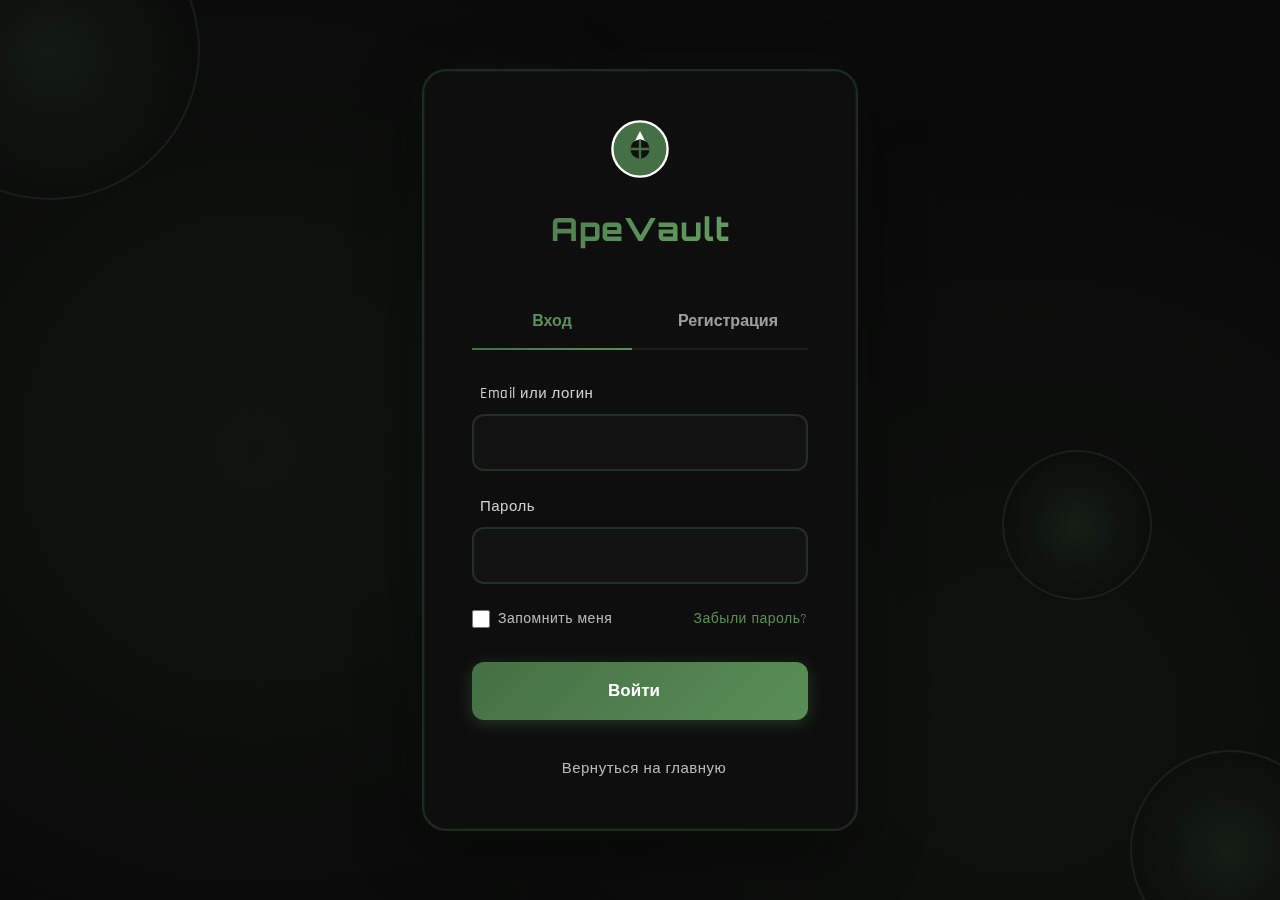
<file: auth.html>
<!DOCTYPE html>
<html lang="ru">
<head>
    <meta charset="UTF-8">
    <meta name="viewport" content="width=device-width, initial-scale=1.0">
    <title>Вход в личный кабинет - ApeVault</title>
    <link rel="stylesheet" href="https://cdnjs.cloudflare.com/ajax/libs/font-awesome/6.4.0/css/all.min.css" integrity="sha512-iecdLmaskl7CVkqkXNQ/ZH/XLlvWZOJyj7Yy7tcenmpD1ypASozpmT/E0iPtmFIB46ZmdtAc9eNBvH0H/ZpiBw==" crossorigin="anonymous" referrerpolicy="no-referrer" />
    <link rel="stylesheet" href="styles.css">
    <link rel="stylesheet" href="lk.css">
</head>
<body class="auth-page">
    <div class="auth-background">
        <div class="auth-decoration-circle circle-1"></div>
        <div class="auth-decoration-circle circle-2"></div>
        <div class="auth-decoration-circle circle-3"></div>
    </div>

    <div class="auth-container">
        <div class="auth-card">
            <div class="auth-logo">
                <svg width="60" height="60" viewBox="0 0 50 50" fill="none" xmlns="http://www.w3.org/2000/svg">
                    <circle cx="25" cy="25" r="23" fill="#456F44" stroke="#FFFFFF" stroke-width="2"/>
                    <path d="M25 10 L30 20 L20 20 Z" fill="#FFFFFF"/>
                    <circle cx="25" cy="25" r="8" fill="#101010"/>
                    <path d="M25 17 L25 33 M17 25 L33 25" stroke="#456F44" stroke-width="2"/>
                </svg>
                <h1 class="auth-brand-name">ApeVault</h1>
            </div>

            <div class="auth-tabs">
                <button class="auth-tab active" data-tab="login">Вход</button>
                <button class="auth-tab" data-tab="register">Регистрация</button>
            </div>

            <!-- Форма входа -->
            <div class="auth-form-wrapper active" id="login-form">
                <form class="auth-form" id="loginForm">
                    <div class="auth-input-group">
                        <label class="auth-label">
                            <i class="fa-solid fa-envelope"></i>
                            <span>Email или логин</span>
                        </label>
                        <input type="text" class="auth-input" name="email" required>
                    </div>

                    <div class="auth-input-group">
                        <label class="auth-label">
                            <i class="fa-solid fa-lock"></i>
                            <span>Пароль</span>
                        </label>
                        <input type="password" class="auth-input" name="password" required>
                        <button type="button" class="auth-toggle-password" aria-label="Показать пароль">
                            <i class="fa-solid fa-eye"></i>
                        </button>
                    </div>

                    <div class="auth-options">
                        <label class="auth-checkbox">
                            <input type="checkbox" name="remember">
                            <span>Запомнить меня</span>
                        </label>
                        <a href="#" class="auth-link">Забыли пароль?</a>
                    </div>

                    <button type="submit" class="auth-submit-btn">
                        <span>Войти</span>
                        <i class="fa-solid fa-arrow-right"></i>
                    </button>
                </form>
            </div>

            <!-- Форма регистрации -->
            <div class="auth-form-wrapper" id="register-form">
                <form class="auth-form" id="registerForm">
                    <div class="auth-input-group">
                        <label class="auth-label">
                            <i class="fa-solid fa-user"></i>
                            <span>Имя</span>
                        </label>
                        <input type="text" class="auth-input" name="name" required>
                    </div>

                    <div class="auth-input-group">
                        <label class="auth-label">
                            <i class="fa-solid fa-at"></i>
                            <span>Логин</span>
                        </label>
                        <input type="text" class="auth-input" name="username" required>
                    </div>

                    <div class="auth-input-group">
                        <label class="auth-label">
                            <i class="fa-solid fa-envelope"></i>
                            <span>Email</span>
                        </label>
                        <input type="email" class="auth-input" name="email" required>
                    </div>

                    <div class="auth-input-group">
                        <label class="auth-label">
                            <i class="fa-solid fa-lock"></i>
                            <span>Пароль</span>
                        </label>
                        <input type="password" class="auth-input" name="password" required minlength="8">
                        <button type="button" class="auth-toggle-password" aria-label="Показать пароль">
                            <i class="fa-solid fa-eye"></i>
                        </button>
                    </div>

                    <div class="auth-input-group">
                        <label class="auth-label">
                            <i class="fa-solid fa-lock"></i>
                            <span>Подтвердите пароль</span>
                        </label>
                        <input type="password" class="auth-input" name="passwordConfirm" required>
                        <button type="button" class="auth-toggle-password" aria-label="Показать пароль">
                            <i class="fa-solid fa-eye"></i>
                        </button>
                    </div>

                    <div class="auth-options">
                        <label class="auth-checkbox">
                            <input type="checkbox" name="terms" required>
                            <span>Я согласен с <a href="#" target="_blank">пользовательским соглашением</a></span>
                        </label>
                    </div>

                    <button type="submit" class="auth-submit-btn">
                        <span>Зарегистрироваться</span>
                        <i class="fa-solid fa-arrow-right"></i>
                    </button>
                </form>
            </div>

            <div class="auth-footer">
                <a href="index.html" class="auth-back-link">
                    <i class="fa-solid fa-arrow-left"></i>
                    <span>Вернуться на главную</span>
                </a>
            </div>
        </div>
    </div>

    <script src="lk.js"></script>
</body>
</html>
</file>
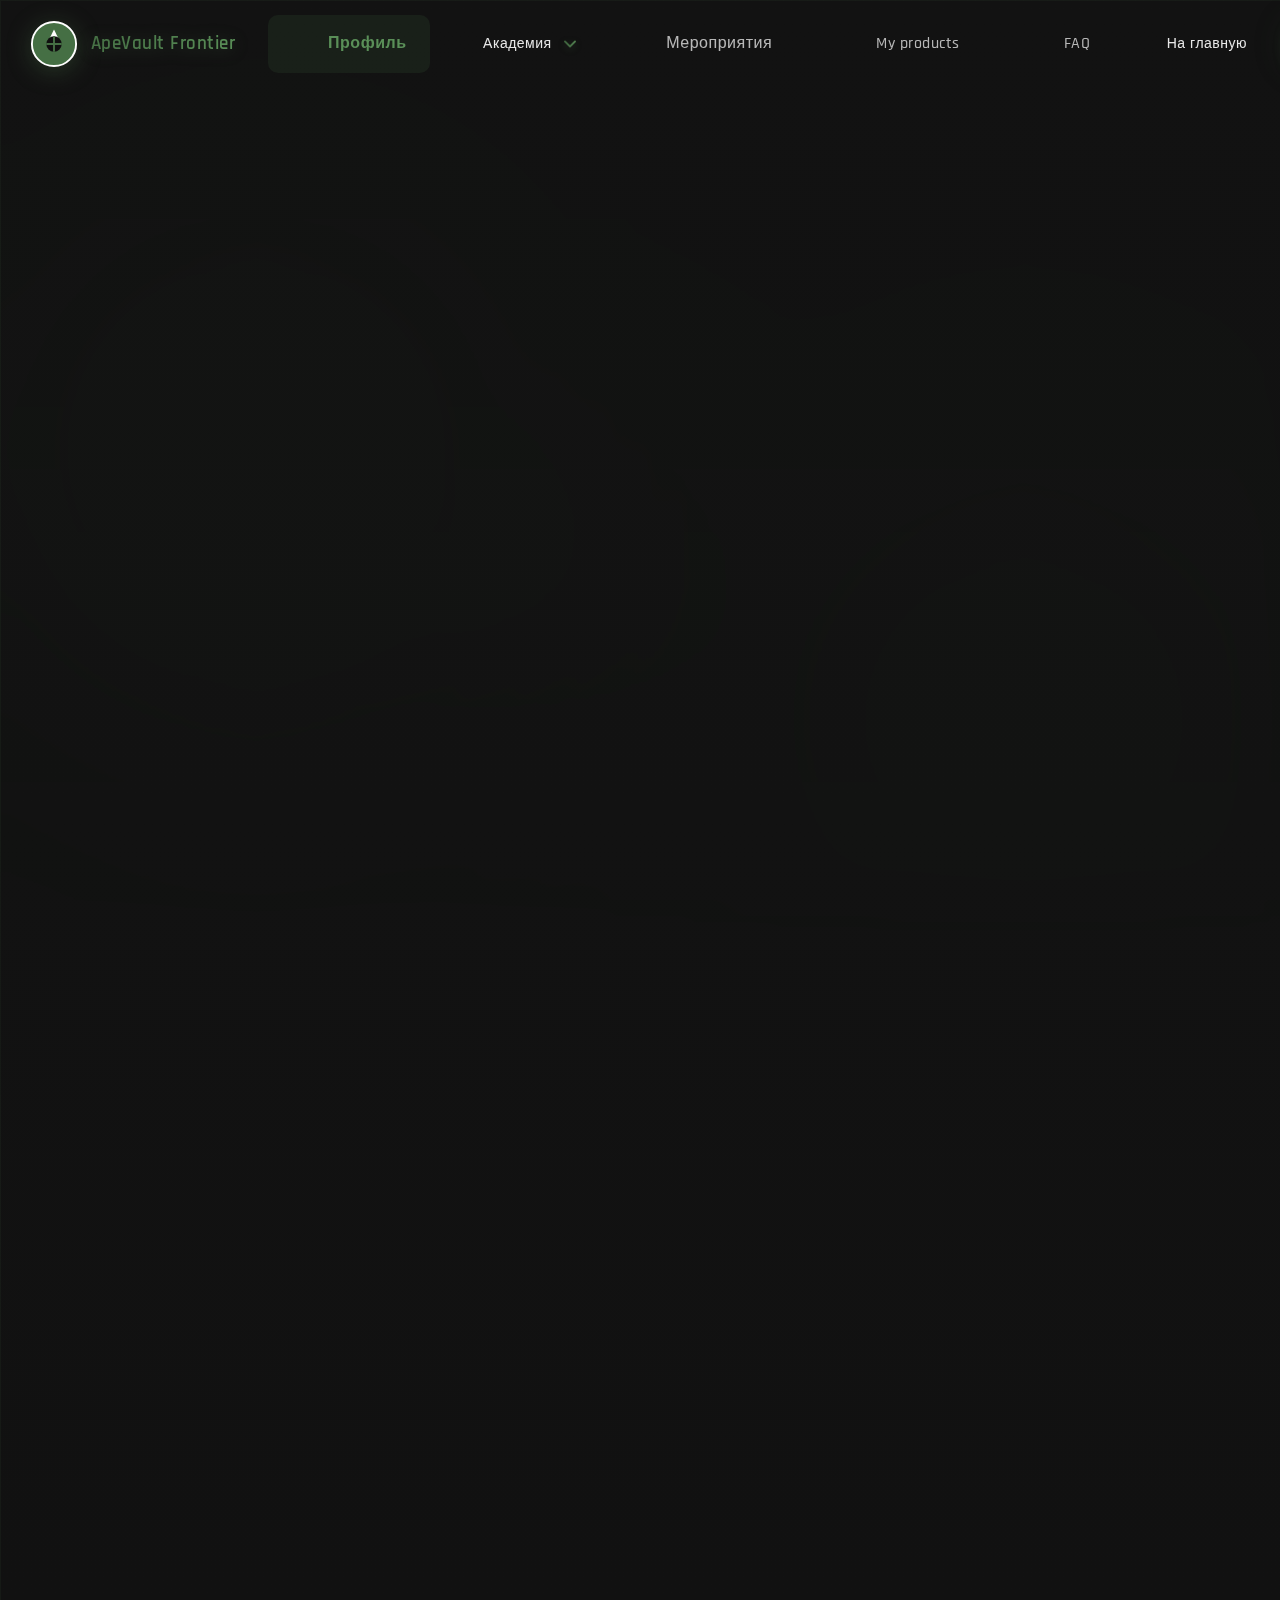
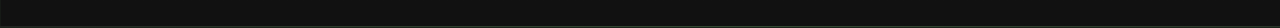
<file: lk.html>
<!DOCTYPE html>
<html lang="ru">

<head>
    <meta charset="UTF-8">
    <meta name="viewport" content="width=device-width, initial-scale=1.0">
    <title>Личный кабинет - ApeVault Frontier</title>
    <link rel="stylesheet" href="https://cdnjs.cloudflare.com/ajax/libs/font-awesome/6.4.0/css/all.min.css"
        integrity="sha512-iecdLmaskl7CVkqkXNQ/ZH/XLlvWZOJyj7Yy7tcenmpD1ypASozpmT/E0iPtmFIB46ZmdtAc9eNBvH0H/ZpiBw=="
        crossorigin="anonymous" referrerpolicy="no-referrer" />
    <link rel="stylesheet" href="styles.css">
    <link rel="stylesheet" href="lk.css">
</head>

<body class="lk-page">
    <!-- Header from index.html -->
    <header class="header">
        <div class="header-container">
            <div class="logo-section">
                <div class="logo" onclick="window.location.href='index.html'">
                    <svg width="50" height="50" viewBox="0 0 50 50" fill="none" xmlns="http://www.w3.org/2000/svg">
                        <circle cx="25" cy="25" r="23" fill="#456F44" stroke="#FFFFFF" stroke-width="2" />
                        <path d="M25 10 L30 20 L20 20 Z" fill="#FFFFFF" />
                        <circle cx="25" cy="25" r="8" fill="#101010" />
                        <path d="M25 17 L25 33 M17 25 L33 25" stroke="#456F44" stroke-width="2" />
                    </svg>
                </div>
                <div class="brand" onclick="window.location.href='index.html'" style="cursor: pointer;">
                    <h1 class="brand-name">ApeVault Frontier</h1>
                </div>
            </div>

            <nav class="main-nav">
                <ul class="nav-list">
                    <!-- Profile -->
                    <li class="nav-item">
                        <a href="#" class="nav-link lk-nav-item active" data-section="profile">
                            <i class="fa-solid fa-user nav-icon"></i>
                            Профиль
                        </a>
                    </li>

                    <!-- Academy Dropdown -->
                    <li class="nav-item dropdown">
                        <a href="#" class="nav-link">
                            <i class="fa-solid fa-graduation-cap nav-icon"></i>
                            Академия <svg class="dropdown-arrow" width="12" height="8" viewBox="0 0 12 8" fill="none"
                                xmlns="http://www.w3.org/2000/svg">
                                <path d="M1 1.5L6 6.5L11 1.5" stroke="url(#arrowGradient)" stroke-width="1.8"
                                    stroke-linecap="round" stroke-linejoin="round" fill="none" />
                                <defs>
                                    <linearGradient id="arrowGradient" x1="1" y1="1.5" x2="11" y2="1.5"
                                        gradientUnits="userSpaceOnUse">
                                        <stop offset="0%" stop-color="#456F44" />
                                        <stop offset="100%" stop-color="#5a8f58" />
                                    </linearGradient>
                                </defs>
                            </svg>
                        </a>
                        <ul class="dropdown-menu">
                            <li><a href="#" class="lk-nav-item" data-section="base-academy">
                                    <i class="fa-solid fa-graduation-cap dropdown-icon"></i>
                                    Base Academy
                                </a></li>
                            <li><a href="#" class="lk-nav-item" data-section="pro-academy">
                                    <i class="fa-solid fa-certificate dropdown-icon"></i>
                                    PRO Academy
                                </a></li>
                        </ul>
                    </li>

                    <!-- Events -->
                    <li class="nav-item">
                        <a href="#" class="nav-link lk-nav-item" data-section="events">
                            <i class="fa-solid fa-calendar-check nav-icon"></i>
                            Мероприятия
                        </a>
                    </li>

                    <!-- Products -->
                    <li class="nav-item">
                        <a href="#" class="nav-link lk-nav-item" data-section="products">
                            <i class="fa-solid fa-cube nav-icon"></i>
                            My products
                        </a>
                    </li>

                    <!-- FAQ -->
                    <li class="nav-item">
                        <a href="#" class="nav-link lk-nav-item" data-section="faq">
                            <i class="fa-solid fa-question-circle nav-icon"></i>
                            FAQ
                        </a>
                    </li>

                    <!-- Home -->
                    <li class="nav-item">
                        <a href="index.html" class="nav-link">
                            <i class="fa-solid fa-home nav-icon"></i>
                            На главную
                        </a>
                    </li>
                </ul>

                <div class="mobile-menu-buttons">
                    <a href="https://t.me/apevault_ecosystem_bot" target="_blank" rel="noopener noreferrer"
                        class="btn btn-primary">Напиши нам</a>
                    <a href="index.html" class="btn btn-secondary">
                        <span>Выход</span>
                    </a>
                </div>
            </nav>

            <div class="header-buttons">
                <a href="https://t.me/apevault_ecosystem_bot" target="_blank" rel="noopener noreferrer"
                    class="btn btn-primary">Напиши нам</a>
                <a href="index.html" class="btn btn-secondary">
                    <span>Выход</span>
                </a>
            </div>

            <button class="mobile-menu-toggle" aria-label="Toggle menu">
                <svg class="menu-icon" width="28" height="28" viewBox="0 0 28 28" fill="none"
                    xmlns="http://www.w3.org/2000/svg">
                    <rect x="4" y="6" width="20" height="2" rx="1" fill="currentColor" />
                    <rect x="4" y="13" width="20" height="2" rx="1" fill="currentColor" />
                    <rect x="4" y="20" width="20" height="2" rx="1" fill="currentColor" />
                </svg>
            </button>
        </div>

        <div class="mobile-menu-overlay"></div>
    </header>

    <!-- Профиль -->
    <section class="lk-section active" id="profile-section">
        <div class="lk-section-header">
            <h1 class="lk-section-title">Профиль</h1>
        </div>

        <div class="lk-profile-grid">
            <!-- Информация о пользователе -->
            <div class="lk-profile-card lk-profile-info">
                <div class="lk-profile-avatar">
                    <div class="lk-avatar-circle">
                        <i class="fa-solid fa-user"></i>
                    </div>
                    <div class="lk-avatar-status"></div>
                </div>

                <div class="lk-profile-data">
                    <div class="lk-data-item">
                        <label>Имя</label>
                        <div class="lk-data-value">Иван Иванов</div>
                    </div>
                    <div class="lk-data-item">
                        <label>Никнейм</label>
                        <div class="lk-data-value copyable" data-copy="crypto_trader_2024">
                            crypto_trader_2024
                            <button class="lk-copy-btn" data-copy="crypto_trader_2024">
                                <i class="fa-solid fa-copy"></i>
                            </button>
                        </div>
                    </div>
                    <div class="lk-data-item">
                        <label>Логин</label>
                        <div class="lk-data-value copyable" data-copy="ivan2024">
                            ivan2024
                            <button class="lk-copy-btn" data-copy="ivan2024">
                                <i class="fa-solid fa-copy"></i>
                            </button>
                        </div>
                    </div>
                    <div class="lk-data-item">
                        <label>Почта</label>
                        <div class="lk-data-value copyable" data-copy="ivan@example.com">
                            ivan@example.com
                            <button class="lk-copy-btn" data-copy="ivan@example.com">
                                <i class="fa-solid fa-copy"></i>
                            </button>
                        </div>
                    </div>
                    <div class="lk-data-item">
                        <label>Пароль</label>
                        <div class="lk-data-value copyable" data-copy="••••••••">
                            ••••••••
                            <button class="lk-copy-btn" data-copy="••••••••">
                                <i class="fa-solid fa-copy"></i>
                            </button>
                        </div>
                    </div>
                    <div class="lk-data-item">
                        <label>Мой антифишинговый ключ</label>
                        <div class="lk-data-value copyable" id="antiphishing-key" data-copy="">
                            <span id="antiphishing-key-value">Загрузка...</span>
                            <button class="lk-copy-btn" id="antiphishing-copy-btn">
                                <i class="fa-solid fa-copy"></i>
                            </button>
                        </div>
                    </div>
                </div>
            </div>

            <!-- Прогресс по академиям -->
            <div class="lk-profile-card lk-profile-progress">
                <h3 class="lk-card-title">Прогресс обучения</h3>

                <div class="lk-progress-item">
                    <div class="lk-progress-header">
                        <span class="lk-progress-label">Base Academy</span>
                        <span class="lk-progress-percent" id="base-progress-percent">0%</span>
                    </div>
                    <div class="lk-progress-bar">
                        <div class="lk-progress-fill" id="base-progress-fill" style="width: 0%"></div>
                    </div>
                    <div class="lk-progress-stats" id="base-progress-stats">
                        <span><i class="fa-solid fa-book"></i> 0/0 уроков пройдено</span>
                    </div>
                </div>

                <div class="lk-progress-item">
                    <div class="lk-progress-header">
                        <span class="lk-progress-label">PRO Academy</span>
                        <span class="lk-progress-percent">35%</span>
                    </div>
                    <div class="lk-progress-bar">
                        <div class="lk-progress-fill" style="width: 35%"></div>
                    </div>
                    <div class="lk-progress-stats">
                        <span><i class="fa-solid fa-book"></i> 6/17 модулей пройдено</span>
                        <span><i class="fa-solid fa-star"></i> Средний балл: 4.2</span>
                    </div>
                </div>
            </div>

            <!-- Быстрые действия -->
            <div class="lk-profile-card lk-profile-actions">
                <h3 class="lk-card-title">Быстрые действия</h3>
                <div class="lk-actions-grid">
                    <a href="#events" class="lk-action-btn">
                        <i class="fa-solid fa-calendar"></i>
                        <span>Ближайшие мероприятия</span>
                    </a>
                    <a href="#products" class="lk-action-btn">
                        <i class="fa-solid fa-shopping-cart"></i>
                        <span>Мои продукты</span>
                    </a>
                </div>
            </div>
        </div>
    </section>

    <!-- Base Academy -->
    <section class="lk-section" id="base-academy-section">
        <div class="lk-section-header">
            <h1 class="lk-section-title">Base Academy</h1>
        </div>

        <div class="lk-academy-modules" id="base-academy-modules">
            <!-- Модули будут добавлены через JavaScript -->
        </div>
    </section>

    <!-- PRO Academy -->
    <section class="lk-section" id="pro-academy-section">
        <div class="lk-section-header">
            <h1 class="lk-section-title">PRO Academy</h1>
            <div class="lk-academy-stats">
                <span class="lk-stat-badge">
                    <i class="fa-solid fa-book"></i>
                    17 модулей
                </span>
                <span class="lk-stat-badge">
                    <i class="fa-solid fa-star"></i>
                    Средний балл: 4.2
                </span>
            </div>
        </div>

        <div class="lk-academy-modules" id="pro-academy-modules">
            <!-- Модули будут добавлены через JavaScript -->
        </div>
    </section>

    <!-- Мероприятия -->
    <section class="lk-section" id="events-section">
        <div class="lk-section-header">
            <h1 class="lk-section-title">Мероприятия</h1>
            <div class="lk-events-filters">
                <button class="lk-filter-btn active" data-filter="all">Все</button>
                <button class="lk-filter-btn" data-filter="upcoming">Предстоящие</button>
                <button class="lk-filter-btn" data-filter="active">Активные</button>
                <button class="lk-filter-btn" data-filter="completed">Завершённые</button>
            </div>
        </div>

        <div class="lk-events-grid" id="events-grid">
            <!-- События будут добавлены через JavaScript -->
        </div>
    </section>

    <!-- My Products -->
    <section class="lk-section" id="products-section">
        <div class="lk-section-header">
            <h1 class="lk-section-title">My Products</h1>
            <a href="index.html#products" class="lk-buy-link" target="_blank">
                <i class="fa-solid fa-plus"></i>
                <span>Купить продукт</span>
            </a>
        </div>

        <div class="lk-products-grid">
            <!-- Продукты будут добавлены через JavaScript -->
        </div>
    </section>

    <!-- FAQ -->
    <section class="lk-section" id="faq-section">
        <div class="lk-section-header">
            <h1 class="lk-section-title">FAQ</h1>
        </div>

        <div class="lk-faq-list">
            <!-- FAQ будет добавлен через JavaScript -->
        </div>
    </section>
    </main>

    <!-- Модальное окно для урока -->
    <div class="lk-modal" id="lesson-modal">
        <div class="lk-modal-content">
            <button class="lk-modal-close">
                <i class="fa-solid fa-times"></i>
            </button>
            <div class="lk-modal-body" id="lesson-modal-body">
                <!-- Содержимое урока -->
            </div>
        </div>
    </div>

    <script src="script.js"></script>
    <script src="lk.js"></script>
</body>

</html>
</file>
<file: styles.css>
@import url('https://fonts.googleapis.com/css2?family=Orbitron:wght@400;500;600;700;800;900&family=Rajdhani:wght@300;400;500;600;700&display=swap');

* {
    margin: 0;
    padding: 0;
    box-sizing: border-box;
}

:root {
    --primary-green: #456F44;
    --primary-green-light: #5a8f58;
    --primary-green-dark: #365435;
    --primary-green-glow: rgba(69, 111, 68, 0.4);
    --white: #FFFFFF;
    --dark: #0a0a0a;
    --dark-light: #141414;
    --dark-lighter: #1a1a1a;
    --glass-bg: rgba(20, 20, 20, 0.7);
    --glass-border: rgba(69, 111, 68, 0.2);
}


html {
    overflow-x: hidden;
    width: 100%;
    max-width: 100vw;
    position: relative;
}

body {
    font-family: 'Rajdhani', 'Orbitron', -apple-system, BlinkMacSystemFont, sans-serif;
    background: var(--dark);
    color: var(--white);
    line-height: 1.6;
    -webkit-font-smoothing: antialiased;
    -moz-osx-font-smoothing: grayscale;
    overflow-x: hidden;
    width: 100%;
    max-width: 100vw;
    position: relative;
    font-weight: 400;
    letter-spacing: 0.5px;
}

h1, h2, h3, h4, h5, h6 {
    font-family: 'Orbitron', 'Rajdhani', sans-serif;
    font-weight: 700;
    letter-spacing: 1px;
}

body::before {
    content: '';
    position: fixed;
    top: 0;
    left: 0;
    width: 100%;
    height: 100%;
    background: 
        radial-gradient(circle at 20% 50%, rgba(69, 111, 68, 0.1) 0%, transparent 50%),
        radial-gradient(circle at 80% 80%, rgba(69, 111, 68, 0.08) 0%, transparent 50%);
    pointer-events: none;
    z-index: 0;
}

/* Header Styles */
.header {
    position: sticky;
    top: 0;
    z-index: 1000;
    background: linear-gradient(180deg, 
        rgba(20, 20, 20, 0.85) 0%, 
        rgba(20, 20, 20, 0.75) 100%);
    backdrop-filter: blur(24px) saturate(180%);
    -webkit-backdrop-filter: blur(24px) saturate(180%);
    border-bottom: 1px solid var(--glass-border);
    box-shadow: 
        0 8px 32px rgba(0, 0, 0, 0.4),
        0 0 0 1px rgba(69, 111, 68, 0.1) inset,
        0 -1px 0 rgba(255, 255, 255, 0.05) inset,
        0 1px 0 rgba(69, 111, 68, 0.1);
    position: relative;
    overflow: visible;
}

.header::after {
    content: '';
    position: absolute;
    bottom: 0;
    left: 0;
    right: 0;
    height: 1px;
    background: linear-gradient(90deg, 
        transparent 0%, 
        rgba(69, 111, 68, 0.3) 20%, 
        rgba(69, 111, 68, 0.5) 50%, 
        rgba(69, 111, 68, 0.3) 80%, 
        transparent 100%);
    pointer-events: none;
}

.header-container {
    max-width: 1920px;
    margin: 0 auto;
    padding: 15px 50px;
    display: flex;
    align-items: center;
    justify-content: space-between;
    gap: 30px;
    position: relative;
    min-width: 0;
    overflow: visible;
}

.logo-section {
    display: flex;
    align-items: center;
    gap: clamp(0.5rem, 1vw, 1.125rem);
    flex: 0 0 auto;
    flex-shrink: 0;
    position: relative;
    margin-right: auto;
    min-width: 0;
    max-width: 25%;
}

.logo {
    display: flex;
    align-items: center;
    justify-content: center;
    width: clamp(32px, 4vw, 48px);
    height: clamp(32px, 4vw, 48px);
    flex-shrink: 0;
    position: relative;
    cursor: pointer;
}

.logo::before {
    content: '';
    position: absolute;
    inset: -4px;
    border-radius: 50%;
    background: conic-gradient(from 0deg, var(--primary-green), var(--primary-green-light), var(--primary-green));
    opacity: 0;
    transition: opacity 0.4s ease;
    z-index: -1;
    animation: rotate 3s linear infinite;
    animation-play-state: paused;
}

.logo:hover::before {
    opacity: 0.3;
    animation-play-state: running;
}

@keyframes rotate {
    to { transform: rotate(360deg); }
}

.logo svg {
    width: 100%;
    height: 100%;
    filter: drop-shadow(0 4px 12px var(--primary-green-glow));
    transition: all 0.4s cubic-bezier(0.34, 1.56, 0.64, 1);
}

.logo:hover svg {
    transform: scale(1.1) rotate(8deg);
    filter: drop-shadow(0 8px 24px var(--primary-green-glow));
}

.logo:active svg {
    transform: scale(1.05) rotate(4deg);
}

.brand {
    display: flex;
    flex-direction: column;
    gap: 0.25rem;
    flex-shrink: 0;
    min-width: fit-content;
}

.brand-name {
    font-family: 'Rajdhani', 'Orbitron', sans-serif;
    font-size: clamp(1rem, 1.5vw, 1.75rem);
    font-weight: 600;
    background: linear-gradient(135deg, var(--primary-green) 0%, var(--primary-green-light) 50%, #6ba869 100%);
    -webkit-background-clip: text;
    -webkit-text-fill-color: transparent;
    background-clip: text;
    letter-spacing: 0.5px;
    margin: 0;
    line-height: 1.1;
    position: relative;
    animation: gradient-shift 3s ease infinite;
    background-size: 200% 200%;
    filter: drop-shadow(0 2px 8px rgba(69, 111, 68, 0.3));
    transition: filter 0.3s ease;
    white-space: nowrap;
    overflow: hidden;
    text-overflow: ellipsis;
    max-width: 100%;
}

.brand-name:hover {
    filter: drop-shadow(0 4px 12px rgba(69, 111, 68, 0.5));
}

@keyframes gradient-shift {
    0%, 100% { background-position: 0% 50%; }
    50% { background-position: 100% 50%; }
}


/* Navigation */
.main-nav {
    display: flex;
    justify-content: center;
    align-items: center;
    flex: 1 1 auto;
    min-width: 0;
    max-width: 100%;
    padding: 0 clamp(0.5rem, 1vw, 1rem);
    overflow: visible;
}

.nav-list {
    display: flex;
    list-style: none;
    gap: clamp(0.5rem, 1.5vw, 30px);
    align-items: center;
    flex-wrap: nowrap;
    justify-content: center;
    width: 100%;
    max-width: 100%;
    margin: 0;
    min-width: 0;
}

.nav-item {
    position: relative;
    flex-shrink: 0;
}

.nav-item.dropdown {
    position: relative;
    z-index: 100;
}

.nav-link {
    font-family: 'Rajdhani', 'Orbitron', sans-serif;
    font-weight: 600;
    letter-spacing: 0.5px;
    display: flex;
    align-items: center;
    gap: clamp(0.25rem, 0.5vw, 0.5rem);
    padding: 0.625rem clamp(0.5rem, 1vw, 1.25rem);
    color: rgba(255, 255, 255, 0.9);
    text-decoration: none;
    font-weight: 500;
    font-size: clamp(0.75rem, 0.9vw, 1.0625rem);
    border-radius: 10px;
    transition: all 0.3s cubic-bezier(0.4, 0, 0.2, 1);
    position: relative;
    white-space: nowrap;
    flex-shrink: 1;
    min-width: 0;
    overflow: hidden;
}

.nav-icon {
    flex-shrink: 0;
    opacity: 0.85;
    transition: all 0.3s ease;
}

.nav-link:hover .nav-icon {
    opacity: 1;
    color: var(--primary-green-light);
    transform: scale(1.1);
}

.nav-link::before {
    content: '';
    position: absolute;
    inset: 0;
    border-radius: 10px;
    background: linear-gradient(135deg, rgba(69, 111, 68, 0.18), rgba(69, 111, 68, 0.08));
    opacity: 0;
    transition: opacity 0.3s cubic-bezier(0.4, 0, 0.2, 1);
    z-index: -1;
}

.nav-link::after {
    content: '';
    position: absolute;
    bottom: 4px;
    left: 50%;
    transform: translateX(-50%);
    width: 0;
    height: 2.5px;
    background: linear-gradient(90deg, 
        transparent, 
        var(--primary-green) 20%, 
        var(--primary-green-light) 50%, 
        var(--primary-green) 80%, 
        transparent);
    border-radius: 2px;
    transition: width 0.4s cubic-bezier(0.4, 0, 0.2, 1);
    box-shadow: 0 0 8px var(--primary-green-glow);
}

.nav-link:hover::before {
    opacity: 1;
}

.nav-link:hover::after {
    width: 75%;
}

.dropdown-arrow {
    width: 12px;
    height: 8px;
    flex-shrink: 0;
    transition: all 0.4s cubic-bezier(0.4, 0, 0.2, 1);
    margin-left: 0.375rem;
    filter: drop-shadow(0 2px 4px var(--primary-green-glow));
    opacity: 0.85;
    position: relative;
}

.dropdown-arrow::before {
    content: '';
    position: absolute;
    inset: -2px;
    background: radial-gradient(circle, var(--primary-green-glow), transparent);
    opacity: 0;
    transition: opacity 0.3s ease;
    border-radius: 50%;
}

.nav-item.dropdown:hover .dropdown-arrow,
.dropdown:hover .dropdown-arrow {
    transform: rotate(180deg) translateY(1px);
    opacity: 1;
    filter: drop-shadow(0 2px 6px var(--primary-green-glow));
}

.nav-item.dropdown:hover .dropdown-arrow::before,
.dropdown:hover .dropdown-arrow::before {
    opacity: 0.3;
}

.nav-link:hover {
    color: var(--primary-green-light);
    transform: translateY(-1px);
    text-shadow: 0 0 8px rgba(69, 111, 68, 0.3);
}

/* Dropdown Menu */
.dropdown-menu {
    position: absolute;
    top: calc(100% + 0.25rem);
    left: 50%;
    transform: translateX(-50%) translateY(0) scale(0.95);
    background: linear-gradient(180deg, 
        rgba(20, 20, 20, 0.95) 0%, 
        rgba(20, 20, 20, 0.9) 100%);
    backdrop-filter: blur(24px) saturate(180%);
    -webkit-backdrop-filter: blur(24px) saturate(180%);
    border: 1px solid var(--glass-border);
    border-radius: 16px;
    list-style: none;
    min-width: 260px;
    opacity: 0;
    visibility: hidden;
    transition: all 0.35s cubic-bezier(0.34, 1.56, 0.64, 1);
    box-shadow: 
        0 20px 60px rgba(0, 0, 0, 0.5),
        0 0 0 1px rgba(69, 111, 68, 0.15) inset,
        0 8px 32px rgba(69, 111, 68, 0.2),
        0 0 0 1px rgba(255, 255, 255, 0.05) inset;
    margin-top: 0;
    padding: 0.75rem;
    padding-top: 1rem;
    z-index: 1001;
    overflow: visible;
    display: block;
    pointer-events: none;
}

/* Невидимая область сверху меню для плавного перехода */
.dropdown-menu::before {
    content: '';
    position: absolute;
    top: -0.25rem;
    left: -100px;
    right: -100px;
    height: 0.25rem;
    background: transparent;
    pointer-events: auto;
    z-index: 1002;
}

.dropdown-menu::before {
    content: '';
    position: absolute;
    top: 0;
    left: 0;
    right: 0;
    height: 1.5px;
    background: linear-gradient(90deg, 
        transparent, 
        rgba(69, 111, 68, 0.3) 20%, 
        var(--primary-green) 50%, 
        rgba(69, 111, 68, 0.3) 80%, 
        transparent);
    opacity: 0.6;
    box-shadow: 0 0 8px var(--primary-green-glow);
}

.nav-item.dropdown:hover .dropdown-menu,
.dropdown:hover .dropdown-menu {
    opacity: 1 !important;
    visibility: visible !important;
    transform: translateX(-50%) translateY(0) scale(1) !important;
    pointer-events: auto !important;
    display: block !important;
}

/* Убеждаемся, что на десктопе меню работает через hover */
@media (min-width: 1025px) {
    .nav-item.dropdown {
        position: relative;
        z-index: 100;
    }
    
    .nav-item.dropdown .dropdown-menu {
        display: block !important;
        pointer-events: none;
        z-index: 1001 !important;
        margin-top: 0;
        top: calc(100% + 0.25rem);
    }
    
    /* Меню открывается при hover на nav-item */
    .nav-item.dropdown:hover .dropdown-menu {
        opacity: 1 !important;
        visibility: visible !important;
        transform: translateX(-50%) translateY(0) scale(1) !important;
        pointer-events: auto !important;
        display: block !important;
        z-index: 1001 !important;
    }
    
    /* Меню остается открытым при hover на само меню */
    .nav-item.dropdown .dropdown-menu:hover {
        opacity: 1 !important;
        visibility: visible !important;
        transform: translateX(-50%) translateY(0) scale(1) !important;
        pointer-events: auto !important;
        display: block !important;
        z-index: 1001 !important;
    }
    
    /* Невидимая область сверху меню для плавного перехода */
    .nav-item.dropdown:hover .dropdown-menu::before {
        pointer-events: auto;
    }
    
    /* Убеждаемся, что header не перекрывает меню */
    .header {
        overflow: visible;
    }
    
    .header-container {
        overflow: visible;
    }
}

/* Поддержка закрытия по клику на планшетах */
@media (min-width: 969px) and (max-width: 1024px) {
    /* Если есть класс active - меню видно */
    .dropdown.active .dropdown-menu {
        opacity: 1 !important;
        visibility: visible !important;
        transform: translateX(-50%) translateY(0) scale(1) !important;
    }
    
    /* Если нет active, но есть hover - меню видно через hover */
    .dropdown:not(.active):hover .dropdown-menu {
        opacity: 1;
        visibility: visible;
        transform: translateX(-50%) translateY(0) scale(1);
    }
    
    /* Если нет active и нет hover - скрываем */
    .dropdown:not(.active):not(:hover) .dropdown-menu {
        opacity: 0 !important;
        visibility: hidden !important;
        transform: translateX(-50%) translateY(-10px) scale(0.95) !important;
    }
    
    .dropdown.active .dropdown-arrow {
        transform: rotate(180deg) translateY(1px);
        opacity: 1;
    }
    
    .dropdown.active:hover .dropdown-arrow {
        transform: rotate(180deg) translateY(1px);
        opacity: 1;
    }
}

.dropdown-menu li {
    margin: 0.125rem 0;
}

.dropdown-menu a {
    display: flex;
    align-items: center;
    gap: 0.75rem;
    padding: 0.75rem 1.375rem;
    color: rgba(255, 255, 255, 0.85);
    text-decoration: none;
    font-size: 0.9375rem;
    font-weight: 400;
    transition: all 0.3s cubic-bezier(0.4, 0, 0.2, 1);
    border-radius: 10px;
    position: relative;
    overflow: hidden;
}

.dropdown-icon {
    flex-shrink: 0;
    opacity: 0.7;
    transition: all 0.3s ease;
}

.dropdown-menu a:hover .dropdown-icon {
    opacity: 1;
    color: var(--primary-green-light);
    transform: scale(1.15) translateX(2px);
}

.dropdown-menu a::before {
    content: '';
    position: absolute;
    left: 0;
    top: 0;
    height: 100%;
    width: 3px;
    background: linear-gradient(180deg, var(--primary-green), var(--primary-green-light));
    transform: scaleY(0);
    transition: transform 0.3s cubic-bezier(0.4, 0, 0.2, 1);
    border-radius: 0 2px 2px 0;
}

.dropdown-menu a::after {
    content: '';
    position: absolute;
    inset: 0;
    background: linear-gradient(90deg, rgba(69, 111, 68, 0.2), transparent);
    opacity: 0;
    transition: opacity 0.3s ease;
    z-index: -1;
    border-radius: 10px;
}

.dropdown-menu a:hover {
    color: var(--primary-green-light);
    padding-left: 1.625rem;
    transform: translateX(4px);
}

.dropdown-menu a:hover::before {
    transform: scaleY(1);
}

.dropdown-menu a:hover::after {
    opacity: 1;
}

/* Header Buttons */
.header-buttons {
    display: flex;
    gap: clamp(0.5rem, 0.8vw, 0.875rem);
    align-items: center;
    flex: 0 0 auto;
    flex-shrink: 0;
    margin-left: auto;
    min-width: 0;
    max-width: 30%;
}

.btn {
    font-family: 'Rajdhani', 'Orbitron', sans-serif;
    font-weight: 600;
    letter-spacing: 0.5px;
    display: inline-flex;
    align-items: center;
    justify-content: center;
    padding: clamp(0.5rem, 0.8vw, 0.75rem) clamp(0.75rem, 1.2vw, 1.5rem);
    text-decoration: none;
    font-weight: 600;
    font-size: clamp(0.6875rem, 0.75vw, 0.875rem);
    border-radius: 12px;
    transition: all 0.4s cubic-bezier(0.4, 0, 0.2, 1);
    white-space: nowrap;
    border: none;
    cursor: pointer;
    position: relative;
    overflow: hidden;
    flex-shrink: 1;
    min-width: 0;
    max-width: 100%;
}

.btn::before {
    content: '';
    position: absolute;
    top: 50%;
    left: 50%;
    width: 0;
    height: 0;
    border-radius: 50%;
    background: radial-gradient(circle, rgba(255, 255, 255, 0.3), transparent);
    transform: translate(-50%, -50%);
    transition: width 0.6s ease, height 0.6s ease;
}

.btn:hover::before {
    width: 400px;
    height: 400px;
}

.btn-primary {
    background: linear-gradient(135deg, var(--primary-green) 0%, var(--primary-green-light) 100%);
    color: var(--white);
    border: 1.5px solid rgba(255, 255, 255, 0.3);
    box-shadow: 
        0 4px 16px rgba(69, 111, 68, 0.4),
        0 0 0 1px rgba(69, 111, 68, 0.2) inset,
        0 0 40px rgba(69, 111, 68, 0.2);
    position: relative;
}

.btn-primary::after {
    content: '';
    position: absolute;
    inset: 0;
    border-radius: 12px;
    padding: 1px;
    background: linear-gradient(135deg, rgba(255, 255, 255, 0.3), transparent);
    -webkit-mask: linear-gradient(#fff 0 0) content-box, linear-gradient(#fff 0 0);
    -webkit-mask-composite: xor;
    mask-composite: exclude;
    opacity: 0;
    transition: opacity 0.3s ease;
}

.btn-primary:hover {
    background: linear-gradient(135deg, var(--primary-green-light) 0%, var(--primary-green) 100%);
    border-color: rgba(255, 255, 255, 0.5);
    box-shadow: 
        0 8px 24px rgba(69, 111, 68, 0.5),
        0 0 0 1px rgba(69, 111, 68, 0.3) inset,
        0 0 60px rgba(69, 111, 68, 0.4);
    transform: translateY(-2px) scale(1.02);
}

.btn-primary:hover::after {
    opacity: 1;
}

.btn-primary:active {
    transform: translateY(0) scale(1);
}

.btn-secondary {
    background: rgba(69, 111, 68, 0.08);
    color: var(--white);
    border: 1.5px solid rgba(69, 111, 68, 0.4);
    backdrop-filter: blur(10px);
    position: relative;
    box-shadow: 
        0 4px 16px rgba(0, 0, 0, 0.2),
        0 0 0 1px rgba(69, 111, 68, 0.1) inset;
}

.btn-secondary::after {
    content: '';
    position: absolute;
    inset: 0;
    background: linear-gradient(135deg, rgba(69, 111, 68, 0.2), rgba(69, 111, 68, 0.05));
    opacity: 0;
    transition: opacity 0.3s ease;
    z-index: -1;
    border-radius: 12px;
}

.btn-secondary:hover {
    background: rgba(69, 111, 68, 0.15);
    border-color: var(--primary-green);
    box-shadow: 
        0 8px 24px rgba(69, 111, 68, 0.3),
        0 0 0 1px rgba(69, 111, 68, 0.2) inset,
        0 0 40px rgba(69, 111, 68, 0.2);
    transform: translateY(-2px) scale(1.02);
}

.btn-secondary:hover::after {
    opacity: 1;
}

.btn-secondary:active {
    transform: translateY(0) scale(1);
}

.btn-disabled {
    position: relative;
    opacity: 0.7;
    cursor: not-allowed !important;
    pointer-events: none;
    background: rgba(60, 60, 60, 0.15) !important;
    border-color: rgba(100, 100, 100, 0.4) !important;
    color: rgba(255, 255, 255, 0.6) !important;
    overflow: hidden;
}

.btn-disabled::before {
    content: '';
    position: absolute;
    top: 0;
    left: -100%;
    width: 100%;
    height: 100%;
    background: linear-gradient(90deg, transparent, rgba(255, 165, 0, 0.1), transparent);
    animation: shimmer 2s infinite;
}

@keyframes shimmer {
    0% {
        left: -100%;
    }
    100% {
        left: 100%;
    }
}

.btn-disabled:hover {
    transform: none !important;
    background: rgba(60, 60, 60, 0.15) !important;
    border-color: rgba(100, 100, 100, 0.4) !important;
    box-shadow: none !important;
}

.btn-disabled .btn-disabled-badge {
    display: inline-block;
    margin-left: 0.5rem;
    padding: 0.1875rem 0.625rem;
    font-size: 0.625rem;
    background: rgba(255, 165, 0, 0.25);
    color: rgba(255, 200, 0, 1);
    border-radius: 10px;
    font-weight: 600;
    border: 1px solid rgba(255, 165, 0, 0.4);
    text-transform: uppercase;
    letter-spacing: 0.5px;
    position: relative;
    z-index: 1;
}

.btn-disabled span:first-child {
    display: inline-block;
    position: relative;
    z-index: 1;
}

/* Mobile Menu Toggle Button */
.mobile-menu-toggle {
    display: none;
    align-items: center;
    justify-content: center;
    width: 44px;
    height: 44px;
    background: rgba(69, 111, 68, 0.1);
    border: 1.5px solid var(--primary-green);
    border-radius: 12px;
    cursor: pointer;
    padding: 0;
    z-index: 1001;
    position: relative;
    transition: all 0.3s cubic-bezier(0.4, 0, 0.2, 1);
    overflow: hidden;
}

.mobile-menu-header,
.mobile-menu-buttons,
.mobile-menu-title {
    display: none;
}

.mobile-menu-overlay {
    display: none;
}

.mobile-menu-toggle::before {
    content: '';
    position: absolute;
    inset: 0;
    background: linear-gradient(135deg, var(--primary-green), var(--primary-green-light));
    opacity: 0;
    transition: opacity 0.3s ease;
    z-index: -1;
}

.mobile-menu-toggle:hover {
    background: rgba(69, 111, 68, 0.2);
    border-color: var(--primary-green-light);
    box-shadow: 0 0 20px var(--primary-green-glow);
    transform: scale(1.05);
}

.mobile-menu-toggle:hover::before {
    opacity: 0.1;
}

.mobile-menu-toggle.active {
    background: rgba(69, 111, 68, 0.2);
    border-color: var(--primary-green-light);
    box-shadow: 0 0 25px var(--primary-green-glow);
}

.menu-icon {
    position: absolute;
    width: 20px;
    height: 20px;
    color: var(--primary-green);
    transition: all 0.4s cubic-bezier(0.4, 0, 0.2, 1);
    filter: drop-shadow(0 0 6px var(--primary-green-glow));
    opacity: 1;
    transform: rotate(0deg) scale(1);
    z-index: 1;
}

.mobile-menu-toggle.active .menu-icon {
    opacity: 0.7;
    transform: rotate(180deg) scale(0.9);
}

.mobile-menu-overlay {
    display: none;
    position: fixed;
    inset: 0;
    background: rgba(0, 0, 0, 0.75);
    backdrop-filter: blur(8px);
    -webkit-backdrop-filter: blur(8px);
    z-index: 999;
    opacity: 0;
    transition: opacity 0.4s cubic-bezier(0.4, 0, 0.2, 1),
                backdrop-filter 0.4s cubic-bezier(0.4, 0, 0.2, 1);
    pointer-events: none;
}

.mobile-menu-overlay.active {
    opacity: 1;
    pointer-events: all;
    cursor: pointer;
}

/* Responsive Design */
@media (min-width: 1600px) {
    .header-container {
        padding: 15px 50px;
    }
    
    .nav-link {
        font-size: clamp(1rem, 1.2vw, 1.125rem);
    }
    
    .brand-name {
        font-size: clamp(1.875rem, 2vw, 2rem);
    }
}

@media (max-width: 1400px) and (min-width: 969px) {
    .header-container {
        padding: 15px 30px;
        gap: 20px;
    }
    
    .nav-list {
        gap: 20px;
    }
    
    .nav-link {
        font-size: clamp(0.875rem, 0.9vw, 0.9375rem);
        padding: 0.5rem clamp(0.625rem, 0.8vw, 0.875rem);
        flex-shrink: 1;
        min-width: 0;
    }
    
    .nav-item {
        flex-shrink: 1;
    }
    
    .nav-icon {
        width: 16px;
        height: 16px;
    }
}

@media (max-width: 1200px) and (min-width: 969px) {
    .header-container {
        padding: 15px 20px;
        gap: 15px;
    }
    
    .logo-section {
        gap: 0.75rem;
        margin-left: 0 !important;
        padding-left: 0 !important;
        flex-shrink: 0;
    }
    
    .logo {
        width: 38px;
        height: 38px;
    }
    
    .brand-name {
        font-size: clamp(1.125rem, 1.5vw, 1.25rem);
    }
    
    .nav-list {
        gap: 12px;
    }
    
    .nav-link {
        padding: 0.5rem clamp(0.5rem, 0.7vw, 0.75rem);
        font-size: clamp(0.8125rem, 0.85vw, 0.875rem);
        flex-shrink: 1;
        min-width: 0;
    }
    
    .nav-item {
        flex-shrink: 1;
    }
    
    .nav-icon {
        width: 14px;
        height: 14px;
    }
    
    .btn {
        padding: 0.5625rem clamp(0.875rem, 1vw, 1.125rem);
        font-size: clamp(0.8125rem, 0.75vw, 0.875rem);
        white-space: nowrap;
    }
    
    .header-buttons {
        flex-shrink: 0;
        gap: 0.625rem;
    }
}

@media (max-width: 1024px) and (min-width: 969px) {
    .header-container {
        padding: 15px 15px;
        gap: 10px;
        justify-content: space-between;
    }
    
    .logo-section {
        margin-right: auto !important;
        margin-left: 0 !important;
        padding-left: 0 !important;
        justify-content: flex-start !important;
        flex-shrink: 0;
    }
    
    .logo {
        width: 36px;
        height: 36px;
    }
    
    .brand-name {
        font-size: clamp(1rem, 1.3vw, 1.125rem);
    }
    
    .nav-list {
        gap: 8px;
    }
    
    .nav-link {
        padding: 0.4375rem clamp(0.5rem, 0.6vw, 0.625rem);
        font-size: clamp(0.75rem, 0.8vw, 0.8125rem);
        flex-shrink: 1;
        min-width: 0;
    }
    
    .nav-item {
        flex-shrink: 1;
    }
    
    .nav-icon {
        width: 13px;
        height: 13px;
    }
    
    .btn {
        padding: 0.5rem clamp(0.75rem, 0.9vw, 1rem);
        font-size: clamp(0.75rem, 0.7vw, 0.8125rem);
        white-space: nowrap;
    }
    
    .header-buttons {
        gap: 0.5rem;
        display: flex !important;
        visibility: visible !important;
        opacity: 1 !important;
        pointer-events: all !important;
        position: static !important;
        left: auto !important;
        flex-shrink: 0;
    }
}

@media (max-width: 968px) {
    .mobile-menu-toggle {
        display: flex;
    }
    
    .mobile-menu-header,
    .mobile-menu-buttons,
    .mobile-menu-title {
        display: block;
    }
    
    .mobile-menu-overlay {
        display: block;
    }
    
    .header-container {
        padding: 1rem 1.25rem;
        gap: 1rem;
        position: relative;
    }
    
    .logo-section {
        margin-right: auto;
    }
    
    .header-buttons {
        display: none !important;
    }
    
    .main-nav {
        position: fixed !important;
        top: 0 !important;
        left: 0 !important;
        right: 0 !important;
        bottom: 0 !important;
        width: 100% !important;
        height: 100dvh !important;
        max-height: 100dvh !important;
        background: linear-gradient(180deg, 
            rgba(10, 10, 10, 0.99) 0%, 
            rgba(16, 16, 16, 0.98) 50%,
            rgba(20, 20, 20, 0.99) 100%);
        backdrop-filter: blur(32px) saturate(180%);
        -webkit-backdrop-filter: blur(32px) saturate(180%);
        z-index: 1000;
        opacity: 0;
        visibility: hidden;
        transform: translateX(100%);
        transition: transform 0.4s cubic-bezier(0.4, 0, 0.2, 1),
                    opacity 0.4s cubic-bezier(0.4, 0, 0.2, 1),
                    visibility 0.4s;
        overflow: hidden;
        padding: 0 !important;
        padding-top: env(safe-area-inset-top, 0) !important;
        display: flex;
        flex-direction: column;
        box-shadow: 
            0 0 0 1px rgba(69, 111, 68, 0.1) inset,
            0 -20px 60px rgba(0, 0, 0, 0.8);
        margin: 0 !important;
        margin-left: 0 !important;
        margin-right: 0 !important;
    }
    
    .main-nav:not(.active) {
        pointer-events: none;
    }
    
    .main-nav.active {
        opacity: 1;
        visibility: visible;
        transform: translateX(0) !important;
        pointer-events: all;
        left: 0 !important;
        right: 0 !important;
        margin-left: 0 !important;
        margin-right: 0 !important;
        padding-left: 0 !important;
        padding-right: 0 !important;
    }
    
    .mobile-menu-header {
        padding: 2rem 1.5rem 1.5rem 0.75rem;
        border-bottom: 1px solid rgba(69, 111, 68, 0.25);
        margin-bottom: 1.5rem;
        background: linear-gradient(180deg, 
            rgba(69, 111, 68, 0.05) 0%, 
            transparent 100%);
        position: relative;
        text-align: left;
    }
    
    .mobile-menu-header::after {
        content: '';
        position: absolute;
        bottom: 0;
        left: 0;
        right: 0;
        height: 1px;
        background: linear-gradient(90deg, 
            transparent, 
            rgba(69, 111, 68, 0.4) 50%, 
            transparent);
    }
    
    .logo-section-mobile {
        display: flex;
        align-items: center;
        gap: 1.125rem;
        justify-content: flex-start !important;
        margin-left: 0 !important;
        padding-left: 0 !important;
        width: 100%;
    }
    
    .logo-mobile {
        width: 48px;
        height: 48px;
        flex-shrink: 0;
        position: relative;
    }
    
    .logo-mobile::before {
        content: '';
        position: absolute;
        inset: -4px;
        border-radius: 50%;
        background: radial-gradient(circle, var(--primary-green-glow), transparent);
        opacity: 0.3;
        animation: pulse-glow 2s ease-in-out infinite;
    }
    
    @keyframes pulse-glow {
        0%, 100% { opacity: 0.3; transform: scale(1); }
        50% { opacity: 0.5; transform: scale(1.1); }
    }
    
    .logo-mobile svg {
        width: 100%;
        height: 100%;
        filter: drop-shadow(0 4px 16px var(--primary-green-glow));
        position: relative;
        z-index: 1;
    }
    
    .brand-mobile {
        display: flex;
        flex-direction: column;
        gap: 0.375rem;
    }
    
    .brand-name-mobile {
        font-size: 1.75rem;
        font-weight: 800;
        background: linear-gradient(135deg, var(--primary-green) 0%, var(--primary-green-light) 100%);
        -webkit-background-clip: text;
        -webkit-text-fill-color: transparent;
        background-clip: text;
        margin: 0;
        line-height: 1.1;
        letter-spacing: -0.5px;
        filter: drop-shadow(0 2px 8px rgba(69, 111, 68, 0.3));
    }
    
    .brand-slogan-mobile {
        font-size: 0.875rem;
        color: rgba(255, 255, 255, 0.75);
        margin: 0;
        line-height: 1.4;
        letter-spacing: 0.2px;
    }
    
    .mobile-menu-title {
        display: block;
        font-size: 1.5rem;
        font-weight: 800;
        background: linear-gradient(135deg, var(--primary-green) 0%, var(--primary-green-light) 100%);
        -webkit-background-clip: text;
        -webkit-text-fill-color: transparent;
        background-clip: text;
        margin: 0;
        padding: 2rem 1.5rem 1rem;
        letter-spacing: -0.5px;
        text-transform: uppercase;
        position: relative;
    }
    
    .mobile-menu-title::after {
        content: '';
        position: absolute;
        bottom: 0;
        left: 1.5rem;
        right: 1.5rem;
        height: 1px;
        background: linear-gradient(90deg, 
            transparent, 
            rgba(69, 111, 68, 0.4) 50%, 
            transparent);
    }
    
    .mobile-menu-buttons {
        margin-top: 0;
        padding: 1.25rem 1.5rem;
        padding-bottom: calc(2rem + env(safe-area-inset-bottom, 0px));
        display: flex !important;
        flex-direction: row;
        gap: 1rem;
        border-top: 1px solid rgba(69, 111, 68, 0.25);
        background: linear-gradient(180deg, 
            transparent 0%, 
            rgba(69, 111, 68, 0.03) 100%);
        position: relative;
        visibility: visible !important;
        opacity: 0;
        transform: translateY(20px);
        transition: opacity 0.5s cubic-bezier(0.4, 0, 0.2, 1) 0.25s,
                    transform 0.5s cubic-bezier(0.4, 0, 0.2, 1) 0.25s;
        z-index: 10;
        flex-shrink: 0;
    }
    
    .main-nav.active .mobile-menu-buttons {
        opacity: 1;
        transform: translateY(0);
    }
    
    .mobile-menu-buttons::before {
        content: '';
        position: absolute;
        top: 0;
        left: 0;
        right: 0;
        height: 1px;
        background: linear-gradient(90deg, 
            transparent, 
            rgba(69, 111, 68, 0.4) 50%, 
            transparent);
    }
    
    .mobile-menu-buttons .btn {
        flex: 1;
        min-width: 0;
        display: flex !important;
        visibility: visible !important;
        opacity: 1 !important;
    }
    
    .header-container .header-buttons {
        display: none !important;
        visibility: hidden !important;
        opacity: 0 !important;
        pointer-events: none !important;
        position: absolute !important;
        left: -9999px !important;
    }
    
    .nav-list {
        flex-direction: column;
        width: 100% !important;
        max-width: 100% !important;
        gap: 0.75rem;
        flex: 1;
        min-height: 0;
        padding: calc(4.5rem + env(safe-area-inset-top, 0px)) 1.5rem 1rem;
        overflow-y: auto;
        overflow-x: hidden;
        -webkit-overflow-scrolling: touch;
        scrollbar-width: thin;
        scrollbar-color: rgba(69, 111, 68, 0.3) transparent;
        scroll-behavior: smooth;
        opacity: 0;
        transform: translateY(20px);
        transition: opacity 0.5s cubic-bezier(0.4, 0, 0.2, 1) 0.15s,
                    transform 0.5s cubic-bezier(0.4, 0, 0.2, 1) 0.15s;
        margin: 0 !important;
        margin-left: 0 !important;
        margin-right: 0 !important;
        position: relative;
        left: 0 !important;
        right: 0 !important;
        box-sizing: border-box;
    }
    
    .main-nav.active .nav-list {
        opacity: 1;
        transform: translateY(0);
    }
    
    .nav-list::-webkit-scrollbar {
        width: 4px;
    }
    
    .nav-list::-webkit-scrollbar-track {
        background: transparent;
    }
    
    .nav-list::-webkit-scrollbar-thumb {
        background: rgba(69, 111, 68, 0.3);
        border-radius: 2px;
    }
    
    .nav-list::-webkit-scrollbar-thumb:hover {
        background: rgba(69, 111, 68, 0.5);
    }
    
    .nav-item {
        width: 100%;
        margin-left: 0 !important;
        margin-right: 0 !important;
        padding-left: 0 !important;
        padding-right: 0 !important;
        box-sizing: border-box;
    }
    
    .nav-link {
        width: 100%;
        padding: 1.125rem 1.375rem;
        border: 1.5px solid rgba(69, 111, 68, 0.3);
        border-radius: 14px;
        background: linear-gradient(135deg, 
            rgba(69, 111, 68, 0.1) 0%, 
            rgba(69, 111, 68, 0.05) 100%);
        justify-content: flex-start;
        align-items: center;
        transition: all 0.35s cubic-bezier(0.4, 0, 0.2, 1);
        gap: 0.875rem;
        position: relative;
        overflow: hidden;
        backdrop-filter: blur(10px);
    }
    
    .nav-link::before {
        content: '';
        position: absolute;
        inset: 0;
        background: linear-gradient(135deg, 
            rgba(69, 111, 68, 0.2) 0%, 
            rgba(69, 111, 68, 0.1) 100%);
        opacity: 0;
        transition: opacity 0.3s ease;
        z-index: 0;
    }
    
    .nav-link:hover {
        background: linear-gradient(135deg, 
            rgba(69, 111, 68, 0.18) 0%, 
            rgba(69, 111, 68, 0.12) 100%);
        border-color: var(--primary-green);
        transform: translateX(4px);
        box-shadow: 
            0 4px 16px rgba(69, 111, 68, 0.2),
            0 0 0 1px rgba(69, 111, 68, 0.2) inset;
    }
    
    .nav-link:hover::before {
        opacity: 1;
    }
    
    .nav-link > * {
        position: relative;
        z-index: 1;
    }
    
    .nav-link::after {
        display: none;
    }
    
    .nav-item.dropdown .nav-link {
        justify-content: space-between;
    }
    
    .nav-item:not(.dropdown) .nav-link {
        justify-content: flex-start;
    }
    
    .nav-item:not(.dropdown) .nav-link .nav-icon {
        margin-right: 0;
    }
    
    .dropdown {
        display: flex;
        flex-direction: column;
        width: 100% !important;
        max-width: 100% !important;
        margin-left: 0 !important;
        margin-right: 0 !important;
        padding-left: 0 !important;
        padding-right: 0 !important;
        box-sizing: border-box;
    }
    
    .nav-item.dropdown .dropdown-menu,
    .dropdown .dropdown-menu {
        position: static !important;
        opacity: 1 !important;
        visibility: visible !important;
        transform: none !important;
        -webkit-transform: none !important;
        -moz-transform: none !important;
        -ms-transform: none !important;
        -o-transform: none !important;
        border: none;
        border-top: 1.5px solid rgba(69, 111, 68, 0.3);
        border-radius: 0 0 14px 14px;
        box-shadow: 
            0 4px 12px rgba(0, 0, 0, 0.2) inset,
            0 -2px 8px rgba(69, 111, 68, 0.1);
        margin-top: 0.75rem;
        margin-left: 0 !important;
        margin-right: 0 !important;
        margin-bottom: 0;
        background: linear-gradient(180deg, 
            rgba(69, 111, 68, 0.15) 0%, 
            rgba(69, 111, 68, 0.08) 100%);
        left: auto !important;
        right: auto !important;
        top: auto !important;
        bottom: auto !important;
        padding: 0;
        min-width: 100% !important;
        width: 100% !important;
        max-width: 100% !important;
        max-height: 0;
        overflow: hidden;
        transition: max-height 0.45s cubic-bezier(0.4, 0, 0.2, 1), padding 0.45s ease, margin 0.45s ease;
        display: block !important;
        backdrop-filter: blur(10px);
        box-sizing: border-box;
    }
    
    .dropdown.active .dropdown-menu,
    .nav-item.dropdown.active .dropdown-menu {
        max-height: 1000px;
        padding: 0.875rem 0.625rem;
        margin-top: 0.75rem;
        margin-bottom: 0.5rem;
        margin-left: 0 !important;
        margin-right: 0 !important;
        left: auto !important;
        right: auto !important;
        top: auto !important;
        bottom: auto !important;
        width: 100% !important;
        max-width: 100% !important;
        min-width: 100% !important;
        transform: none !important;
        -webkit-transform: none !important;
        -moz-transform: none !important;
        -ms-transform: none !important;
        -o-transform: none !important;
        position: static !important;
    }
    
    .dropdown-item {
        scroll-margin-top: 1rem;
    }
    
    /* Предотвращаем уход пунктов за экран */
    .nav-item.dropdown.active {
        scroll-margin-top: 1rem;
        scroll-margin-bottom: 1rem;
    }
    
    .nav-item.dropdown.active .nav-link {
        position: relative;
        z-index: 1;
    }
    
    .dropdown-menu::before {
        display: none !important;
        left: 0 !important;
        right: 0 !important;
    }
    
    /* Переопределяем все возможные стили для dropdown-menu на мобильной версии */
    .nav-item.dropdown .dropdown-menu,
    .dropdown .dropdown-menu,
    .nav-item.dropdown:hover .dropdown-menu,
    .dropdown:hover .dropdown-menu,
    .nav-item.dropdown.active .dropdown-menu,
    .dropdown.active .dropdown-menu {
        position: static !important;
        left: auto !important;
        right: auto !important;
        top: auto !important;
        bottom: auto !important;
        transform: none !important;
        -webkit-transform: none !important;
        -moz-transform: none !important;
        -ms-transform: none !important;
        -o-transform: none !important;
        margin-left: 0 !important;
        margin-right: 0 !important;
        width: 100% !important;
        max-width: 100% !important;
        min-width: 100% !important;
    }
    
    .dropdown-menu li {
        margin: 0.375rem 0;
        margin-left: 0 !important;
        margin-right: 0 !important;
        padding-left: 0 !important;
        padding-right: 0 !important;
        width: 100% !important;
        max-width: 100% !important;
        box-sizing: border-box;
    }
    
    .dropdown-menu li:first-child {
        margin-top: 0.25rem;
    }
    
    .dropdown-menu li:last-child {
        margin-bottom: 0.25rem;
    }
    
    .dropdown-menu {
        text-align: left;
    }
    
    .dropdown-menu a {
        padding: 0.875rem 1rem;
        border-radius: 10px;
        width: 100% !important;
        max-width: 100% !important;
        transition: all 0.3s cubic-bezier(0.4, 0, 0.2, 1);
        justify-content: flex-start;
        text-align: left;
        background: transparent;
        border: 1px solid transparent;
        position: relative;
        gap: 0.75rem;
        margin-left: 0 !important;
        margin-right: 0 !important;
        left: auto !important;
        right: auto !important;
        transform: none !important;
        -webkit-transform: none !important;
        -moz-transform: none !important;
        -ms-transform: none !important;
        -o-transform: none !important;
        box-sizing: border-box;
        display: flex !important;
        align-items: center;
    }
    
    .dropdown-menu a::before {
        content: '';
        position: absolute;
        left: 0;
        top: 0;
        height: 100%;
        width: 3px;
        background: linear-gradient(180deg, var(--primary-green), var(--primary-green-light));
        transform: scaleY(0);
        transition: transform 0.3s cubic-bezier(0.4, 0, 0.2, 1);
        border-radius: 0 2px 2px 0;
    }
    
    .dropdown-menu a .dropdown-icon {
        display: flex;
        flex-shrink: 0;
        opacity: 0.7;
    }
    
    .dropdown-menu a:hover {
        background: rgba(69, 111, 68, 0.2);
        border-color: rgba(69, 111, 68, 0.3);
        padding-left: 1.25rem;
        transform: translateX(4px) !important;
        box-shadow: 0 2px 8px rgba(69, 111, 68, 0.15);
        max-width: calc(100% - 4px) !important;
    }
    
    .dropdown-menu a:hover::before {
        transform: scaleY(1);
    }
    
    .dropdown-menu a:hover .dropdown-icon {
        opacity: 1;
        color: var(--primary-green-light);
        transform: scale(1.1) translateX(2px);
    }
    
    .dropdown-arrow {
        margin-left: auto;
        transition: transform 0.4s cubic-bezier(0.4, 0, 0.2, 1);
    }
    
    .dropdown.active .dropdown-arrow {
        transform: rotate(180deg);
    }
    
    .btn {
        width: 100%;
        text-align: center;
    }
    
    .brand-name {
        font-size: 1.5rem;
    }
    
    .mobile-menu-overlay {
        display: block;
    }
}

@media (max-width: 768px) {
    .header-container {
        padding: 0.875rem 1rem;
        gap: 1rem;
    }
    
    .logo-section {
        gap: 0.75rem;
    }
    
    .logo {
        width: 38px;
        height: 38px;
    }
    
    .brand-name {
        font-size: 1.25rem;
    }
    
    .nav-list {
        gap: 0.5rem;
    }
    
    .nav-link {
        font-size: 0.875rem;
        padding: 0.9375rem 1rem;
    }
    
    .nav-icon {
        width: 16px;
        height: 16px;
    }
    
    .btn {
        font-size: 0.8125rem;
        padding: 0.75rem 1.5rem;
    }
    
    .header-buttons {
        gap: 0.75rem;
    }
    
    .dropdown-menu {
        margin-top: 0.5rem;
    }
    
    .dropdown.active .dropdown-menu {
        margin-top: 0.5rem;
        padding: 0.5rem 0.5rem;
    }
    
    .dropdown-menu li {
        margin: 0.25rem 0;
    }
}

@media (max-width: 480px) {
    .header-container {
        padding: 0.75rem 0.875rem;
        gap: 0.875rem;
    }
    
    .logo-section {
        gap: 0.625rem;
    }
    
    .logo {
        width: 36px;
        height: 36px;
    }
    
    .brand-name {
        font-size: 1.125rem;
    }
    
    .nav-list {
        gap: 0.5rem;
    }
    
    .nav-link {
        font-size: 0.8125rem;
        padding: 0.875rem 0.9375rem;
    }
    
    .nav-icon {
        width: 15px;
        height: 15px;
    }
    
    .dropdown-arrow {
        width: 10px;
        height: 7px;
    }
    
    .btn {
        font-size: 0.75rem;
        padding: 0.6875rem 1.25rem;
        flex: 1;
        min-width: 0;
    }
    
    .header-buttons {
        gap: 0.625rem;
        flex-direction: row;
        width: 100%;
    }
    
    .header-buttons .btn {
        flex: 1;
        width: auto;
    }
    
    .dropdown-menu {
        margin-top: 0.5rem;
    }
    
    .dropdown.active .dropdown-menu {
        margin-top: 0.5rem;
        padding: 0.5rem 0.375rem;
    }
    
    .dropdown-menu a {
        padding: 0.75rem 0.875rem;
        font-size: 0.8125rem;
    }
    
    .dropdown-icon {
        width: 14px;
        height: 14px;
    }
}

/* About Section */
/* Новый раздел "О проекте" */
.project-section {
    position: relative;
    padding: 0 2rem;
    padding-top: 6rem;
    padding-bottom: 5rem;
    background: var(--dark);
    overflow: hidden;
    min-height: auto;
    display: flex;
    align-items: center;
    justify-content: center;
}

/* Декоративные элементы фона - градиенты убраны */
.project-section::before {
    display: none;
}

.project-section::after {
    display: none;
}

@keyframes float-glow {
    0%, 100% { transform: translate(0, 0) scale(1) rotate(0deg); opacity: 0.6; }
    33% { transform: translate(30px, -40px) scale(1.15) rotate(120deg); opacity: 0.9; }
    66% { transform: translate(-20px, 20px) scale(0.95) rotate(240deg); opacity: 0.7; }
}

.project-container {
    max-width: 1400px;
    margin: 0 auto;
    width: 100%;
    position: relative;
    z-index: 2;
    animation: fadeInUp 1s ease-out;
}

@keyframes fadeInUp {
    from {
        opacity: 0;
        transform: translateY(30px);
    }
    to {
        opacity: 1;
        transform: translateY(0);
    }
}

.project-content {
    display: grid;
    grid-template-columns: 1fr 1fr;
    gap: 4rem;
    align-items: center;
    position: relative;
}

.project-image-wrapper {
    position: relative;
    width: 100%;
    height: 100%;
    min-height: 400px;
    aspect-ratio: 16 / 9;
    border-radius: 24px;
    overflow: hidden;
    border: 2px solid rgba(69, 111, 68, 0.3);
    box-shadow: 
        0 20px 60px rgba(0, 0, 0, 0.5),
        0 0 40px rgba(69, 111, 68, 0.2);
    background: 
        radial-gradient(ellipse at center, rgba(69, 111, 68, 0.1) 0%, transparent 70%),
        linear-gradient(135deg, 
            rgba(15, 15, 15, 0.98) 0%, 
            rgba(12, 12, 12, 0.95) 100%);
    display: flex;
    align-items: center;
    justify-content: center;
    transition: all 0.5s cubic-bezier(0.34, 1.56, 0.64, 1);
    animation: slideInRight 0.8s ease-out 0.2s both;
}

@keyframes slideInLeft {
    from {
        opacity: 0;
        transform: translateX(-50px);
    }
    to {
        opacity: 1;
        transform: translateX(0);
    }
}

.project-image-wrapper::after {
    content: '';
    position: absolute;
    inset: -2px;
    border-radius: 24px;
    background: linear-gradient(135deg, 
        rgba(69, 111, 68, 0.4) 0%, 
        rgba(90, 143, 88, 0.3) 50%,
        rgba(69, 111, 68, 0.4) 100%);
    opacity: 0;
    z-index: -1;
    filter: blur(20px);
    transition: opacity 0.5s ease;
    /* Убрана пульсация градиента */
}

.project-image-wrapper:hover {
    transform: translateY(-12px) scale(1.03);
    border-color: rgba(69, 111, 68, 0.7);
    box-shadow: 
        0 40px 100px rgba(0, 0, 0, 0.7),
        0 0 90px rgba(69, 111, 68, 0.5),
        inset 0 0 50px rgba(69, 111, 68, 0.15),
        inset 0 1px 0 rgba(255, 255, 255, 0.1);
}

.project-image-wrapper:hover::after {
    opacity: 0.5;
}

.project-image,
.project-image-placeholder {
    width: 100%;
    height: 100%;
    object-fit: cover;
    object-position: center;
    display: block;
    transition: transform 0.6s cubic-bezier(0.34, 1.56, 0.64, 1),
                filter 0.6s ease;
    filter: brightness(0.95) contrast(1.05);
}

.project-image-placeholder {
    display: flex;
    align-items: center;
    justify-content: center;
    background: linear-gradient(135deg, 
        rgba(69, 111, 68, 0.1) 0%, 
        rgba(90, 143, 88, 0.05) 100%);
}

.project-image-placeholder svg {
    width: 100%;
    height: 100%;
}

.project-image-wrapper:hover .project-image,
.project-image-wrapper:hover .project-image-placeholder {
    transform: scale(1.05);
    filter: brightness(1) contrast(1.1);
}

.project-image-wrapper::before {
    content: '📸';
    position: absolute;
    font-size: 4rem;
    opacity: 0.3;
    z-index: 1;
    display: none;
}

.project-image-wrapper:has(img[src=""])::before,
.project-image-wrapper:not(:has(img))::before {
    display: block;
}

.project-text-wrapper {
    display: flex;
    flex-direction: column;
    gap: 2.5rem;
    animation: slideInLeft 0.8s ease-out 0.4s both;
    position: relative;
    z-index: 2;
}

/* Карточка для заголовка и описания */
.project-intro-card {
    position: relative;
    background: 
        radial-gradient(ellipse at top left, rgba(69, 111, 68, 0.12) 0%, transparent 60%),
        linear-gradient(135deg, 
            rgba(15, 15, 15, 0.95) 0%, 
            rgba(12, 12, 12, 0.92) 50%,
            rgba(10, 10, 10, 0.94) 100%);
    backdrop-filter: blur(20px) saturate(180%);
    -webkit-backdrop-filter: blur(20px) saturate(180%);
    border: 2px solid rgba(69, 111, 68, 0.4);
    border-radius: 28px;
    padding: 3rem;
    box-shadow: 
        0 25px 70px rgba(0, 0, 0, 0.5),
        0 0 50px rgba(69, 111, 68, 0.2),
        inset 0 1px 0 rgba(255, 255, 255, 0.08);
    transition: all 0.5s cubic-bezier(0.34, 1.56, 0.64, 1);
    animation: fadeInScale 0.8s ease-out 0.2s both;
    overflow: hidden;
}

.project-intro-card::before {
    content: '';
    position: absolute;
    top: -50%;
    left: -50%;
    width: 200%;
    height: 200%;
    background: radial-gradient(circle, rgba(69, 111, 68, 0.1) 0%, transparent 70%);
    opacity: 0;
    transition: opacity 0.6s ease;
    pointer-events: none;
}

.project-intro-card:hover {
    transform: translateY(-5px);
    border-color: rgba(69, 111, 68, 0.6);
    box-shadow: 
        0 35px 90px rgba(0, 0, 0, 0.6),
        0 0 70px rgba(69, 111, 68, 0.35),
        inset 0 1px 0 rgba(255, 255, 255, 0.1);
}

.project-intro-card:hover::before {
    opacity: 1;
}

/* Декоративные уголки для карточки */
.project-intro-card::after {
    content: '';
    position: absolute;
    top: 0;
    left: 0;
    right: 0;
    bottom: 0;
    border-radius: 28px;
    padding: 2px;
    background: linear-gradient(135deg, 
        rgba(69, 111, 68, 0.3) 0%, 
        transparent 30%,
        transparent 70%,
        rgba(90, 143, 88, 0.3) 100%);
    -webkit-mask: 
        linear-gradient(#fff 0 0) content-box, 
        linear-gradient(#fff 0 0);
    -webkit-mask-composite: xor;
    mask-composite: exclude;
    opacity: 0;
    transition: opacity 0.5s ease;
    pointer-events: none;
}

.project-intro-card:hover::after {
    opacity: 1;
}

@keyframes slideInRight {
    from {
        opacity: 0;
        transform: translateX(50px);
    }
    to {
        opacity: 1;
        transform: translateX(0);
    }
}

.project-title {
    font-family: 'Orbitron', 'Rajdhani', sans-serif;
    font-size: clamp(2rem, 3.5vw, 2.75rem);
    font-weight: 800;
    background: linear-gradient(135deg, 
        var(--primary-green) 0%, 
        var(--primary-green-light) 30%,
        #6ba869 60%,
        var(--primary-green-light) 100%);
    -webkit-background-clip: text;
    -webkit-text-fill-color: transparent;
    background-clip: text;
    margin: 0 0 1.5rem 0;
    letter-spacing: 1.5px;
    filter: drop-shadow(0 4px 20px rgba(69, 111, 68, 0.4));
    animation: gradient-shift 4s ease infinite;
    background-size: 200% 200%;
    position: relative;
    z-index: 2;
    line-height: 1.2;
}

@keyframes gradient-shift {
    0%, 100% { background-position: 0% 50%; }
    50% { background-position: 100% 50%; }
}

.project-description {
    font-size: clamp(1rem, 1.4vw, 1.25rem);
    color: rgba(255, 255, 255, 0.92);
    line-height: 1.85;
    font-weight: 400;
    margin: 0;
    position: relative;
    padding-left: 2rem;
    z-index: 2;
}

.project-description::before {
    content: '';
    position: absolute;
    left: 0;
    top: 0;
    bottom: 0;
    width: 5px;
    background: linear-gradient(180deg, 
        var(--primary-green) 0%, 
        var(--primary-green) 20%,
        var(--primary-green-light) 40%,
        var(--primary-green-light) 60%,
        var(--primary-green) 80%,
        var(--primary-green) 100%);
    border-radius: 0 3px 3px 0;
    opacity: 1;
    animation: line-grow 1.2s ease-out 0.8s both;
    box-shadow: 
        0 0 15px rgba(69, 111, 68, 0.8),
        0 0 30px rgba(69, 111, 68, 0.4),
        inset -2px 0 10px rgba(69, 111, 68, 0.3);
    border-right: 1px solid rgba(90, 143, 88, 0.6);
}

@keyframes line-grow {
    from {
        height: 0;
        opacity: 0;
        transform: scaleY(0);
    }
    to {
        height: 100%;
        opacity: 1;
        transform: scaleY(1);
    }
}

.project-mission-block {
    position: relative;
    background: 
        radial-gradient(ellipse at top left, rgba(69, 111, 68, 0.18) 0%, transparent 50%),
        radial-gradient(ellipse at bottom right, rgba(90, 143, 88, 0.15) 0%, transparent 50%),
        radial-gradient(ellipse at center, rgba(69, 111, 68, 0.08) 0%, transparent 70%),
        linear-gradient(135deg, 
            rgba(15, 15, 15, 0.98) 0%, 
            rgba(12, 12, 12, 0.95) 25%,
            rgba(10, 10, 10, 0.97) 50%,
            rgba(12, 12, 12, 0.95) 75%,
            rgba(15, 15, 15, 0.98) 100%);
    backdrop-filter: blur(32px) saturate(200%);
    -webkit-backdrop-filter: blur(32px) saturate(200%);
    border: 2px solid rgba(69, 111, 68, 0.5);
    border-radius: 28px;
    padding: 3rem;
    box-shadow: 
        0 25px 80px rgba(0, 0, 0, 0.5),
        0 0 60px rgba(69, 111, 68, 0.2),
        inset 0 1px 0 rgba(255, 255, 255, 0.08),
        inset 0 -1px 0 rgba(69, 111, 68, 0.1);
    transition: all 0.5s cubic-bezier(0.34, 1.56, 0.64, 1);
    animation: fadeInScale 0.8s ease-out 0.6s both;
    overflow: hidden;
}

.project-mission-block::before {
    content: '';
    position: absolute;
    top: -50%;
    right: -50%;
    width: 200%;
    height: 200%;
    background: radial-gradient(circle, rgba(90, 143, 88, 0.15) 0%, transparent 70%);
    opacity: 0;
    transition: opacity 0.6s ease, transform 0.6s ease;
    pointer-events: none;
    transform: rotate(0deg);
}

.project-mission-block:hover::before {
    opacity: 1;
    transform: rotate(180deg);
}

@keyframes fadeInScale {
    from {
        opacity: 0;
        transform: scale(0.95);
    }
    to {
        opacity: 1;
        transform: scale(1);
    }
}

.project-mission-block:hover {
    transform: translateY(-8px);
    border-color: rgba(69, 111, 68, 0.7);
    box-shadow: 
        0 35px 100px rgba(0, 0, 0, 0.6),
        0 0 80px rgba(69, 111, 68, 0.35),
        inset 0 1px 0 rgba(255, 255, 255, 0.12),
        inset 0 -1px 0 rgba(69, 111, 68, 0.15);
}

.project-mission-decoration {
    position: absolute;
    top: 0;
    left: 0;
    right: 0;
    bottom: 0;
    pointer-events: none;
    z-index: 1;
}

.project-mission-corner {
    position: absolute;
    width: 60px;
    height: 60px;
    border: 2px solid var(--primary-green);
    opacity: 0.3;
    z-index: 1;
    transition: all 0.4s cubic-bezier(0.34, 1.56, 0.64, 1);
}

.project-mission-block:hover .project-mission-corner {
    opacity: 0.6;
    border-color: var(--primary-green-light);
    transform: scale(1.1);
}

.project-mission-block:hover .project-mission-corner-tl {
    transform: translate(-5px, -5px) scale(1.1);
}

.project-mission-block:hover .project-mission-corner-tr {
    transform: translate(5px, -5px) scale(1.1);
}

.project-mission-block:hover .project-mission-corner-bl {
    transform: translate(-5px, 5px) scale(1.1);
}

.project-mission-block:hover .project-mission-corner-br {
    transform: translate(5px, 5px) scale(1.1);
}

.project-mission-corner-tl {
    top: 20px;
    left: 20px;
    right: auto;
    bottom: auto;
    border-right: none;
    border-bottom: none;
    border-radius: 16px 0 0 0;
}

.project-mission-corner-tr {
    top: 20px;
    right: 20px;
    left: auto;
    bottom: auto;
    border-left: none;
    border-bottom: none;
    border-radius: 0 16px 0 0;
}

.project-mission-corner-bl {
    bottom: 20px;
    left: 20px;
    top: auto;
    right: auto;
    border-right: none;
    border-top: none;
    border-radius: 0 0 0 16px;
}

.project-mission-corner-br {
    bottom: 20px;
    right: 20px;
    top: auto;
    left: auto;
    border-left: none;
    border-top: none;
    border-radius: 0 0 16px 0;
}

.project-mission-title {
    position: relative;
    z-index: 2;
    font-family: 'Orbitron', 'Rajdhani', sans-serif;
    font-size: clamp(1.5rem, 2.5vw, 2rem);
    font-weight: 800;
    background: linear-gradient(135deg, var(--primary-green) 0%, var(--primary-green-light) 50%, #6ba869 100%);
    -webkit-background-clip: text;
    -webkit-text-fill-color: transparent;
    background-clip: text;
    margin: 0 0 1.5rem 0;
    letter-spacing: 0.5px;
    filter: drop-shadow(0 4px 12px rgba(69, 111, 68, 0.3));
}

.project-mission-lead {
    position: relative;
    z-index: 2;
    font-size: clamp(1.125rem, 1.6vw, 1.375rem);
    color: rgba(255, 255, 255, 0.95);
    line-height: 1.7;
    font-weight: 600;
    margin: 0 0 1.5rem 0;
}

.project-mission-text {
    position: relative;
    z-index: 2;
    font-size: clamp(0.9375rem, 1.3vw, 1.0625rem);
    color: rgba(255, 255, 255, 0.85);
    line-height: 1.8;
    font-weight: 400;
}

.project-mission-text p {
    margin: 0 0 1.25rem 0;
}

.project-mission-text p:last-child {
    margin-bottom: 0;
}

/* Карточки преимуществ проекта */
.project-features-grid {
    display: grid;
    grid-template-columns: repeat(auto-fit, minmax(280px, 1fr));
    gap: 2rem;
    margin-top: 4rem;
    position: relative;
    z-index: 2;
}

.project-feature-card {
    position: relative;
    background: 
        radial-gradient(ellipse at top left, rgba(69, 111, 68, 0.12) 0%, transparent 50%),
        linear-gradient(135deg, 
            rgba(15, 15, 15, 0.95) 0%, 
            rgba(12, 12, 12, 0.92) 50%,
            rgba(10, 10, 10, 0.95) 100%);
    backdrop-filter: blur(20px) saturate(180%);
    -webkit-backdrop-filter: blur(20px) saturate(180%);
    border: 2px solid rgba(69, 111, 68, 0.3);
    border-radius: 20px;
    padding: 2rem;
    transition: all 0.5s cubic-bezier(0.34, 1.56, 0.64, 1);
    overflow: hidden;
    cursor: pointer;
    animation: fadeInUp 0.8s ease-out both;
}

.project-feature-card:nth-child(1) {
    animation-delay: 0.1s;
}

.project-feature-card:nth-child(2) {
    animation-delay: 0.2s;
}

.project-feature-card:nth-child(3) {
    animation-delay: 0.3s;
}

.project-feature-card:nth-child(4) {
    animation-delay: 0.4s;
}

.project-feature-card::before {
    content: '';
    position: absolute;
    top: -50%;
    left: -50%;
    width: 200%;
    height: 200%;
    background: radial-gradient(circle, rgba(69, 111, 68, 0.1) 0%, transparent 70%);
    opacity: 0;
    transition: opacity 0.6s ease;
    pointer-events: none;
}

.project-feature-card:hover {
    transform: translateY(-8px) scale(1.02);
    border-color: rgba(69, 111, 68, 0.6);
    box-shadow: 
        0 25px 60px rgba(0, 0, 0, 0.5),
        0 0 50px rgba(69, 111, 68, 0.3),
        inset 0 1px 0 rgba(255, 255, 255, 0.1);
}

.project-feature-card:hover::before {
    opacity: 1;
}

.project-feature-glow {
    position: absolute;
    top: 50%;
    left: 50%;
    transform: translate(-50%, -50%);
    width: 100%;
    height: 100%;
    background: radial-gradient(ellipse at center, rgba(69, 111, 68, 0.15) 0%, transparent 70%);
    opacity: 0;
    transition: opacity 0.6s ease;
    pointer-events: none;
    border-radius: 20px;
}

.project-feature-card:hover .project-feature-glow {
    opacity: 1;
}

.project-feature-icon-wrapper {
    position: relative;
    width: 64px;
    height: 64px;
    margin-bottom: 1.5rem;
    display: flex;
    align-items: center;
    justify-content: center;
    background: 
        radial-gradient(ellipse at center, rgba(69, 111, 68, 0.2) 0%, transparent 70%),
        linear-gradient(135deg, rgba(69, 111, 68, 0.1) 0%, rgba(90, 143, 88, 0.05) 100%);
    border-radius: 16px;
    border: 1px solid rgba(69, 111, 68, 0.3);
    transition: all 0.5s cubic-bezier(0.34, 1.56, 0.64, 1);
}

.project-feature-card:hover .project-feature-icon-wrapper {
    transform: scale(1.1) rotate(5deg);
    border-color: rgba(69, 111, 68, 0.6);
    box-shadow: 
        0 10px 30px rgba(69, 111, 68, 0.3),
        inset 0 0 20px rgba(69, 111, 68, 0.1);
}

.project-feature-icon {
    color: var(--primary-green);
    transition: all 0.5s ease;
    filter: drop-shadow(0 0 8px rgba(69, 111, 68, 0.4));
}

.project-feature-card:hover .project-feature-icon {
    color: var(--primary-green-light);
    filter: drop-shadow(0 0 12px rgba(90, 143, 88, 0.6));
    transform: scale(1.1);
}

.project-feature-title {
    font-family: 'Orbitron', 'Rajdhani', sans-serif;
    font-size: clamp(1.125rem, 1.5vw, 1.25rem);
    font-weight: 700;
    color: #fff;
    margin: 0 0 0.75rem 0;
    background: linear-gradient(135deg, #fff 0%, rgba(255, 255, 255, 0.9) 100%);
    -webkit-background-clip: text;
    -webkit-text-fill-color: transparent;
    background-clip: text;
    letter-spacing: 0.5px;
    position: relative;
    z-index: 2;
}

.project-feature-description {
    font-size: clamp(0.875rem, 1.2vw, 0.9375rem);
    color: rgba(255, 255, 255, 0.75);
    line-height: 1.7;
    margin: 0;
    position: relative;
    z-index: 2;
    transition: color 0.3s ease;
}

.project-feature-card:hover .project-feature-description {
    color: rgba(255, 255, 255, 0.9);
}

/* Дополнительные декоративные элементы - градиенты убраны */
.project-container::before {
    display: none;
}

.project-container::after {
    display: none;
}

/* Адаптивность для нового раздела "О проекте" */
@media (max-width: 1024px) {
    .project-content {
        grid-template-columns: 1fr;
        gap: 3rem;
    }
    
    .project-image-wrapper {
        min-height: 350px;
        aspect-ratio: 16 / 9;
    }
    
    .project-mission-block {
        padding: 2.5rem;
    }
    
    .project-intro-card {
        padding: 2.5rem;
    }
    
    .project-features-grid {
        grid-template-columns: repeat(auto-fit, minmax(250px, 1fr));
        gap: 1.5rem;
        margin-top: 3rem;
    }
}

/* Планшеты: 2/2 */
@media (min-width: 769px) and (max-width: 1023px) {
    .project-features-grid {
        grid-template-columns: repeat(2, 1fr);
        gap: 1.75rem;
        margin-top: 3rem;
    }
}

@media (max-width: 768px) {
    .project-section {
        padding: 0 1.5rem;
        padding-top: 4rem;
        padding-bottom: 3.75rem;
    }
    
    .project-content {
        gap: 2.5rem;
    }
    
    /* Изменение порядка элементов на мобильных */
    .project-content {
        grid-template-columns: 1fr;
    }
    
    .project-text-wrapper {
        order: 1; /* Текст первым */
        display: flex;
        flex-direction: column;
    }
    
    .project-intro-card {
        order: 1;
        padding: 2rem;
    }
    
    .project-title {
        order: 1;
    }
    
    .project-description {
        order: 2;
    }
    
    .project-image-mobile-order {
        order: 2; /* Картинка после текста "О проекте" */
    }
    
    .project-mission-mobile-order {
        order: 3; /* Миссия после картинки */
    }
    
    .project-image-wrapper {
        min-height: 250px;
        aspect-ratio: 16 / 9;
    }
    
    .project-mission-block {
        padding: 2.5rem 2rem; /* Увеличен padding для большего отступа от уголков */
    }
    
    .project-intro-card {
        padding: 2rem;
    }
    
    .project-mission-corner {
        width: 50px;
        height: 50px;
        border-width: 2px;
        opacity: 0.3;
    }
    
    .project-mission-corner-tl {
        top: 15px;
        left: 15px;
    }
    
    .project-mission-corner-tr {
        top: 15px;
        right: 15px;
    }
    
    .project-mission-corner-bl {
        bottom: 15px;
        left: 15px;
    }
    
    .project-mission-corner-br {
        bottom: 15px;
        right: 15px;
    }
    
    .project-features-grid {
        grid-template-columns: 1fr;
        gap: 1.5rem;
        margin-top: 2.5rem;
    }
    
    .project-feature-card {
        padding: 1.75rem;
    }
    
    .project-feature-icon-wrapper {
        width: 56px;
        height: 56px;
        margin-bottom: 1.25rem;
    }
}

@media (max-width: 480px) {
    .project-section {
        padding: 0 1rem;
        padding-top: 3rem;
        padding-bottom: 3.75rem;
    }
    
    .project-mission-block {
        padding: 2rem 1.5rem; /* Увеличен padding для большего отступа от уголков */
    }
    
    .project-intro-card {
        padding: 1.75rem 1.5rem;
    }
    
    .project-mission-corner {
        width: 45px;
        height: 45px;
        border-width: 2px;
        opacity: 0.3;
    }
    
    .project-mission-corner-tl {
        top: 12px;
        left: 12px;
    }
    
    .project-mission-corner-tr {
        top: 12px;
        right: 12px;
    }
    
    .project-mission-corner-bl {
        bottom: 12px;
        left: 12px;
    }
    
    .project-mission-corner-br {
        bottom: 12px;
        right: 12px;
    }
}

.about-section {
    position: relative;
    padding: 0 2rem;
    padding-top: 0;
    padding-bottom: 3.75rem;
    background: var(--dark);
    overflow: visible;
    min-height: auto;
    display: flex;
    align-items: center;
    justify-content: center;
}

.about-container {
    max-width: 1400px;
    margin: 0 auto;
    width: 100%;
    position: relative;
    z-index: 2;
    padding-bottom: 5rem;
    will-change: transform, opacity;
}

.about-container.animate-in {
    animation: fadeInSimple 1.5s ease-out forwards;
}

.about-container.animate-out {
    animation: fadeOutSimple 1s ease-in forwards;
}

@keyframes fadeInSimple {
    0% {
        opacity: 0;
        transform: translateX(0);
    }
    100% {
        opacity: 1;
        transform: translateX(0);
    }
}

@keyframes fadeOutSimple {
    0% {
        opacity: 1;
        transform: translateX(0);
    }
    100% {
        opacity: 0;
        transform: translateX(0);
    }
}

/* Декоративная линия между блоками "О проекте" и "Мы - это" */
.about-section::after {
    display: none;
}

/* Волнообразная рамка для раздела "Мы - это:" */
.wave-border-section {
    position: relative;
}

.wave-border-section::before {
    content: '';
    position: absolute;
    top: 0;
    left: 0;
    right: 0;
    height: 3px;
    background: linear-gradient(90deg, 
        transparent 0%,
        rgba(69, 111, 68, 0.3) 10%,
        rgba(69, 111, 68, 0.6) 50%,
        rgba(69, 111, 68, 0.3) 90%,
        transparent 100%);
    clip-path: polygon(
        0% 50%,
        1.5% 40%,
        3% 50%,
        4.5% 35%,
        6% 50%,
        7.5% 45%,
        9% 50%,
        10.5% 38%,
        12% 50%,
        13.5% 42%,
        15% 50%,
        16.5% 40%,
        18% 50%,
        19.5% 35%,
        21% 50%,
        22.5% 45%,
        24% 50%,
        25.5% 38%,
        27% 50%,
        28.5% 42%,
        30% 50%,
        31.5% 40%,
        33% 50%,
        34.5% 35%,
        36% 50%,
        37.5% 45%,
        39% 50%,
        40.5% 38%,
        42% 50%,
        43.5% 42%,
        45% 50%,
        46.5% 40%,
        48% 50%,
        49.5% 35%,
        51% 50%,
        52.5% 45%,
        54% 50%,
        55.5% 38%,
        57% 50%,
        58.5% 42%,
        60% 50%,
        61.5% 40%,
        63% 50%,
        64.5% 35%,
        66% 50%,
        67.5% 45%,
        69% 50%,
        70.5% 38%,
        72% 50%,
        73.5% 42%,
        75% 50%,
        76.5% 40%,
        78% 50%,
        79.5% 35%,
        81% 50%,
        82.5% 45%,
        84% 50%,
        85.5% 38%,
        87% 50%,
        88.5% 42%,
        90% 50%,
        91.5% 40%,
        93% 50%,
        94.5% 35%,
        96% 50%,
        97.5% 45%,
        100% 50%
    );
    z-index: 1;
    animation: wave-flow 20s linear infinite;
}

@keyframes wave-flow {
    0% {
        transform: translateX(0);
    }
    100% {
        transform: translateX(-100px);
    }
}

/* Плавный переход между секциями */

/* Стили для .about-container объединены выше */

.about-title {
    font-family: 'Orbitron', 'Rajdhani', sans-serif;
    font-size: clamp(2rem, 3.5vw, 2.75rem);
    font-weight: 800;
    text-align: center;
    background: linear-gradient(135deg, var(--primary-green) 0%, var(--primary-green-light) 50%, #6ba869 100%);
    -webkit-background-clip: text;
    -webkit-text-fill-color: transparent;
    background-clip: text;
    margin-bottom: 1.5rem;
    letter-spacing: 1px;
    filter: drop-shadow(0 4px 12px rgba(69, 111, 68, 0.3));
    animation: gradient-shift 3s ease infinite;
    background-size: 200% 200%;
}

.about-description {
    font-size: clamp(0.9375rem, 1.3vw, 1.125rem);
    text-align: center;
    color: rgba(255, 255, 255, 0.85);
    max-width: 700px;
    margin: 0 auto 3.5rem;
    line-height: 1.7;
    font-weight: 400;
}

.stats-grid {
    display: grid;
    grid-template-columns: repeat(6, 1fr);
    gap: 1.5rem;
    margin-top: 3rem;
}

/* Большие экраны: 6 в ряд */
@media (min-width: 1400px) {
    .stats-grid {
        grid-template-columns: repeat(6, 1fr);
    }
}

/* Средние экраны: 3-3 */
@media (min-width: 1024px) and (max-width: 1399px) {
    .stats-grid {
        grid-template-columns: repeat(3, 1fr);
    }
}

/* Планшеты: 2-2-2 */
@media (min-width: 769px) and (max-width: 1023px) {
    .stats-grid {
        grid-template-columns: repeat(2, 1fr);
    }
}

.stat-card {
    position: relative;
    background: 
        radial-gradient(ellipse at top left, rgba(69, 111, 68, 0.12) 0%, transparent 50%),
        radial-gradient(ellipse at bottom right, rgba(90, 143, 88, 0.1) 0%, transparent 50%),
        linear-gradient(135deg, 
            rgba(15, 15, 15, 0.98) 0%, 
            rgba(12, 12, 12, 0.95) 25%,
            rgba(10, 10, 10, 0.97) 50%,
            rgba(12, 12, 12, 0.95) 75%,
            rgba(15, 15, 15, 0.98) 100%);
    backdrop-filter: blur(28px) saturate(200%);
    -webkit-backdrop-filter: blur(28px) saturate(200%);
    border: 2px solid rgba(69, 111, 68, 0.5);
    border-radius: 24px;
    padding: 2rem 1.5rem;
    text-align: center;
    transition: all 0.8s cubic-bezier(0.34, 1.56, 0.64, 1);
    overflow: hidden;
    box-shadow: 
        0 12px 40px rgba(0, 0, 0, 0.5),
        0 0 0 1px rgba(69, 111, 68, 0.2) inset,
        0 6px 20px rgba(69, 111, 68, 0.15),
        inset 0 1px 0 rgba(255, 255, 255, 0.05);
    opacity: 0;
    transform: translateY(60px) scale(0.85) rotateY(-10deg);
    animation: statCardReveal 1s cubic-bezier(0.34, 1.56, 0.64, 1) forwards;
    isolation: isolate;
}

.stat-card:nth-child(1) { animation-delay: 0.05s; }
.stat-card:nth-child(2) { animation-delay: 0.15s; }
.stat-card:nth-child(3) { animation-delay: 0.25s; }
.stat-card:nth-child(4) { animation-delay: 0.35s; }
.stat-card:nth-child(5) { animation-delay: 0.45s; }
.stat-card:nth-child(6) { animation-delay: 0.55s; }

@keyframes statCardReveal {
    0% {
        opacity: 0;
        transform: translateY(60px) scale(0.85) rotateY(-15deg) rotateX(20deg);
    }
    50% {
        transform: translateY(-15px) scale(1.08) rotateY(5deg) rotateX(-5deg);
    }
    70% {
        transform: translateY(5px) scale(0.98) rotateY(-2deg) rotateX(2deg);
    }
    100% {
        opacity: 1;
        transform: translateY(0) scale(1) rotateY(0deg) rotateX(0deg);
    }
}

/* Мобильная версия - более драматичная анимация */
@media (max-width: 768px) {
    .stat-card {
        transform: translateY(80px) scale(0.8) rotateX(25deg);
        animation: statCardRevealMobile 1.2s cubic-bezier(0.34, 1.56, 0.64, 1) forwards;
    }
    
    .stat-card:nth-child(1) { animation-delay: 0.1s; }
    .stat-card:nth-child(2) { animation-delay: 0.2s; }
    .stat-card:nth-child(3) { animation-delay: 0.3s; }
    .stat-card:nth-child(4) { animation-delay: 0.4s; }
    .stat-card:nth-child(5) { animation-delay: 0.5s; }
    .stat-card:nth-child(6) { animation-delay: 0.6s; }
    
    @keyframes statCardRevealMobile {
        0% {
            opacity: 0;
            transform: translateY(80px) scale(0.7) rotateX(30deg) rotateZ(-5deg);
        }
        40% {
            transform: translateY(-20px) scale(1.15) rotateX(-10deg) rotateZ(3deg);
        }
        60% {
            transform: translateY(8px) scale(0.95) rotateX(5deg) rotateZ(-1deg);
        }
        80% {
            transform: translateY(-3px) scale(1.02) rotateX(-2deg);
        }
        100% {
            opacity: 1;
            transform: translateY(0) scale(1) rotateX(0deg) rotateZ(0deg);
        }
    }
}
    
/* Анимированный градиентный фон */
.stat-card::before {
    content: '';
    position: absolute;
    inset: -3px;
    border-radius: 24px;
    background: linear-gradient(135deg, 
        rgba(69, 111, 68, 0.3) 0%, 
        rgba(90, 143, 88, 0.2) 30%,
        rgba(107, 168, 105, 0.25) 60%,
        rgba(90, 143, 88, 0.2) 100%);
    background-size: 200% 200%;
    opacity: 0;
    transition: opacity 0.6s ease;
    animation: gradientShift 4s ease infinite;
    z-index: -1;
    filter: blur(20px);
}

@keyframes gradientShift {
    0% { background-position: 0% 0%; }
    25% { background-position: 100% 0%; }
    50% { background-position: 100% 100%; }
    75% { background-position: 0% 100%; }
    100% { background-position: 0% 0%; }
}

@keyframes shimmer {
    0%, 100% { opacity: 0; transform: translateX(-100%) scaleX(0.5); }
    50% { opacity: 0.8; transform: translateX(0) scaleX(1); }
}

/* Верхняя светящаяся линия */
.stat-card::after {
    content: '';
    position: absolute;
    top: 0;
    left: 0;
    right: 0;
    height: 3px;
    background: linear-gradient(90deg, 
        transparent 0%, 
        rgba(69, 111, 68, 0.7) 30%,
        rgba(90, 143, 88, 0.9) 50%,
        rgba(69, 111, 68, 0.7) 70%,
        transparent 100%);
    opacity: 0;
    transition: opacity 0.6s ease;
}


.stat-card:hover {
    transform: translateY(-12px) scale(1.03);
    border-color: rgba(90, 143, 88, 0.6);
    box-shadow: 
        0 24px 64px rgba(69, 111, 68, 0.4),
        0 0 0 2px rgba(90, 143, 88, 0.4) inset;
}

.stat-card:hover::before {
    opacity: 0.4;
    animation: gradientShift 3s ease infinite;
}

.stat-card:hover::after {
    opacity: 1;
    height: 4px;
}

.stat-icon {
    width: 56px;
    height: 56px;
    margin: 0 auto 1.5rem;
    color: var(--primary-green);
    filter: drop-shadow(0 4px 16px var(--primary-green-glow));
    transition: all 0.4s ease;
    position: relative;
    z-index: 1;
}

.stat-card:hover .stat-icon {
    transform: scale(1.1) rotate(5deg);
    filter: drop-shadow(0 6px 20px var(--primary-green-glow));
}

.stat-number {
    font-size: clamp(2rem, 3.5vw, 3rem);
    font-weight: 800;
    background: linear-gradient(135deg, 
        #3d7a3b 0%, 
        #4a8f48 20%,
        #5aaf58 40%,
        #6bc869 60%,
        #5aaf58 80%,
        #4a8f48 100%);
    background-size: 200% 200%;
    -webkit-background-clip: text;
    -webkit-text-fill-color: transparent;
    background-clip: text;
    line-height: 1;
    margin-bottom: 0.625rem;
    position: relative;
    display: inline-flex;
    align-items: baseline;
    gap: 0.1em;
    animation: numberGradient 3s ease infinite;
    filter: drop-shadow(0 2px 8px rgba(69, 111, 68, 0.4));
    z-index: 1;
}

.stat-number::after {
    content: '+';
    color: var(--primary-green-light);
    font-size: 0.6em;
    line-height: 1;
    font-weight: 800;
    display: inline-block;
    filter: drop-shadow(0 0 8px rgba(90, 143, 88, 0.8));
    -webkit-text-fill-color: var(--primary-green-light);
    background: none;
    -webkit-background-clip: unset;
    background-clip: unset;
}

@keyframes numberGradient {
    0% { background-position: 0% 50%; }
    50% { background-position: 100% 50%; }
    100% { background-position: 0% 50%; }
}

.stat-card:hover .stat-number {
    animation: numberGradient 2s ease infinite;
    filter: drop-shadow(0 4px 16px rgba(69, 111, 68, 0.6));
}

.stat-label {
    font-family: 'Rajdhani', sans-serif;
    font-size: clamp(0.875rem, 1.2vw, 1rem);
    color: rgba(255, 255, 255, 0.92);
    font-weight: 500;
    line-height: 1.6;
    margin-top: 0.5rem;
    position: relative;
    z-index: 1;
    transition: color 0.4s ease, text-shadow 0.4s ease;
    text-shadow: 0 1px 3px rgba(0, 0, 0, 0.5),
                 0 0 8px rgba(0, 0, 0, 0.3);
    letter-spacing: 0.3px;
}

.stat-card:hover .stat-label {
    color: rgba(255, 255, 255, 1);
    text-shadow: 0 2px 6px rgba(0, 0, 0, 0.6),
                 0 0 12px rgba(69, 111, 68, 0.3);
}

/* Crypto Decoration */
.crypto-decoration {
    position: absolute;
    inset: 0;
    pointer-events: none;
    z-index: 1;
    overflow: hidden;
}

.crypto-coin {
    position: absolute;
    width: 120px;
    height: 120px;
    border-radius: 50%;
    background: radial-gradient(circle, 
        rgba(69, 111, 68, 0.15) 0%, 
        rgba(69, 111, 68, 0.05) 50%, 
        transparent 100%);
    border: 2px solid rgba(69, 111, 68, 0.2);
    animation: float 6s ease-in-out infinite;
    filter: blur(1px);
}

/* Более тонкие декоративные элементы для других разделов */
.project-section .crypto-coin,
.values-section .crypto-coin {
    width: 80px;
    height: 80px;
    background: radial-gradient(circle, 
        rgba(69, 111, 68, 0.08) 0%, 
        rgba(69, 111, 68, 0.03) 50%, 
        transparent 100%);
    border: 1px solid rgba(69, 111, 68, 0.15);
    filter: blur(0.5px);
}

.project-section .crypto-coin::before,
.values-section .crypto-coin::before {
    background: radial-gradient(circle, 
        rgba(69, 111, 68, 0.15) 0%, 
        transparent 70%);
}

.crypto-coin::before {
    content: '';
    position: absolute;
    inset: 20%;
    border-radius: 50%;
    background: radial-gradient(circle, 
        rgba(69, 111, 68, 0.3) 0%, 
        transparent 70%);
    animation: pulse 3s ease-in-out infinite;
}

.coin-1 {
    top: 10%;
    left: 5%;
    animation-delay: 0s;
}

.coin-2 {
    top: 60%;
    right: 8%;
    animation-delay: 2s;
    width: 80px;
    height: 80px;
}

.coin-3 {
    bottom: 15%;
    left: 15%;
    animation-delay: 4s;
    width: 100px;
    height: 100px;
}

/* Позиционирование для project-section */
.project-section .coin-1 {
    top: 15%;
    left: 3%;
}

.project-section .coin-2 {
    top: 70%;
    right: 5%;
    width: 70px;
    height: 70px;
}

/* Позиционирование для values-section */
.values-section .coin-1 {
    top: 20%;
    right: 8%;
}

.values-section .coin-3 {
    bottom: 25%;
    left: 10%;
    width: 90px;
    height: 90px;
}

.crypto-line {
    position: absolute;
    height: 1px;
    background: linear-gradient(90deg, 
        transparent, 
        rgba(69, 111, 68, 0.3) 50%, 
        transparent);
    animation: lineMove 8s linear infinite;
}

.line-1 {
    top: 30%;
    left: 0;
    width: 40%;
    animation-delay: 0s;
}

.line-2 {
    bottom: 25%;
    right: 0;
    width: 35%;
    animation-delay: 4s;
}

@keyframes float {
    0%, 100% {
        transform: translateY(0) rotate(0deg);
    }
    50% {
        transform: translateY(-20px) rotate(180deg);
    }
}
    
@keyframes pulse {
    0%, 100% {
        opacity: 0.5;
        transform: scale(1);
    }
    50% {
        opacity: 1;
        transform: scale(1.2);
    }
}

@keyframes lineMove {
    0% {
        transform: translateX(-100%);
        opacity: 0;
    }
    50% {
        opacity: 1;
    }
    100% {
        transform: translateX(100%);
        opacity: 0;
    }
}

/* ============================================
   VALUES SECTION - НАШИ ЦЕННОСТИ
   ============================================ */

.values-section {
    position: relative;
    padding: 0 2rem;
    padding-top: 0;
    padding-bottom: 3.75rem;
    background: var(--dark);
    overflow: visible;
    min-height: auto;
}

.values-container {
    max-width: 1400px;
    margin: 0 auto;
    width: 100%;
    position: relative;
    z-index: 2;
    will-change: transform, opacity;
}

.values-container.animate-in {
    animation: fadeInSimple 1.5s ease-out forwards;
}

.values-container.animate-out {
    animation: fadeOutSimple 1s ease-in forwards;
}

@keyframes fadeInSimple {
    0% {
        opacity: 0;
        transform: translateX(0);
    }
    100% {
        opacity: 1;
        transform: translateX(0);
    }
}

@keyframes fadeOutSimple {
    0% {
        opacity: 1;
        transform: translateX(0);
    }
    100% {
        opacity: 0;
        transform: translateX(0);
    }
}

.values-title {
    font-family: 'Orbitron', 'Rajdhani', sans-serif;
    font-size: clamp(2rem, 3.5vw, 2.75rem);
    font-weight: 800;
    text-align: center;
    background: linear-gradient(135deg, var(--primary-green) 0%, var(--primary-green-light) 50%, #6ba869 100%);
    -webkit-background-clip: text;
    -webkit-text-fill-color: transparent;
    background-clip: text;
    margin-bottom: 0.75rem;
    letter-spacing: 1px;
}

.values-intro {
    text-align: center;
    margin-bottom: 3rem;
}

.values-lead {
    font-size: clamp(1.1rem, 1.5vw, 1.25rem);
    color: rgba(255, 255, 255, 0.9);
    line-height: 1.8;
    max-width: 900px;
    margin: 0 auto;
    font-weight: 500;
}

.values-features {
    display: grid;
    grid-template-columns: repeat(4, 1fr);
    gap: 2rem;
    margin-bottom: 5rem;
    position: relative;
    z-index: 2;
}

/* Применяем стили project-feature-card к карточкам в values-features */
.values-features .project-feature-card {
    margin: 0;
}

/* Планшеты и ноутбуки: 2/2 для карточек в values-features */
@media (min-width: 769px) and (max-width: 1399px) {
    .values-features {
        grid-template-columns: repeat(2, 1fr);
        gap: 1.75rem;
    }
}

.value-feature-card {
    position: relative;
    background: 
        radial-gradient(ellipse at top left, rgba(69, 111, 68, 0.15) 0%, transparent 50%),
        radial-gradient(ellipse at bottom right, rgba(90, 143, 88, 0.12) 0%, transparent 50%),
        linear-gradient(135deg, 
            rgba(15, 15, 15, 0.98) 0%, 
            rgba(12, 12, 12, 0.95) 25%,
            rgba(10, 10, 10, 0.97) 50%,
            rgba(12, 12, 12, 0.95) 75%,
            rgba(15, 15, 15, 0.98) 100%);
    backdrop-filter: blur(28px) saturate(200%);
    -webkit-backdrop-filter: blur(28px) saturate(200%);
    border: 2px solid rgba(69, 111, 68, 0.5);
    border-radius: 24px;
    padding: 2.5rem 2rem;
    text-align: center;
    transition: all 0.5s cubic-bezier(0.34, 1.56, 0.64, 1);
    overflow: hidden;
    box-shadow: 
        0 12px 40px rgba(0, 0, 0, 0.5),
        0 0 0 1px rgba(69, 111, 68, 0.2) inset,
        0 6px 20px rgba(69, 111, 68, 0.15),
        inset 0 1px 0 rgba(255, 255, 255, 0.05);
}

.value-feature-card:hover {
    transform: translateY(-8px) scale(1.02);
    border-color: rgba(69, 111, 68, 0.8);
    box-shadow: 
        0 24px 64px rgba(0, 0, 0, 0.6),
        0 0 0 2px rgba(90, 143, 88, 0.4) inset,
        0 12px 40px rgba(69, 111, 68, 0.3);
}

.value-feature-icon {
    width: 64px;
    height: 64px;
    margin: 0 auto 1.5rem;
    color: var(--primary-green);
    display: flex;
    align-items: center;
    justify-content: center;
    background: radial-gradient(circle, rgba(69, 111, 68, 0.2) 0%, transparent 70%);
    border-radius: 50%;
    transition: all 0.4s ease;
}

.value-feature-card:hover .value-feature-icon {
    transform: scale(1.15) rotate(5deg);
    color: var(--primary-green-light);
    filter: drop-shadow(0 0 20px rgba(69, 111, 68, 0.6));
}

.value-feature-number {
    position: absolute;
    top: 1.5rem;
    right: 1.5rem;
    width: 40px;
    height: 40px;
    background: linear-gradient(135deg, var(--primary-green) 0%, var(--primary-green-light) 100%);
    border-radius: 50%;
    display: flex;
    align-items: center;
    justify-content: center;
    font-size: 1.25rem;
    font-weight: 800;
    color: #fff;
    box-shadow: 0 4px 15px rgba(69, 111, 68, 0.4);
}

.value-feature-title {
    font-family: 'Orbitron', 'Rajdhani', sans-serif;
    font-size: clamp(1.25rem, 1.8vw, 1.5rem);
    font-weight: 700;
    color: #fff;
    margin-bottom: 1rem;
    line-height: 1.4;
}

.value-feature-description {
    font-size: clamp(0.95rem, 1.2vw, 1.05rem);
    color: rgba(255, 255, 255, 0.75);
    line-height: 1.7;
}

.values-education {
    margin-top: 5rem;
}

.values-education-header {
    text-align: center;
    margin-bottom: 2rem;
}

.values-education-title {
    font-family: 'Orbitron', 'Rajdhani', sans-serif;
    font-size: clamp(1.5rem, 2vw, 1.875rem);
    font-weight: 700;
    text-align: center;
    background: linear-gradient(135deg, var(--primary-green) 0%, var(--primary-green-light) 50%, #6ba869 100%);
    -webkit-background-clip: text;
    -webkit-text-fill-color: transparent;
    background-clip: text;
    margin-bottom: 1rem;
    letter-spacing: 0.5px;
    line-height: 1.4;
    filter: drop-shadow(0 2px 8px rgba(69, 111, 68, 0.3));
}

.values-education-subtitle {
    font-family: 'Rajdhani', sans-serif;
    font-size: clamp(1.125rem, 1.5vw, 1.375rem);
    font-weight: 500;
    text-align: center;
    color: rgba(255, 255, 255, 0.85);
    margin: 0;
    line-height: 1.6;
    letter-spacing: 0.3px;
    max-width: 800px;
    margin-left: auto;
    margin-right: auto;
}

.education-cards {
    display: grid;
    grid-template-columns: repeat(2, 1fr);
    gap: 2.5rem;
    margin-bottom: 3rem;
    align-items: stretch;
}

.education-card {
    position: relative;
    background: 
        radial-gradient(ellipse at top left, rgba(69, 111, 68, 0.12) 0%, transparent 50%),
        radial-gradient(ellipse at bottom right, rgba(90, 143, 88, 0.1) 0%, transparent 50%),
        linear-gradient(135deg, 
            rgba(15, 15, 15, 0.98) 0%, 
            rgba(12, 12, 12, 0.95) 25%,
            rgba(10, 10, 10, 0.97) 50%,
            rgba(12, 12, 12, 0.95) 75%,
            rgba(15, 15, 15, 0.98) 100%);
    backdrop-filter: blur(28px) saturate(200%);
    -webkit-backdrop-filter: blur(28px) saturate(200%);
    border: 2px solid rgba(69, 111, 68, 0.5);
    border-radius: 24px;
    padding: 2.5rem;
    padding-bottom: 3rem;
    transition: all 0.5s cubic-bezier(0.34, 1.56, 0.64, 1);
    overflow: hidden;
    box-shadow: 
        0 12px 40px rgba(0, 0, 0, 0.5),
        0 0 0 1px rgba(69, 111, 68, 0.2) inset,
        0 6px 20px rgba(69, 111, 68, 0.15),
        inset 0 1px 0 rgba(255, 255, 255, 0.05);
    display: flex;
    flex-direction: column;
    min-height: 650px;
}

.education-card-free {
    border-color: rgba(69, 111, 68, 0.5);
}

.education-card-paid {
    border-color: rgba(90, 143, 88, 0.6);
    background: 
        radial-gradient(ellipse at top left, rgba(90, 143, 88, 0.15) 0%, transparent 50%),
        radial-gradient(ellipse at bottom right, rgba(107, 168, 105, 0.12) 0%, transparent 50%),
        linear-gradient(135deg, 
            rgba(15, 15, 15, 0.98) 0%, 
            rgba(12, 12, 12, 0.95) 25%,
            rgba(10, 10, 10, 0.97) 50%,
            rgba(12, 12, 12, 0.95) 75%,
            rgba(15, 15, 15, 0.98) 100%);
}

.education-card:hover {
    transform: translateY(-8px);
    border-color: rgba(69, 111, 68, 0.8);
    box-shadow: 
        0 24px 64px rgba(0, 0, 0, 0.6),
        0 0 0 2px rgba(90, 143, 88, 0.4) inset,
        0 12px 40px rgba(69, 111, 68, 0.3);
}

.education-card-header {
    display: flex;
    align-items: center;
    gap: 1rem;
    margin-bottom: 1.5rem;
}

.education-card-icon {
    width: 48px;
    height: 48px;
    color: var(--primary-green);
    display: flex;
    align-items: center;
    justify-content: center;
    background: radial-gradient(circle, rgba(69, 111, 68, 0.2) 0%, transparent 70%);
    border-radius: 12px;
    flex-shrink: 0;
}

.education-card-paid .education-card-icon {
    color: var(--primary-green-light);
    background: radial-gradient(circle, rgba(90, 143, 88, 0.3) 0%, transparent 70%);
}

.education-card-title {
    font-family: 'Orbitron', 'Rajdhani', sans-serif;
    font-size: clamp(1.35rem, 2vw, 1.65rem);
    font-weight: 700;
    color: #fff;
    margin: 0;
}

.education-card-description {
    font-size: clamp(1rem, 1.3vw, 1.1rem);
    color: rgba(255, 255, 255, 0.8);
    line-height: 1.7;
    margin-bottom: 1.5rem;
}

.education-card-features {
    list-style: none;
    padding: 0;
    margin: 0 0 auto 0;
    padding-bottom: 2.5rem;
    flex-grow: 1;
}

.education-card-features li {
    font-size: clamp(0.95rem, 1.2vw, 1.05rem);
    color: rgba(255, 255, 255, 0.75);
    line-height: 1.8;
    padding: 0.5rem 0;
    padding-left: 0;
    position: relative;
    display: flex;
    align-items: flex-start;
    gap: 0.75rem;
}

.education-card-features li::before {
    display: none;
}

.feature-icon {
    flex-shrink: 0;
    width: 20px;
    height: 20px;
    color: var(--primary-green);
    margin-top: 0.15rem;
    transition: all 0.3s ease;
}

.education-card-paid .feature-icon {
    color: var(--primary-green-light);
}

.education-card-features li:hover .feature-icon {
    transform: scale(1.15);
    color: var(--primary-green-light);
    filter: drop-shadow(0 0 8px rgba(69, 111, 68, 0.5));
}

.education-card-button {
    display: inline-block;
    padding: 1rem 2rem;
    border-radius: 12px;
    font-weight: 600;
    font-size: 1rem;
    text-decoration: none;
    text-align: center;
    transition: all 0.3s ease;
    width: 100%;
    border: 2px solid;
    margin-top: auto;
    flex-shrink: 0;
}

.education-card-button-free {
    background: transparent;
    border-color: var(--primary-green);
    color: var(--primary-green);
}

.education-card-button-free:hover {
    background: rgba(69, 111, 68, 0.15);
    border-color: var(--primary-green-light);
    color: var(--primary-green-light);
    transform: translateY(-2px);
    box-shadow: 0 8px 20px rgba(69, 111, 68, 0.3);
}

.education-card-button-paid {
    background: linear-gradient(135deg, var(--primary-green) 0%, var(--primary-green-light) 100%);
    border-color: var(--primary-green);
    color: #fff;
}

.education-card-button-paid:hover {
    background: linear-gradient(135deg, var(--primary-green-light) 0%, #6ba869 100%);
    transform: translateY(-2px);
    box-shadow: 0 8px 25px rgba(69, 111, 68, 0.5);
}

.values-education-footer {
    text-align: center;
    margin-top: 3rem;
    padding: 2rem;
    background: 
        radial-gradient(ellipse at center, rgba(69, 111, 68, 0.1) 0%, transparent 70%),
        linear-gradient(135deg, 
            rgba(15, 15, 15, 0.95) 0%, 
            rgba(12, 12, 12, 0.9) 100%);
    border: 1px solid rgba(69, 111, 68, 0.3);
    border-radius: 20px;
}

.values-education-footer-text {
    font-size: clamp(1.05rem, 1.4vw, 1.15rem);
    color: rgba(255, 255, 255, 0.85);
    line-height: 1.8;
    margin: 0;
    font-weight: 500;
}

/* Responsive Values Section */
@media (max-width: 768px) {
    .values-section {
        padding: 0 1.5rem;
        padding-top: 0;
        padding-bottom: 3.75rem;
    }
    
    .values-features {
        grid-template-columns: 1fr;
        gap: 2rem;
    }
    
    .education-cards {
        grid-template-columns: 1fr;
        gap: 2rem;
    }
    
    .audience-section {
        padding: 0 1.5rem;
        padding-top: 0;
        padding-bottom: 3.75rem;
    }
    
    .audience-cards {
        grid-template-columns: 1fr;
        gap: 2rem;
        padding: 0;
    }
    
    .audience-card {
        padding: 2rem 1.5rem;
    }
    
    .audience-card-number {
        top: 1.5rem;
        left: 1.5rem;
        right: auto;
    }
    
}

@media (max-width: 768px) {
    .values-section {
        padding: 0 1rem;
        padding-top: 0;
        padding-bottom: 3.75rem;
    }
    
    .value-feature-card {
        padding: 2rem 1.5rem;
    }
    
    .education-card {
        padding: 2rem 1.5rem;
    }
    
    .audience-section {
        padding: 0 1rem;
        padding-top: 0;
        padding-bottom: 3.75rem;
    }
    
    .audience-cards {
        grid-template-columns: 1fr;
        gap: 1.5rem;
        padding: 0;
    }
    
    .audience-card {
        padding: 2rem 1.5rem;
    }
    
    .audience-card-number {
        top: 1.5rem;
        left: 1.5rem;
        right: auto;
    }
    
    .audience-card-title {
        margin-right: 0;
        margin-left: 0;
    }
}

/* Responsive About Section */
@media (max-width: 968px) {
    .about-section {
        padding: 0 1.5rem;
        padding-top: 0;
        padding-bottom: 3.75rem;
    }
    
    .about-description {
        margin-bottom: 2.5rem;
    }
    
    .stat-card {
        padding: 1.75rem 1.25rem;
    }
    
    .stat-icon {
        width: 48px;
        height: 48px;
        margin-bottom: 1rem;
    }
}

/* Мобильные: 1 колонка */
@media (max-width: 768px) {
    .stats-grid {
        grid-template-columns: 1fr;
        gap: 1.25rem;
        margin-top: 2.5rem;
    }
}

@media (max-width: 768px) {
    .about-section {
        padding: 0 1rem;
        padding-top: 0;
        padding-bottom: 3.75rem;
    }
    
    .stats-grid {
        grid-template-columns: 1fr;
        gap: 1.25rem;
    }
    
    .stat-card {
        padding: 1.75rem 1.25rem;
    }
    
    .crypto-coin {
        width: 60px;
        height: 60px;
    }
    
    .coin-2 {
        width: 50px;
        height: 50px;
    }
    
    .coin-3 {
        width: 70px;
        height: 70px;
    }
}

/* Community Section */
/* ===== ТОП-3 АУДИТОРИИ ===== */
.audience-section {
    position: relative;
    padding: 0 2rem;
    padding-top: 0;
    padding-bottom: 3.75rem;
    background: var(--dark);
    overflow: visible;
    min-height: auto;
}

.audience-container {
    max-width: 1400px;
    margin: 0 auto;
    width: 100%;
    position: relative;
    z-index: 2;
}

.audience-title {
    font-family: 'Orbitron', 'Rajdhani', sans-serif;
    font-size: clamp(1.5rem, 2vw, 1.875rem);
    font-weight: 800;
    text-align: center;
    background: linear-gradient(135deg, var(--primary-green) 0%, var(--primary-green-light) 50%, #6ba869 100%);
    -webkit-background-clip: text;
    -webkit-text-fill-color: transparent;
    background-clip: text;
    margin-bottom: 3rem;
    letter-spacing: 1px;
    filter: drop-shadow(0 4px 12px rgba(69, 111, 68, 0.3));
}

.audience-cards {
    display: grid;
    grid-template-columns: repeat(3, 1fr);
    gap: 2rem;
    margin-top: 2rem;
    max-width: 100%;
    box-sizing: border-box;
}

/* На средних экранах: 1-1, и под ними по центру 3-я карточка */
@media (min-width: 769px) and (max-width: 1200px) {
    .audience-cards {
        grid-template-columns: repeat(2, 1fr);
    }
    
    .audience-card:nth-child(3) {
        grid-column: 1 / -1;
        justify-self: center;
        max-width: calc(50% - 1rem);
    }
}

/* На мобильных: вертикально */
@media (max-width: 768px) {
    .audience-cards {
        grid-template-columns: 1fr;
    }
    
    .audience-card:nth-child(3) {
        grid-column: 1;
        max-width: 100%;
    }
}

.audience-card {
    position: relative;
    background: 
        radial-gradient(ellipse at top left, rgba(69, 111, 68, 0.12) 0%, transparent 50%),
        radial-gradient(ellipse at bottom right, rgba(90, 143, 88, 0.1) 0%, transparent 50%),
        linear-gradient(135deg, 
            rgba(15, 15, 15, 0.98) 0%, 
            rgba(12, 12, 12, 0.95) 25%,
            rgba(10, 10, 10, 0.97) 50%,
            rgba(12, 12, 12, 0.95) 75%,
            rgba(15, 15, 15, 0.98) 100%);
    backdrop-filter: blur(28px) saturate(200%);
    -webkit-backdrop-filter: blur(28px) saturate(200%);
    border: 2px solid rgba(69, 111, 68, 0.5);
    border-radius: 24px;
    padding: 2.5rem;
    text-align: center;
    transition: all 0.8s cubic-bezier(0.34, 1.56, 0.64, 1);
    overflow: hidden;
    box-shadow: 
        0 12px 40px rgba(0, 0, 0, 0.5),
        0 0 0 1px rgba(69, 111, 68, 0.2) inset,
        0 6px 20px rgba(69, 111, 68, 0.15),
        inset 0 1px 0 rgba(255, 255, 255, 0.05);
    isolation: isolate;
    display: flex;
    flex-direction: column;
    align-items: center;
    max-width: 100%;
    box-sizing: border-box;
}

/* Анимированный градиентный фон */
.audience-card::before {
    content: '';
    position: absolute;
    inset: -3px;
    border-radius: 24px;
    background: linear-gradient(135deg, 
        rgba(69, 111, 68, 0.3) 0%, 
        rgba(90, 143, 88, 0.2) 30%,
        rgba(107, 168, 105, 0.25) 60%,
        rgba(90, 143, 88, 0.2) 100%);
    background-size: 200% 200%;
    opacity: 0;
    transition: opacity 0.6s ease;
    animation: gradientShift 4s ease infinite;
    z-index: -1;
    filter: blur(20px);
}

/* Верхняя светящаяся линия */
.audience-card::after {
    content: '';
    position: absolute;
    top: 0;
    left: 0;
    right: 0;
    height: 3px;
    background: linear-gradient(90deg, 
        transparent 0%, 
        rgba(69, 111, 68, 0.7) 30%,
        rgba(90, 143, 88, 0.9) 50%,
        rgba(69, 111, 68, 0.7) 70%,
        transparent 100%);
    opacity: 0;
    transition: opacity 0.6s ease;
}

.audience-card:hover {
    transform: translateY(-12px) scale(1.03);
    border-color: rgba(90, 143, 88, 0.6);
    box-shadow: 
        0 24px 64px rgba(69, 111, 68, 0.4),
        0 0 0 2px rgba(90, 143, 88, 0.4) inset;
}

.audience-card:hover::before {
    opacity: 0.4;
    animation: gradientShift 3s ease infinite;
}

.audience-card:hover::after {
    opacity: 1;
    height: 4px;
}

.audience-card-icon {
    width: 64px;
    height: 64px;
    background: linear-gradient(135deg, var(--primary-green) 0%, var(--primary-green-light) 100%);
    border-radius: 16px;
    display: flex;
    align-items: center;
    justify-content: center;
    font-size: 2rem;
    color: var(--white);
    box-shadow: 0 4px 16px rgba(69, 111, 68, 0.4);
    margin-bottom: 1.5rem;
    flex-shrink: 0;
}

.audience-card-title {
    font-family: 'Orbitron', sans-serif;
    font-size: clamp(1.25rem, 2vw, 1.5rem);
    font-weight: 700;
    background: linear-gradient(135deg, 
        var(--primary-green) 0%, 
        var(--primary-green-light) 50%,
        var(--primary-green) 100%);
    background-size: 200% 200%;
    -webkit-background-clip: text;
    -webkit-text-fill-color: transparent;
    background-clip: text;
    margin-bottom: 1rem;
    line-height: 1.3;
    animation: titleGradient 3s ease infinite;
    filter: drop-shadow(0 2px 8px rgba(69, 111, 68, 0.4));
    text-align: center;
}

.audience-card-description {
    font-family: 'Rajdhani', sans-serif;
    font-size: clamp(0.9375rem, 1.2vw, 1.125rem);
    color: rgba(255, 255, 255, 0.9);
    font-weight: 400;
    line-height: 1.75;
    margin-top: 1rem;
    text-shadow: 0 1px 3px rgba(0, 0, 0, 0.5),
                 0 0 8px rgba(0, 0, 0, 0.3);
    text-align: center;
}

.community-section {
    position: relative;
    padding: 0 2rem;
    padding-top: 0;
    padding-bottom: 0;
    background: var(--dark);
    overflow: visible;
    min-height: auto;
    display: flex;
    align-items: center;
    justify-content: center;
    opacity: 1;
    transform: translateY(0);
    transition: opacity 1.2s cubic-bezier(0.4, 0, 0.2, 1),
                transform 1.2s cubic-bezier(0.4, 0, 0.2, 1);
}


.community-section.visible {
    opacity: 1;
    transform: translateY(0);
}

.community-section.visible .community-card {
    animation-play-state: running;
}

.community-container {
    max-width: 1400px;
    margin: 0 auto;
    width: 100%;
    position: relative;
    z-index: 2;
    padding-bottom: 6rem;
}

.community-title {
    font-family: 'Orbitron', 'Rajdhani', sans-serif;
    font-size: clamp(2rem, 3.5vw, 2.75rem);
    font-weight: 800;
    text-align: center;
    background: linear-gradient(135deg, var(--primary-green) 0%, var(--primary-green-light) 50%, #6ba869 100%);
    -webkit-background-clip: text;
    -webkit-text-fill-color: transparent;
    background-clip: text;
    margin-bottom: 2rem;
    letter-spacing: 1px;
    filter: drop-shadow(0 4px 12px rgba(69, 111, 68, 0.3));
    animation: gradient-shift 3s ease infinite;
    background-size: 200% 200%;
}

.community-grid {
    display: grid;
    grid-template-columns: repeat(4, 1fr);
    gap: 2rem;
}

.community-card {
    position: relative;
    background: 
        radial-gradient(ellipse at left center, rgba(69, 111, 68, 0.15) 0%, transparent 60%),
        linear-gradient(135deg, 
            rgba(15, 15, 15, 0.98) 0%, 
            rgba(12, 12, 12, 0.95) 30%,
            rgba(10, 10, 10, 0.97) 60%,
            rgba(12, 12, 12, 0.95) 100%);
    backdrop-filter: blur(28px) saturate(200%);
    -webkit-backdrop-filter: blur(28px) saturate(200%);
    border: 2px solid rgba(69, 111, 68, 0.4);
    border-left: 4px solid rgba(90, 143, 88, 0.7);
    border-radius: 24px;
    padding: 2.5rem 2rem;
    text-align: left;
    transition: all 0.6s cubic-bezier(0.34, 1.56, 0.64, 1);
    overflow: hidden;
    box-shadow: 
        0 12px 40px rgba(0, 0, 0, 0.4),
        0 0 0 1px rgba(69, 111, 68, 0.2) inset,
        0 6px 20px rgba(69, 111, 68, 0.12),
        inset -2px 0 20px rgba(90, 143, 88, 0.1);
    display: flex;
    flex-direction: column;
    gap: 1.5rem;
    opacity: 0;
    transform: translateX(-80px) scale(0.9);
    animation: communityCardReveal 1s cubic-bezier(0.34, 1.56, 0.64, 1) forwards;
    isolation: isolate;
    cursor: pointer;
}

.community-card::before {
    content: '';
    position: absolute;
    top: 0;
    left: 0;
    right: 0;
    bottom: 0;
    background: linear-gradient(135deg, 
        rgba(69, 111, 68, 0.1) 0%, 
        transparent 50%,
        rgba(90, 143, 88, 0.05) 100%);
    opacity: 0;
    transition: opacity 0.6s ease;
    pointer-events: none;
    z-index: 0;
}

.community-card::after {
    content: '';
    position: absolute;
    top: -50%;
    right: -50%;
    width: 200%;
    height: 200%;
    background: radial-gradient(circle, rgba(90, 143, 88, 0.15) 0%, transparent 70%);
    opacity: 0;
    transition: opacity 0.6s ease;
    pointer-events: none;
    z-index: 0;
}

.community-card:hover {
    transform: translateY(-12px) scale(1.02);
    border-color: rgba(90, 143, 88, 0.7);
    border-left-color: rgba(90, 143, 88, 0.9);
    box-shadow: 
        0 20px 60px rgba(0, 0, 0, 0.5),
        0 0 0 1px rgba(90, 143, 88, 0.3) inset,
        0 10px 40px rgba(69, 111, 68, 0.25),
        inset -2px 0 30px rgba(90, 143, 88, 0.2),
        0 0 80px rgba(69, 111, 68, 0.2);
}

.community-card:hover::before {
    opacity: 1;
}

.community-card:hover::after {
    opacity: 1;
}

.community-card:nth-child(1) {
    animation-delay: 0.1s;
}

.community-card:nth-child(2) {
    animation-delay: 0.25s;
    transform: translateX(80px) scale(0.9);
}

.community-card:nth-child(3) {
    animation-delay: 0.4s;
    transform: translateX(-80px) scale(0.9);
}

.community-card:nth-child(4) {
    animation-delay: 0.55s;
    transform: translateX(80px) scale(0.9);
}

@keyframes communityCardReveal {
    0% {
        opacity: 0;
        transform: translateX(var(--reveal-x, -80px)) scale(0.9) rotateY(15deg);
    }
    60% {
        transform: translateX(calc(var(--reveal-x, -80px) * 0.3)) scale(1.05) rotateY(-3deg);
    }
    100% {
        opacity: 1;
        transform: translateX(0) scale(1) rotateY(0deg);
    }
}

/* Мобильная версия - вертикальная анимация */
@media (max-width: 768px) {
    .community-section {
        display: flex;
        align-items: center;
        justify-content: center;
    }
    
    .community-container {
        display: flex;
        flex-direction: column;
        align-items: center;
        justify-content: center;
        width: 100%;
    }
    
    .community-grid {
        display: flex;
        flex-direction: column;
        align-items: center;
        justify-content: center;
        width: 100%;
        gap: 1.5rem;
    }
    
    .community-card {
        transform: translateY(60px) scale(0.9);
        text-align: center;
        align-items: center;
        justify-content: center;
        width: 100%;
        max-width: 100%;
    }
    
    .community-card:nth-child(2),
    .community-card:nth-child(4) {
        transform: translateY(60px) scale(0.9);
    }
    
    .community-card-icon {
        align-self: center;
    }
    
    @keyframes communityCardReveal {
        0% {
            opacity: 0;
            transform: translateY(60px) scale(0.9) rotateX(10deg);
        }
        60% {
            transform: translateY(-10px) scale(1.05) rotateX(-2deg);
        }
        100% {
            opacity: 1;
            transform: translateY(0) scale(1) rotateX(0deg);
        }
    }
}

/* Левая светящаяся полоса */
.community-card::before {
    content: '';
    position: absolute;
    left: 0;
    top: 0;
    bottom: 0;
    width: 3px;
    background: linear-gradient(180deg, 
        rgba(69, 111, 68, 0.5) 0%,
        rgba(90, 143, 88, 0.7) 50%,
        rgba(69, 111, 68, 0.5) 100%);
    opacity: 0.5;
    transition: opacity 0.6s ease;
}

/* Анимированный градиентный фон */
.community-card::after {
    content: '';
    position: absolute;
    inset: -3px;
    border-radius: 24px;
    background: linear-gradient(135deg, 
        rgba(69, 111, 68, 0.25) 0%, 
        rgba(90, 143, 88, 0.15) 50%,
        rgba(69, 111, 68, 0.25) 100%);
    background-size: 200% 200%;
    opacity: 0;
    transition: opacity 0.6s ease;
    animation: communityGradientShift 4s ease infinite;
    z-index: -1;
    filter: blur(20px);
    pointer-events: none;
}

@keyframes communityGradientShift {
    0%, 100% { background-position: 0% 50%; }
    50% { background-position: 100% 50%; }
}

.community-card:hover {
    transform: translateX(5px) translateY(-8px) scale(1.02);
    border-color: rgba(90, 143, 88, 0.6);
    box-shadow: 
        0 20px 50px rgba(69, 111, 68, 0.4),
        0 0 0 2px rgba(90, 143, 88, 0.4) inset;
}

.community-card:hover::before {
    opacity: 0.7;
}

.community-card:hover::after {
    opacity: 0.3;
}

.community-card-icon {
    width: 80px;
    height: 80px;
    color: var(--primary-green);
    filter: drop-shadow(0 4px 16px var(--primary-green-glow));
    transition: all 0.5s cubic-bezier(0.34, 1.56, 0.64, 1);
    position: relative;
    flex-shrink: 0;
    align-self: flex-start;
    z-index: 1;
}

.community-card-icon::before {
    display: none;
}

.community-card-icon::after {
    display: none;
}

.community-card:hover .community-card-icon {
    transform: scale(1.15) rotate(-8deg);
    filter: drop-shadow(0 8px 24px var(--primary-green-glow));
    color: var(--primary-green-light);
}

.community-card:hover .community-card-icon::before {
    display: none;
}

.community-card:hover .community-card-icon::after {
    display: none;
}

.community-card-title {
    font-size: clamp(1.25rem, 2vw, 1.5rem);
    font-weight: 700;
    background: linear-gradient(135deg, 
        var(--primary-green) 0%, 
        var(--primary-green-light) 50%,
        var(--primary-green) 100%);
    background-size: 200% 200%;
    -webkit-background-clip: text;
    -webkit-text-fill-color: transparent;
    background-clip: text;
    margin: 0;
    line-height: 1.3;
    letter-spacing: 0.5px;
    animation: titleGradient 3s ease infinite;
    filter: drop-shadow(0 2px 8px rgba(69, 111, 68, 0.4));
    position: relative;
    z-index: 1;
    transition: filter 0.4s ease;
}

.community-card:hover .community-card-title {
    filter: drop-shadow(0 4px 12px rgba(69, 111, 68, 0.6));
    animation-duration: 2s;
}

@keyframes titleGradient {
    0%, 100% { background-position: 0% 50%; }
    50% { background-position: 100% 50%; }
}

.community-card-text {
    font-family: 'Rajdhani', sans-serif;
    font-size: clamp(0.9375rem, 1.2vw, 1.125rem);
    color: rgba(255, 255, 255, 0.9);
    font-weight: 400;
    line-height: 1.75;
    margin: 0;
    flex: 1;
    transition: color 0.4s ease, text-shadow 0.4s ease;
    text-shadow: 0 1px 3px rgba(0, 0, 0, 0.5),
                 0 0 8px rgba(0, 0, 0, 0.3);
    letter-spacing: 0.2px;
    position: relative;
    z-index: 1;
}

.community-card:hover .community-card-text {
    color: rgba(255, 255, 255, 0.98);
    text-shadow: 0 2px 6px rgba(0, 0, 0, 0.6),
                 0 0 10px rgba(69, 111, 88, 0.2);
}

/* Responsive Community Section */
@media (max-width: 1200px) and (min-width: 769px) {
    .community-grid {
        grid-template-columns: repeat(2, 1fr);
        gap: 1.75rem;
    }
}

@media (max-width: 968px) {
    .community-section {
        padding: 0 1.5rem;
        padding-top: 4rem;
        padding-bottom: 0;
        display: flex;
        align-items: center;
        justify-content: center;
    }
    
    .wallets-section {
        padding-top: 3.75rem;
    }
    
    .community-container {
        display: flex;
        flex-direction: column;
        align-items: center;
        justify-content: center;
        width: 100%;
    }
    
    .community-title {
        margin-bottom: 1.5rem;
        text-align: center;
    }
    
    .community-grid {
        grid-template-columns: 1fr;
        gap: 1.5rem;
        width: 100%;
        max-width: 100%;
        justify-items: center;
    }
    
    .community-card {
        padding: 2rem 1.5rem;
        text-align: center;
        align-items: center;
        justify-content: center;
        max-width: 100%;
    }
    
    .community-card-icon {
        width: 64px;
        align-self: center;
        height: 64px;
    }
}

@media (max-width: 768px) {
    .community-section {
        padding: 0 1rem;
        padding-top: 4rem;
        padding-bottom: 0;
        display: flex;
        align-items: center;
        justify-content: center;
    }
    
    .community-container {
        display: flex;
        flex-direction: column;
        align-items: center;
        justify-content: center;
        width: 100%;
    }
    
    .community-grid {
        display: flex;
        flex-direction: column;
        align-items: center;
        justify-content: center;
        grid-template-columns: 1fr;
        gap: 1.25rem;
    }
    
    .community-card {
        padding: 1.75rem 1.25rem;
    }
    
    .community-card-icon {
        width: 56px;
        height: 56px;
    }
}

/* Mission Section */
.mission-section {
    position: relative;
    padding: 0 2rem;
    padding-top: 6rem;
    padding-bottom: 0;
    background: var(--dark);
    overflow: visible;
    display: flex;
    align-items: center;
    justify-content: center;
}

.mission-container {
    max-width: 1000px;
    margin: 0 auto;
    width: 100%;
    position: relative;
    z-index: 2;
    padding-bottom: 6rem;
}

.mission-block {
    position: relative;
    background: linear-gradient(135deg, 
        rgba(20, 20, 20, 0.95) 0%, 
        rgba(15, 15, 15, 0.9) 100%);
    backdrop-filter: blur(30px) saturate(180%);
    -webkit-backdrop-filter: blur(30px) saturate(180%);
    border: 1px solid rgba(69, 111, 68, 0.3);
    border-radius: 24px;
    padding: 2.5rem 2.5rem;
    box-shadow: 
        0 20px 60px rgba(0, 0, 0, 0.4),
        0 0 0 1px rgba(69, 111, 68, 0.2) inset,
        inset 0 1px 0 rgba(255, 255, 255, 0.05);
    overflow: visible;
    opacity: 1;
    transform: translateY(0);
    max-width: 800px;
    margin: 0 auto;
}

/* Нижние круги позиционируются относительно нижней границы mission-block */
/* Нижние круги позиционируются относительно нижней границы mission-block */
.mission-block .mission-circle-3,
.mission-block .mission-circle-4 {
    position: absolute;
    bottom: 0;
    transform: translateY(50%);
}

/* Подсветка по краям */
.mission-glow {
    position: absolute;
    pointer-events: none;
    z-index: 0;
}

.mission-glow-top {
    top: 0;
    left: 0;
    right: 0;
    height: 2px;
    background: linear-gradient(90deg, 
        transparent 0%,
        var(--primary-green) 20%,
        var(--primary-green-light) 50%,
        var(--primary-green) 80%,
        transparent 100%);
    box-shadow: 
        0 0 20px var(--primary-green-glow),
        0 0 40px rgba(69, 111, 68, 0.5);
    animation: glow-pulse 3s ease-in-out infinite;
}

.mission-glow-bottom {
    bottom: 0;
    left: 0;
    right: 0;
    height: 2px;
    background: linear-gradient(90deg, 
        transparent 0%,
        var(--primary-green) 20%,
        var(--primary-green-light) 50%,
        var(--primary-green) 80%,
        transparent 100%);
    box-shadow: 
        0 0 20px var(--primary-green-glow),
        0 0 40px rgba(69, 111, 68, 0.5);
    animation: glow-pulse 3s ease-in-out infinite 1.5s;
}

.mission-glow-left {
    left: 0;
    top: 0;
    bottom: 0;
    width: 2px;
    background: linear-gradient(180deg, 
        transparent 0%,
        var(--primary-green) 20%,
        var(--primary-green-light) 50%,
        var(--primary-green) 80%,
        transparent 100%);
    box-shadow: 
        0 0 20px var(--primary-green-glow),
        0 0 40px rgba(69, 111, 68, 0.5);
    animation: glow-pulse 3s ease-in-out infinite 0.75s;
}

.mission-glow-right {
    right: 0;
    top: 0;
    bottom: 0;
    width: 2px;
    background: linear-gradient(180deg, 
        transparent 0%,
        var(--primary-green) 20%,
        var(--primary-green-light) 50%,
        var(--primary-green) 80%,
        transparent 100%);
    box-shadow: 
        0 0 20px var(--primary-green-glow),
        0 0 40px rgba(69, 111, 68, 0.5);
    animation: glow-pulse 3s ease-in-out infinite 2.25s;
}

@keyframes glow-pulse {
    0%, 100% {
        opacity: 0.6;
        filter: brightness(1);
    }
    50% {
        opacity: 1;
        filter: brightness(1.3);
    }
}

/* Угловые декоративные элементы */
.mission-corner {
    position: absolute;
    width: 60px;
    height: 60px;
    border: 2px solid var(--primary-green);
    opacity: 0.3;
    z-index: 1;
    transition: opacity 0.3s ease;
}

.mission-corner-tl {
    top: 20px;
    left: 20px;
    right: auto;
    bottom: auto;
    border-right: none;
    border-bottom: none;
    border-radius: 16px 0 0 0;
}

.mission-corner-tr {
    top: 20px;
    right: 20px;
    left: auto;
    bottom: auto;
    border-left: none;
    border-bottom: none;
    border-radius: 0 16px 0 0;
}

.mission-corner-bl {
    bottom: 20px;
    left: 20px;
    top: auto;
    right: auto;
    border-right: none;
    border-top: none;
    border-radius: 0 0 0 16px;
}

.mission-corner-br {
    bottom: 20px;
    right: 20px;
    top: auto;
    left: auto;
    border-left: none;
    border-top: none;
    border-radius: 0 0 16px 0;
}

/* Декоративные круги по контуру */
.mission-circle {
    position: absolute;
    border-radius: 50%;
    pointer-events: none;
    z-index: 1;
    border: 3px solid rgba(69, 111, 68, 0.5);
    opacity: 1;
    transition: opacity 0.3s ease;
    box-shadow: 
        0 0 20px rgba(69, 111, 68, 0.4),
        0 0 40px rgba(69, 111, 68, 0.2),
        inset 0 0 20px rgba(69, 111, 68, 0.1);
    background: radial-gradient(circle, rgba(69, 111, 68, 0.1) 0%, transparent 70%);
}

/* Верхние круги позиционируются относительно mission-container */
.mission-circle-1,
.mission-circle-2 {
    position: absolute;
}

/* Нижние круги позиционируются относительно mission-block */
.mission-circle-3,
.mission-circle-4 {
    position: absolute;
}

.mission-circle-1 {
    width: clamp(80px, 8vw, 120px);
    height: clamp(80px, 8vw, 120px);
    top: clamp(-60px, -5vw, -40px);
    left: 10%;
    animation: circle-rotate clamp(12s, 15vw, 18s) linear infinite;
}

.mission-circle-2 {
    width: clamp(60px, 6vw, 80px);
    height: clamp(60px, 6vw, 80px);
    top: 20%;
    right: 5%;
    animation: circle-rotate-reverse clamp(10s, 12vw, 15s) linear infinite;
}

.mission-circle-3 {
    width: clamp(70px, 7vw, 100px);
    height: clamp(70px, 7vw, 100px);
    left: 15%;
}

.mission-block .mission-circle-3 {
    animation: circle-rotate-bottom clamp(15s, 18vw, 22s) linear infinite;
}

.mission-circle-4 {
    width: clamp(65px, 6.5vw, 90px);
    height: clamp(65px, 6.5vw, 90px);
    right: 10%;
}

.mission-block .mission-circle-4 {
    animation: circle-rotate-bottom-reverse clamp(12s, 14vw, 17s) linear infinite;
}

@keyframes circle-rotate {
    from {
        transform: rotate(0deg);
    }
    to {
        transform: rotate(360deg);
    }
}

@keyframes circle-rotate-reverse {
    from {
        transform: rotate(0deg);
    }
    to {
        transform: rotate(-360deg);
    }
}

/* Анимация для нижних кругов с учетом translateY */
@keyframes circle-rotate-bottom {
    from {
        transform: translateY(50%) rotate(0deg);
    }
    to {
        transform: translateY(50%) rotate(360deg);
    }
}

@keyframes circle-rotate-bottom-reverse {
    from {
        transform: translateY(50%) rotate(0deg);
    }
    to {
        transform: translateY(50%) rotate(-360deg);
    }
}

.mission-title {
    font-family: 'Orbitron', 'Rajdhani', sans-serif;
    font-size: clamp(1.75rem, 3vw, 2.25rem);
    font-weight: 900;
    text-align: center;
    background: linear-gradient(135deg, 
        var(--primary-green) 0%, 
        var(--primary-green-light) 50%,
        var(--primary-green) 100%);
    -webkit-background-clip: text;
    -webkit-text-fill-color: transparent;
    background-clip: text;
    margin: 0 0 1.5rem 0;
    letter-spacing: 1px;
    filter: drop-shadow(0 4px 16px rgba(69, 111, 68, 0.4));
    position: relative;
    z-index: 10;
}

.mission-content {
    position: relative;
    z-index: 10;
}

.mission-lead {
    font-size: clamp(1.125rem, 1.8vw, 1.375rem);
    font-weight: 700;
    color: var(--primary-green-light);
    text-align: center;
    margin: 0 0 1.5rem 0;
    line-height: 1.5;
    letter-spacing: -0.3px;
    text-shadow: 0 2px 8px rgba(69, 111, 68, 0.3);
    position: relative;
    z-index: 10;
}

.mission-text {
    font-size: clamp(0.9375rem, 1.2vw, 1.0625rem);
    color: rgba(255, 255, 255, 0.85);
    line-height: 1.75;
    text-align: center;
    position: relative;
    z-index: 10;
}

.mission-text p {
    margin: 0 0 1rem 0;
}

.mission-text p:last-child {
    margin-bottom: 0;
}

/* Responsive Mission Section */
@media (max-width: 968px) {
    .mission-section {
        padding: 0 1.5rem;
        padding-top: 4rem;
        padding-bottom: 0;
    }
    
    .mission-block {
        padding: 2rem 2rem;
        border-radius: 20px;
    }
    
    /* Улучшенные размеры и позиции кругов для планшетов */
    .mission-circle-1 {
        width: clamp(60px, 6vw, 90px);
        height: clamp(60px, 6vw, 90px);
        top: clamp(-40px, -4vw, -30px);
        left: 5%;
        opacity: 0.7;
    }
    
    .mission-circle-2 {
        width: clamp(50px, 5vw, 70px);
        height: clamp(50px, 5vw, 70px);
        top: 15%;
        right: 3%;
        opacity: 0.7;
    }
    
    .mission-circle-3 {
        width: clamp(55px, 5.5vw, 75px);
        height: clamp(55px, 5.5vw, 75px);
        left: 8%;
    }
    
    .mission-block .mission-circle-3 {
        bottom: 0;
        transform: translateY(50%);
        opacity: 0.7;
    }
    
    .mission-circle-4 {
        width: clamp(50px, 5vw, 70px);
        height: clamp(50px, 5vw, 70px);
        right: 8%;
    }
    
    .mission-block .mission-circle-4 {
        bottom: 0;
        transform: translateY(50%);
        opacity: 0.7;
    }
    
    /* Убеждаемся, что контент поверх кругов */
    .mission-title,
    .mission-content {
        position: relative;
        z-index: 10;
    }
    
    /* Полная копия ПК версии - уголки */
    .mission-corner {
        width: 60px;
        height: 60px;
        border-width: 2px;
        opacity: 0.3;
    }
    
    .mission-corner-tl {
        top: 20px;
        left: 20px;
        right: auto;
        bottom: auto;
    }
    
    .mission-corner-tr {
        top: 20px;
        right: 20px;
        left: auto;
        bottom: auto;
    }
    
    .mission-corner-bl {
        bottom: 20px;
        left: 20px;
        top: auto;
        right: auto;
    }
    
    .mission-corner-br {
        bottom: 20px;
        right: 20px;
        top: auto;
        left: auto;
    }
}

@media (max-width: 768px) {
    .mission-section {
        padding: 0 1rem;
        padding-top: 4rem;
        padding-bottom: 0;
    }
    
    .mission-block {
        padding: 2rem 1.5rem;
        border-radius: 20px;
    }
    
    .mission-title {
        margin-bottom: 1.5rem;
        position: relative;
        z-index: 10;
    }
    
    .mission-lead {
        margin-bottom: 1.5rem;
        font-size: clamp(1.125rem, 1.8vw, 1.375rem);
        position: relative;
        z-index: 10;
    }
    
    .mission-text {
        font-size: clamp(0.9375rem, 1.2vw, 1.0625rem);
        line-height: 1.75;
        position: relative;
        z-index: 10;
    }
    
    /* Улучшенные размеры и позиции кругов для мобильных */
    .mission-circle-1 {
        width: clamp(50px, 5vw, 70px);
        height: clamp(50px, 5vw, 70px);
        top: clamp(-30px, -3vw, -25px);
        left: 3%;
        opacity: 0.6;
    }
    
    .mission-circle-2 {
        width: clamp(40px, 4vw, 60px);
        height: clamp(40px, 4vw, 60px);
        top: 12%;
        right: 2%;
        opacity: 0.6;
    }
    
    .mission-circle-3 {
        width: clamp(45px, 4.5vw, 65px);
        height: clamp(45px, 4.5vw, 65px);
        left: 5%;
    }
    
    .mission-block .mission-circle-3 {
        bottom: 0;
        transform: translateY(50%);
        opacity: 0.6;
    }
    
    .mission-circle-4 {
        width: clamp(40px, 4vw, 60px);
        height: clamp(40px, 4vw, 60px);
        right: 5%;
    }
    
    .mission-block .mission-circle-4 {
        bottom: 0;
        transform: translateY(50%);
        opacity: 0.6;
    }
    
    /* Полная копия ПК версии - уголки */
    .mission-corner {
        width: 60px;
        height: 60px;
        border-width: 2px;
        opacity: 0.3;
    }
    
    .mission-corner-tl {
        top: 20px;
        left: 20px;
        right: auto;
        bottom: auto;
    }
    
    .mission-corner-tr {
        top: 20px;
        right: 20px;
        left: auto;
        bottom: auto;
    }
    
    .mission-corner-bl {
        bottom: 20px;
        left: 20px;
        top: auto;
        right: auto;
    }
    
    .mission-corner-br {
        bottom: 20px;
        right: 20px;
        top: auto;
        left: auto;
    }
}

@media (max-width: 480px) {
    .mission-section {
        padding: 0 1rem;
        padding-top: 3rem;
        padding-bottom: 0;
    }
    
    .mission-block {
        padding: 1.5rem 1rem;
    }
    
    .mission-title {
        position: relative;
        z-index: 10;
    }
    
    .mission-lead {
        position: relative;
        z-index: 10;
    }
    
    .mission-text {
        position: relative;
        z-index: 10;
    }
    
    /* Улучшенные размеры и позиции кругов для очень маленьких экранов */
    .mission-circle-1 {
        width: clamp(45px, 4.5vw, 60px);
        height: clamp(45px, 4.5vw, 60px);
        top: clamp(-25px, -2.5vw, -20px);
        left: 2%;
        opacity: 0.5;
    }
    
    .mission-circle-2 {
        width: clamp(35px, 3.5vw, 50px);
        height: clamp(35px, 3.5vw, 50px);
        top: 10%;
        right: 1%;
        opacity: 0.5;
    }
    
    .mission-circle-3 {
        width: clamp(40px, 4vw, 55px);
        height: clamp(40px, 4vw, 55px);
        left: 3%;
    }
    
    .mission-block .mission-circle-3 {
        bottom: 0;
        transform: translateY(50%);
        opacity: 0.5;
    }
    
    .mission-circle-4 {
        width: clamp(35px, 3.5vw, 50px);
        height: clamp(35px, 3.5vw, 50px);
        right: 3%;
    }
    
    .mission-block .mission-circle-4 {
        bottom: 0;
        transform: translateY(50%);
        opacity: 0.5;
    }
    
    /* Полная копия ПК версии - уголки */
    .mission-corner {
        width: 60px;
        height: 60px;
        border-width: 2px;
        opacity: 0.3;
    }
    
    .mission-corner-tl {
        top: 20px;
        left: 20px;
        right: auto;
        bottom: auto;
    }
    
    .mission-corner-tr {
        top: 20px;
        right: 20px;
        left: auto;
        bottom: auto;
    }
    
    .mission-corner-bl {
        bottom: 20px;
        left: 20px;
        top: auto;
        right: auto;
    }
    
    .mission-corner-br {
        bottom: 20px;
        right: 20px;
        top: auto;
        left: auto;
    }
}

/* Team Section */
.team-section {
    position: relative;
    padding: 0 2rem;
    padding-top: 5rem;
    padding-bottom: 0;
    background: var(--dark);
    overflow: visible;
    display: flex;
    align-items: center;
    justify-content: center;
}

.team-container {
    max-width: 1400px;
    margin: 0 auto;
    width: 100%;
    position: relative;
    z-index: 2;
    padding-bottom: 5rem;
}

.team-title {
    font-family: 'Orbitron', 'Rajdhani', sans-serif;
    font-size: clamp(2rem, 3.5vw, 2.75rem);
    font-weight: 800;
    text-align: center;
    background: linear-gradient(135deg, var(--primary-green) 0%, var(--primary-green-light) 50%, #6ba869 100%);
    -webkit-background-clip: text;
    -webkit-text-fill-color: transparent;
    background-clip: text;
    margin: 0 0 1rem 0;
    letter-spacing: 1px;
    filter: drop-shadow(0 4px 12px rgba(69, 111, 68, 0.3));
    animation: gradient-shift 3s ease infinite;
    background-size: 200% 200%;
}

.team-subtitle {
    font-size: clamp(1rem, 1.5vw, 1.25rem);
    color: rgba(255, 255, 255, 0.7);
    text-align: center;
    margin: 0 0 4rem 0;
    font-weight: 400;
}

.team-grid {
    display: grid;
    grid-template-columns: repeat(3, 1fr);
    gap: 3rem;
    max-width: 1400px;
    margin: 0 auto;
    position: relative;
    align-items: stretch;
}

/* Декоративные элементы для сетки */
.team-grid::before {
    content: '';
    position: absolute;
    top: -2rem;
    left: 50%;
    transform: translateX(-50%);
    width: 200px;
    height: 2px;
    background: linear-gradient(90deg, 
        transparent 0%,
        rgba(69, 111, 68, 0.3) 20%,
        rgba(69, 111, 68, 0.5) 50%,
        rgba(69, 111, 68, 0.3) 80%,
        transparent 100%);
    opacity: 0.5;
}

.team-card {
    position: relative;
    background: 
        radial-gradient(ellipse at left center, rgba(69, 111, 68, 0.15) 0%, transparent 60%),
        linear-gradient(135deg, 
            rgba(15, 15, 15, 0.98) 0%, 
            rgba(12, 12, 12, 0.95) 30%,
            rgba(10, 10, 10, 0.97) 60%,
            rgba(12, 12, 12, 0.95) 100%);
    backdrop-filter: blur(28px) saturate(200%);
    -webkit-backdrop-filter: blur(28px) saturate(200%);
    border: 2px solid rgba(69, 111, 68, 0.6);
    border-radius: 24px;
    padding: 3rem 2.5rem;
    text-align: left;
    transition: all 0.8s cubic-bezier(0.34, 1.56, 0.64, 1);
    overflow: visible;
    box-shadow: 
        0 12px 40px rgba(0, 0, 0, 0.4),
        0 6px 20px rgba(69, 111, 68, 0.12);
    display: flex;
    flex-direction: column;
    align-items: flex-start;
    gap: 2rem;
    height: 100%;
    opacity: 0;
    transform: translateY(80px) scale(0.9);
    animation: teamFloatIn 1s cubic-bezier(0.34, 1.56, 0.64, 1) forwards;
    isolation: isolate;
    z-index: 0;
}

/* Белое внутреннее обрамление через псевдоэлемент */
.team-card::after {
    content: '';
    position: absolute;
    top: 9px;
    left: 9px;
    right: 9px;
    bottom: 9px;
    border: 2px solid rgba(255, 255, 255, 0.4);
    border-radius: 18px;
    pointer-events: none;
    z-index: 1;
    transition: border-color 0.8s cubic-bezier(0.34, 1.56, 0.64, 1);
}




@keyframes teamFloatIn {
    0% {
        opacity: 0;
        transform: translateY(80px) scale(0.9) rotateX(15deg);
    }
    60% {
        transform: translateY(-15px) scale(1.05) rotateX(-3deg);
    }
    100% {
        opacity: 1;
        transform: translateY(0) scale(1) rotateX(0deg);
    }
}

.team-card:nth-child(1) {
    animation-delay: 0.1s;
}

.team-card:nth-child(2) {
    animation-delay: 0.3s;
}

.team-card:nth-child(3) {
    animation-delay: 0.5s;
}

/* Все карточки используют единый стиль с фоном как у карточек комьюнити */

.team-card:hover {
    transform: translateY(-12px) scale(1.02);
    border-color: rgba(69, 111, 68, 0.6);
    box-shadow: 
        0 20px 60px rgba(0, 0, 0, 0.5),
        0 10px 40px rgba(69, 111, 68, 0.25),
        0 0 80px rgba(69, 111, 68, 0.2);
}

.team-card:hover::after {
    border-color: rgba(255, 255, 255, 0.6);
}

/* Старые стили ::before и ::after удалены - теперь используются для двойного обрамления */

/* Пульсация рамки */
.team-card-yellow {
    animation: teamFloatIn 1s cubic-bezier(0.34, 1.56, 0.64, 1) forwards;
}

.team-card-green {
    animation: teamFloatIn 1s cubic-bezier(0.34, 1.56, 0.64, 1) forwards;
}

.team-card-purple {
    animation: teamFloatIn 1s cubic-bezier(0.34, 1.56, 0.64, 1) forwards;
}

@keyframes borderPulseYellow {
    0%, 100% { 
        border-color: rgba(255, 215, 0, 0.2);
        box-shadow: 
            0 20px 60px rgba(0, 0, 0, 0.5),
            0 0 0 1px rgba(255, 215, 0, 0.1) inset,
            inset 0 1px 0 rgba(255, 255, 255, 0.05),
            0 0 0 0 rgba(255, 215, 0, 0.4);
    }
    50% { 
        border-color: rgba(255, 215, 0, 0.5);
        box-shadow: 
            0 20px 60px rgba(0, 0, 0, 0.5),
            0 0 0 1px rgba(255, 215, 0, 0.2) inset,
            inset 0 1px 0 rgba(255, 255, 255, 0.05),
            0 0 20px rgba(255, 215, 0, 0.6);
    }
}

@keyframes borderPulseGreen {
    0%, 100% { 
        border-color: rgba(69, 111, 68, 0.2);
        box-shadow: 
            0 20px 60px rgba(0, 0, 0, 0.5),
            0 0 0 1px rgba(69, 111, 68, 0.1) inset,
            inset 0 1px 0 rgba(255, 255, 255, 0.05),
            0 0 0 0 rgba(69, 111, 68, 0.4);
    }
    50% { 
        border-color: rgba(69, 111, 68, 0.5);
        box-shadow: 
            0 20px 60px rgba(0, 0, 0, 0.5),
            0 0 0 1px rgba(69, 111, 68, 0.2) inset,
            inset 0 1px 0 rgba(255, 255, 255, 0.05),
            0 0 20px rgba(69, 111, 68, 0.6);
    }
}

@keyframes borderPulsePurple {
    0%, 100% { 
        border-color: rgba(138, 43, 226, 0.2);
        box-shadow: 
            0 20px 60px rgba(0, 0, 0, 0.5),
            0 0 0 1px rgba(138, 43, 226, 0.1) inset,
            inset 0 1px 0 rgba(255, 255, 255, 0.05),
            0 0 0 0 rgba(138, 43, 226, 0.4);
    }
    50% { 
        border-color: rgba(138, 43, 226, 0.5);
        box-shadow: 
            0 20px 60px rgba(0, 0, 0, 0.5),
            0 0 0 1px rgba(138, 43, 226, 0.2) inset,
            inset 0 1px 0 rgba(255, 255, 255, 0.05),
            0 0 20px rgba(138, 43, 226, 0.6);
    }
}

.team-avatar {
    position: relative;
    width: 180px;
    height: 180px;
    margin: 0;
    display: flex;
    align-items: center;
    justify-content: center;
    z-index: 2;
}

.team-avatar::before {
    content: '';
    position: absolute;
    inset: -8px;
    border-radius: 50%;
    background: conic-gradient(from 0deg, currentColor, transparent, currentColor);
    opacity: 0;
    transition: all 0.8s ease;
    animation: rotate 3s linear infinite;
    animation-play-state: paused;
}

.team-card:hover .team-avatar::before {
    opacity: 0.4;
    animation-play-state: running;
}

.team-avatar > div {
    width: 100%;
    height: 100%;
    border-radius: 50%;
    display: flex;
    align-items: center;
    justify-content: center;
    position: relative;
    border: 4px solid;
    border-color: rgba(69, 111, 68, 0.4);
    transition: all 0.8s cubic-bezier(0.34, 1.56, 0.64, 1);
    box-shadow: 
        0 10px 40px rgba(0, 0, 0, 0.4),
        inset 0 0 30px rgba(69, 111, 68, 0.1);
    overflow: hidden;
}

/* Единый стиль для всех аватаров - зеленый */
.team-card:hover .team-avatar > div {
    transform: scale(1.1);
    border-width: 5px;
    border-color: rgba(90, 143, 88, 0.8);
    box-shadow: 
        0 20px 60px rgba(0, 0, 0, 0.6),
        0 0 40px rgba(69, 111, 68, 0.5),
        inset 0 0 50px rgba(69, 111, 68, 0.2);
}

.avatar-placeholder {
    width: 100%;
    height: 100%;
    border-radius: 50%;
    background: linear-gradient(135deg, 
        rgba(20, 20, 20, 0.95) 0%, 
        rgba(15, 15, 15, 0.9) 100%);
    display: flex;
    align-items: center;
    justify-content: center;
    color: rgba(255, 255, 255, 0.5);
    position: relative;
    z-index: 1;
    transition: all 0.6s ease;
}

.team-card:hover .avatar-placeholder {
    background: linear-gradient(135deg, 
        rgba(30, 30, 30, 0.95) 0%, 
        rgba(25, 25, 25, 0.9) 100%);
    color: rgba(255, 255, 255, 0.7);
}

.avatar-image {
    width: 100%;
    height: 100%;
    object-fit: cover;
    border-radius: 50%;
    position: relative;
    z-index: 1;
}

.team-card-content {
    display: flex;
    flex-direction: column;
    align-items: flex-start;
    gap: 1.5rem;
    width: 100%;
    position: relative;
}


.team-name {
    font-family: 'Orbitron', 'Rajdhani', sans-serif;
    font-size: clamp(1.875rem, 2.5vw, 2.5rem);
    font-weight: 800;
    margin: 0;
    line-height: 1.3;
    letter-spacing: 0.3px;
    position: relative;
    display: block;
    word-spacing: normal;
    text-align: left;
}

/* Единый стиль для всех имен - белый */
.team-name {
    color: rgba(255, 255, 255, 0.75);
}


.team-description {
    font-family: 'Rajdhani', sans-serif;
    font-size: clamp(1rem, 1.3vw, 1.1875rem);
    color: rgba(255, 255, 255, 0.9);
    font-weight: 400;
    line-height: 1.85;
    margin: 0;
    letter-spacing: 0.4px;
    max-width: 100%;
    position: relative;
    padding: 0;
    display: flex;
    flex-direction: column;
    gap: 0.5rem;
}


.team-role-item {
    display: flex;
    align-items: center;
    gap: 0.875rem;
    font-size: clamp(0.9375rem, 1.2vw, 1.125rem);
    line-height: 1.7;
    color: rgba(255, 255, 255, 0.9);
    padding: 0.25rem 0;
    position: relative;
}

.role-icon {
    flex-shrink: 0;
    width: 18px;
    height: 18px;
    opacity: 0.9;
}

/* Единый стиль для всех иконок - зеленый */
.role-icon {
    color: var(--primary-green);
}

.team-role-item span {
    flex: 1;
}

.team-role-item:first-child {
    padding-top: 0;
}

.team-role-item:last-child {
    padding-bottom: 0;
}

/* Responsive Team Section */
@media (max-width: 1200px) {
    .team-grid {
        grid-template-columns: 1fr;
        gap: 2.5rem;
        align-items: stretch;
    }
}

@media (max-width: 968px) {
    .team-section {
        padding: 0 1.5rem;
        padding-top: 4rem;
        padding-bottom: 0;
    }
    
    .team-grid {
        grid-template-columns: 1fr;
        gap: 2.5rem;
        align-items: stretch;
    }
    
    .team-card {
        padding: 2.5rem 2rem;
    }
    
    .team-avatar {
        width: 160px;
        height: 160px;
    }
}

@media (max-width: 768px) {
    .team-section {
        padding: 0 1rem;
        padding-top: 4rem;
        padding-bottom: 0;
    }
    
    .team-grid {
        gap: 2rem;
        align-items: stretch;
    }
    
    .team-card {
        padding: 2rem 1.5rem;
        gap: 1.5rem;
    }
    
    .team-avatar {
        width: 140px;
        height: 140px;
    }
    
    .team-card:hover {
        transform: translateY(-15px) scale(1.03);
    }
}

/* Wallets Section */
.wallets-section {
    position: relative;
    padding: 0 2rem;
    padding-top: 3.75rem;
    padding-bottom: 0;
    background: var(--dark);
    overflow: visible;
    display: flex;
    align-items: center;
    justify-content: center;
}

.wallets-section .crypto-decoration {
    position: absolute;
    inset: 0;
    pointer-events: none;
    z-index: 1;
    overflow: hidden;
}

.wallets-section .crypto-coin {
    width: 80px;
    height: 80px;
    background: radial-gradient(circle, 
        rgba(69, 111, 68, 0.08) 0%, 
        rgba(69, 111, 68, 0.03) 50%, 
        transparent 100%);
    border: 1px solid rgba(69, 111, 68, 0.15);
    filter: blur(0.5px);
}

.wallets-section .coin-1 {
    top: 10%;
    left: 5%;
    width: 85px;
    height: 85px;
}

.wallets-section .coin-2 {
    top: 60%;
    right: 8%;
    width: 95px;
    height: 95px;
}

.wallets-section .coin-3 {
    bottom: 15%;
    left: 12%;
    width: 75px;
    height: 75px;
}

.wallets-container {
    max-width: 1200px;
    margin: 0 auto;
    width: 100%;
    position: relative;
    z-index: 2;
    padding-bottom: 5rem;
}

.wallets-title {
    font-family: 'Orbitron', 'Rajdhani', sans-serif;
    font-size: clamp(2rem, 3.5vw, 2.75rem);
    font-weight: 800;
    text-align: center;
    background: linear-gradient(135deg, var(--primary-green) 0%, var(--primary-green-light) 50%, #6ba869 100%);
    -webkit-background-clip: text;
    -webkit-text-fill-color: transparent;
    background-clip: text;
    margin: 0 0 1rem 0;
    letter-spacing: 1px;
    filter: drop-shadow(0 4px 12px rgba(69, 111, 68, 0.3));
    animation: gradient-shift 3s ease infinite;
    background-size: 200% 200%;
}

.wallets-subtitle {
    font-size: clamp(1.125rem, 1.6vw, 1.375rem);
    color: rgba(255, 255, 255, 0.75);
    text-align: center;
    margin: 0 0 2.5rem 0;
    font-weight: 400;
    line-height: 1.6;
    letter-spacing: -0.2px;
}

.wallets-categories-grid {
    display: grid;
    grid-template-columns: repeat(2, 1fr);
    gap: 2rem;
    margin-top: 3rem;
}

.wallet-category-card {
    position: relative;
    background: 
        radial-gradient(ellipse at top left, rgba(69, 111, 68, 0.12) 0%, transparent 50%),
        radial-gradient(ellipse at bottom right, rgba(90, 143, 88, 0.1) 0%, transparent 50%),
        linear-gradient(135deg, 
            rgba(15, 15, 15, 0.98) 0%, 
            rgba(12, 12, 12, 0.95) 25%,
            rgba(10, 10, 10, 0.97) 50%,
            rgba(12, 12, 12, 0.95) 75%,
            rgba(15, 15, 15, 0.98) 100%);
    backdrop-filter: blur(28px) saturate(200%);
    -webkit-backdrop-filter: blur(28px) saturate(200%);
    border: 2px solid rgba(69, 111, 68, 0.5);
    border-radius: 24px;
    padding: 2rem;
    transition: all 0.8s cubic-bezier(0.34, 1.56, 0.64, 1);
    box-shadow: 
        0 12px 40px rgba(0, 0, 0, 0.5),
        0 0 0 1px rgba(69, 111, 68, 0.2) inset;
    overflow: hidden;
}

.wallet-category-card::before {
    content: '';
    position: absolute;
    inset: -3px;
    border-radius: 24px;
    background: linear-gradient(135deg, 
        rgba(69, 111, 68, 0.3) 0%, 
        rgba(90, 143, 88, 0.2) 30%,
        rgba(107, 168, 105, 0.25) 60%,
        rgba(90, 143, 88, 0.2) 100%);
    background-size: 200% 200%;
    opacity: 0;
    transition: opacity 0.6s ease;
    animation: gradientShift 4s ease infinite;
    z-index: 0;
    filter: blur(20px);
    pointer-events: none;
}

@keyframes gradientShift {
    0% { background-position: 0% 0%; }
    25% { background-position: 100% 0%; }
    50% { background-position: 100% 100%; }
    75% { background-position: 0% 100%; }
    100% { background-position: 0% 0%; }
}

.wallet-category-card::after {
    content: '';
    position: absolute;
    top: 0;
    left: 0;
    right: 0;
    height: 3px;
    background: linear-gradient(90deg, 
        transparent 0%, 
        rgba(69, 111, 68, 0.7) 30%,
        rgba(90, 143, 88, 0.9) 50%,
        rgba(69, 111, 68, 0.7) 70%,
        transparent 100%);
    opacity: 0;
    transition: opacity 0.6s ease;
    z-index: 1;
}

.wallet-category-card > * {
    position: relative;
    z-index: 1;
}

.wallet-category-card:hover {
    transform: translateY(-12px) scale(1.03);
    border-color: rgba(90, 143, 88, 0.6);
    box-shadow: 
        0 24px 64px rgba(69, 111, 68, 0.4),
        0 0 0 2px rgba(90, 143, 88, 0.4) inset,
        0 0 60px rgba(69, 111, 68, 0.3);
}

.wallet-category-card:hover::before {
    opacity: 0.4;
    animation: gradientShift 3s ease infinite;
}

.wallet-category-card:hover::after {
    opacity: 1;
    height: 4px;
}

.wallet-category-title {
    font-family: 'Orbitron', 'Rajdhani', sans-serif;
    font-size: clamp(1.25rem, 1.8vw, 1.5rem);
    font-weight: 700;
    color: var(--primary-green);
    margin: 0 0 1.5rem 0;
    text-align: center;
    letter-spacing: 0.5px;
}

.wallet-category-card .wallets-grid {
    display: grid;
    grid-template-columns: 1fr;
    gap: 1.25rem;
    margin-bottom: 0;
    max-width: 100%;
    margin-left: 0;
    margin-right: 0;
}

.wallet-category-card .wallets-grid:empty::after {
    content: 'Аккаунты будут добавлены позже';
    display: block;
    text-align: center;
    color: rgba(255, 255, 255, 0.4);
    font-size: 0.9375rem;
    padding: 2rem 1rem;
    font-style: italic;
}

.wallets-grid {
    display: grid;
    grid-template-columns: repeat(2, 1fr);
    gap: 1.75rem;
    margin-bottom: 2rem;
    max-width: 800px;
    margin-left: auto;
    margin-right: auto;
}

.wallet-item {
    position: relative;
    background: 
        radial-gradient(ellipse at top left, rgba(69, 111, 68, 0.1) 0%, transparent 50%),
        radial-gradient(ellipse at bottom right, rgba(90, 143, 88, 0.08) 0%, transparent 50%),
        linear-gradient(135deg, 
            rgba(15, 15, 15, 0.98) 0%, 
            rgba(12, 12, 12, 0.95) 25%,
            rgba(10, 10, 10, 0.97) 50%,
            rgba(12, 12, 12, 0.95) 75%,
            rgba(15, 15, 15, 0.98) 100%);
    backdrop-filter: blur(24px) saturate(200%);
    -webkit-backdrop-filter: blur(24px) saturate(200%);
    border: 2px solid rgba(69, 111, 68, 0.5);
    border-radius: 20px;
    padding: 1.75rem 1.5rem;
    display: flex;
    align-items: center;
    gap: 1.25rem;
    cursor: pointer;
    transition: all 0.6s cubic-bezier(0.34, 1.56, 0.64, 1);
    overflow: hidden;
    box-shadow: 
        0 8px 32px rgba(0, 0, 0, 0.4),
        0 0 0 1px rgba(69, 111, 68, 0.2) inset;
    min-width: 0;
}

.wallet-item::after {
    content: '';
    position: absolute;
    inset: -2px;
    border-radius: 20px;
    background: linear-gradient(135deg, 
        rgba(69, 111, 68, 0.25) 0%, 
        rgba(90, 143, 88, 0.15) 30%,
        rgba(107, 168, 105, 0.2) 60%,
        rgba(90, 143, 88, 0.15) 100%);
    background-size: 200% 200%;
    opacity: 0;
    transition: opacity 0.6s ease;
    animation: gradientShift 4s ease infinite;
    z-index: 0;
    filter: blur(15px);
    pointer-events: none;
}

.wallet-item > * {
    position: relative;
    z-index: 1;
}

.wallet-item::before {
    content: '';
    position: absolute;
    inset: 0;
    border-radius: 16px;
    padding: 1.5px;
    background: linear-gradient(135deg, 
        rgba(69, 111, 68, 0.3) 0%, 
        rgba(69, 111, 68, 0.1) 50%,
        transparent 100%);
    -webkit-mask: linear-gradient(#fff 0 0) content-box, linear-gradient(#fff 0 0);
    -webkit-mask-composite: xor;
    mask-composite: exclude;
    opacity: 0;
    transition: opacity 0.4s ease;
}

.wallet-item:hover {
    transform: translateY(-8px) scale(1.03);
    border-color: rgba(90, 143, 88, 0.6);
    box-shadow: 
        0 20px 56px rgba(69, 111, 68, 0.4),
        0 0 0 2px rgba(90, 143, 88, 0.4) inset,
        0 0 50px rgba(69, 111, 68, 0.3);
}

.wallet-item:hover::after {
    opacity: 0.35;
    animation: gradientShift 3s ease infinite;
}

.wallet-item:hover::before {
    opacity: 1;
}

.wallet-item.copied {
    border-color: var(--primary-green-light);
    box-shadow: 
        0 0 30px rgba(69, 111, 68, 0.6),
        0 0 60px rgba(69, 111, 68, 0.3);
}

.wallet-item.flash {
    animation: wallet-flash 0.5s ease;
}

@keyframes wallet-flash {
    0%, 100% {
        box-shadow: 
            0 16px 48px rgba(69, 111, 68, 0.3),
            0 0 0 1px rgba(69, 111, 68, 0.3) inset,
            0 0 40px rgba(69, 111, 68, 0.2);
    }
    50% {
        box-shadow: 
            0 0 40px rgba(69, 111, 68, 0.8),
            0 0 80px rgba(69, 111, 68, 0.5),
            0 0 0 1px rgba(69, 111, 68, 0.5) inset;
    }
}

.wallet-icon {
    width: 56px;
    height: 56px;
    display: flex;
    align-items: center;
    justify-content: center;
    background: linear-gradient(135deg, 
        rgba(69, 111, 68, 0.15) 0%, 
        rgba(69, 111, 68, 0.08) 100%);
    border-radius: 14px;
    color: var(--primary-green);
    flex-shrink: 0;
    transition: all 0.4s ease;
    border: 1px solid rgba(69, 111, 68, 0.2);
}

.wallet-item:hover .wallet-icon {
    background: rgba(69, 111, 68, 0.2);
    transform: scale(1.1);
    box-shadow: 0 0 20px rgba(69, 111, 68, 0.3);
}

.wallet-text {
    flex-grow: 1;
    text-align: left;
    display: flex;
    flex-direction: column;
    gap: 0.5rem;
    min-width: 0;
}

.wallet-text strong {
    display: block;
    color: #ffffff;
    font-size: clamp(1.125rem, 1.3vw, 1.25rem);
    font-weight: 700;
    letter-spacing: -0.3px;
    line-height: 1.3;
}

.wallet-address {
    font-family: 'Rajdhani', 'Orbitron', monospace;
    color: rgba(255, 255, 255, 0.65);
    font-size: clamp(0.875rem, 1vw, 0.9375rem);
    letter-spacing: 0.3px;
    line-height: 1.5;
    word-break: break-all;
    overflow-wrap: break-word;
}

.wallet-item:hover .wallet-address {
    color: rgba(255, 255, 255, 0.8);
}

.wallet-info-btn {
    background: linear-gradient(135deg, 
        rgba(69, 111, 68, 0.12) 0%, 
        rgba(69, 111, 68, 0.06) 100%);
    border: 1.5px solid rgba(69, 111, 68, 0.3);
    border-radius: 12px;
    color: var(--primary-green);
    cursor: pointer;
    width: 44px;
    height: 44px;
    display: flex;
    align-items: center;
    justify-content: center;
    transition: all 0.3s cubic-bezier(0.4, 0, 0.2, 1);
    flex-shrink: 0;
    padding: 0;
    margin-right: 0.5rem;
}

.wallet-info-btn:hover {
    background: rgba(69, 111, 68, 0.2);
    border-color: var(--primary-green);
    color: var(--primary-green-light);
    transform: scale(1.1);
    box-shadow: 0 0 15px rgba(69, 111, 68, 0.4);
}

.copy-btn {
    background: linear-gradient(135deg, 
        rgba(69, 111, 68, 0.12) 0%, 
        rgba(69, 111, 68, 0.06) 100%);
    border: 1.5px solid rgba(69, 111, 68, 0.3);
    border-radius: 12px;
    color: rgba(255, 255, 255, 0.7);
    cursor: pointer;
    width: 44px;
    height: 44px;
    display: flex;
    align-items: center;
    justify-content: center;
    transition: all 0.3s cubic-bezier(0.4, 0, 0.2, 1);
    flex-shrink: 0;
    padding: 0;
}

.copy-btn:hover {
    background: rgba(69, 111, 68, 0.2);
    border-color: var(--primary-green);
    color: var(--primary-green-light);
    transform: scale(1.1);
    box-shadow: 0 0 15px rgba(69, 111, 68, 0.4);
}

.copy-popup {
    position: absolute;
    bottom: -35px;
    left: 50%;
    transform: translateX(-50%) translateY(10px);
    font-size: 0.8125rem;
    color: var(--primary-green-light);
    opacity: 0;
    transition: all 0.3s cubic-bezier(0.4, 0, 0.2, 1);
    pointer-events: none;
    background: rgba(20, 20, 20, 0.95);
    padding: 0.5rem 1rem;
    border-radius: 8px;
    border: 1px solid rgba(69, 111, 68, 0.3);
    white-space: nowrap;
    box-shadow: 0 4px 16px rgba(0, 0, 0, 0.4);
    z-index: 10;
}

.wallet-item.copied .copy-popup {
    opacity: 1;
    transform: translateX(-50%) translateY(0);
}

.wallets-info {
    max-width: 900px;
    margin: 3rem auto 0;
    font-size: clamp(1rem, 1.3vw, 1.125rem);
    color: rgba(255, 255, 255, 0.85);
    line-height: 1.85;
    text-align: left;
    padding: 2.5rem 3rem;
    background: linear-gradient(135deg, 
        rgba(20, 20, 20, 0.85) 0%, 
        rgba(15, 15, 15, 0.75) 100%);
    backdrop-filter: blur(24px) saturate(180%);
    -webkit-backdrop-filter: blur(24px) saturate(180%);
    border: 1px solid rgba(69, 111, 68, 0.25);
    border-radius: 24px;
    box-shadow: 
        0 12px 40px rgba(0, 0, 0, 0.4),
        0 0 0 1px rgba(69, 111, 68, 0.15) inset,
        inset 0 1px 0 rgba(255, 255, 255, 0.05);
    display: flex;
    align-items: flex-start;
    gap: 1.5rem;
    transition: all 0.3s ease;
}

/* Wallets Modal - Premium Design */
.wallets-modal {
    z-index: 10001;
}

.wallets-modal .modal-backdrop {
    position: absolute;
    inset: 0;
    background: radial-gradient(circle at center, 
        rgba(69, 111, 68, 0.15) 0%, 
        rgba(0, 0, 0, 0.95) 70%);
    backdrop-filter: blur(20px);
    -webkit-backdrop-filter: blur(20px);
}

.wallets-modal-content {
    position: relative;
    max-width: 650px;
    width: 100%;
    background: linear-gradient(135deg, 
        rgba(18, 20, 18, 0.98) 0%, 
        rgba(12, 15, 12, 0.96) 50%,
        rgba(18, 20, 18, 0.98) 100%);
    backdrop-filter: blur(40px) saturate(180%);
    -webkit-backdrop-filter: blur(40px) saturate(180%);
    border: 2px solid rgba(69, 111, 68, 0.35);
    box-shadow: 
        0 30px 80px rgba(0, 0, 0, 0.8),
        0 0 0 1px rgba(69, 111, 68, 0.25) inset,
        inset 0 1px 0 rgba(255, 255, 255, 0.08),
        0 0 60px rgba(69, 111, 68, 0.15);
    padding: 0;
    overflow: hidden;
    animation: walletsModalAppear 0.6s cubic-bezier(0.34, 1.56, 0.64, 1);
}

.wallets-modal-content::before {
    content: '';
    position: absolute;
    inset: 0;
    border-radius: 24px;
    padding: 2px;
    background: linear-gradient(135deg, 
        rgba(69, 111, 68, 0.3) 0%, 
        transparent 25%,
        transparent 75%,
        rgba(69, 111, 68, 0.3) 100%);
    -webkit-mask: linear-gradient(#fff 0 0) content-box, linear-gradient(#fff 0 0);
    -webkit-mask-composite: xor;
    mask-composite: exclude;
    pointer-events: none;
    z-index: 0;
}

.wallets-modal-content::after {
    content: '';
    position: absolute;
    inset: 0;
    background: 
        radial-gradient(circle at top left, rgba(69, 111, 68, 0.08) 0%, transparent 40%),
        radial-gradient(circle at bottom right, rgba(69, 111, 68, 0.06) 0%, transparent 40%),
        linear-gradient(to right, rgba(69, 111, 68, 0.04) 0%, transparent 20%),
        linear-gradient(to left, rgba(69, 111, 68, 0.04) 0%, transparent 20%);
    pointer-events: none;
    z-index: 1;
}

.wallets-modal-decoration {
    position: absolute;
    inset: 0;
    pointer-events: none;
    z-index: 1;
    overflow: hidden;
}

.wallets-modal-coin {
    position: absolute;
    width: 60px;
    height: 60px;
    background: radial-gradient(circle, 
        rgba(69, 111, 68, 0.1) 0%, 
        rgba(69, 111, 68, 0.04) 50%, 
        transparent 100%);
    border: 1px solid rgba(69, 111, 68, 0.2);
    border-radius: 50%;
    filter: blur(1px);
    animation: float 6s ease-in-out infinite;
}

.wallets-modal-coin.coin-1 {
    top: 10%;
    right: 8%;
    animation-delay: 0s;
}

.wallets-modal-coin.coin-2 {
    bottom: 12%;
    left: 6%;
    width: 50px;
    height: 50px;
    animation-delay: 3s;
}

@keyframes float {
    0%, 100% {
        transform: translateY(0) translateX(0);
        opacity: 0.6;
    }
    50% {
        transform: translateY(-15px) translateX(10px);
        opacity: 0.9;
    }
}

@keyframes walletsModalAppear {
    0% {
        opacity: 0;
        transform: scale(0.8) translateY(30px);
        filter: blur(10px);
    }
    60% {
        opacity: 0.9;
        transform: scale(1.02) translateY(-5px);
        filter: blur(2px);
    }
    100% {
        opacity: 1;
        transform: scale(1) translateY(0);
        filter: blur(0);
    }
}


.wallets-modal-body {
    position: relative;
    z-index: 2;
    display: flex;
    flex-direction: column;
    gap: 0;
    padding: 2.5rem;
}

.wallets-modal-icon-wrapper {
    display: flex;
    justify-content: center;
    margin-bottom: 2rem;
}

.wallets-modal-icon {
    width: 64px;
    height: 64px;
    display: flex;
    align-items: center;
    justify-content: center;
    background: linear-gradient(135deg, 
        rgba(69, 111, 68, 0.2) 0%, 
        rgba(69, 111, 68, 0.12) 100%);
    border-radius: 18px;
    color: var(--primary-green-light);
    border: 1.5px solid rgba(69, 111, 68, 0.4);
    box-shadow: 
        0 8px 24px rgba(69, 111, 68, 0.25),
        0 0 0 1px rgba(69, 111, 68, 0.2) inset,
        inset 0 1px 0 rgba(255, 255, 255, 0.1),
        0 0 30px rgba(69, 111, 68, 0.2);
    position: relative;
    overflow: hidden;
}

.wallets-modal-icon::before {
    content: '';
    position: absolute;
    inset: 0;
    background: radial-gradient(circle at center, 
        rgba(69, 111, 68, 0.2) 0%, 
        transparent 70%);
    opacity: 0;
    transition: opacity 0.4s ease;
}

.wallets-modal-content:hover .wallets-modal-icon::before {
    opacity: 1;
}

.wallets-modal-content-wrapper {
    display: flex;
    flex-direction: column;
    gap: 1.5rem;
}

.wallets-modal-text {
    font-size: clamp(1rem, 1.2vw, 1.125rem);
    color: rgba(255, 255, 255, 0.9);
    line-height: 1.85;
    margin: 0;
    letter-spacing: 0.2px;
    position: relative;
    padding-left: 1.5rem;
    border-left: 2px solid rgba(69, 111, 68, 0.3);
    transition: all 0.3s ease;
}

.wallets-modal-text:hover {
    border-left-color: rgba(69, 111, 68, 0.5);
    padding-left: 1.75rem;
}

.wallets-modal-text strong {
    color: var(--primary-green-light);
    font-weight: 600;
}

.wallets-modal-text a {
    color: var(--primary-green);
    text-decoration: none;
    border-bottom: 1px solid rgba(69, 111, 68, 0.4);
    transition: all 0.3s ease;
    padding-bottom: 2px;
}

.wallets-modal-text a:hover {
    color: var(--primary-green-light);
    border-bottom-color: var(--primary-green-light);
    text-shadow: 0 0 8px rgba(69, 111, 68, 0.4);
}

.modal-close {
    position: absolute;
    top: 1.5rem;
    right: 1.5rem;
    width: 44px;
    height: 44px;
    display: flex;
    align-items: center;
    justify-content: center;
    background: linear-gradient(135deg, 
        rgba(69, 111, 68, 0.15) 0%, 
        rgba(69, 111, 68, 0.08) 100%);
    border: 1.5px solid rgba(69, 111, 68, 0.3);
    border-radius: 12px;
    color: rgba(255, 255, 255, 0.7);
    cursor: pointer;
    transition: all 0.3s cubic-bezier(0.4, 0, 0.2, 1);
    z-index: 10;
    padding: 0;
}

.modal-close:hover {
    background: rgba(69, 111, 68, 0.25);
    border-color: var(--primary-green);
    color: var(--primary-green-light);
    transform: scale(1.1) rotate(90deg);
    box-shadow: 0 0 20px rgba(69, 111, 68, 0.4);
}


/* Responsive Wallets Modal */
@media (max-width: 768px) {
    .wallets-modal-content {
        max-width: 95%;
    }
    
    .wallets-modal-body {
        padding: 2rem 1.5rem;
    }
    
    .wallets-modal-icon-wrapper {
        margin-bottom: 1.5rem;
    }
    
    .wallets-modal-icon {
        width: 56px;
        height: 56px;
    }
    
    .wallets-modal-content-wrapper {
        gap: 1.25rem;
    }
    
    .wallets-modal-text {
        padding-left: 1.25rem;
        font-size: 0.9375rem;
    }
    
    .wallets-modal-text:hover {
        padding-left: 1.5rem;
    }
    
    .wallets-modal-coin {
        width: 40px;
        height: 40px;
    }
    
    .wallets-modal-coin.coin-2 {
        width: 35px;
        height: 35px;
    }
    
    .modal-close {
        top: 1rem;
        right: 1rem;
        width: 40px;
        height: 40px;
    }
}

.wallets-info:hover {
    border-color: rgba(69, 111, 68, 0.4);
    box-shadow: 
        0 16px 48px rgba(0, 0, 0, 0.5),
        0 0 0 1px rgba(69, 111, 68, 0.2) inset,
        inset 0 1px 0 rgba(255, 255, 255, 0.08);
}

.info-content {
    flex: 1;
    display: flex;
    flex-direction: column;
    gap: 1.25rem;
}

.info-content p {
    margin: 0;
    text-align: left;
}

.wallets-info strong {
    color: var(--primary-green-light);
    font-weight: 600;
    letter-spacing: -0.2px;
}

.wallets-info a {
    color: var(--primary-green);
    text-decoration: none;
    transition: all 0.3s ease;
    border-bottom: 1px solid rgba(69, 111, 68, 0.4);
    padding-bottom: 2px;
    font-weight: 500;
    word-break: break-all;
}

.wallets-info a:hover {
    color: var(--primary-green-light);
    border-bottom-color: var(--primary-green-light);
}

.wallets-contact-link {
    color: var(--primary-green) !important;
    font-weight: 600 !important;
    border-bottom: 2px solid rgba(69, 111, 68, 0.5) !important;
    transition: all 0.3s ease;
}

.wallets-contact-link:hover {
    color: var(--primary-green-light) !important;
    border-bottom-color: var(--primary-green-light) !important;
    text-shadow: 0 0 8px rgba(69, 111, 68, 0.4);
}

.info-icon {
    color: var(--primary-green);
    flex-shrink: 0;
    margin-top: 0.125rem;
    filter: drop-shadow(0 2px 6px rgba(69, 111, 68, 0.4));
}

.wallets-cta {
    display: flex;
    justify-content: flex-start;
    margin-top: 1.5rem;
    padding-top: 0;
}

.wallets-contact-btn {
    position: relative;
    display: inline-flex;
    align-items: center;
    gap: 0.75rem;
    padding: 1.125rem 2.5rem;
    background: linear-gradient(135deg, 
        rgba(69, 111, 68, 0.2) 0%, 
        rgba(69, 111, 68, 0.1) 100%);
    border: 2px solid rgba(69, 111, 68, 0.5);
    border-radius: 16px;
    color: var(--primary-green-light);
    font-size: clamp(1rem, 1.2vw, 1.125rem);
    font-weight: 600;
    text-decoration: none;
    transition: all 0.4s cubic-bezier(0.4, 0, 0.2, 1);
    overflow: hidden;
    backdrop-filter: blur(12px);
    -webkit-backdrop-filter: blur(12px);
    box-shadow: 
        0 8px 32px rgba(69, 111, 68, 0.2),
        0 0 0 1px rgba(69, 111, 68, 0.2) inset,
        inset 0 1px 0 rgba(255, 255, 255, 0.1);
    letter-spacing: 0.3px;
}

.wallets-contact-btn::before {
    content: '';
    position: absolute;
    inset: 0;
    background: linear-gradient(135deg, 
        rgba(69, 111, 68, 0.3) 0%, 
        rgba(69, 111, 68, 0.15) 100%);
    opacity: 0;
    transition: opacity 0.4s ease;
}

.wallets-contact-btn:hover {
    transform: translateY(-2px) scale(1.02);
    border-color: var(--primary-green);
    background: linear-gradient(135deg, 
        rgba(69, 111, 68, 0.3) 0%, 
        rgba(69, 111, 68, 0.2) 100%);
    box-shadow: 
        0 12px 48px rgba(69, 111, 68, 0.4),
        0 0 0 1px rgba(69, 111, 68, 0.4) inset,
        0 0 40px rgba(69, 111, 68, 0.3),
        inset 0 1px 0 rgba(255, 255, 255, 0.15);
    color: #ffffff;
}

.wallets-contact-btn:hover::before {
    opacity: 1;
}

.wallets-contact-btn:active {
    transform: translateY(0) scale(0.98);
}

.btn-text {
    position: relative;
    z-index: 1;
}

.btn-icon {
    position: relative;
    z-index: 1;
    transition: transform 0.4s cubic-bezier(0.4, 0, 0.2, 1);
}

.wallets-contact-btn:hover .btn-icon {
    transform: translateX(4px) scale(1.1);
}

.btn-glow {
    position: absolute;
    inset: -2px;
    background: radial-gradient(circle at center, 
        rgba(69, 111, 68, 0.4) 0%, 
        transparent 70%);
    opacity: 0;
    border-radius: 16px;
    transition: opacity 0.4s ease;
    pointer-events: none;
    z-index: 0;
}

.wallets-contact-btn:hover .btn-glow {
    opacity: 1;
    animation: pulse-glow 2s ease-in-out infinite;
}

@keyframes pulse-glow {
    0%, 100% {
        opacity: 0.6;
    }
    50% {
        opacity: 1;
    }
}

/* Responsive Wallets Section */
@media (max-width: 1200px) and (min-width: 769px) {
    .wallets-categories-grid {
        grid-template-columns: repeat(2, 1fr);
        gap: 1.5rem;
    }
    
    .wallet-category-card {
        padding: 1.75rem;
    }
    
    .wallet-category-card .wallets-grid {
        gap: 1rem;
    }
    
    .wallets-grid {
        grid-template-columns: repeat(2, 1fr);
        gap: 1.5rem;
    }
    
    .wallets-info {
        padding: 2rem 2.5rem;
    }
}

@media (max-width: 968px) {
    .wallets-section {
        padding: 0 1.5rem;
        padding-top: 3.75rem;
        padding-bottom: 0;
    }
    
    .wallets-categories-grid {
        grid-template-columns: 1fr;
        gap: 1.5rem;
        margin-top: 2rem;
    }
    
    .wallet-category-card {
        padding: 1.5rem;
    }
    
    .wallet-category-card .wallets-grid {
        grid-template-columns: 1fr;
        gap: 1.25rem;
    }
    
    .wallets-grid {
        grid-template-columns: 1fr;
        max-width: 100%;
        gap: 1.5rem;
    }
    
    .wallet-item {
        padding: 1.5rem 1.25rem;
    }
    
    .wallet-info-btn {
        width: 38px;
        height: 38px;
        margin-right: 0.375rem;
    }
    
    .copy-btn {
        width: 38px;
        height: 38px;
    }
    
    .wallets-info {
        margin-top: 2.5rem;
        padding: 2rem 2rem;
        gap: 1.25rem;
        flex-direction: column;
    }
    
    .info-content {
        gap: 1rem;
    }
    
    .wallets-cta {
        margin-top: 1.25rem;
        padding-top: 0;
        justify-content: center;
    }
    
    .wallets-contact-btn {
        padding: 1rem 2rem;
        font-size: 1rem;
    }
}

/* ============================================
   TEAM SECTION
   ============================================ */
.team-section {
    position: relative;
    padding: 0 2rem;
    padding-top: 3.75rem;
    padding-bottom: 0;
    background: var(--dark);
    overflow: visible;
    display: flex;
    align-items: center;
    justify-content: center;
}

.team-section .crypto-decoration {
    position: absolute;
    inset: 0;
    pointer-events: none;
    z-index: 1;
    overflow: hidden;
}

.team-section .crypto-coin {
    width: 80px;
    height: 80px;
    background: radial-gradient(circle, 
        rgba(69, 111, 68, 0.08) 0%, 
        rgba(69, 111, 68, 0.03) 50%, 
        transparent 100%);
    border: 1px solid rgba(69, 111, 68, 0.15);
    filter: blur(0.5px);
    border-radius: 50%;
    position: absolute;
}

.team-section .coin-1 {
    top: 10%;
    left: 5%;
    width: 85px;
    height: 85px;
}

.team-section .coin-2 {
    top: 60%;
    right: 8%;
    width: 95px;
    height: 95px;
}

.team-section .coin-3 {
    bottom: 15%;
    left: 12%;
    width: 75px;
    height: 75px;
}

.team-container {
    max-width: 1200px;
    margin: 0 auto;
    width: 100%;
    position: relative;
    z-index: 2;
    padding-bottom: 5rem;
}

.team-title {
    font-family: 'Orbitron', 'Rajdhani', sans-serif;
    font-size: clamp(2rem, 3.5vw, 2.75rem);
    font-weight: 800;
    text-align: center;
    background: linear-gradient(135deg, var(--primary-green) 0%, var(--primary-green-light) 50%, #6ba869 100%);
    -webkit-background-clip: text;
    -webkit-text-fill-color: transparent;
    background-clip: text;
    margin: 0 0 1rem 0;
    letter-spacing: 1px;
    filter: drop-shadow(0 4px 12px rgba(69, 111, 68, 0.3));
    animation: gradient-shift 3s ease infinite;
    background-size: 200% 200%;
}

.team-subtitle {
    font-size: clamp(1.125rem, 1.6vw, 1.375rem);
    color: rgba(255, 255, 255, 0.75);
    text-align: center;
    margin: 0 0 3rem 0;
    font-weight: 400;
    line-height: 1.6;
    letter-spacing: -0.2px;
}

.team-grid {
    display: grid;
    grid-template-columns: repeat(3, 1fr);
    gap: 2.5rem;
    justify-content: center;
    max-width: 1200px;
    margin: 0 auto;
    align-items: stretch;
}

/* Дублирующие стили удалены - используются стили выше для двойного обрамления */

/* Декоративные элементы внутри карточек */
.team-decorations {
    position: absolute;
    inset: 0;
    pointer-events: none;
    z-index: 0;
    overflow: hidden;
    border-radius: 24px;
}

.decor-icon {
    position: absolute;
    font-size: 1.5rem;
    opacity: 0.15;
    transition: all 0.6s ease;
    animation: float 6s ease-in-out infinite;
}

.decor-icon-1 {
    top: 15%;
    left: 10%;
    animation-delay: 0s;
}

.decor-icon-2 {
    top: 60%;
    right: 15%;
    animation-delay: 2s;
}

.decor-icon-3 {
    bottom: 20%;
    left: 20%;
    animation-delay: 4s;
}

/* Единый стиль для всех декоративных иконок - зеленый */
.decor-icon {
    color: rgba(69, 111, 68, 0.4);
    text-shadow: 0 0 10px rgba(69, 111, 68, 0.3);
}

.team-card:hover .decor-icon {
    opacity: 0.25;
    transform: scale(1.2);
}

@keyframes float {
    0%, 100% {
        transform: translateY(0) rotate(0deg);
    }
    50% {
        transform: translateY(-15px) rotate(180deg);
    }
}

/* Разноцветные стили удалены - все карточки используют единый стиль с двойным обрамлением */

/* ФОТО - ОДИНАКОВОЕ ДЛЯ ВСЕХ */
.team-photo {
    width: 140px;
    height: 140px;
    margin: 0 0 1.75rem 0;
    border-radius: 50%;
    overflow: hidden;
    position: relative;
    z-index: 1;
    transition: all 0.5s cubic-bezier(0.23, 1, 0.32, 1);
    border: 3px solid rgba(255, 255, 255, 0.3);
    align-self: flex-start;
    background: linear-gradient(135deg, 
        rgba(255, 255, 255, 0.05) 0%, 
        rgba(255, 255, 255, 0.02) 100%);
    box-shadow: 
        0 0 20px rgba(255, 255, 255, 0.1),
        inset 0 0 20px rgba(255, 255, 255, 0.03);
}

.team-photo img {
    width: 100%;
    height: 100%;
    object-fit: cover;
    transition: transform 0.5s ease;
}

.team-card:hover .team-photo {
    transform: scale(1.08);
    border-color: rgba(255, 255, 255, 0.45);
    box-shadow: 
        0 0 30px rgba(255, 255, 255, 0.15),
        inset 0 0 30px rgba(255, 255, 255, 0.05);
}

.team-card:hover .team-photo img {
    transform: scale(1.1);
}

/* ИМЯ - ОДИНАКОВОЕ ДЛЯ ВСЕХ */
.team-name {
    font-family: 'Orbitron', 'Rajdhani', sans-serif;
    font-size: clamp(1.5rem, 2vw, 1.75rem);
    font-weight: 700;
    margin: 0 0 1rem 0;
    letter-spacing: 0.5px;
    transition: all 0.3s ease;
    position: relative;
    z-index: 2;
    text-align: left;
    color: rgba(255, 255, 255, 0.75);
}

/* Единый стиль для всех имен - зеленый (уже определен выше в .team-name) */

/* СПИСОК ОПИСАНИЯ - ОДИНАКОВЫЙ ДЛЯ ВСЕХ */
.team-description-list {
    list-style: none;
    padding: 0;
    margin: 0;
    position: relative;
    z-index: 2;
    display: flex;
    flex-direction: column;
    gap: 1rem;
    text-align: left;
    align-items: flex-start;
    width: 100%;
}

.team-description-list li {
    display: flex;
    align-items: flex-start;
    gap: 0.875rem;
    color: rgba(255, 255, 255, 0.75);
    font-size: clamp(0.9375rem, 1.2vw, 1.0625rem);
    line-height: 1.6;
    font-weight: 400;
    transition: all 0.3s ease;
    width: 100%;
}

.team-card:hover .team-description-list li {
    color: rgba(255, 255, 255, 0.9);
}

/* Единый стиль для всех иконок - зеленый */
.team-icon {
    flex-shrink: 0;
    width: 20px;
    height: 20px;
    stroke: currentColor;
    fill: none;
    color: rgba(90, 143, 88, 0.9);
    opacity: 1;
    transition: all 0.3s ease;
    margin-top: 2px;
}

.team-card:hover .team-icon {
    color: rgba(90, 143, 88, 1);
    opacity: 1;
    transform: scale(1.1);
}

.team-description-list li span {
    flex: 1;
}

/* АНИМАЦИИ ПУЛЬСАЦИИ */
@keyframes teamCardPulseGold {
    0%, 100% {
        border-color: rgba(212, 175, 55, 0.3);
        box-shadow: 
            0 8px 32px rgba(0, 0, 0, 0.4),
            0 0 0 1px rgba(212, 175, 55, 0.1) inset,
            0 0 20px rgba(212, 175, 55, 0.2);
    }
    50% {
        border-color: rgba(212, 175, 55, 0.6);
        box-shadow: 
            0 8px 32px rgba(0, 0, 0, 0.4),
            0 0 0 1px rgba(212, 175, 55, 0.3) inset,
            0 0 40px rgba(212, 175, 55, 0.5);
    }
}

@keyframes teamCardPulseGreen {
    0%, 100% {
        border-color: rgba(69, 111, 68, 0.3);
        box-shadow: 
            0 8px 32px rgba(0, 0, 0, 0.4),
            0 0 0 1px rgba(69, 111, 68, 0.1) inset,
            0 0 20px rgba(69, 111, 68, 0.2);
    }
    50% {
        border-color: rgba(69, 111, 68, 0.6);
        box-shadow: 
            0 8px 32px rgba(0, 0, 0, 0.4),
            0 0 0 1px rgba(69, 111, 68, 0.3) inset,
            0 0 40px rgba(69, 111, 68, 0.5);
    }
}

@keyframes teamCardPulsePurple {
    0%, 100% {
        border-color: rgba(157, 111, 217, 0.3);
        box-shadow: 
            0 8px 32px rgba(0, 0, 0, 0.4),
            0 0 0 1px rgba(157, 111, 217, 0.1) inset,
            0 0 20px rgba(157, 111, 217, 0.2);
    }
    50% {
        border-color: rgba(157, 111, 217, 0.6);
        box-shadow: 
            0 8px 32px rgba(0, 0, 0, 0.4),
            0 0 0 1px rgba(157, 111, 217, 0.3) inset,
            0 0 40px rgba(157, 111, 217, 0.5);
    }
}

/* АДАПТИВНОСТЬ */
@media (max-width: 1024px) {
    .team-grid {
        grid-template-columns: 1fr;
        gap: 2rem;
        max-width: 100%;
    }
    
    .team-card {
        text-align: left;
        align-items: flex-start;
        padding: 2.5rem 2rem;
        gap: 1.25rem;
    }
    
    .team-photo {
        margin: 0 0 1rem 1.5rem;
        align-self: flex-start;
    }
    
    .team-name {
        text-align: left;
        padding-left: 1.5rem;
        margin: 0;
    }
    
    .team-description-list {
        text-align: left;
        align-items: flex-start;
        width: 100%;
        margin: 0;
        padding-left: 1.5rem;
    }
    
    .team-description-list li {
        justify-content: flex-start;
        width: 100%;
    }
    
    .team-description-list li span {
        text-align: left;
        max-width: 100%;
    }
    
    /* Добавляем больше декоративных элементов на планшете */
    .team-decorations::before {
        content: '◆';
        position: absolute;
        top: 25%;
        right: 12%;
        font-size: 1.8rem;
        color: rgba(69, 111, 68, 0.2);
        animation: float 5s ease-in-out infinite;
        animation-delay: 1s;
        z-index: 0;
    }
    
    .team-decorations::after {
        content: '●';
        position: absolute;
        bottom: 25%;
        left: 12%;
        font-size: 1.6rem;
        color: rgba(69, 111, 68, 0.18);
        animation: float 6s ease-in-out infinite;
        animation-delay: 2.5s;
        z-index: 0;
    }
    
    /* Декоративные иконки - увеличиваем размер и видимость */
    .decor-icon {
        font-size: 2.2rem;
        opacity: 0.25;
    }
    
    /* Добавляем дополнительные декоративные элементы через псевдоэлементы карточки */
    .team-card {
        position: relative;
    }
    
    .team-card::before {
        content: '';
        position: absolute;
        top: 10%;
        right: 8%;
        width: 40px;
        height: 40px;
        background: radial-gradient(circle, rgba(69, 111, 68, 0.15) 0%, transparent 70%);
        border-radius: 50%;
        z-index: 0;
        animation: pulse 4s ease-in-out infinite;
        animation-delay: 0.5s;
        pointer-events: none;
    }
}

@keyframes pulse {
    0%, 100% {
        opacity: 0.15;
        transform: scale(1);
    }
    50% {
        opacity: 0.25;
        transform: scale(1.2);
    }
}

@media (max-width: 768px) {
    .team-section {
        padding: 0 1.5rem;
        padding-top: 3.75rem;
        padding-bottom: 0;
    }
    
    .team-grid {
        grid-template-columns: 1fr;
        gap: 1.5rem;
        max-width: 100%;
    }
    
    .team-card {
        padding: 2rem 1.75rem;
        text-align: left;
        align-items: flex-start;
        gap: 1rem;
    }
    
    .team-photo {
        margin: 0 0 0.875rem 1rem;
        width: 120px;
        height: 120px;
        align-self: flex-start;
    }
    
    .team-name {
        text-align: left;
        padding-left: 1rem;
        margin: 0;
    }
    
    .team-description-list {
        text-align: left;
        align-items: flex-start;
        width: 100%;
        margin: 0;
        gap: 0.875rem;
        padding-left: 1rem;
    }
    
    .team-description-list li {
        justify-content: flex-start;
        width: 100%;
    }
    
    .team-description-list li span {
        text-align: left;
        max-width: 100%;
    }
    
    /* Декоративные элементы на фоне карточек удалены - используется двойное обрамление */
    
    /* Декоративные иконки */
    .decor-icon {
        font-size: 2rem;
        opacity: 0.2;
    }
    
    .team-description-list li {
        font-size: clamp(0.875rem, 1.1vw, 1rem);
    }
    
    .team-icon {
        width: 18px;
        height: 18px;
    }
}

@media (max-width: 480px) {
    .team-section {
        padding: 0 1rem;
        padding-top: 3.75rem;
        padding-bottom: 0;
    }
    
    .team-grid {
        grid-template-columns: 1fr;
        gap: 1.5rem;
    }
    
    .team-card {
        padding: 1.5rem 1.25rem;
        text-align: left;
        align-items: flex-start;
        gap: 0.875rem;
    }
    
    .team-photo {
        margin: 0 0 0.75rem 0.75rem;
        width: 110px;
        height: 110px;
        align-self: flex-start;
    }
    
    .team-name {
        text-align: left;
        padding-left: 0.75rem;
        margin: 0;
    }
    
    .team-description-list {
        text-align: left;
        align-items: flex-start;
        width: 100%;
        margin: 0;
        gap: 0.75rem;
        padding-left: 0.75rem;
    }
    
    .team-description-list li {
        justify-content: flex-start;
        width: 100%;
        font-size: 0.875rem;
        gap: 0.75rem;
    }
    
    .team-description-list li span {
        text-align: left;
        max-width: 100%;
    }
    
    /* Декоративные элементы на фоне карточек удалены - используется двойное обрамление */
    
    /* Декоративные иконки */
    .decor-icon {
        font-size: 2rem;
        opacity: 0.2;
    }
    
    .team-icon {
        width: 18px;
        height: 18px;
        margin-top: 1px;
    }
}

/* ============================================
   PRODUCTS SECTION
   ============================================ */

.products-section {
    position: relative;
    padding: 3.75rem 1.5rem;
    background: var(--dark);
    overflow: hidden;
}

.products-container {
    max-width: 1600px;
    margin: 0 auto;
    width: 100%;
    position: relative;
    z-index: 2;
    padding: 0 2rem;
}

.products-title {
    font-family: 'Orbitron', 'Rajdhani', sans-serif;
    font-size: clamp(2rem, 3.5vw, 2.75rem);
    font-weight: 800;
    text-align: center;
    background: linear-gradient(135deg, var(--primary-green) 0%, var(--primary-green-light) 50%, #6ba869 100%);
    -webkit-background-clip: text;
    -webkit-text-fill-color: transparent;
    background-clip: text;
    margin: 0 0 1rem 0;
    letter-spacing: 1px;
    filter: drop-shadow(0 4px 12px rgba(69, 111, 68, 0.3));
    animation: gradient-shift 3s ease infinite;
    background-size: 200% 200%;
}

.products-subtitle {
    font-size: clamp(1.125rem, 1.6vw, 1.375rem);
    color: rgba(255, 255, 255, 0.75);
    text-align: center;
    margin: 0 0 3.5rem 0;
    font-weight: 400;
    line-height: 1.6;
    letter-spacing: -0.2px;
}

.product-grid {
    display: grid;
    grid-template-columns: repeat(auto-fit, minmax(320px, 1fr));
    gap: 2.5rem;
    justify-content: center;
    align-items: stretch;
}

/* На больших экранах: 4 колонки */
@media (min-width: 1400px) {
    .product-grid {
        grid-template-columns: repeat(4, 1fr);
    }
}

/* На ноутбуках и планшетах: 2 колонки */
@media (min-width: 768px) and (max-width: 1399px) {
    .product-grid {
        grid-template-columns: repeat(2, 1fr);
        gap: 1.5rem;
    }
    
    .product-card {
        padding: 1.5rem 1.5rem;
        min-height: auto;
    }
    
    .product-desc {
        margin: 0 0 1.25rem 0;
    }
    
    .price-options {
        margin-bottom: 1.25rem;
    }
}

.product-card {
    position: relative;
    background: 
        radial-gradient(ellipse at top left, rgba(69, 111, 68, 0.08) 0%, transparent 50%),
        linear-gradient(135deg, 
            rgba(15, 15, 15, 0.95) 0%, 
            rgba(12, 12, 12, 0.92) 50%,
            rgba(10, 10, 10, 0.95) 100%);
    backdrop-filter: blur(20px) saturate(180%);
    -webkit-backdrop-filter: blur(20px) saturate(180%);
    border: 2px solid rgba(69, 111, 68, 0.25);
    border-radius: 24px;
    padding: 2rem 1.75rem;
    text-align: center;
    overflow: hidden;
    box-shadow: 
        0 8px 32px rgba(0, 0, 0, 0.4),
        0 0 0 1px rgba(69, 111, 68, 0.1) inset,
        inset 0 1px 0 rgba(255, 255, 255, 0.05);
    transition: all 0.4s cubic-bezier(0.4, 0, 0.2, 1);
    cursor: pointer;
    display: flex;
    flex-direction: column;
}

.product-card::before {
    content: '';
    position: absolute;
    inset: 0;
    background: radial-gradient(circle at top right, 
        rgba(69, 111, 68, 0.08) 0%, 
        transparent 60%);
    opacity: 0;
    transition: opacity 0.4s ease;
    pointer-events: none;
}

.product-card::after {
    content: '';
    position: absolute;
    inset: -2px;
    border-radius: 24px;
    padding: 2px;
    background: linear-gradient(135deg, 
        rgba(69, 111, 68, 0.3) 0%, 
        transparent 50%,
        rgba(69, 111, 68, 0.3) 100%);
    -webkit-mask: linear-gradient(#fff 0 0) content-box, linear-gradient(#fff 0 0);
    -webkit-mask-composite: xor;
    mask-composite: exclude;
    opacity: 0;
    transition: opacity 0.4s ease;
    pointer-events: none;
    z-index: 0;
}

.product-card:hover {
    transform: translateY(-8px);
    border-color: rgba(69, 111, 68, 0.5);
    box-shadow: 
        0 16px 48px rgba(0, 0, 0, 0.6),
        0 0 0 1px rgba(69, 111, 68, 0.3) inset,
        inset 0 1px 0 rgba(255, 255, 255, 0.1),
        0 0 40px rgba(69, 111, 68, 0.3);
}

.product-card:hover::before {
    opacity: 1;
}

.product-card:hover::after {
    opacity: 1;
}

.product-number {
    position: absolute;
    top: 1.25rem;
    left: 1.5rem;
    font-size: 4.5rem;
    font-weight: 900;
    color: var(--primary-green);
    opacity: 0.12;
    user-select: none;
    pointer-events: none;
    transition: all 0.4s ease;
    font-family: 'Orbitron', 'Rajdhani', sans-serif;
    line-height: 1;
    letter-spacing: -2px;
    z-index: 0;
}

.product-card:hover .product-number {
    opacity: 0.2;
    transform: scale(1.05) translateY(-2px);
}

.product-name {
    font-size: clamp(1.25rem, 1.5vw, 1.5rem);
    color: #fff;
    margin: 0 0 1rem 0;
    font-weight: 700;
    z-index: 2;
    position: relative;
    line-height: 1.3;
}

.product-desc {
    font-size: clamp(0.9375rem, 1.1vw, 1rem);
    color: rgba(255, 255, 255, 0.75);
    margin: 0 0 1.75rem 0;
    line-height: 1.7;
    position: relative;
    z-index: 2;
    flex-grow: 1;
}

.price-options {
    display: flex;
    flex-wrap: wrap;
    gap: 0.75rem;
    justify-content: center;
    margin-bottom: 1.5rem;
    position: relative;
    z-index: 2;
}

/* Специальная структура для карточки "Модули обучения" */
.price-options-modules {
    flex-direction: column;
    gap: 0.75rem;
    align-items: center;
}

.price-options-row {
    display: flex;
    gap: 0.75rem;
    justify-content: center;
    width: 100%;
}

.price-options-center {
    display: flex;
    justify-content: center;
    width: 100%;
}

.plan {
    background: linear-gradient(135deg, 
        rgba(18, 20, 18, 0.8) 0%, 
        rgba(12, 15, 12, 0.9) 100%);
    border: 1.5px solid rgba(69, 111, 68, 0.4);
    color: rgba(255, 255, 255, 0.9);
    border-radius: 12px;
    padding: 0.625rem 1rem;
    font-size: 0.875rem;
    font-weight: 500;
    transition: all 0.3s cubic-bezier(0.4, 0, 0.2, 1);
    cursor: pointer;
    position: relative;
    overflow: hidden;
}

.plan::before {
    content: '';
    position: absolute;
    inset: 0;
    background: linear-gradient(135deg, 
        rgba(69, 111, 68, 0.2) 0%, 
        rgba(69, 111, 68, 0.1) 100%);
    opacity: 0;
    transition: opacity 0.3s ease;
}

.plan:hover {
    border-color: var(--primary-green);
    color: #fff;
    transform: translateY(-2px);
    box-shadow: 0 4px 12px rgba(69, 111, 68, 0.3);
}

.plan:hover::before {
    opacity: 1;
}

.plan.active {
    background: linear-gradient(135deg, 
        rgba(69, 111, 68, 0.3) 0%, 
        rgba(69, 111, 68, 0.2) 100%);
    border-color: var(--primary-green);
    color: var(--primary-green-light);
    box-shadow: 
        0 0 20px rgba(69, 111, 68, 0.4),
        0 0 0 1px rgba(69, 111, 68, 0.3) inset;
}

.plan.active::before {
    opacity: 1;
}

.price-single {
    font-size: clamp(1.25rem, 1.5vw, 1.5rem);
    color: var(--primary-green-light);
    font-weight: 700;
    margin-bottom: 1.5rem;
    position: relative;
    z-index: 2;
    font-family: 'Orbitron', 'Rajdhani', sans-serif;
    letter-spacing: 0.5px;
}

.select-btn {
    width: 100%;
    background: linear-gradient(135deg, 
        rgba(69, 111, 68, 0.3) 0%, 
        rgba(69, 111, 68, 0.2) 100%);
    color: var(--primary-green-light);
    border: 2px solid rgba(69, 111, 68, 0.6);
    border-radius: 14px;
    padding: 1rem 1.5rem;
    font-size: 1rem;
    font-weight: 700;
    cursor: pointer;
    transition: all 0.3s cubic-bezier(0.4, 0, 0.2, 1);
    position: relative;
    z-index: 2;
    font-family: 'Orbitron', 'Rajdhani', sans-serif;
    letter-spacing: 0.5px;
    text-transform: uppercase;
    overflow: hidden;
    margin-top: auto;
}

.select-btn::before {
    content: '';
    position: absolute;
    inset: 0;
    background: linear-gradient(135deg, 
        var(--primary-green) 0%, 
        var(--primary-green-light) 100%);
    opacity: 0;
    transition: opacity 0.3s ease;
    z-index: -1;
}

.select-btn:hover {
    border-color: var(--primary-green);
    color: #fff;
    transform: translateY(-3px);
    box-shadow: 
        0 8px 24px rgba(69, 111, 68, 0.4),
        0 0 0 1px rgba(69, 111, 68, 0.2) inset;
}

.select-btn:hover::before {
    opacity: 1;
}

.select-btn:active {
    transform: translateY(-1px);
}

/* Products Section - Decorative Circles */
.products-section .crypto-decoration {
    position: absolute;
    inset: 0;
    pointer-events: none;
    z-index: 1;
    overflow: hidden;
}

.products-section .crypto-coin {
    width: 80px;
    height: 80px;
    background: radial-gradient(circle, 
        rgba(69, 111, 68, 0.08) 0%, 
        rgba(69, 111, 68, 0.03) 50%, 
        transparent 100%);
    border: 1px solid rgba(69, 111, 68, 0.15);
    filter: blur(0.5px);
}

.products-section .coin-1 {
    top: 10%;
    left: 5%;
}

.products-section .coin-2 {
    top: 60%;
    right: 8%;
    width: 80px;
    height: 80px;
}

.products-section .coin-3 {
    bottom: 15%;
    left: 12%;
    width: 100px;
    height: 100px;
}

/* Responsive Products Section - Tablets */
@media (min-width: 768px) and (max-width: 1399px) {
    .price-options-modules {
        gap: 0.75rem;
    }
    
    .price-options-row {
        gap: 0.75rem;
    }
    
    .price-options-row .plan {
        flex: 1;
        min-width: 0;
    }
    
    .price-options-center .plan {
        max-width: 300px;
    }
}

@media (max-width: 767px) {
    .products-section {
        padding: 3.75rem 1.25rem;
    }
    
    .products-container {
        padding: 0 1rem;
    }
    
    .products-subtitle {
        margin-bottom: 2.5rem;
    }
    
    .product-grid {
        grid-template-columns: 1fr;
        gap: 1rem;
    }
    
    .product-card {
        padding: 1.25rem 1.25rem;
        min-height: auto;
    }
    
    .product-number {
        font-size: 3rem;
        top: 0.75rem;
        left: 1rem;
    }
    
    .product-name {
        font-size: 1.125rem;
        margin: 0 0 0.75rem 0;
    }
    
    .product-desc {
        font-size: 0.875rem;
        margin: 0 0 1rem 0;
        line-height: 1.6;
    }
    
    .price-options {
        gap: 0.5rem;
        margin-bottom: 1rem;
    }
    
    .plan {
        padding: 0.5rem 0.875rem;
        font-size: 0.8125rem;
    }
    
    .price-single {
        font-size: 1.25rem;
    }
    
    .select-btn {
        padding: 0.875rem 1.25rem;
        font-size: 0.9375rem;
    }
    
    /* Адаптация для карточки "Модули обучения" */
    .price-options-modules {
        gap: 0.625rem;
    }
    
    .price-options-row {
        flex-direction: column;
        gap: 0.625rem;
        width: 100%;
    }
    
    .price-options-center {
        width: 100%;
    }
    
    .price-options-row .plan,
    .price-options-center .plan {
        width: 100%;
    }
}

@media (max-width: 480px) {
    .product-grid {
        gap: 0.875rem;
    }
    
    .product-card {
        padding: 1rem 1rem;
    }
    
    .product-number {
        font-size: 2.5rem;
        top: 0.625rem;
        left: 0.875rem;
    }
    
    .product-name {
        font-size: 1rem;
        margin: 0 0 0.625rem 0;
    }
    
    .product-desc {
        font-size: 0.8125rem;
        margin: 0 0 0.875rem 0;
        line-height: 1.5;
    }
    
    .price-options {
        gap: 0.5rem;
        margin-bottom: 0.875rem;
    }
    
    .plan {
        padding: 0.4375rem 0.75rem;
        font-size: 0.75rem;
    }
    
    .select-btn {
        padding: 0.75rem 1rem;
        font-size: 0.875rem;
    }
}

@media (max-width: 768px) {
    .wallets-section {
        padding: 0 1rem;
        padding-top: 3.75rem;
        padding-bottom: 0;
    }
    
    .wallets-categories-grid {
        grid-template-columns: 1fr;
        gap: 1.25rem;
        margin-top: 1.5rem;
    }
    
    .wallet-category-card {
        padding: 1.25rem;
    }
    
    .wallet-category-title {
        font-size: 1.125rem;
        margin-bottom: 1.25rem;
    }
    
    .wallet-category-card .wallets-grid {
        grid-template-columns: 1fr;
        gap: 1rem;
    }
    
    .wallets-grid {
        grid-template-columns: 1fr;
        gap: 1.25rem;
        max-width: 100%;
    }
    
    .wallet-item {
        padding: 1.5rem 1.25rem;
    }
    
    .wallet-icon {
        width: 44px;
        height: 44px;
    }
    
    .wallet-info-btn {
        width: 36px;
        height: 36px;
        margin-right: 0.25rem;
    }
    
    .copy-btn {
        width: 36px;
        height: 36px;
    }
    
    .wallets-cta {
        margin-top: 2rem;
        padding-top: 1.5rem;
    }
    
    .wallets-contact-btn {
        padding: 0.875rem 1.75rem;
        font-size: 0.9375rem;
        gap: 0.625rem;
    }
    
    .btn-icon {
        width: 18px;
        height: 18px;
    }
    
    .copy-btn {
        width: 38px;
        height: 38px;
    }
    
    .wallets-info {
        margin-top: 3rem;
        padding: 1.75rem 1.5rem;
        font-size: 0.9375rem;
        line-height: 1.75;
        gap: 1rem;
    }
    
    .info-content {
        gap: 0.875rem;
    }
    
    .info-icon {
        width: 18px;
        height: 18px;
        margin-top: 0.125rem;
    }
    
    .copy-popup {
        bottom: -30px;
        font-size: 0.8125rem;
        padding: 0.5rem 0.875rem;
    }
}

/* Ecosystem Section */
.ecosystem-section {
    position: relative;
    padding: 0 2rem;
    padding-top: 5rem;
    padding-bottom: 5rem;
    background: var(--dark);
    overflow: visible;
    display: flex;
    align-items: center;
    justify-content: center;
}

.ecosystem-container {
    max-width: 1400px;
    margin: 0 auto;
    width: 100%;
    position: relative;
    z-index: 2;
}

.ecosystem-title {
    font-family: 'Orbitron', 'Rajdhani', sans-serif;
    font-size: clamp(2rem, 3.5vw, 2.75rem);
    font-weight: 800;
    text-align: center;
    background: linear-gradient(135deg, var(--primary-green) 0%, var(--primary-green-light) 50%, #6ba869 100%);
    -webkit-background-clip: text;
    -webkit-text-fill-color: transparent;
    background-clip: text;
    margin: 0 0 1rem 0;
    letter-spacing: 1px;
    filter: drop-shadow(0 4px 12px rgba(69, 111, 68, 0.3));
    animation: gradient-shift 3s ease infinite;
    background-size: 200% 200%;
}

.ecosystem-subtitle {
    font-size: clamp(1rem, 1.5vw, 1.25rem);
    color: rgba(255, 255, 255, 0.75);
    text-align: center;
    margin: 0 0 4rem 0;
    font-weight: 400;
    line-height: 1.6;
    max-width: 900px;
    margin-left: auto;
    margin-right: auto;
}

.ecosystem-grid {
    display: grid;
    grid-template-columns: repeat(auto-fit, minmax(320px, 1fr));
    gap: 2rem;
    max-width: 1200px;
    margin: 0 auto;
    perspective: 1200px;
}

/* Premium Card Animations - Top Tier Website Style */
.ecosystem-card {
    position: relative;
    opacity: 1;
    transform-style: preserve-3d;
    will-change: transform, opacity;
}

.ecosystem-card::before {
    content: '';
    position: absolute;
    inset: -2px;
    background: linear-gradient(135deg, 
        rgba(69, 111, 68, 0.3) 0%, 
        rgba(69, 111, 68, 0.1) 50%,
        transparent 100%);
    border-radius: 22px;
    opacity: 0;
    transition: opacity 0.6s ease;
    z-index: -1;
    filter: blur(20px);
}

.ecosystem-card.visible::before {
    opacity: 1;
    animation: cardGlow 2s ease-in-out infinite alternate;
}

@keyframes cardGlow {
    0% { opacity: 0.3; filter: blur(20px); }
    100% { opacity: 0.6; filter: blur(25px); }
}

/* Staggered 3D Reveal Animations */
.ecosystem-card[data-animate="left"] {
    transform: translate3d(0, 0, 0) rotateY(0deg) rotateX(0deg);
    opacity: 1;
}

.ecosystem-card[data-animate="left"].visible {
    animation: revealLeft 1.2s cubic-bezier(0.16, 1, 0.3, 1) forwards;
}

@keyframes revealLeft {
    0% {
        transform: translate3d(-120px, 60px, -200px) rotateY(25deg) rotateX(-10deg);
        opacity: 0;
    }
    100% {
        transform: translate3d(0, 0, 0) rotateY(0deg) rotateX(0deg);
        opacity: 1;
    }
}

.ecosystem-card[data-animate="right"] {
    transform: translate3d(0, 0, 0) rotateY(0deg) rotateX(0deg);
    opacity: 1;
}

.ecosystem-card[data-animate="right"].visible {
    animation: revealRight 1.2s cubic-bezier(0.16, 1, 0.3, 1) forwards;
}

@keyframes revealRight {
    0% {
        transform: translate3d(120px, 60px, -200px) rotateY(-25deg) rotateX(-10deg);
        opacity: 0;
    }
    100% {
        transform: translate3d(0, 0, 0) rotateY(0deg) rotateX(0deg);
        opacity: 1;
    }
}

.ecosystem-card[data-animate="bottom"] {
    transform: translate3d(0, 0, 0) rotateX(0deg) scale(1);
    opacity: 1;
}

.ecosystem-card[data-animate="bottom"].visible {
    animation: revealBottom 1.2s cubic-bezier(0.16, 1, 0.3, 1) forwards;
}

@keyframes revealBottom {
    0% {
        transform: translate3d(0, 100px, -150px) rotateX(15deg) scale(0.85);
        opacity: 0;
    }
    100% {
        transform: translate3d(0, 0, 0) rotateX(0deg) scale(1);
        opacity: 1;
    }
}

/* Magnetic Hover Effect */
.ecosystem-card {
    transition: transform 0.3s cubic-bezier(0.23, 1, 0.32, 1);
}

.ecosystem-card:hover {
    transform: translateY(-12px) scale(1.03);
}

/* Card 7 positioning under Card 5 on large screens */
@media (min-width: 1200px) {
    .ecosystem-grid {
        grid-template-columns: repeat(3, 1fr);
    }
    
    /* First row: cards 1, 2, 3 */
    .ecosystem-card:nth-child(1) {
        grid-column: 1;
        grid-row: 1;
    }
    
    .ecosystem-card:nth-child(2) {
        grid-column: 2;
        grid-row: 1;
    }
    
    .ecosystem-card:nth-child(3) {
        grid-column: 3;
        grid-row: 1;
    }
    
    /* Second row: card 4, 5, then 7 under 5 */
    .ecosystem-card:nth-child(4) {
        grid-column: 1;
        grid-row: 2;
    }
    
    .ecosystem-card[data-card="5"] {
        grid-column: 2;
        grid-row: 2;
    }
    
    .ecosystem-card[data-card="7"] {
        grid-column: 2;
        grid-row: 3;
    }
    
    .ecosystem-card[data-card="6"] {
        grid-column: 3;
        grid-row: 2;
    }
}

.card-inner {
    position: relative;
    background: linear-gradient(135deg, 
        rgba(20, 20, 20, 0.95) 0%, 
        rgba(15, 15, 15, 0.9) 100%);
    backdrop-filter: blur(24px) saturate(180%);
    -webkit-backdrop-filter: blur(24px) saturate(180%);
    border: 1.5px solid rgba(69, 111, 68, 0.4);
    border-radius: 20px;
    padding: 2.5rem 2rem;
    min-height: 280px;
    display: flex;
    flex-direction: column;
    justify-content: center;
    align-items: center;
    text-align: center;
    transition: all 0.4s cubic-bezier(0.4, 0, 0.2, 1);
    box-shadow: 
        0 8px 32px rgba(0, 0, 0, 0.4),
        0 0 0 1px rgba(69, 111, 68, 0.15) inset,
        inset 0 1px 0 rgba(255, 255, 255, 0.05);
    overflow: hidden;
}

.ecosystem-card:hover .card-inner {
    transform: translateY(-8px) scale(1.02) translateZ(20px) !important;
    border-color: var(--primary-green);
    box-shadow: 
        0 20px 60px rgba(69, 111, 68, 0.4),
        0 0 0 1px rgba(69, 111, 68, 0.4) inset,
        0 0 60px rgba(69, 111, 68, 0.3);
    background: linear-gradient(135deg, 
        rgba(25, 25, 25, 0.98) 0%, 
        rgba(20, 20, 20, 0.95) 100%);
}

.card-inner {
    transition: transform 0.3s cubic-bezier(0.23, 1, 0.32, 1);
}

.eco-num {
    position: absolute;
    top: 1.25rem;
    right: 1.5rem;
    font-size: clamp(3rem, 4vw, 4rem);
    font-weight: 900;
    background: linear-gradient(135deg, 
        var(--primary-green) 0%, 
        var(--primary-green-light) 100%);
    -webkit-background-clip: text;
    -webkit-text-fill-color: transparent;
    background-clip: text;
    opacity: 0.2;
    line-height: 1;
    filter: drop-shadow(0 2px 8px rgba(69, 111, 68, 0.3));
    transition: all 0.4s ease;
}

.ecosystem-card:hover .eco-num {
    opacity: 0.3;
    transform: scale(1.1);
}

.ecosystem-card h3 {
    color: var(--primary-green-light);
    margin: 0 0 1rem 0;
    font-size: clamp(1.25rem, 1.8vw, 1.5rem);
    font-weight: 700;
    line-height: 1.3;
    letter-spacing: -0.3px;
    position: relative;
    z-index: 2;
}

.card-desc {
    font-family: 'Rajdhani', sans-serif;
    color: rgba(255, 255, 255, 0.9);
    font-size: clamp(0.9375rem, 1.2vw, 1.125rem);
    font-weight: 400;
    margin: 0;
    line-height: 1.75;
    position: relative;
    z-index: 2;
    text-shadow: 0 1px 3px rgba(0, 0, 0, 0.5),
                 0 0 8px rgba(0, 0, 0, 0.3);
    letter-spacing: 0.2px;
}

.card-info {
    position: absolute;
    bottom: 1.25rem;
    right: 1.25rem;
    background: linear-gradient(135deg, 
        rgba(69, 111, 68, 0.2) 0%, 
        rgba(69, 111, 68, 0.1) 100%);
    border: 1.5px solid var(--primary-green);
    border-radius: 50%;
    width: 36px;
    height: 36px;
    color: var(--primary-green-light);
    cursor: pointer;
    font-weight: 700;
    font-size: 1.125rem;
    display: flex;
    justify-content: center;
    align-items: center;
    transition: all 0.3s cubic-bezier(0.4, 0, 0.2, 1);
    z-index: 3;
    padding: 0;
    line-height: 1;
}

.card-info:hover {
    background: linear-gradient(135deg, 
        rgba(69, 111, 68, 0.3) 0%, 
        rgba(69, 111, 68, 0.2) 100%);
    border-color: var(--primary-green-light);
    color: #ffffff;
    transform: scale(1.15) rotate(90deg);
    box-shadow: 0 0 20px rgba(69, 111, 68, 0.5);
}

/* Modal Styles - Base */
.modal {
    display: none;
    position: fixed;
    z-index: 10000;
    inset: 0;
    background: rgba(0, 0, 0, 0.9);
    backdrop-filter: blur(12px);
    -webkit-backdrop-filter: blur(12px);
    align-items: center;
    justify-content: center;
    padding: 1rem;
    overflow-y: auto;
    animation: modalFadeIn 0.4s cubic-bezier(0.16, 1, 0.3, 1);
}

.modal.active {
    display: flex;
}

.modal-content {
    position: relative;
    max-width: 700px;
    width: 100%;
    max-height: 90vh;
    overflow-y: auto;
    color: rgba(255, 255, 255, 0.9);
    animation: modalScaleIn 0.5s cubic-bezier(0.16, 1, 0.3, 1);
    border-radius: 24px;
    padding: 3rem 2.5rem;
}

/* Unique Modal Designs */

/* Chat Modal - Communication Theme */
#chatModal .modal-content {
    background: linear-gradient(135deg, 
        rgba(20, 25, 30, 0.98) 0%, 
        rgba(15, 20, 25, 0.95) 100%);
    backdrop-filter: blur(40px) saturate(180%);
    -webkit-backdrop-filter: blur(40px) saturate(180%);
    border: 2px solid rgba(69, 111, 68, 0.5);
    box-shadow: 
        0 25px 70px rgba(0, 0, 0, 0.7),
        0 0 0 1px rgba(69, 111, 68, 0.3) inset,
        inset 0 1px 0 rgba(255, 255, 255, 0.08),
        0 0 80px rgba(69, 111, 68, 0.2);
}

#chatModal .modal-content::before {
    content: '';
    position: absolute;
    top: -50%;
    left: -50%;
    width: 200%;
    height: 200%;
    background: radial-gradient(circle, rgba(69, 111, 68, 0.1) 0%, transparent 70%);
    animation: pulseGlow 4s ease-in-out infinite;
    pointer-events: none;
}

#chatModal h3 {
    background: linear-gradient(135deg, #5a8f58 0%, #6ba869 100%);
    -webkit-background-clip: text;
    -webkit-text-fill-color: transparent;
    background-clip: text;
    position: relative;
    padding-bottom: 1rem;
}

#chatModal h3::after {
    content: '';
    position: absolute;
    bottom: 0;
    left: 50%;
    transform: translateX(-50%);
    width: 60px;
    height: 3px;
    background: linear-gradient(90deg, transparent, var(--primary-green), transparent);
    border-radius: 2px;
}

#chatModal .chat-list li {
    background: linear-gradient(135deg, 
        rgba(69, 111, 68, 0.1) 0%, 
        rgba(69, 111, 68, 0.05) 100%);
    border-left: 4px solid var(--primary-green);
    position: relative;
    overflow: hidden;
}

#chatModal .chat-list li::before {
    content: '';
    position: absolute;
    left: 0;
    top: 0;
    bottom: 0;
    width: 0;
    background: linear-gradient(90deg, 
        rgba(69, 111, 68, 0.2), 
        transparent);
    transition: width 0.4s ease;
}

#chatModal .chat-list li:hover::before {
    width: 100%;
}

/* Learning Modal - Education Theme with Path */
#learningModal .modal-content {
    background: linear-gradient(135deg, 
        rgba(15, 20, 15, 0.98) 0%, 
        rgba(10, 15, 10, 0.95) 100%);
    backdrop-filter: blur(40px) saturate(200%);
    -webkit-backdrop-filter: blur(40px) saturate(200%);
    border: 2px solid rgba(69, 111, 68, 0.6);
    box-shadow: 
        0 30px 80px rgba(0, 0, 0, 0.8),
        0 0 0 1px rgba(69, 111, 68, 0.4) inset,
        inset 0 2px 0 rgba(255, 255, 255, 0.1),
        0 0 100px rgba(69, 111, 68, 0.3);
    position: relative;
    overflow: hidden;
}

#learningModal .modal-content::after {
    content: '';
    position: absolute;
    top: -100px;
    right: -100px;
    width: 300px;
    height: 300px;
    background: radial-gradient(circle, rgba(69, 111, 68, 0.15) 0%, transparent 70%);
    border-radius: 50%;
    animation: floatGlow 6s ease-in-out infinite;
}

#learningModal h3 {
    background: linear-gradient(135deg, #6ba869 0%, #5a8f58 50%, #4a7f48 100%);
    -webkit-background-clip: text;
    -webkit-text-fill-color: transparent;
    background-clip: text;
    font-size: clamp(1.75rem, 2.5vw, 2.25rem);
    text-shadow: 0 0 30px rgba(69, 111, 68, 0.3);
}

#learningModal .module-grid::before {
    background: linear-gradient(180deg, 
        var(--primary-green) 0%, 
        rgba(69, 111, 68, 0.8) 30%,
        rgba(69, 111, 68, 0.5) 60%,
        transparent 100%);
    width: 3px;
    box-shadow: 0 0 20px rgba(69, 111, 68, 0.5);
}

#learningModal .module-card {
    background: linear-gradient(135deg, 
        rgba(20, 25, 20, 0.95) 0%, 
        rgba(15, 20, 15, 0.9) 100%);
    border: 1.5px solid rgba(69, 111, 68, 0.4);
    box-shadow: 0 4px 20px rgba(0, 0, 0, 0.3);
}

#learningModal .module-card:hover {
    border-color: var(--primary-green);
    box-shadow: 0 8px 30px rgba(69, 111, 68, 0.3);
    transform: translateX(12px) scale(1.02);
}

#learningModal .module-card .num {
    box-shadow: 0 0 20px rgba(69, 111, 68, 0.6);
}

/* Services Modal - Tech Theme */
#servicesModal .modal-content {
    background: linear-gradient(135deg, 
        rgba(20, 20, 25, 0.98) 0%, 
        rgba(15, 15, 20, 0.95) 100%);
    backdrop-filter: blur(35px) saturate(190%);
    -webkit-backdrop-filter: blur(35px) saturate(190%);
    border: 2px solid rgba(69, 111, 68, 0.5);
    box-shadow: 
        0 25px 75px rgba(0, 0, 0, 0.7),
        0 0 0 1px rgba(69, 111, 68, 0.3) inset,
        inset 0 1px 0 rgba(255, 255, 255, 0.08),
        0 0 90px rgba(69, 111, 68, 0.25);
    position: relative;
}

#servicesModal .modal-content::before {
    content: '';
    position: absolute;
    inset: 0;
    background: 
        linear-gradient(45deg, transparent 30%, rgba(69, 111, 68, 0.03) 50%, transparent 70%),
        linear-gradient(-45deg, transparent 30%, rgba(69, 111, 68, 0.03) 50%, transparent 70%);
    pointer-events: none;
    animation: techScan 8s linear infinite;
}

@keyframes techScan {
    0% { background-position: 0% 0%, 0% 0%; }
    100% { background-position: 200% 200%, -200% -200%; }
}

#servicesModal h3 {
    color: var(--primary-green-light);
    text-shadow: 0 0 20px rgba(69, 111, 68, 0.5);
    position: relative;
}

#servicesModal h3::before,
#servicesModal h3::after {
    content: '⚡';
    position: absolute;
    top: 50%;
    transform: translateY(-50%);
    font-size: 1.5rem;
    opacity: 0.6;
    animation: sparkle 2s ease-in-out infinite;
}

#servicesModal h3::before {
    left: -2.5rem;
}

#servicesModal h3::after {
    right: -2.5rem;
}

@keyframes sparkle {
    0%, 100% { opacity: 0.3; transform: translateY(-50%) scale(0.9); }
    50% { opacity: 0.8; transform: translateY(-50%) scale(1.1); }
}

#servicesModal .service-list li {
    background: linear-gradient(135deg, 
        rgba(69, 111, 68, 0.08) 0%, 
        rgba(69, 111, 68, 0.03) 100%);
    padding: 1.5rem;
    border-radius: 12px;
    border: 1px solid rgba(69, 111, 68, 0.2);
    margin-bottom: 1.5rem;
    transition: all 0.3s ease;
}

#servicesModal .service-list li:hover {
    background: linear-gradient(135deg, 
        rgba(69, 111, 68, 0.15) 0%, 
        rgba(69, 111, 68, 0.08) 100%);
    border-color: var(--primary-green);
    transform: translateX(8px);
    box-shadow: 0 8px 25px rgba(69, 111, 68, 0.2);
}

#servicesModal .service-list .num {
    box-shadow: 0 0 25px rgba(69, 111, 68, 0.7);
}

/* Events Modal - Celebration Theme */
#eventsModal .modal-content {
    background: linear-gradient(135deg, 
        rgba(25, 20, 15, 0.98) 0%, 
        rgba(20, 15, 10, 0.95) 100%);
    backdrop-filter: blur(38px) saturate(180%);
    -webkit-backdrop-filter: blur(38px) saturate(180%);
    border: 2px solid rgba(69, 111, 68, 0.55);
    box-shadow: 
        0 28px 85px rgba(0, 0, 0, 0.75),
        0 0 0 1px rgba(69, 111, 68, 0.35) inset,
        inset 0 2px 0 rgba(255, 255, 255, 0.1),
        0 0 110px rgba(69, 111, 68, 0.28);
    position: relative;
    overflow: hidden;
}

#eventsModal .modal-content::before {
    content: '';
    position: absolute;
    top: 0;
    left: 0;
    right: 0;
    height: 4px;
    background: linear-gradient(90deg, 
        transparent, 
        var(--primary-green), 
        var(--primary-green-light),
        var(--primary-green),
        transparent);
    animation: shimmer 3s linear infinite;
}

@keyframes shimmer {
    0% { transform: translateX(-100%); }
    100% { transform: translateX(100%); }
}

#eventsModal h3 {
    background: linear-gradient(135deg, #6ba869 0%, #5a8f58 50%, #6ba869 100%);
    -webkit-background-clip: text;
    -webkit-text-fill-color: transparent;
    background-clip: text;
    background-size: 200% 200%;
    animation: gradientFlow 3s ease infinite;
}

@keyframes gradientFlow {
    0%, 100% { background-position: 0% 50%; }
    50% { background-position: 100% 50%; }
}

#eventsModal .event-list li {
    background: linear-gradient(135deg, 
        rgba(69, 111, 68, 0.12) 0%, 
        rgba(69, 111, 68, 0.06) 100%);
    border-left: 4px solid var(--primary-green);
    padding: 1.25rem 1.5rem;
    border-radius: 0 12px 12px 0;
    position: relative;
    overflow: hidden;
}

#eventsModal .event-list li::after {
    content: '🎉';
    position: absolute;
    right: 1rem;
    top: 50%;
    transform: translateY(-50%);
    font-size: 1.5rem;
    opacity: 0.3;
    transition: all 0.3s ease;
}

#eventsModal .event-list li:hover::after {
    opacity: 0.8;
    transform: translateY(-50%) rotate(15deg) scale(1.2);
}

/* Loyalty Modal - Premium Theme */
#loyaltyModal .modal-content {
    background: linear-gradient(135deg, 
        rgba(30, 25, 20, 0.98) 0%, 
        rgba(25, 20, 15, 0.95) 100%);
    backdrop-filter: blur(42px) saturate(200%);
    -webkit-backdrop-filter: blur(42px) saturate(200%);
    border: 2px solid rgba(69, 111, 68, 0.6);
    box-shadow: 
        0 30px 90px rgba(0, 0, 0, 0.8),
        0 0 0 1px rgba(69, 111, 68, 0.4) inset,
        inset 0 2px 0 rgba(255, 255, 255, 0.12),
        0 0 120px rgba(69, 111, 68, 0.35);
    position: relative;
}

#loyaltyModal .modal-content::before {
    content: '💎';
    position: absolute;
    top: -30px;
    right: -30px;
    font-size: 8rem;
    opacity: 0.08;
    animation: floatRotate 10s ease-in-out infinite;
    pointer-events: none;
}

@keyframes floatRotate {
    0%, 100% { transform: translate(0, 0) rotate(0deg); }
    50% { transform: translate(-20px, 20px) rotate(180deg); }
}

#loyaltyModal h3 {
    background: linear-gradient(135deg, #ffd700 0%, #ffed4e 50%, #ffd700 100%);
    -webkit-background-clip: text;
    -webkit-text-fill-color: transparent;
    background-clip: text;
    background-size: 200% 200%;
    animation: goldShine 4s ease infinite;
    text-shadow: 0 0 40px rgba(255, 215, 0, 0.3);
}

@keyframes goldShine {
    0%, 100% { background-position: 0% 50%; }
    50% { background-position: 100% 50%; }
}

#loyaltyModal ul li {
    background: linear-gradient(135deg, 
        rgba(255, 215, 0, 0.1) 0%, 
        rgba(255, 215, 0, 0.05) 100%);
    border-left: 4px solid #ffd700;
    padding: 1.25rem 1.5rem;
    margin-bottom: 1rem;
    border-radius: 0 12px 12px 0;
    position: relative;
    transition: all 0.3s ease;
}

#loyaltyModal ul li:hover {
    background: linear-gradient(135deg, 
        rgba(255, 215, 0, 0.15) 0%, 
        rgba(255, 215, 0, 0.08) 100%);
    transform: translateX(8px);
    box-shadow: 0 8px 25px rgba(255, 215, 0, 0.2);
}

#loyaltyModal ul li::before {
    content: '✨';
    position: absolute;
    left: 0.5rem;
    top: 50%;
    transform: translateY(-50%);
    font-size: 1.25rem;
}

/* Reserve Modal - Security Theme */
#reserveModal .modal-content {
    background: linear-gradient(135deg, 
        rgba(15, 20, 25, 0.98) 0%, 
        rgba(10, 15, 20, 0.95) 100%);
    backdrop-filter: blur(40px) saturate(190%);
    -webkit-backdrop-filter: blur(40px) saturate(190%);
    border: 2px solid rgba(69, 111, 68, 0.55);
    box-shadow: 
        0 28px 88px rgba(0, 0, 0, 0.8),
        0 0 0 1px rgba(69, 111, 68, 0.35) inset,
        inset 0 2px 0 rgba(255, 255, 255, 0.1),
        0 0 115px rgba(69, 111, 68, 0.3);
    position: relative;
}

#reserveModal .modal-content::before {
    content: '';
    position: absolute;
    inset: 0;
    background-image: 
        repeating-linear-gradient(0deg, transparent, transparent 2px, rgba(69, 111, 68, 0.03) 2px, rgba(69, 111, 68, 0.03) 4px),
        repeating-linear-gradient(90deg, transparent, transparent 2px, rgba(69, 111, 68, 0.03) 2px, rgba(69, 111, 68, 0.03) 4px);
    pointer-events: none;
    opacity: 0.5;
}

#reserveModal h3 {
    color: var(--primary-green-light);
    text-shadow: 0 0 25px rgba(69, 111, 68, 0.6);
    position: relative;
}

#reserveModal h3::before {
    content: '🛡️';
    position: absolute;
    left: -3rem;
    top: 50%;
    transform: translateY(-50%);
    font-size: 2rem;
    opacity: 0.6;
    animation: shieldPulse 2s ease-in-out infinite;
}

@keyframes shieldPulse {
    0%, 100% { opacity: 0.4; transform: translateY(-50%) scale(1); }
    50% { opacity: 0.8; transform: translateY(-50%) scale(1.1); }
}

#reserveModal ul li {
    background: linear-gradient(135deg, 
        rgba(69, 111, 68, 0.1) 0%, 
        rgba(69, 111, 68, 0.05) 100%);
    border-left: 4px solid var(--primary-green);
    padding: 1.25rem 1.5rem;
    margin-bottom: 1rem;
    border-radius: 0 12px 12px 0;
    border-top: 1px solid rgba(69, 111, 68, 0.2);
    border-right: 1px solid rgba(69, 111, 68, 0.2);
    border-bottom: 1px solid rgba(69, 111, 68, 0.2);
    transition: all 0.3s ease;
}

#reserveModal ul li:hover {
    background: linear-gradient(135deg, 
        rgba(69, 111, 68, 0.18) 0%, 
        rgba(69, 111, 68, 0.1) 100%);
    transform: translateX(8px);
    box-shadow: 0 8px 30px rgba(69, 111, 68, 0.25);
}

/* Wheel Modal - Gaming Theme */
#wheelModal .modal-content {
    background: linear-gradient(135deg, 
        rgba(20, 15, 25, 0.98) 0%, 
        rgba(15, 10, 20, 0.95) 100%);
    backdrop-filter: blur(45px) saturate(200%);
    -webkit-backdrop-filter: blur(45px) saturate(200%);
    border: 2px solid rgba(69, 111, 68, 0.6);
    box-shadow: 
        0 32px 95px rgba(0, 0, 0, 0.85),
        0 0 0 1px rgba(69, 111, 68, 0.4) inset,
        inset 0 2px 0 rgba(255, 255, 255, 0.12),
        0 0 130px rgba(69, 111, 68, 0.4);
    position: relative;
    overflow: hidden;
}

#wheelModal .modal-content::before {
    content: '';
    position: absolute;
    top: 50%;
    left: 50%;
    transform: translate(-50%, -50%);
    width: 200px;
    height: 200px;
    background: radial-gradient(circle, rgba(69, 111, 68, 0.2) 0%, transparent 70%);
    border-radius: 50%;
    animation: wheelSpin 8s linear infinite;
    pointer-events: none;
}

@keyframes wheelSpin {
    0% { transform: translate(-50%, -50%) rotate(0deg); }
    100% { transform: translate(-50%, -50%) rotate(360deg); }
}

#wheelModal h3 {
    background: linear-gradient(135deg, #ff6b6b 0%, #ff8e8e 50%, #ff6b6b 100%);
    -webkit-background-clip: text;
    -webkit-text-fill-color: transparent;
    background-clip: text;
    background-size: 200% 200%;
    animation: wheelGradient 3s ease infinite;
    text-shadow: 0 0 40px rgba(255, 107, 107, 0.3);
}

@keyframes wheelGradient {
    0%, 100% { background-position: 0% 50%; }
    50% { background-position: 100% 50%; }
}

#wheelModal ul li {
    background: linear-gradient(135deg, 
        rgba(255, 107, 107, 0.12) 0%, 
        rgba(255, 107, 107, 0.06) 100%);
    border-left: 4px solid #ff6b6b;
    padding: 1.25rem 1.5rem;
    margin-bottom: 1rem;
    border-radius: 0 12px 12px 0;
    position: relative;
    transition: all 0.3s ease;
}

#wheelModal ul li:hover {
    background: linear-gradient(135deg, 
        rgba(255, 107, 107, 0.2) 0%, 
        rgba(255, 107, 107, 0.1) 100%);
    transform: translateX(8px) scale(1.02);
    box-shadow: 0 8px 30px rgba(255, 107, 107, 0.3);
}

#wheelModal ul li::before {
    content: '🎰';
    position: absolute;
    right: 1rem;
    top: 50%;
    transform: translateY(-50%);
    font-size: 1.5rem;
    opacity: 0.5;
    transition: all 0.3s ease;
}

#wheelModal ul li:hover::before {
    opacity: 1;
    transform: translateY(-50%) rotate(15deg);
}

@keyframes pulseGlow {
    0%, 100% { opacity: 0.1; }
    50% { opacity: 0.3; }
}

@keyframes floatGlow {
    0%, 100% { transform: translate(0, 0); }
    50% { transform: translate(30px, -30px); }
}

@keyframes modalFadeIn {
    from { opacity: 0; }
    to { opacity: 1; }
}

@keyframes modalScaleIn {
    from { 
        transform: scale(0.85) translateY(30px);
        opacity: 0;
    }
    to { 
        transform: scale(1) translateY(0);
        opacity: 1;
    }
}

.modal-content h3 {
    color: var(--primary-green-light);
    text-align: center;
    margin: 0 0 2rem 0;
    font-size: clamp(1.5rem, 2.2vw, 1.875rem);
    font-weight: 700;
    letter-spacing: -0.4px;
}

.close {
    position: absolute;
    top: 1.25rem;
    right: 1.5rem;
    font-size: 2rem;
    font-weight: 300;
    color: rgba(255, 255, 255, 0.7);
    cursor: pointer;
    transition: all 0.3s cubic-bezier(0.4, 0, 0.2, 1);
    width: 40px;
    height: 40px;
    display: flex;
    align-items: center;
    justify-content: center;
    border-radius: 50%;
    background: rgba(69, 111, 68, 0.1);
    border: 1.5px solid rgba(69, 111, 68, 0.3);
    line-height: 1;
    z-index: 10;
    backdrop-filter: blur(10px);
    -webkit-backdrop-filter: blur(10px);
}

.close:hover {
    color: var(--primary-green-light);
    background: rgba(69, 111, 68, 0.25);
    border-color: var(--primary-green);
    transform: rotate(90deg) scale(1.15);
    box-shadow: 0 0 20px rgba(69, 111, 68, 0.4);
}

/* Unique close button styles per modal */
#loyaltyModal .close {
    background: rgba(255, 215, 0, 0.15);
    border-color: rgba(255, 215, 0, 0.4);
}

#loyaltyModal .close:hover {
    background: rgba(255, 215, 0, 0.25);
    border-color: #ffd700;
    color: #ffd700;
    box-shadow: 0 0 25px rgba(255, 215, 0, 0.5);
}

#wheelModal .close {
    background: rgba(255, 107, 107, 0.15);
    border-color: rgba(255, 107, 107, 0.4);
}

#wheelModal .close:hover {
    background: rgba(255, 107, 107, 0.25);
    border-color: #ff6b6b;
    color: #ff6b6b;
    box-shadow: 0 0 25px rgba(255, 107, 107, 0.5);
}

.chat-list, .event-list {
    list-style: none;
    padding: 0;
    margin: 0 0 1.5rem 0;
}

.chat-list li, .event-list li {
    margin-bottom: 1.25rem;
    padding: 1rem 1.25rem;
    padding-left: 3.5rem;
    background: rgba(69, 111, 68, 0.08);
    border-left: 3px solid var(--primary-green);
    border-radius: 0 12px 12px 0;
    line-height: 1.7;
    position: relative;
    transition: all 0.3s ease;
}

.chat-list li:hover, .event-list li:hover {
    background: rgba(69, 111, 68, 0.15);
    transform: translateX(4px);
    border-left-color: var(--primary-green-light);
}

.chat-list strong, .event-list strong {
    color: var(--primary-green-light);
    font-weight: 600;
}

.service-list {
    list-style: none;
    padding: 0;
    margin: 0 0 1.5rem 0;
}

.service-list li {
    margin-bottom: 2rem;
    padding-left: 3.5rem;
    position: relative;
}

.service-list li:last-child {
    margin-bottom: 1rem;
}

.service-list .num {
    position: absolute;
    left: 0;
    top: 0.25rem;
    width: 36px;
    height: 36px;
    background: linear-gradient(135deg, var(--primary-green), var(--primary-green-light));
    border-radius: 50%;
    color: #ffffff;
    display: flex;
    align-items: center;
    justify-content: center;
    font-weight: 700;
    font-size: 1rem;
    box-shadow: 0 4px 12px rgba(69, 111, 68, 0.4);
    transition: all 0.3s ease;
}

.service-list li:hover .num {
    transform: scale(1.15);
    box-shadow: 0 6px 20px rgba(69, 111, 68, 0.6);
}

.service-list strong {
    color: var(--primary-green-light);
    font-weight: 600;
    display: block;
    margin-bottom: 0.5rem;
    font-size: 1.0625rem;
}

.service-list p {
    color: rgba(255, 255, 255, 0.8);
    line-height: 1.75;
    margin: 0;
}

.service-list strong {
    color: var(--primary-green-light);
}

.modal-content strong {
    color: var(--primary-green-light);
    font-weight: 600;
}

.modal-content p {
    color: rgba(255, 255, 255, 0.85);
    line-height: 1.8;
    margin: 0 0 1.25rem 0;
}

.modal-content ul {
    list-style: none;
    padding: 0;
    margin: 0 0 1.5rem 0;
}

.modal-content ul li {
    padding-left: 2rem;
    margin-bottom: 0.875rem;
    line-height: 1.7;
    position: relative;
    color: rgba(255, 255, 255, 0.8);
}

.modal-content ul li::before {
    content: '•';
    position: absolute;
    left: 0.5rem;
    color: var(--primary-green);
    font-weight: bold;
    font-size: 1.25rem;
}

/* Module Grid Path Style */
.module-grid {
    margin: 2.5rem 0;
    position: relative;
    padding-left: 3rem;
}

.module-grid::before {
    content: '';
    position: absolute;
    left: 1.5rem;
    top: 0;
    bottom: 0;
    width: 2px;
    background: linear-gradient(180deg, 
        var(--primary-green) 0%, 
        rgba(69, 111, 68, 0.5) 50%,
        transparent 100%);
    opacity: 0.6;
}

.module-card {
    position: relative;
    background: linear-gradient(135deg, 
        rgba(20, 20, 20, 0.9) 0%, 
        rgba(15, 15, 15, 0.8) 100%);
    border: 1px solid rgba(69, 111, 68, 0.3);
    border-radius: 12px;
    padding: 1.25rem 1.5rem;
    margin-bottom: 1.25rem;
    color: rgba(255, 255, 255, 0.85);
    transition: all 0.3s ease;
    opacity: 0;
    transform: translateX(-20px);
    animation: fadeInModule 0.5s ease forwards;
}

.module-card:nth-child(1) { animation-delay: 0.1s; }
.module-card:nth-child(2) { animation-delay: 0.2s; }
.module-card:nth-child(3) { animation-delay: 0.3s; }
.module-card:nth-child(4) { animation-delay: 0.4s; }
.module-card:nth-child(5) { animation-delay: 0.5s; }
.module-card:nth-child(6) { animation-delay: 0.6s; }
.module-card:nth-child(7) { animation-delay: 0.7s; }
.module-card:nth-child(8) { animation-delay: 0.8s; }
.module-card:nth-child(9) { animation-delay: 0.9s; }
.module-card:nth-child(10) { animation-delay: 1s; }
.module-card:nth-child(11) { animation-delay: 1.1s; }
.module-card:nth-child(12) { animation-delay: 1.2s; }
.module-card:nth-child(13) { animation-delay: 1.3s; }
.module-card:nth-child(14) { animation-delay: 1.4s; }
.module-card:nth-child(15) { animation-delay: 1.5s; }
.module-card:nth-child(16) { animation-delay: 1.6s; }

@keyframes fadeInModule {
    to {
        opacity: 1;
        transform: translateX(0);
    }
}

.module-card:hover {
    transform: translateX(8px);
    border-color: var(--primary-green);
    background: linear-gradient(135deg, 
        rgba(25, 25, 25, 0.95) 0%, 
        rgba(20, 20, 20, 0.9) 100%);
    box-shadow: 0 4px 16px rgba(69, 111, 68, 0.2);
}

.module-card .num {
    position: absolute;
    left: -2.5rem;
    top: 50%;
    transform: translateY(-50%);
    width: 40px;
    height: 40px;
    background: linear-gradient(135deg, var(--primary-green), var(--primary-green-light));
    border-radius: 50%;
    color: #ffffff;
    display: flex;
    align-items: center;
    justify-content: center;
    font-weight: 700;
    font-size: 1rem;
    box-shadow: 0 4px 12px rgba(69, 111, 68, 0.4);
    transition: all 0.3s ease;
}

.module-card:hover .num {
    transform: translateY(-50%) scale(1.15);
    box-shadow: 0 6px 20px rgba(69, 111, 68, 0.6);
}

.module-card b {
    color: var(--primary-green-light);
    font-weight: 600;
}

.modal-text {
    margin-top: 2rem;
}

.modal-text p {
    margin-bottom: 1.25rem;
    text-align: left;
}

.event-list .num {
    position: absolute;
    left: 0;
    top: 0.25rem;
    width: 32px;
    height: 32px;
    background: linear-gradient(135deg, var(--primary-green), var(--primary-green-light));
    border-radius: 50%;
    color: #ffffff;
    display: flex;
    align-items: center;
    justify-content: center;
    font-weight: 700;
    font-size: 0.9375rem;
    box-shadow: 0 4px 12px rgba(69, 111, 68, 0.4);
}

@keyframes fadeIn {
    from { opacity: 0; }
    to { opacity: 1; }
}

@keyframes scaleIn {
    from { 
        transform: scale(0.9);
        opacity: 0;
    }
    to { 
        transform: scale(1);
        opacity: 1;
    }
}

/* Responsive Ecosystem Section */
@media (max-width: 1200px) {
    .ecosystem-grid {
        grid-template-columns: repeat(auto-fit, minmax(300px, 1fr));
        gap: 1.75rem;
    }
}

@media (max-width: 968px) {
    .ecosystem-section {
        padding: 0 1.5rem;
        padding-top: 4rem;
        padding-bottom: 4rem;
    }
    
    .ecosystem-grid {
        grid-template-columns: repeat(auto-fit, minmax(280px, 1fr));
        gap: 1.5rem;
    }
    
    .card-inner {
        min-height: 260px;
        padding: 2rem 1.75rem;
    }
    
    .modal-content {
        padding: 2.5rem 2rem;
        max-width: 90%;
    }
}

@media (max-width: 768px) {
    .ecosystem-section {
        padding: 0 1rem;
        padding-top: 4rem;
        padding-bottom: 4rem;
    }
    
    .ecosystem-grid {
        grid-template-columns: 1fr;
        gap: 1.25rem;
    }
    
    .card-inner {
        min-height: auto;
        padding: 2rem 1.5rem;
    }
    
    .eco-num {
        font-size: 2.5rem;
        top: 1rem;
        right: 1.25rem;
    }
    
    .modal-content {
        padding: 2rem 1.5rem;
        max-width: 95%;
        border-radius: 20px;
    }
    
    .close {
        top: 1rem;
        right: 1.25rem;
        width: 32px;
        height: 32px;
        font-size: 1.5rem;
    }
    
    .module-grid {
        padding-left: 2.5rem;
    }
    
    .module-card .num {
        left: -2rem;
        width: 36px;
        height: 36px;
        font-size: 0.9375rem;
    }
}

/* ============================================
   FOOTER / CONTACTS SECTION
   ============================================ */

.site-footer {
    background: var(--bg-primary);
    color: var(--text-secondary);
    padding: 40px 20px;
    font-family: 'Inter', 'Rajdhani', Arial, sans-serif;
    position: relative;
    overflow: hidden;
    transition: background-color 0.3s ease, color 0.3s ease;
}

.site-footer::before {
    content: '';
    position: absolute;
    top: 0;
    left: 0;
    right: 0;
    height: 1px;
    background: linear-gradient(90deg, 
        transparent 0%,
        rgba(69, 111, 68, 0.3) 20%,
        rgba(69, 111, 68, 0.6) 50%,
        rgba(69, 111, 68, 0.3) 80%,
        transparent 100%);
    z-index: 1;
}

.footer-inner {
    max-width: 1200px;
    margin: 0 auto;
    display: flex;
    gap: 40px;
    flex-wrap: wrap;
    align-items: flex-start;
    justify-content: space-between;
    position: relative;
    z-index: 2;
}

/* Footer Brand Column */
.footer-brand {
    min-width: 260px;
    flex: 1 1 260px;
}

.footer-logo-section {
    display: flex;
    align-items: center;
    gap: 12px;
    margin-bottom: 10px;
}

.footer-logo {
    object-fit: contain;
    display: flex;
    align-items: center;
    justify-content: center;
    flex-shrink: 0;
}

.footer-logo svg {
    width: 44px;
    height: 44px;
}

.footer-brand-name {
    font-weight: 700;
    color: #fff;
    font-size: 18px;
    background: linear-gradient(135deg, var(--primary-green) 0%, var(--primary-green-light) 100%);
    -webkit-background-clip: text;
    -webkit-text-fill-color: transparent;
    background-clip: text;
}

.footer-brand-tagline {
    font-size: 12px;
    color: rgba(69, 111, 68, 0.7);
}

.footer-description {
    color: rgba(255, 255, 255, 0.7);
    line-height: 1.6;
    margin: 0 0 18px 0;
    font-size: 14px;
}

.footer-contacts {
    margin-top: 6px;
}

.footer-contact-item {
    display: flex;
    gap: 8px;
    align-items: center;
    margin-bottom: 6px;
}

.footer-contact-item svg {
    color: var(--primary-green);
    flex-shrink: 0;
}

.footer-contact-item a {
    color: rgba(255, 255, 255, 0.85);
    text-decoration: none;
    transition: color 0.3s ease;
}

.footer-contact-item a:hover {
    color: var(--primary-green-light);
}

/* Footer Links Column */
.footer-links {
    min-width: 260px;
    flex: 1 1 260px;
}

.footer-links-wrapper {
    display: flex;
    gap: 24px;
    flex-wrap: wrap;
}

.footer-links-group {
    min-width: 140px;
}

.footer-links-group h4 {
    color: #fff;
    font-size: 14px;
    margin: 0 0 10px 0;
    font-weight: 600;
}

.footer-links-group ul {
    list-style: none;
    padding: 0;
    margin: 0;
    color: rgba(255, 255, 255, 0.7);
    font-size: 14px;
}

.footer-links-group li {
    margin-bottom: 8px;
}

.footer-links-group a {
    color: rgba(255, 255, 255, 0.85);
    text-decoration: none;
    display: inline-flex;
    gap: 8px;
    align-items: center;
    transition: color 0.3s ease;
}

.footer-links-group a:hover {
    color: var(--primary-green-light);
}

.footer-links-group a svg {
    color: var(--primary-green);
    flex-shrink: 0;
}

.footer-requisites {
    color: rgba(255, 255, 255, 0.7);
    font-size: 14px;
    line-height: 1.6;
}

.footer-requisites span {
    color: #fff;
}

/* Footer Social Column */
.footer-social {
    min-width: 220px;
    flex: 1 1 220px;
    display: flex;
    flex-direction: column;
    gap: 14px;
    align-items: flex-end;
    margin-top: 20px;
}

.footer-social-icons {
    display: flex;
    gap: 12px;
    align-items: center;
    justify-content: flex-end;
}

.footer-social-icons a {
    color: inherit;
    text-decoration: none;
    display: flex;
    align-items: center;
    transition: transform 0.3s ease, color 0.3s ease;
}

.footer-social-icons a:hover {
    transform: scale(1.1);
}

.footer-social-icons i {
    font-size: 36px;
    color: rgba(255, 255, 255, 0.85);
    transition: color 0.3s ease, transform 0.3s ease;
}

.footer-social-icons a:hover i {
    color: var(--primary-green);
    transform: scale(1.1);
}

.footer-instagram-warning {
    font-size: 11px;
    color: #fff;
    background: rgba(187, 51, 51, 0.3);
    padding: 4px 6px;
    border-radius: 8px;
    white-space: nowrap;
    margin-top: 10px;
    border: 1px solid rgba(187, 51, 51, 0.5);
}

/* Footer Bottom */
.footer-bottom {
    max-width: 1200px;
    margin: 28px auto 0;
    border-top: 1px solid rgba(69, 111, 68, 0.2);
    padding-top: 20px;
    display: flex;
    flex-wrap: wrap;
    justify-content: space-between;
    gap: 12px;
    position: relative;
    z-index: 2;
}

.footer-legal {
    color: rgba(255, 255, 255, 0.6);
    font-size: 13px;
}

.footer-legal strong {
    color: rgba(255, 255, 255, 0.8);
}

.footer-downloads {
    display: flex;
    gap: 14px;
    align-items: center;
    flex-wrap: wrap;
}

.footer-downloads a {
    color: var(--primary-green);
    font-size: 13px;
    text-decoration: none;
    border: 1px solid rgba(69, 111, 68, 0.3);
    padding: 8px 10px;
    border-radius: 8px;
    transition: all 0.3s ease;
}

.footer-downloads a:hover {
    background: rgba(69, 111, 68, 0.1);
    border-color: var(--primary-green);
    color: var(--primary-green-light);
}

/* Footer Responsive */
@media (max-width: 968px) {
    .footer-inner {
        gap: 30px;
    }
    
    .footer-social {
        align-items: flex-start;
        margin-top: 0;
    }
    
    .footer-social-icons {
        justify-content: flex-start;
    }
}

@media (max-width: 768px) {
    .site-footer {
        padding: 30px 15px;
    }
    
    .footer-inner {
        flex-direction: column;
        gap: 30px;
    }
    
    .footer-brand,
    .footer-links,
    .footer-social {
        min-width: 100%;
        flex: 1 1 100%;
    }
    
    .footer-links-wrapper {
        flex-direction: column;
        gap: 20px;
    }
    
    .footer-social {
        align-items: flex-start;
    }
    
    .footer-bottom {
        flex-direction: column;
        gap: 15px;
    }
    
    .footer-downloads {
        flex-direction: column;
        width: 100%;
    }
    
    .footer-downloads a {
        width: 100%;
        text-align: center;
    }
}

@media (max-width: 480px) {
    .site-footer {
        padding: 25px 10px;
    }
    
    .footer-logo-section {
        flex-direction: column;
        align-items: flex-start;
    }
    
    .footer-social-icons {
        flex-wrap: wrap;
    }
}

/* Students Section - Мы с учениками */
.students-section {
    position: relative;
    padding: 0 2rem;
    padding-top: 3.75rem;
    padding-bottom: 3.75rem;
    background: var(--dark);
    overflow: hidden;
    display: flex;
    align-items: center;
    justify-content: center;
}

.students-container {
    max-width: 1400px;
    margin: 0 auto;
    width: 100%;
    position: relative;
    z-index: 2;
}

.students-title {
    font-family: 'Orbitron', 'Rajdhani', sans-serif;
    font-size: clamp(2rem, 3.5vw, 2.75rem);
    font-weight: 800;
    text-align: center;
    background: linear-gradient(135deg, var(--primary-green) 0%, var(--primary-green-light) 50%, #6ba869 100%);
    -webkit-background-clip: text;
    -webkit-text-fill-color: transparent;
    background-clip: text;
    margin: 0 0 1rem 0;
    letter-spacing: 1px;
    filter: drop-shadow(0 4px 12px rgba(69, 111, 68, 0.3));
    animation: gradient-shift 3s ease infinite;
    background-size: 200% 200%;
}

.students-subtitle {
    font-size: clamp(1.125rem, 1.6vw, 1.375rem);
    color: rgba(255, 255, 255, 0.75);
    text-align: center;
    margin: 0 0 3rem 0;
    font-weight: 400;
    line-height: 1.6;
    letter-spacing: -0.2px;
}

.carousel {
    display: flex;
    flex-direction: column;
    gap: 1.5rem;
    overflow: hidden;
    position: relative;
    padding: 1rem 0;
    mask-image: linear-gradient(
        to right,
        transparent 0%,
        black 5%,
        black 95%,
        transparent 100%
    );
    -webkit-mask-image: linear-gradient(
        to right,
        transparent 0%,
        black 5%,
        black 95%,
        transparent 100%
    );
}

.carousel-row {
    display: flex;
    gap: 1.5rem;
    animation: scrollRow 40s linear infinite;
    will-change: transform;
}

.carousel-row.reverse {
    animation-direction: reverse;
    animation-duration: 45s;
}

.carousel-row img {
    width: 240px;
    height: 240px;
    object-fit: cover;
    border-radius: 20px;
    border: 2px solid rgba(69, 111, 68, 0.4);
    transition: all 0.4s cubic-bezier(0.4, 0, 0.2, 1);
    flex-shrink: 0;
    background: linear-gradient(135deg, 
        rgba(20, 20, 20, 0.9) 0%, 
        rgba(15, 15, 15, 0.8) 100%);
    box-shadow: 
        0 8px 32px rgba(0, 0, 0, 0.4),
        0 0 0 1px rgba(69, 111, 68, 0.2) inset,
        inset 0 1px 0 rgba(255, 255, 255, 0.05);
    position: relative;
    overflow: hidden;
}

.carousel-row img::before {
    content: '';
    position: absolute;
    inset: 0;
    background: linear-gradient(135deg, 
        rgba(69, 111, 68, 0.1) 0%, 
        transparent 100%);
    opacity: 0;
    transition: opacity 0.4s ease;
    z-index: 1;
    pointer-events: none;
}

.carousel-row img:hover {
    transform: scale(1.08) translateY(-4px);
    border-color: var(--primary-green);
    box-shadow: 
        0 16px 48px rgba(69, 111, 68, 0.4),
        0 0 0 1px rgba(69, 111, 68, 0.4) inset,
        0 0 40px rgba(69, 111, 68, 0.3),
        inset 0 1px 0 rgba(255, 255, 255, 0.1);
    z-index: 10;
}

.carousel-row img:hover::before {
    opacity: 1;
}

@keyframes scrollRow {
    0% {
        transform: translateX(0);
    }
    100% {
        transform: translateX(calc(-50% - 0.75rem));
    }
}

.students-section .crypto-decoration {
    position: absolute;
    inset: 0;
    pointer-events: none;
    z-index: 1;
    overflow: hidden;
}

.students-section .crypto-coin {
    width: 80px;
    height: 80px;
    background: radial-gradient(circle, 
        rgba(69, 111, 68, 0.08) 0%, 
        rgba(69, 111, 68, 0.03) 50%, 
        transparent 100%);
    border: 1px solid rgba(69, 111, 68, 0.15);
    filter: blur(0.5px);
}

.students-section .coin-1 {
    top: 12%;
    right: 6%;
    width: 90px;
    height: 90px;
}

.students-section .coin-2 {
    bottom: 18%;
    left: 5%;
    width: 85px;
    height: 85px;
}

.students-section .coin-3 {
    top: 55%;
    right: 10%;
    width: 75px;
    height: 75px;
}

/* Responsive Students Section */
@media (max-width: 1200px) {
    .carousel-row img {
        width: 200px;
        height: 200px;
    }
}

@media (max-width: 968px) {
    .students-section {
        padding: 0 1.5rem;
        padding-top: 3.75rem;
        padding-bottom: 3.75rem;
    }
    
    .carousel {
        gap: 1.25rem;
    }
    
    .carousel-row {
        gap: 1.25rem;
    }
    
    .carousel-row img {
        width: 160px;
        height: 160px;
        border-radius: 16px;
    }
}

@media (max-width: 768px) {
    .students-section {
        padding: 0 1rem;
        padding-top: 3.75rem;
        padding-bottom: 3.75rem;
    }
    
    .students-subtitle {
        margin-bottom: 2.5rem;
    }
    
    .carousel {
        gap: 1rem;
    }
    
    .carousel-row {
        gap: 1rem;
        animation-duration: 35s;
    }
    
    .carousel-row.reverse {
        animation-duration: 40s;
    }
    
    .carousel-row img {
        width: 140px;
        height: 140px;
        border-radius: 14px;
    }
    
    .students-section .coin-1,
    .students-section .coin-2,
    .students-section .coin-3 {
        width: 60px;
        height: 60px;
    }
}

@media (max-width: 480px) {
    .carousel-row img {
        width: 120px;
        height: 120px;
    }
}

/* ============================================
   LEARNING FEATURES SECTION
   ============================================ */

.learning-features-section {
    position: relative;
    padding: 3.75rem 1.5rem;
    background: var(--dark);
    overflow: hidden;
}

.features-container {
    max-width: 1600px;
    margin: 0 auto;
    width: 100%;
    position: relative;
    z-index: 2;
    padding: 0 2rem;
}

.features-title {
    font-family: 'Orbitron', 'Rajdhani', sans-serif;
    font-size: clamp(2rem, 3.5vw, 2.75rem);
    font-weight: 800;
    text-align: center;
    background: linear-gradient(135deg, var(--primary-green) 0%, var(--primary-green-light) 50%, #6ba869 100%);
    -webkit-background-clip: text;
    -webkit-text-fill-color: transparent;
    background-clip: text;
    margin: 0 0 1rem 0;
    letter-spacing: 1px;
    filter: drop-shadow(0 4px 12px rgba(69, 111, 68, 0.3));
    animation: gradient-shift 3s ease infinite;
    background-size: 200% 200%;
}

.features-subtitle {
    font-size: clamp(1.125rem, 1.6vw, 1.375rem);
    color: rgba(255, 255, 255, 0.75);
    text-align: center;
    margin: 0 0 3.5rem 0;
    font-weight: 400;
    line-height: 1.7;
    letter-spacing: -0.2px;
    max-width: 900px;
    margin-left: auto;
    margin-right: auto;
}

/* Таблица фишек обучения */
.features-table-wrapper {
    position: relative;
    margin-top: 3rem;
    overflow: hidden;
}

.features-table {
    width: 100%;
    border-collapse: separate;
    border-spacing: 0;
    position: relative;
    background: 
        radial-gradient(ellipse at top left, rgba(69, 111, 68, 0.15) 0%, transparent 60%),
        linear-gradient(135deg, 
            rgba(15, 15, 15, 0.98) 0%, 
            rgba(12, 12, 12, 0.95) 30%,
            rgba(10, 10, 10, 0.97) 60%,
            rgba(12, 12, 12, 0.95) 100%);
    backdrop-filter: blur(28px) saturate(200%);
    -webkit-backdrop-filter: blur(28px) saturate(200%);
    border: 2px solid rgba(69, 111, 68, 0.6);
    border-radius: 24px;
    overflow: hidden;
    isolation: isolate;
}

.features-table::before {
    content: '';
    position: absolute;
    top: 9px;
    left: 9px;
    right: 9px;
    bottom: 9px;
    border: 2px solid rgba(255, 255, 255, 0.4);
    border-radius: 18px;
    pointer-events: none;
    z-index: 1;
}

.features-table tbody tr {
    transition: all 0.3s ease;
}

.features-table tbody tr:hover {
    background: rgba(69, 111, 68, 0.08);
}

.features-table tbody tr:not(:last-child) td {
    border-bottom: 1px solid rgba(69, 111, 68, 0.2);
}

.features-table td {
    padding: 2rem 2.5rem;
    vertical-align: middle;
    position: relative;
    z-index: 2;
}

.features-table td:first-child {
    width: 40%;
    border-right: 1px solid rgba(69, 111, 68, 0.2);
    text-align: center;
}

.features-table td:last-child {
    width: 60%;
}

.feature-table-icon {
    width: 56px;
    height: 56px;
    display: flex;
    align-items: center;
    justify-content: center;
    background: linear-gradient(135deg, 
        rgba(69, 111, 68, 0.2) 0%, 
        rgba(69, 111, 68, 0.12) 100%);
    border-radius: 12px;
    color: var(--primary-green-light);
    border: 1.5px solid rgba(69, 111, 68, 0.4);
    margin: 0 auto 1rem;
    transition: all 0.3s ease;
}

.features-table tbody tr:hover .feature-table-icon {
    transform: scale(1.1) rotate(-5deg);
    box-shadow: 
        0 8px 24px rgba(69, 111, 68, 0.3),
        0 0 0 1px rgba(69, 111, 68, 0.3) inset;
}

.feature-table-icon svg {
    width: 32px;
    height: 32px;
    stroke: var(--primary-green-light);
}

.feature-table-name {
    font-size: clamp(1.125rem, 1.3vw, 1.375rem);
    color: var(--primary-green-light);
    margin: 0;
    font-weight: 700;
    line-height: 1.3;
    text-align: center;
}

.feature-table-desc {
    font-size: clamp(0.9375rem, 1.1vw, 1rem);
    color: rgba(255, 255, 255, 0.75);
    margin: 0 0 1rem 0;
    line-height: 1.7;
}

.feature-table-desc:last-child {
    margin-bottom: 0;
}

.feature-table-desc strong {
    color: var(--primary-green-light);
    font-weight: 600;
}

/* Адаптивные стили для таблицы */
@media (max-width: 968px) {
    .features-table {
        border-radius: 20px;
    }
    
    .features-table::before {
        top: 7px;
        left: 7px;
        right: 7px;
        bottom: 7px;
        border-radius: 16px;
    }
    
    .features-table td {
        padding: 1.5rem 1.5rem;
        display: block;
        width: 100% !important;
        border-right: none;
        border-bottom: 1px solid rgba(69, 111, 68, 0.2);
        text-align: center;
    }
    
    .features-table td:first-child {
        border-right: none;
    }
    
    .features-table tbody tr:last-child td:last-child {
        border-bottom: none;
    }
    
    .feature-table-icon {
        width: 48px;
        height: 48px;
        margin-bottom: 0.75rem;
    }
    
    .feature-table-icon svg {
        width: 28px;
        height: 28px;
    }
    
    .feature-table-name {
        font-size: 1.125rem;
        margin-bottom: 0.5rem;
    }
    
    .feature-table-desc {
        font-size: 0.9375rem;
        text-align: center;
    }
}

@media (max-width: 768px) {
    .features-table-wrapper {
        margin-top: 2rem;
    }
    
    .features-table td {
        padding: 1.25rem 1.25rem;
    }
    
    .feature-table-icon {
        width: 44px;
        height: 44px;
    }
    
    .feature-table-icon svg {
        width: 24px;
        height: 24px;
    }
}

/* На больших экранах: 3 колонки */
@media (min-width: 1400px) {
    .features-grid {
        grid-template-columns: repeat(3, 1fr);
    }
}

/* На ноутбуках и планшетах: 2 колонки */
@media (min-width: 768px) and (max-width: 1399px) {
    .features-grid {
        grid-template-columns: repeat(2, 1fr);
    }
}

.feature-card {
    position: relative;
    background: 
        radial-gradient(ellipse at top left, rgba(69, 111, 68, 0.15) 0%, transparent 60%),
        linear-gradient(135deg, 
            rgba(15, 15, 15, 0.98) 0%, 
            rgba(12, 12, 12, 0.95) 30%,
            rgba(10, 10, 10, 0.97) 60%,
            rgba(12, 12, 12, 0.95) 100%);
    backdrop-filter: blur(28px) saturate(200%);
    -webkit-backdrop-filter: blur(28px) saturate(200%);
    border: 2px solid rgba(69, 111, 68, 0.6);
    border-radius: 24px;
    padding: 2rem 1.75rem;
    text-align: center;
    overflow: visible;
    box-shadow: 
        0 12px 40px rgba(0, 0, 0, 0.4),
        0 6px 20px rgba(69, 111, 68, 0.12);
    transition: all 0.4s cubic-bezier(0.4, 0, 0.2, 1);
    cursor: pointer;
    opacity: 0;
    isolation: isolate;
    z-index: 1;
}

/* Внутреннее белое обрамление (двойное обрамление) */
.feature-card::before {
    content: '';
    position: absolute;
    top: 9px;
    left: 9px;
    right: 9px;
    bottom: 9px;
    border: 2px solid rgba(255, 255, 255, 0.4);
    border-radius: 18px;
    pointer-events: none;
    z-index: 1;
    transition: border-color 0.4s cubic-bezier(0.4, 0, 0.2, 1);
}

/* Внешнее зеленое свечение при hover */
.feature-card::after {
    content: '';
    position: absolute;
    inset: -2px;
    border-radius: 24px;
    padding: 2px;
    background: linear-gradient(135deg, 
        rgba(69, 111, 68, 0.4) 0%, 
        rgba(90, 143, 88, 0.3) 50%,
        rgba(69, 111, 68, 0.4) 100%);
    -webkit-mask: linear-gradient(#fff 0 0) content-box, linear-gradient(#fff 0 0);
    -webkit-mask-composite: xor;
    mask-composite: exclude;
    opacity: 0;
    transition: opacity 0.4s ease;
    pointer-events: none;
    z-index: 0;
}

.feature-card.left {
    transform: translateX(-100px);
}

.feature-card.right {
    transform: translateX(100px);
}

/* На компе: строки выезжают по-разному */
@media (min-width: 1400px) {
    /* Строка 1 (1, 2, 3) - все выезжают слева */
    .features-grid .feature-card:nth-child(1),
    .features-grid .feature-card:nth-child(2),
    .features-grid .feature-card:nth-child(3) {
        transform: translateX(-100px);
    }
    
    /* Строка 2 (4, 5, 6) - все выезжают справа */
    .features-grid .feature-card:nth-child(4),
    .features-grid .feature-card:nth-child(5),
    .features-grid .feature-card:nth-child(6) {
        transform: translateX(100px);
    }
    
    /* Строка 3 (7, 8, 9) - все выезжают слева */
    .features-grid .feature-card:nth-child(7),
    .features-grid .feature-card:nth-child(8),
    .features-grid .feature-card:nth-child(9) {
        transform: translateX(-100px);
    }
}

.feature-card.visible {
    opacity: 1;
    transform: translateX(0) !important;
    transition: opacity 0.6s cubic-bezier(0.4, 0, 0.2, 1), transform 0.6s cubic-bezier(0.4, 0, 0.2, 1);
}

.feature-card:hover {
    transform: translateY(-8px);
    border-color: rgba(69, 111, 68, 0.8);
    box-shadow: 
        0 20px 60px rgba(0, 0, 0, 0.5),
        0 10px 40px rgba(69, 111, 68, 0.25),
        0 0 80px rgba(69, 111, 68, 0.2);
}

.feature-card:hover::before {
    border-color: rgba(255, 255, 255, 0.6);
}

.feature-card:hover::after {
    opacity: 1;
}

.learning-feature-icon {
    width: 64px;
    height: 64px;
    margin: 0 auto 1.5rem;
    display: flex;
    align-items: center;
    justify-content: center;
    background: linear-gradient(135deg, 
        rgba(69, 111, 68, 0.2) 0%, 
        rgba(69, 111, 68, 0.12) 100%);
    border-radius: 16px;
    color: var(--primary-green-light);
    border: 1.5px solid rgba(69, 111, 68, 0.4);
    box-shadow: 
        0 8px 24px rgba(69, 111, 68, 0.25),
        0 0 0 1px rgba(69, 111, 68, 0.2) inset,
        inset 0 1px 0 rgba(255, 255, 255, 0.1);
    position: relative;
    z-index: 2;
    transition: all 0.4s cubic-bezier(0.4, 0, 0.2, 1);
}

.feature-name,
.feature-desc {
    position: relative;
    z-index: 2;
}

.feature-card:hover .learning-feature-icon {
    transform: scale(1.1) rotate(-5deg);
    box-shadow: 
        0 12px 32px rgba(69, 111, 68, 0.4),
        0 0 0 1px rgba(69, 111, 68, 0.3) inset;
}

.learning-feature-icon svg {
    width: 40px;
    height: 40px;
    stroke: var(--primary-green-light);
}

.feature-name {
    font-size: clamp(1.25rem, 1.5vw, 1.5rem);
    color: var(--primary-green-light);
    margin: 0 0 1rem 0;
    font-weight: 700;
    z-index: 2;
    position: relative;
    line-height: 1.3;
}

.feature-desc {
    font-size: clamp(0.9375rem, 1.1vw, 1rem);
    color: rgba(255, 255, 255, 0.75);
    margin: 0;
    line-height: 1.7;
    position: relative;
    z-index: 2;
}

/* Learning Features Section - Decorative Circles */
.learning-features-section .crypto-decoration {
    position: absolute;
    inset: 0;
    pointer-events: none;
    z-index: 1;
    overflow: hidden;
}

.learning-features-section .crypto-coin {
    width: 80px;
    height: 80px;
    background: radial-gradient(circle, 
        rgba(69, 111, 68, 0.08) 0%, 
        rgba(69, 111, 68, 0.03) 50%, 
        transparent 100%);
    border: 1px solid rgba(69, 111, 68, 0.15);
    filter: blur(0.5px);
}

.learning-features-section .coin-1 {
    top: 10%;
    left: 5%;
}

.learning-features-section .coin-2 {
    top: 60%;
    right: 8%;
    width: 80px;
    height: 80px;
}

.learning-features-section .coin-3 {
    bottom: 15%;
    left: 12%;
    width: 100px;
    height: 100px;
}

/* Responsive Learning Features Section - Tablets */
@media (min-width: 768px) and (max-width: 1399px) {
    /* На планшетах: Резервный пул по центру */
    .feature-pool {
        grid-column: 1 / -1;
        justify-self: center;
        max-width: 400px;
    }
    
    /* На планшетах карточки выезжают по своим классам */
    .feature-card.left {
        transform: translateX(-100px);
    }
    
    .feature-card.right {
        transform: translateX(100px);
    }
    
    .feature-card.visible {
        transform: translateX(0);
    }
}

@media (max-width: 767px) {
    .learning-features-section {
        padding: 3.75rem 1.25rem;
    }
    
    .features-container {
        padding: 0 1rem;
    }
    
    .features-subtitle {
        margin-bottom: 2.5rem;
    }
    
    .features-grid {
        grid-template-columns: 1fr;
        gap: 1.5rem;
    }
    
    .feature-card {
        padding: 1.75rem 1.5rem;
    }
    
    .feature-card.left,
    .feature-card.right {
        transform: translateY(40px);
    }
    
    .feature-card.visible {
        transform: translateY(0);
    }
    
    .learning-feature-icon {
        width: 56px;
        height: 56px;
        margin-bottom: 1.25rem;
    }
    
    .learning-feature-icon svg {
        width: 36px;
        height: 36px;
    }
}

/* ============================================
   PRICING SECTION
   ============================================ */

.pricing-section {
    position: relative;
    padding: 3.75rem 1.5rem;
    background: var(--dark);
    overflow: hidden;
}

.pricing-container-wrapper {
    max-width: 1600px;
    margin: 0 auto;
    width: 100%;
    position: relative;
    z-index: 2;
    padding: 0 2rem;
}

.pricing-title {
    font-family: 'Orbitron', 'Rajdhani', sans-serif;
    font-size: clamp(2rem, 3.5vw, 2.75rem);
    font-weight: 800;
    text-align: center;
    background: linear-gradient(135deg, var(--primary-green) 0%, var(--primary-green-light) 50%, #6ba869 100%);
    -webkit-background-clip: text;
    -webkit-text-fill-color: transparent;
    background-clip: text;
    margin: 0 0 1rem 0;
    letter-spacing: 1px;
    filter: drop-shadow(0 4px 12px rgba(69, 111, 68, 0.3));
    animation: gradient-shift 3s ease infinite;
    background-size: 200% 200%;
}

.pricing-subtitle {
    font-size: clamp(1.125rem, 1.6vw, 1.375rem);
    color: rgba(255, 255, 255, 0.75);
    text-align: center;
    margin: 0 0 3.5rem 0;
    font-weight: 400;
    line-height: 1.7;
    letter-spacing: -0.2px;
    max-width: 900px;
    margin-left: auto;
    margin-right: auto;
}

.pricing-cards-grid {
    display: grid;
    grid-template-columns: repeat(auto-fit, minmax(320px, 1fr));
    gap: 2rem;
    justify-content: center;
    align-items: stretch;
}

/* На больших экранах: 2 колонки */
@media (min-width: 1400px) {
    .pricing-cards-grid {
        grid-template-columns: repeat(2, 1fr);
    }
}

.pricing-card {
    position: relative;
    background: 
        radial-gradient(ellipse at top left, rgba(69, 111, 68, 0.08) 0%, transparent 50%),
        linear-gradient(135deg, 
            rgba(15, 15, 15, 0.95) 0%, 
            rgba(12, 12, 12, 0.92) 50%,
            rgba(10, 10, 10, 0.95) 100%);
    backdrop-filter: blur(20px) saturate(180%);
    -webkit-backdrop-filter: blur(20px) saturate(180%);
    border: 2px solid rgba(69, 111, 68, 0.25);
    border-radius: 24px;
    padding: 2.5rem 2rem;
    display: flex;
    flex-direction: column;
    transition: all 0.4s cubic-bezier(0.4, 0, 0.2, 1);
    overflow: hidden;
    box-shadow: 
        0 8px 32px rgba(0, 0, 0, 0.4),
        0 0 0 1px rgba(69, 111, 68, 0.1) inset,
        inset 0 1px 0 rgba(255, 255, 255, 0.05);
}

.pricing-card::before {
    content: '';
    position: absolute;
    inset: 0;
    background: radial-gradient(circle at top right, 
        rgba(69, 111, 68, 0.08) 0%, 
        transparent 60%);
    opacity: 0;
    transition: opacity 0.4s ease;
    pointer-events: none;
}

.pricing-card::after {
    content: '';
    position: absolute;
    inset: -2px;
    border-radius: 24px;
    padding: 2px;
    background: linear-gradient(135deg, 
        rgba(69, 111, 68, 0.3) 0%, 
        transparent 50%,
        rgba(69, 111, 68, 0.3) 100%);
    -webkit-mask: linear-gradient(#fff 0 0) content-box, linear-gradient(#fff 0 0);
    -webkit-mask-composite: xor;
    mask-composite: exclude;
    opacity: 0;
    transition: opacity 0.4s ease;
    pointer-events: none;
    z-index: 0;
}

.pricing-card:hover {
    transform: translateY(-8px);
    border-color: rgba(69, 111, 68, 0.5);
    box-shadow: 
        0 16px 48px rgba(0, 0, 0, 0.6),
        0 0 0 1px rgba(69, 111, 68, 0.3) inset,
        inset 0 1px 0 rgba(255, 255, 255, 0.1),
        0 0 40px rgba(69, 111, 68, 0.3);
}

.pricing-card:hover::before {
    opacity: 1;
}

.pricing-card:hover::after {
    opacity: 1;
}

/* Цветовые варианты карточек */
.pricing-card-silver {
    border-color: rgba(192, 192, 192, 0.3);
}

.pricing-card-silver:hover {
    border-color: rgba(192, 192, 192, 0.6);
    box-shadow: 
        0 16px 48px rgba(0, 0, 0, 0.6),
        0 0 0 1px rgba(192, 192, 192, 0.3) inset,
        0 0 40px rgba(192, 192, 192, 0.2);
}

.pricing-card-green {
    border-color: rgba(69, 111, 68, 0.4);
}

.pricing-card-gold {
    border-color: rgba(212, 175, 55, 0.3);
}

.pricing-card-gold:hover {
    border-color: rgba(212, 175, 55, 0.6);
    box-shadow: 
        0 16px 48px rgba(0, 0, 0, 0.6),
        0 0 0 1px rgba(212, 175, 55, 0.3) inset,
        0 0 40px rgba(212, 175, 55, 0.2);
}

.pricing-card-purple {
    border-color: rgba(106, 13, 173, 0.3);
}

.pricing-card-purple:hover {
    border-color: rgba(106, 13, 173, 0.6);
    box-shadow: 
        0 16px 48px rgba(0, 0, 0, 0.6),
        0 0 0 1px rgba(106, 13, 173, 0.3) inset,
        0 0 40px rgba(106, 13, 173, 0.2);
}

.pricing-card-title {
    font-family: 'Orbitron', 'Rajdhani', sans-serif;
    font-size: clamp(1.75rem, 2.5vw, 2.25rem);
    font-weight: 800;
    margin: 0 0 2rem 0;
    text-align: center;
    position: relative;
    z-index: 2;
}

.pricing-card-silver .pricing-card-title {
    color: #C0C0C0;
    text-shadow: 0 0 20px rgba(192, 192, 192, 0.3);
}

.pricing-card-green .pricing-card-title {
    color: var(--primary-green-light);
    text-shadow: 0 0 20px rgba(69, 111, 68, 0.4);
}

.pricing-card-gold .pricing-card-title {
    color: #D4AF37;
    text-shadow: 0 0 20px rgba(212, 175, 55, 0.3);
}

.pricing-card-purple .pricing-card-title {
    color: #9D6FD9;
    text-shadow: 0 0 20px rgba(106, 13, 173, 0.3);
}

.pricing-features {
    list-style: none;
    padding: 0;
    margin: 0 0 2rem 0;
    flex-grow: 1;
    position: relative;
    z-index: 2;
}

.pricing-features li {
    display: flex;
    align-items: flex-start;
    margin-bottom: 1rem;
    font-size: clamp(0.9375rem, 1.1vw, 1rem);
    color: rgba(255, 255, 255, 0.85);
    line-height: 1.7;
    gap: 0.875rem;
}

.pricing-features li i {
    font-size: 1.125rem;
    margin-top: 0.25rem;
    flex-shrink: 0;
    width: 20px;
    text-align: center;
}

.pricing-card-silver .pricing-features li i {
    color: #C0C0C0;
}

.pricing-card-green .pricing-features li i {
    color: var(--primary-green-light);
}

.pricing-card-gold .pricing-features li i {
    color: #D4AF37;
}

.pricing-card-purple .pricing-features li i {
    color: #9D6FD9;
}

.pricing-bottom {
    display: flex;
    flex-direction: column;
    gap: 1.25rem;
    margin-top: auto;
    position: relative;
    z-index: 2;
}

.pricing-price-wrapper {
    display: flex;
    flex-direction: column;
    gap: 0.75rem;
    align-items: center;
}

.pricing-price {
    font-family: 'Orbitron', 'Rajdhani', sans-serif;
    font-size: clamp(1.5rem, 2vw, 2rem);
    font-weight: 800;
    text-align: center;
    padding: 1rem 1.5rem;
    border-radius: 16px;
    border: 2px solid;
    background: linear-gradient(135deg, 
        rgba(15, 15, 15, 0.9) 0%, 
        rgba(12, 12, 12, 0.95) 100%);
    backdrop-filter: blur(10px);
    -webkit-backdrop-filter: blur(10px);
    margin: 0;
}

.pricing-installment {
    font-size: clamp(0.875rem, 1.1vw, 1rem);
    color: rgba(255, 255, 255, 0.7);
    text-align: center;
    margin: 0;
    font-weight: 500;
    letter-spacing: 0.3px;
}

.installment-amount {
    font-weight: 700;
    font-size: 1.15em;
    color: var(--primary-green-light);
    text-shadow: 0 0 10px rgba(69, 111, 68, 0.4);
}

.pricing-card-silver .installment-amount {
    color: #C0C0C0;
    text-shadow: 0 0 10px rgba(192, 192, 192, 0.3);
}

.pricing-card-gold .installment-amount {
    color: #D4AF37;
    text-shadow: 0 0 10px rgba(212, 175, 55, 0.3);
}

.pricing-card-purple .installment-amount {
    color: #9D6FD9;
    text-shadow: 0 0 10px rgba(106, 13, 173, 0.3);
}

.pricing-card-silver .pricing-price {
    color: #C0C0C0;
    border-color: rgba(192, 192, 192, 0.4);
    box-shadow: 0 0 20px rgba(192, 192, 192, 0.2);
}

.pricing-card-green .pricing-price {
    color: var(--primary-green-light);
    border-color: rgba(69, 111, 68, 0.5);
    box-shadow: 0 0 20px rgba(69, 111, 68, 0.3);
}

.pricing-card-gold .pricing-price {
    color: #D4AF37;
    border-color: rgba(212, 175, 55, 0.4);
    box-shadow: 0 0 20px rgba(212, 175, 55, 0.2);
}

.pricing-card-purple .pricing-price {
    color: #9D6FD9;
    border-color: rgba(106, 13, 173, 0.4);
    box-shadow: 0 0 20px rgba(106, 13, 173, 0.2);
}

.btn-pricing {
    text-decoration: none;
    padding: 1rem 2rem;
    border-radius: 14px;
    font-weight: 700;
    font-size: 1rem;
    text-align: center;
    transition: all 0.3s cubic-bezier(0.4, 0, 0.2, 1);
    font-family: 'Orbitron', 'Rajdhani', sans-serif;
    letter-spacing: 0.5px;
    text-transform: uppercase;
    border: 2px solid;
    position: relative;
    overflow: hidden;
}

.btn-pricing::before {
    content: '';
    position: absolute;
    inset: 0;
    opacity: 0;
    transition: opacity 0.3s ease;
    z-index: 0;
}

.btn-pricing span {
    position: relative;
    z-index: 1;
}

.btn-pricing-silver {
    background: linear-gradient(135deg, 
        rgba(192, 192, 192, 0.2) 0%, 
        rgba(192, 192, 192, 0.1) 100%);
    color: #C0C0C0;
    border-color: rgba(192, 192, 192, 0.5);
}

.btn-pricing-silver::before {
    background: linear-gradient(135deg, #C0C0C0 0%, #E0E0E0 100%);
}

.btn-pricing-silver:hover {
    color: #0a0a0a;
    border-color: #C0C0C0;
    transform: translateY(-2px);
    box-shadow: 0 8px 24px rgba(192, 192, 192, 0.3);
}

.btn-pricing-silver:hover::before {
    opacity: 1;
}

.btn-pricing-green {
    background: linear-gradient(135deg, 
        rgba(69, 111, 68, 0.3) 0%, 
        rgba(69, 111, 68, 0.2) 100%);
    color: var(--primary-green-light);
    border-color: rgba(69, 111, 68, 0.6);
}

.btn-pricing-green::before {
    background: linear-gradient(135deg, var(--primary-green) 0%, var(--primary-green-light) 100%);
}

.btn-pricing-green:hover {
    color: #fff;
    border-color: var(--primary-green);
    transform: translateY(-2px);
    box-shadow: 0 8px 24px rgba(69, 111, 68, 0.4);
}

.btn-pricing-green:hover::before {
    opacity: 1;
}

.btn-pricing-gold {
    background: linear-gradient(135deg, 
        rgba(212, 175, 55, 0.2) 0%, 
        rgba(212, 175, 55, 0.1) 100%);
    color: #D4AF37;
    border-color: rgba(212, 175, 55, 0.5);
}

.btn-pricing-gold::before {
    background: linear-gradient(135deg, #D4AF37 0%, #F4CF57 100%);
}

.btn-pricing-gold:hover {
    color: #0a0a0a;
    border-color: #D4AF37;
    transform: translateY(-2px);
    box-shadow: 0 8px 24px rgba(212, 175, 55, 0.3);
}

.btn-pricing-gold:hover::before {
    opacity: 1;
}

.btn-pricing-purple {
    background: linear-gradient(135deg, 
        rgba(106, 13, 173, 0.2) 0%, 
        rgba(106, 13, 173, 0.1) 100%);
    color: #9D6FD9;
    border-color: rgba(106, 13, 173, 0.5);
}

.btn-pricing-purple::before {
    background: linear-gradient(135deg, #6A0DAD 0%, #9D6FD9 100%);
}

.btn-pricing-purple:hover {
    color: #fff;
    border-color: #9D6FD9;
    transform: translateY(-2px);
    box-shadow: 0 8px 24px rgba(106, 13, 173, 0.4);
}

.btn-pricing-purple:hover::before {
    opacity: 1;
}

/* Pricing Section - Decorative Circles */
.pricing-section .crypto-decoration {
    position: absolute;
    inset: 0;
    pointer-events: none;
    z-index: 1;
    overflow: hidden;
}

.pricing-section .crypto-coin {
    width: 80px;
    height: 80px;
    background: radial-gradient(circle, 
        rgba(69, 111, 68, 0.08) 0%, 
        rgba(69, 111, 68, 0.03) 50%, 
        transparent 100%);
    border: 1px solid rgba(69, 111, 68, 0.15);
    filter: blur(0.5px);
}

.pricing-section .coin-1 {
    top: 10%;
    left: 5%;
}

.pricing-section .coin-2 {
    top: 60%;
    right: 8%;
    width: 80px;
    height: 80px;
}

.pricing-section .coin-3 {
    bottom: 15%;
    left: 12%;
    width: 100px;
    height: 100px;
}

/* Responsive Pricing Section */
@media (max-width: 1399px) {
    .pricing-cards-grid {
        grid-template-columns: repeat(2, 1fr);
    }
}

@media (max-width: 767px) {
    .pricing-section {
        padding: 3.75rem 1.25rem;
    }
    
    .pricing-container-wrapper {
        padding: 0 1rem;
    }
    
    .pricing-subtitle {
        margin-bottom: 2.5rem;
    }
    
    .pricing-cards-grid {
        grid-template-columns: 1fr;
        gap: 1.5rem;
    }
    
    .pricing-card {
        padding: 2rem 1.5rem;
    }
    
    .pricing-card-title {
        font-size: 1.75rem;
        margin-bottom: 1.5rem;
    }
    
    .pricing-features li {
        font-size: 0.9375rem;
        margin-bottom: 0.875rem;
    }
    
    .pricing-features li i {
        font-size: 1rem;
    }
    
    .pricing-price {
        font-size: 1.5rem;
        padding: 0.875rem 1.25rem;
    }
    
    .btn-pricing {
        padding: 0.875rem 1.5rem;
        font-size: 0.9375rem;
    }
}

/* ROADMAP SECTION */
.roadmap-section {
    position: relative;
    padding: 0 2rem;
    padding-top: 3.75rem;
    padding-bottom: 5rem;
    background: var(--dark);
    overflow-x: hidden;
    overflow-y: visible;
    height: auto;
    min-height: auto;
}

.roadmap-container {
    max-width: 1200px;
    margin: 0 auto;
    position: relative;
    z-index: 2;
    overflow: visible;
    height: auto;
    min-height: auto;
}

.roadmap-title {
    font-family: 'Orbitron', 'Rajdhani', sans-serif;
    font-size: clamp(2rem, 3.5vw, 2.75rem);
    font-weight: 800;
    text-align: center;
    background: linear-gradient(135deg, var(--primary-green) 0%, var(--primary-green-light) 50%, #6ba869 100%);
    -webkit-background-clip: text;
    -webkit-text-fill-color: transparent;
    background-clip: text;
    margin: 0 0 1rem 0;
    letter-spacing: 1px;
    filter: drop-shadow(0 4px 12px rgba(69, 111, 68, 0.3));
    animation: gradient-shift 3s ease infinite;
    background-size: 200% 200%;
}

.roadmap-subtitle {
    font-size: clamp(1.125rem, 1.6vw, 1.375rem);
    color: rgba(255, 255, 255, 0.75);
    text-align: center;
    margin: 0 0 2rem 0;
    font-weight: 400;
    line-height: 1.6;
    letter-spacing: -0.2px;
}

/* Переключатель академий */
.roadmap-academy-switcher {
    display: flex;
    justify-content: center;
    align-items: center;
    gap: 1rem;
    margin: 0 auto 2rem auto;
    max-width: 500px;
    background: rgba(20, 20, 20, 0.6);
    padding: 0.5rem;
    border-radius: 16px;
    border: 2px solid rgba(69, 111, 68, 0.3);
    backdrop-filter: blur(10px);
}

.academy-switch-btn {
    flex: 1;
    padding: 0.875rem 1.5rem;
    background: transparent;
    border: none;
    border-radius: 12px;
    color: rgba(255, 255, 255, 0.6);
    font-size: 1rem;
    font-weight: 600;
    cursor: pointer;
    transition: all 0.3s ease;
    display: flex;
    align-items: center;
    justify-content: center;
    gap: 0.5rem;
    font-family: 'Rajdhani', sans-serif;
}

.academy-switch-btn i {
    font-size: 1.125rem;
}

.academy-switch-btn:hover {
    color: rgba(255, 255, 255, 0.8);
    background: rgba(69, 111, 68, 0.1);
}

.academy-switch-btn.active {
    background: linear-gradient(135deg, 
        rgba(69, 111, 68, 0.3) 0%, 
        rgba(90, 143, 88, 0.2) 100%);
    color: var(--primary-green-light);
    box-shadow: 
        0 4px 12px rgba(69, 111, 68, 0.2),
        inset 0 1px 0 rgba(255, 255, 255, 0.1);
}

/* Скрытие/показ академий */
.roadmap-pro,
.roadmap-base {
    display: none !important;
}

.roadmap-pro.active,
.roadmap-base.active {
    display: flex !important;
    flex-direction: column;
}

.roadmap-note-card {
    background: rgba(20, 20, 20, 0.8);
    padding: 1.25rem 1.5rem;
    border-radius: 16px;
    max-width: 800px;
    margin: 0 auto 3rem auto;
    font-size: 0.9375rem;
    color: rgba(255, 255, 255, 0.7);
    border: 1px solid rgba(69, 111, 68, 0.2);
    line-height: 1.6;
}

.roadmap-note-card strong {
    color: var(--primary-green);
    font-weight: 600;
}

.roadmap {
    position: relative;
    max-width: 1100px;
    margin: 0 auto;
    gap: 3rem;
    padding-left: 50px;
    overflow: visible;
    height: auto;
    min-height: auto;
}

.roadmap-pro.active,
.roadmap-base.active {
    display: flex !important;
    flex-direction: column;
}

#base-academy-modules-container {
    display: flex;
    flex-direction: column;
    gap: 3rem;
}

.roadmap-line {
    position: absolute;
    left: 25px;
    top: 0;
    width: 4px;
    height: 100%;
    border-radius: 2px;
    z-index: 0;
}

/* Линия для PRO академии (17 модулей: зеленые 1-5, желтые 6-12, фиолетовые 13-17) */
.roadmap-pro .roadmap-line {
    background: linear-gradient(180deg, 
        var(--primary-green) 0%, 
        var(--primary-green) calc(var(--module5-end, 30%) - 0.5%),
        rgba(69, 111, 68, 0.9) calc(var(--module5-end, 30%) - 0.25%),
        rgba(212, 175, 55, 0.7) var(--module5-end, 30%),
        rgba(212, 175, 55, 0.8) calc(var(--module12-end, 70%) - 0.5%),
        rgba(212, 175, 55, 0.7) calc(var(--module12-end, 70%) - 0.25%),
        rgba(157, 111, 217, 0.7) var(--module12-end, 70%),
        rgba(157, 111, 217, 0.8) 100%);
}

/* Линия для BASE академии (12 модулей: зеленые 1-4, желтые 5-8, фиолетовые 9-12) */
.roadmap-base .roadmap-line {
    background: linear-gradient(180deg, 
        var(--primary-green) 0%, 
        var(--primary-green) calc(var(--module4-end, 33%) - 0.5%),
        rgba(69, 111, 68, 0.9) calc(var(--module4-end, 33%) - 0.25%),
        rgba(212, 175, 55, 0.7) var(--module4-end, 33%),
        rgba(212, 175, 55, 0.8) calc(var(--module8-end, 67%) - 0.5%),
        rgba(212, 175, 55, 0.7) calc(var(--module8-end, 67%) - 0.25%),
        rgba(157, 111, 217, 0.7) var(--module8-end, 67%),
        rgba(157, 111, 217, 0.8) 100%);
}

.roadmap-module {
    position: relative;
    padding: 2rem 2.5rem;
    border-radius: 20px;
    box-shadow: 0 8px 32px rgba(0, 0, 0, 0.4);
    z-index: 1;
    border: 2px solid transparent;
    transition: all 0.6s cubic-bezier(0.34, 1.56, 0.64, 1);
    backdrop-filter: blur(28px) saturate(200%);
    -webkit-backdrop-filter: blur(28px) saturate(200%);
    overflow: visible;
}

.roadmap-module::before {
    content: '';
    position: absolute;
    inset: -3px;
    border-radius: 20px;
    background-size: 200% 200%;
    opacity: 0;
    transition: opacity 0.6s ease;
    animation: gradientShift 4s ease infinite;
    z-index: 0;
    filter: blur(20px);
    pointer-events: none;
}

.roadmap-module::after {
    content: '';
    position: absolute;
    top: 0;
    left: 0;
    right: 0;
    height: 3px;
    opacity: 0;
    transition: opacity 0.6s ease;
    z-index: 1;
}

.roadmap-module > * {
    position: relative;
    z-index: 1;
}


/* Зеленые модули */
.roadmap-module-green {
    background: 
        radial-gradient(ellipse at top left, rgba(69, 111, 68, 0.12) 0%, transparent 50%),
        radial-gradient(ellipse at bottom right, rgba(90, 143, 88, 0.1) 0%, transparent 50%),
        linear-gradient(135deg, 
            rgba(15, 15, 15, 0.98) 0%, 
            rgba(12, 12, 12, 0.95) 25%,
            rgba(10, 10, 10, 0.97) 50%,
            rgba(12, 12, 12, 0.95) 75%,
            rgba(15, 15, 15, 0.98) 100%);
    border-color: rgba(69, 111, 68, 0.5);
    box-shadow: 
        0 12px 40px rgba(0, 0, 0, 0.5),
        0 0 0 1px rgba(69, 111, 68, 0.2) inset;
}

.roadmap-module-green::before {
    background: linear-gradient(135deg, 
        rgba(69, 111, 68, 0.3) 0%, 
        rgba(90, 143, 88, 0.2) 30%,
        rgba(107, 168, 105, 0.25) 60%,
        rgba(90, 143, 88, 0.2) 100%);
}

.roadmap-module-green::after {
    background: linear-gradient(90deg, 
        transparent 0%, 
        rgba(69, 111, 68, 0.7) 30%,
        rgba(90, 143, 88, 0.9) 50%,
        rgba(69, 111, 68, 0.7) 70%,
        transparent 100%);
}


/* Желтые модули */
.roadmap-module-yellow {
    background: 
        radial-gradient(ellipse at top left, rgba(212, 175, 55, 0.12) 0%, transparent 50%),
        radial-gradient(ellipse at bottom right, rgba(230, 190, 70, 0.1) 0%, transparent 50%),
        linear-gradient(135deg, 
            rgba(15, 15, 15, 0.98) 0%, 
            rgba(12, 12, 12, 0.95) 25%,
            rgba(10, 10, 10, 0.97) 50%,
            rgba(12, 12, 12, 0.95) 75%,
            rgba(15, 15, 15, 0.98) 100%);
    border-color: rgba(212, 175, 55, 0.5);
    box-shadow: 
        0 12px 40px rgba(0, 0, 0, 0.5),
        0 0 0 1px rgba(212, 175, 55, 0.2) inset;
}

.roadmap-module-yellow::before {
    background: linear-gradient(135deg, 
        rgba(212, 175, 55, 0.3) 0%, 
        rgba(230, 190, 70, 0.2) 30%,
        rgba(245, 205, 85, 0.25) 60%,
        rgba(230, 190, 70, 0.2) 100%);
}

.roadmap-module-yellow::after {
    background: linear-gradient(90deg, 
        transparent 0%, 
        rgba(212, 175, 55, 0.7) 30%,
        rgba(230, 190, 70, 0.9) 50%,
        rgba(212, 175, 55, 0.7) 70%,
        transparent 100%);
}


/* Фиолетовые модули */
.roadmap-module-purple {
    background: 
        radial-gradient(ellipse at top left, rgba(157, 111, 217, 0.12) 0%, transparent 50%),
        radial-gradient(ellipse at bottom right, rgba(175, 130, 235, 0.1) 0%, transparent 50%),
        linear-gradient(135deg, 
            rgba(15, 15, 15, 0.98) 0%, 
            rgba(12, 12, 12, 0.95) 25%,
            rgba(10, 10, 10, 0.97) 50%,
            rgba(12, 12, 12, 0.95) 75%,
            rgba(15, 15, 15, 0.98) 100%);
    border-color: rgba(157, 111, 217, 0.5);
    box-shadow: 
        0 12px 40px rgba(0, 0, 0, 0.5),
        0 0 0 1px rgba(157, 111, 217, 0.2) inset;
}

.roadmap-module-purple::before {
    background: linear-gradient(135deg, 
        rgba(157, 111, 217, 0.3) 0%, 
        rgba(175, 130, 235, 0.2) 30%,
        rgba(193, 149, 253, 0.25) 60%,
        rgba(175, 130, 235, 0.2) 100%);
}

.roadmap-module-purple::after {
    background: linear-gradient(90deg, 
        transparent 0%, 
        rgba(157, 111, 217, 0.7) 30%,
        rgba(175, 130, 235, 0.9) 50%,
        rgba(157, 111, 217, 0.7) 70%,
        transparent 100%);
}


.roadmap-marker {
    position: absolute;
    left: -33px;
    top: 50%;
    transform: translateY(-50%);
    width: 16px;
    height: 16px;
    border-radius: 50%;
    animation: pulse 2s infinite;
    z-index: 2;
}

.roadmap-marker-green {
    background-color: var(--primary-green);
}

.roadmap-marker-yellow {
    background-color: rgba(212, 175, 55, 0.9);
}

.roadmap-marker-purple {
    background-color: rgba(157, 111, 217, 0.9);
}

@keyframes pulse {
    0% {
        transform: scale(0.8) translateY(-50%);
        opacity: 0.7;
    }
    50% {
        transform: scale(1.2) translateY(-50%);
        opacity: 1;
    }
    100% {
        transform: scale(0.8) translateY(-50%);
        opacity: 0.7;
    }
}

/* Уголки для модулей */
.roadmap-module-decoration {
    position: absolute;
    top: 0;
    left: 0;
    right: 0;
    bottom: 0;
    pointer-events: none;
    z-index: 1;
    overflow: hidden;
    border-radius: 20px;
}

.roadmap-module-corner {
    position: absolute;
    width: 60px;
    height: 60px;
    opacity: 0.3;
    z-index: 1;
    background: transparent;
}

.roadmap-module-green .roadmap-module-corner {
    border: 2px solid var(--primary-green);
}

.roadmap-module-yellow .roadmap-module-corner {
    border: 2px solid rgba(212, 175, 55, 0.9);
}

.roadmap-module-purple .roadmap-module-corner {
    border: 2px solid rgba(157, 111, 217, 0.9);
}

.roadmap-module-corner-tl {
    top: 20px;
    left: 20px;
    border-right: none !important;
    border-bottom: none !important;
    border-radius: 16px 0 0 0;
}

.roadmap-module-corner-tr {
    top: 20px;
    right: 20px;
    border-left: none !important;
    border-bottom: none !important;
    border-radius: 0 16px 0 0;
}

.roadmap-module-corner-bl {
    bottom: 20px;
    left: 20px;
    border-right: none !important;
    border-top: none !important;
    border-radius: 0 0 0 16px;
}

.roadmap-module-corner-br {
    bottom: 20px;
    right: 20px;
    border-left: none !important;
    border-top: none !important;
    border-radius: 0 0 16px 0;
}

.roadmap-module-icon {
    font-size: 2rem;
    margin-bottom: 1rem;
    display: inline-block;
}

.roadmap-module-green .roadmap-module-icon i {
    color: var(--primary-green);
}

.roadmap-module-yellow .roadmap-module-icon i {
    color: rgba(212, 175, 55, 0.9);
}

.roadmap-module-purple .roadmap-module-icon i {
    color: rgba(157, 111, 217, 0.9);
}

.roadmap-module-header {
    font-size: clamp(1.25rem, 2vw, 1.5rem);
    font-weight: 700;
    margin-bottom: 1rem;
    color: #ffffff;
    line-height: 1.4;
}

.roadmap-module-desc {
    font-size: clamp(0.9375rem, 1.2vw, 1.0625rem);
    margin-bottom: 1.25rem;
    color: rgba(255, 255, 255, 0.8);
    line-height: 1.7;
    font-weight: 400;
}

.roadmap-toggle-lessons {
    background: none;
    border: none;
    cursor: pointer;
    font-weight: 600;
    margin-bottom: 1rem;
    font-size: 0.9375rem;
    padding: 0.5rem 0;
    transition: all 0.3s ease;
    text-align: left;
}

.roadmap-toggle-green {
    color: var(--primary-green);
}

.roadmap-toggle-green:hover {
    color: var(--primary-green-light);
    text-decoration: underline;
}

.roadmap-toggle-yellow {
    color: rgba(212, 175, 55, 0.9);
}

.roadmap-toggle-yellow:hover {
    color: rgba(212, 175, 55, 1);
    text-decoration: underline;
}

.roadmap-toggle-purple {
    color: rgba(157, 111, 217, 0.9);
}

.roadmap-toggle-purple:hover {
    color: rgba(157, 111, 217, 1);
    text-decoration: underline;
}

.roadmap-lessons {
    list-style: none;
    margin-left: 0;
    margin-top: 1rem;
    display: none;
    color: rgba(255, 255, 255, 0.7);
    padding-left: 1.5rem;
}

.roadmap-lessons li {
    margin-bottom: 0.75rem;
    position: relative;
    padding-left: 1.5rem;
    line-height: 1.6;
    font-size: 0.9375rem;
}

.roadmap-lessons li::before {
    content: '▸';
    position: absolute;
    left: 0;
    color: var(--primary-green);
    font-weight: bold;
}

.roadmap-module-yellow .roadmap-lessons li::before {
    color: rgba(212, 175, 55, 0.9);
}

.roadmap-module-purple .roadmap-lessons li::before {
    color: rgba(157, 111, 217, 0.9);
}

/* Responsive Roadmap */
@media (max-width: 1024px) {
    .roadmap-academy-switcher {
        max-width: 450px;
        gap: 0.75rem;
        padding: 0.4375rem;
    }

    .academy-switch-btn {
        padding: 0.75rem 1.25rem;
        font-size: 0.9375rem;
    }

    .roadmap {
        padding-left: 40px;
        gap: 2.5rem;
    }
    
    #base-academy-modules-container {
        gap: 2.5rem;
    }
    
    .roadmap-line {
        left: 20px;
        width: 3px;
    }
    
    .roadmap-marker {
        left: -28px;
        width: 16px;
        height: 16px;
    }
    
    .roadmap-module {
        padding: 1.75rem 2rem;
    }
    
    .roadmap-module-corner {
        width: 50px;
        height: 50px;
    }
    
    .roadmap-module-corner-tl {
        top: 15px;
        left: 15px;
    }
    
    .roadmap-module-corner-tr {
        top: 15px;
        right: 15px;
    }
    
    .roadmap-module-corner-bl {
        bottom: 15px;
        left: 15px;
    }
    
    .roadmap-module-corner-br {
        bottom: 15px;
        right: 15px;
    }
}

@media (max-width: 768px) {
    .roadmap-section {
        padding: 0 1.5rem;
        padding-top: 3.75rem;
        padding-bottom: 3rem;
        scroll-margin-top: 0;
        scroll-snap-align: none;
        overflow-x: hidden;
        overflow-y: visible;
        height: auto;
        min-height: auto;
        touch-action: pan-y;
        -webkit-overflow-scrolling: touch;
    }
    
    .roadmap-container {
        height: auto;
        min-height: auto;
        overflow: visible;
    }

    .roadmap-academy-switcher {
        max-width: 100%;
        gap: 0.5rem;
        padding: 0.375rem;
        margin-bottom: 1.5rem;
    }

    .academy-switch-btn {
        padding: 0.625rem 1rem;
        font-size: 0.875rem;
        gap: 0.375rem;
    }

    .academy-switch-btn i {
        font-size: 1rem;
    }
    
    .roadmap {
        padding-left: 30px;
        gap: 2rem;
    }
    
    #base-academy-modules-container {
        gap: 2rem;
    }
    
    .roadmap-line {
        left: 15px;
        width: 2px;
    }
    
    .roadmap-marker {
        left: -23px;
        width: 14px;
        height: 14px;
    }
    
    .roadmap-module {
        padding: 1.5rem 1.5rem;
    }
    
    .roadmap-module-corner {
        width: 45px;
        height: 45px;
    }
    
    .roadmap-module-corner-tl {
        top: 12px;
        left: 12px;
    }
    
    .roadmap-module-corner-tr {
        top: 12px;
        right: 12px;
    }
    
    .roadmap-module-corner-bl {
        bottom: 12px;
        left: 12px;
    }
    
    .roadmap-module-corner-br {
        bottom: 12px;
        right: 12px;
    }
    
    .roadmap-note-card {
        padding: 1rem 1.25rem;
        font-size: 0.875rem;
    }
}

@media (max-width: 480px) {
    .roadmap-section {
        padding: 0 1rem;
        padding-top: 3.75rem;
        padding-bottom: 3rem;
        scroll-margin-top: 0;
        scroll-snap-align: none;
        overflow-x: hidden;
        overflow-y: visible;
        height: auto;
        min-height: auto;
        touch-action: pan-y;
        -webkit-overflow-scrolling: touch;
    }
    
    .roadmap-container {
        height: auto;
        min-height: auto;
        overflow: visible;
    }

    .roadmap-academy-switcher {
        gap: 0.375rem;
        padding: 0.3125rem;
    }

    .academy-switch-btn {
        padding: 0.5rem 0.75rem;
        font-size: 0.8125rem;
        gap: 0.25rem;
    }

    .academy-switch-btn i {
        font-size: 0.9375rem;
    }
    
    .roadmap {
        padding-left: 25px;
        gap: 1.5rem;
    }
    
    #base-academy-modules-container {
        gap: 1.5rem;
    }
    
    .roadmap-line {
        left: 12px;
    }
    
    .roadmap-marker {
        left: -20px;
        width: 12px;
        height: 12px;
    }
    
    .roadmap-module {
        padding: 1.25rem 1.25rem;
    }
    
    .roadmap-module-corner {
        width: 40px;
        height: 40px;
    }
    
    .roadmap-module-corner-tl {
        top: 10px;
        left: 10px;
    }
    
    .roadmap-module-corner-tr {
        top: 10px;
        right: 10px;
    }
    
    .roadmap-module-corner-bl {
        bottom: 10px;
        left: 10px;
    }
    
    .roadmap-module-corner-br {
        bottom: 10px;
        right: 10px;
    }
    
    .roadmap-module-icon {
        font-size: 1.5rem;
    }
}

/* FAQ SECTION */
.faq-section {
    position: relative;
    padding: 0 2rem;
    padding-top: 3.75rem;
    padding-bottom: 5rem;
    background: var(--dark);
    overflow: visible;
}

.faq-container {
    max-width: 1000px;
    margin: 0 auto;
    position: relative;
    z-index: 2;
}

.faq-title {
    font-family: 'Orbitron', 'Rajdhani', sans-serif;
    font-size: clamp(2rem, 3.5vw, 2.75rem);
    font-weight: 800;
    text-align: center;
    background: linear-gradient(135deg, var(--primary-green) 0%, var(--primary-green-light) 50%, #6ba869 100%);
    -webkit-background-clip: text;
    -webkit-text-fill-color: transparent;
    background-clip: text;
    margin: 0 0 1rem 0;
    letter-spacing: 1px;
    filter: drop-shadow(0 4px 12px rgba(69, 111, 68, 0.3));
    animation: gradient-shift 3s ease infinite;
    background-size: 200% 200%;
}

.faq-subtitle {
    font-size: clamp(1.125rem, 1.6vw, 1.375rem);
    color: rgba(255, 255, 255, 0.75);
    text-align: center;
    margin: 0 0 3rem 0;
    font-weight: 400;
    line-height: 1.6;
    letter-spacing: -0.2px;
}

.faq-list {
    max-width: 900px;
    margin: 0 auto;
    display: flex;
    flex-direction: column;
    gap: 1.25rem;
}

.faq-item {
    background: rgba(15, 15, 15, 0.9);
    border-radius: 20px;
    padding: 1.75rem 2rem;
    cursor: pointer;
    position: relative;
    transition: all 0.5s cubic-bezier(0.4, 0, 0.2, 1);
    border: 2px solid rgba(69, 111, 68, 0.2);
    backdrop-filter: blur(10px);
    overflow: hidden;
}

.faq-item::before {
    content: '';
    position: absolute;
    top: 0;
    left: 0;
    width: 4px;
    height: 100%;
    background: var(--primary-green);
    opacity: 0;
    transition: opacity 0.4s ease;
}

.faq-item:hover {
    border-color: rgba(69, 111, 68, 0.4);
    box-shadow: 0 8px 32px rgba(69, 111, 68, 0.15);
    transform: translateY(-2px);
}

.faq-item:hover::before {
    opacity: 1;
}

.faq-item.active {
    border-color: var(--primary-green);
    box-shadow: 0 12px 48px rgba(69, 111, 68, 0.25);
    background: rgba(20, 20, 20, 0.95);
}

.faq-item.active::before {
    opacity: 1;
}

.faq-question {
    font-size: clamp(1rem, 1.3vw, 1.125rem);
    font-weight: 600;
    display: flex;
    align-items: flex-start;
    gap: 1rem;
    color: #ffffff;
    line-height: 1.5;
    transition: color 0.4s cubic-bezier(0.4, 0, 0.2, 1);
}

.faq-question i {
    color: var(--primary-green);
    font-size: 1.25rem;
    margin-top: 0.125rem;
    flex-shrink: 0;
    filter: drop-shadow(0 0 8px rgba(69, 111, 68, 0.5));
    transition: all 0.5s cubic-bezier(0.4, 0, 0.2, 1);
}

.faq-item.active .faq-question i {
    color: var(--primary-green-light);
    filter: drop-shadow(0 0 12px rgba(69, 111, 68, 0.8));
    transform: scale(1.1);
}

.faq-question span {
    flex: 1;
}

.faq-item.active .faq-question {
    color: var(--primary-green-light);
    margin-bottom: 0;
    transition: color 0.4s ease, margin-bottom 0.3s ease;
}

.faq-answer {
    max-height: 0;
    overflow: hidden;
    font-size: clamp(0.9375rem, 1.1vw, 1.0625rem);
    color: rgba(255, 255, 255, 0.85);
    margin-top: 0;
    line-height: 1.8;
    padding-top: 0;
    border-top: 1px solid transparent;
    opacity: 0;
    transition: max-height 0.6s cubic-bezier(0.4, 0, 0.2, 1),
                opacity 0.5s cubic-bezier(0.4, 0, 0.2, 1),
                padding-top 0.5s cubic-bezier(0.4, 0, 0.2, 1),
                margin-top 0.5s cubic-bezier(0.4, 0, 0.2, 1),
                border-color 0.4s ease;
}

.faq-item.active .faq-answer {
    max-height: 2000px;
    opacity: 1;
    margin-top: 1.25rem;
    padding-top: 1.25rem;
    border-top-color: rgba(69, 111, 68, 0.2);
}

.faq-answer > *:not(p) {
    margin: 0 0 1.5rem 0;
    line-height: 1.8;
    color: rgba(255, 255, 255, 0.85);
}

.faq-answer p {
    margin: 1.5rem 0;
    padding: 1.5rem 1.75rem;
    position: relative;
    background: 
        radial-gradient(ellipse at left center, rgba(69, 111, 68, 0.08) 0%, transparent 60%),
        linear-gradient(135deg, 
            rgba(20, 20, 20, 0.6) 0%, 
            rgba(15, 15, 15, 0.7) 100%);
    border-left: 3px solid rgba(69, 111, 68, 0.4);
    border-radius: 0 16px 16px 0;
    transition: all 0.4s cubic-bezier(0.4, 0, 0.2, 1);
    backdrop-filter: blur(8px);
    -webkit-backdrop-filter: blur(8px);
    line-height: 1.75;
    color: rgba(255, 255, 255, 0.9);
    font-size: clamp(0.9375rem, 1.1vw, 1.0625rem);
    box-shadow: 
        0 4px 16px rgba(0, 0, 0, 0.2),
        inset 0 1px 0 rgba(255, 255, 255, 0.05);
    letter-spacing: 0.2px;
}

.faq-answer p:first-child {
    margin-top: 0;
}

.faq-answer p:last-child {
    margin-bottom: 0;
}

.faq-answer p::after {
    content: '';
    position: absolute;
    left: 0;
    top: 0;
    width: 3px;
    height: 100%;
    background: linear-gradient(180deg, 
        var(--primary-green) 0%, 
        rgba(90, 143, 88, 0.8) 50%,
        var(--primary-green) 100%);
    border-radius: 3px 0 0 3px;
    opacity: 0;
    transition: opacity 0.4s ease;
}

.faq-item.active .faq-answer p::after {
    opacity: 1;
}

.faq-answer p:hover {
    background: 
        radial-gradient(ellipse at left center, rgba(69, 111, 68, 0.12) 0%, transparent 60%),
        linear-gradient(135deg, 
            rgba(25, 25, 25, 0.7) 0%, 
            rgba(20, 20, 20, 0.8) 100%);
    border-left-color: var(--primary-green);
    transform: translateX(2px);
    box-shadow: 
        0 6px 24px rgba(0, 0, 0, 0.3),
        -4px 0 16px rgba(69, 111, 68, 0.2),
        inset 0 1px 0 rgba(255, 255, 255, 0.08);
}

@keyframes fadeInUp {
    from {
        opacity: 0;
        transform: translateY(-10px);
    }
    to {
        opacity: 1;
        transform: translateY(0);
    }
}

/* Responsive FAQ */
@media (max-width: 1024px) {
    .faq-section {
        padding: 0 1.5rem;
        padding-top: 3.75rem;
        padding-bottom: 3rem;
    }
    
    .faq-list {
        gap: 1rem;
    }
    
    .faq-item {
        padding: 1.5rem 1.75rem;
    }
}

@media (max-width: 768px) {
    .faq-section {
        padding: 0 1.5rem;
        padding-top: 3.75rem;
        padding-bottom: 3rem;
    }
    
    .faq-item {
        padding: 1.25rem 1.5rem;
        border-radius: 16px;
    }
    
    .faq-question {
        font-size: 1rem;
        gap: 0.75rem;
    }
    
    .faq-question i {
        font-size: 1.125rem;
    }
    
    .faq-answer {
        font-size: 0.9375rem;
    }
    
    .faq-answer p {
        padding: 1.25rem 1.5rem;
        margin: 1.25rem 0;
    }
}

@media (max-width: 480px) {
    .faq-section {
        padding: 0 1rem;
        padding-top: 3.75rem;
        padding-bottom: 3rem;
    }
    
    .faq-item {
        padding: 1rem 1.25rem;
    }
    
    .faq-question {
        font-size: 0.9375rem;
        gap: 0.625rem;
    }
    
    .faq-answer {
        font-size: 0.875rem;
        line-height: 1.7;
    }
    
    .faq-answer p {
        padding: 1rem 1.25rem;
        margin: 1rem 0;
        font-size: 0.875rem;
        line-height: 1.7;
    }
    
    .faq-answer > *:not(p) {
        margin: 0 0 1rem 0;
        line-height: 1.7;
    }
}

/* Prevent horizontal scrolling on mobile and tablet */
@media (max-width: 1024px) {
    * {
        max-width: 100vw;
    }
    
    section,
    .section,
    .container,
    .header-container,
    .hero-container,
    .about-container,
    .community-container,
    .pricing-container,
    .product-container,
    .roadmap-container,
    .faq-container,
    .wallets-container {
        max-width: 100vw;
        overflow-x: hidden;
        position: relative;
    }
    
    body::before {
        max-width: 100vw;
    }
    
    /* Fix elements with negative positions */
    .dropdown-menu::before {
        left: 0;
        right: 0;
    }
    
    /* Ensure all positioned elements stay within bounds */
    [class*="coin"],
    [class*="decoration"],
    [class*="crypto"] {
        max-width: 100vw;
    }
    
    /* Prevent transforms from causing overflow */
    * {
        box-sizing: border-box;
    }
}

/* Pool Amount Modal Styles */
.pool-modal {
    position: fixed;
    inset: 0;
    z-index: 10000;
    display: none;
    align-items: center;
    justify-content: center;
    padding: 20px;
    opacity: 0;
    transition: opacity 0.3s ease;
}

.pool-modal.active {
    display: flex;
    opacity: 1;
}

.pool-modal-backdrop {
    position: absolute;
    inset: 0;
    background: radial-gradient(circle at center, 
        rgba(69, 111, 68, 0.15) 0%, 
        rgba(0, 0, 0, 0.95) 70%);
    backdrop-filter: blur(20px);
    -webkit-backdrop-filter: blur(20px);
}

.pool-modal-content {
    position: relative;
    max-width: 600px;
    max-height: 90vh;
    width: 100%;
    background: linear-gradient(135deg, 
        rgba(18, 20, 18, 0.98) 0%, 
        rgba(12, 15, 12, 0.96) 50%,
        rgba(18, 20, 18, 0.98) 100%);
    backdrop-filter: blur(40px) saturate(180%);
    -webkit-backdrop-filter: blur(40px) saturate(180%);
    border: 2px solid rgba(69, 111, 68, 0.35);
    border-radius: 24px;
    box-shadow: 
        0 30px 80px rgba(0, 0, 0, 0.8),
        0 0 0 1px rgba(69, 111, 68, 0.25) inset,
        inset 0 1px 0 rgba(255, 255, 255, 0.08),
        0 0 60px rgba(69, 111, 68, 0.15);
    padding: 40px;
    overflow-y: auto;
    overflow-x: hidden;
    animation: poolModalAppear 0.4s cubic-bezier(0.34, 1.56, 0.64, 1);
    z-index: 1;
    display: flex;
    flex-direction: column;
    scrollbar-width: none; /* Firefox */
    -ms-overflow-style: none; /* IE and Edge */
}

.pool-modal-content::-webkit-scrollbar {
    display: none; /* Chrome, Safari, Opera */
}

@keyframes poolModalAppear {
    from {
        opacity: 0;
        transform: scale(0.9) translateY(20px);
    }
    to {
        opacity: 1;
        transform: scale(1) translateY(0);
    }
}

.pool-modal-content::before {
    content: '';
    position: absolute;
    inset: 0;
    border-radius: 24px;
    padding: 2px;
    background: linear-gradient(135deg, 
        rgba(69, 111, 68, 0.3) 0%, 
        transparent 25%,
        transparent 75%,
        rgba(69, 111, 68, 0.3) 100%);
    -webkit-mask: linear-gradient(#fff 0 0) content-box, linear-gradient(#fff 0 0);
    -webkit-mask-composite: xor;
    mask-composite: exclude;
    pointer-events: none;
    z-index: 0;
}

.pool-modal-close {
    position: absolute;
    top: 20px;
    right: 20px;
    width: 40px;
    height: 40px;
    border: none;
    background: rgba(69, 111, 68, 0.2);
    border-radius: 50%;
    color: rgba(255, 255, 255, 0.8);
    cursor: pointer;
    display: flex;
    align-items: center;
    justify-content: center;
    transition: all 0.3s ease;
    z-index: 10;
}

.pool-modal-close:hover {
    background: rgba(69, 111, 68, 0.4);
    color: #fff;
    transform: rotate(90deg);
}

.pool-modal-header {
    margin-bottom: 30px;
    margin-top: 20px;
    text-align: center;
    position: relative;
    z-index: 1;
}

.pool-modal-header h3 {
    font-size: 28px;
    font-weight: 700;
    color: #fff;
    margin: 0 0 8px 0;
    background: linear-gradient(135deg, #fff 0%, rgba(255, 255, 255, 0.8) 100%);
    -webkit-background-clip: text;
    -webkit-text-fill-color: transparent;
    background-clip: text;
}

.pool-modal-header p {
    font-size: 16px;
    color: rgba(255, 255, 255, 0.6);
    margin: 0;
}

.pool-modal-body {
    position: relative;
    z-index: 1;
    flex: 1;
    overflow-y: auto;
    overflow-x: hidden;
    scrollbar-width: none; /* Firefox */
    -ms-overflow-style: none; /* IE and Edge */
}

.pool-modal-body::-webkit-scrollbar {
    display: none; /* Chrome, Safari, Opera */
}

.pool-amount-options {
    display: grid;
    grid-template-columns: repeat(3, 1fr);
    gap: 12px;
    margin-bottom: 30px;
}

.pool-amount-btn {
    padding: 16px 20px;
    background: rgba(69, 111, 68, 0.1);
    border: 2px solid rgba(69, 111, 68, 0.3);
    border-radius: 12px;
    color: rgba(255, 255, 255, 0.9);
    font-size: 16px;
    font-weight: 600;
    cursor: pointer;
    transition: all 0.3s ease;
    position: relative;
    overflow: hidden;
}

.pool-amount-btn::before {
    content: '';
    position: absolute;
    inset: 0;
    background: linear-gradient(135deg, 
        rgba(69, 111, 68, 0.2) 0%, 
        rgba(69, 111, 68, 0.1) 100%);
    opacity: 0;
    transition: opacity 0.3s ease;
}

.pool-amount-btn:hover {
    border-color: rgba(69, 111, 68, 0.6);
    background: rgba(69, 111, 68, 0.2);
    transform: translateY(-2px);
    box-shadow: 0 4px 12px rgba(69, 111, 68, 0.3);
}

.pool-amount-btn:hover::before {
    opacity: 1;
}

.pool-amount-btn.active {
    background: linear-gradient(135deg, 
        rgba(69, 111, 68, 0.4) 0%, 
        rgba(69, 111, 68, 0.3) 100%);
    border-color: rgba(69, 111, 68, 0.8);
    color: #fff;
    box-shadow: 
        0 0 20px rgba(69, 111, 68, 0.4),
        inset 0 0 20px rgba(69, 111, 68, 0.1);
}

.pool-custom-amount {
    margin-bottom: 30px;
}

.pool-custom-amount label {
    display: block;
    font-size: 14px;
    color: rgba(255, 255, 255, 0.7);
    margin-bottom: 12px;
    font-weight: 500;
}

.pool-custom-input-wrapper {
    position: relative;
    display: flex;
    align-items: center;
}

.pool-custom-input {
    width: 100%;
    padding: 16px 50px 16px 20px;
    background: rgba(69, 111, 68, 0.1);
    border: 2px solid rgba(69, 111, 68, 0.3);
    border-radius: 12px;
    color: #fff;
    font-size: 16px;
    font-weight: 600;
    transition: all 0.3s ease;
}

.pool-custom-input:focus {
    outline: none;
    border-color: rgba(69, 111, 68, 0.6);
    background: rgba(69, 111, 68, 0.15);
    box-shadow: 0 0 0 3px rgba(69, 111, 68, 0.2);
}

.pool-custom-input::placeholder {
    color: rgba(255, 255, 255, 0.4);
}

.pool-currency {
    position: absolute;
    right: 20px;
    color: rgba(255, 255, 255, 0.7);
    font-size: 16px;
    font-weight: 600;
    pointer-events: none;
}

.pool-modal-actions {
    display: flex;
    justify-content: center;
}

.pool-confirm-btn {
    padding: 16px 48px;
    background: linear-gradient(135deg, 
        rgba(69, 111, 68, 0.8) 0%, 
        rgba(69, 111, 68, 0.6) 100%);
    border: 2px solid rgba(69, 111, 68, 0.8);
    border-radius: 12px;
    color: #fff;
    font-size: 18px;
    font-weight: 700;
    cursor: pointer;
    transition: all 0.3s ease;
    min-width: 200px;
}

.pool-confirm-btn:hover:not(:disabled) {
    background: linear-gradient(135deg, 
        rgba(69, 111, 68, 1) 0%, 
        rgba(69, 111, 68, 0.8) 100%);
    transform: translateY(-2px);
    box-shadow: 0 8px 24px rgba(69, 111, 68, 0.4);
}

.pool-confirm-btn:disabled {
    opacity: 0.5;
    cursor: not-allowed;
}

/* Responsive styles for pool modal */
@media (max-width: 768px) {
    .pool-modal-content {
        padding: 30px 20px;
        max-width: 100%;
        max-height: 85vh;
    }

    .pool-amount-options {
        grid-template-columns: repeat(2, 1fr);
        gap: 10px;
    }

    .pool-amount-btn {
        padding: 14px 16px;
        font-size: 14px;
    }

    .pool-modal-header h3 {
        font-size: 24px;
    }

    .pool-confirm-btn {
        width: 100%;
        padding: 14px 32px;
    }
}

@media (max-width: 480px) {
    .pool-amount-options {
        grid-template-columns: 1fr;
    }

    .pool-modal-content {
        padding: 25px 15px;
        max-height: 90vh;
    }
}
</file>
<file: lk.css>
@import url('https://fonts.googleapis.com/css2?family=Orbitron:wght@400;500;600;700;800;900&family=Rajdhani:wght@300;400;500;600;700&display=swap');

/* ===== ОБЩИЕ СТИЛИ ЛК ===== */
.lk-page {
    min-height: 100vh;
    background: var(--dark);
    color: var(--white);
    display: flex;
    overflow-x: hidden;
}

/* ===== АВТОРИЗАЦИЯ ===== */
.auth-page {
    min-height: 100vh;
    display: flex;
    align-items: center;
    justify-content: center;
    background: var(--dark);
    position: relative;
    overflow: hidden;
}


.auth-background {
    position: fixed;
    inset: 0;
    z-index: 0;
    overflow: hidden;
}

.auth-decoration-circle {
    position: absolute;
    border-radius: 50%;
    background: radial-gradient(circle, rgba(69, 111, 68, 0.15) 0%, transparent 70%);
    border: 2px solid rgba(69, 111, 68, 0.2);
    animation: float 8s ease-in-out infinite;
}

.auth-decoration-circle.circle-1 {
    width: 300px;
    height: 300px;
    top: -100px;
    left: -100px;
    animation-delay: 0s;
}

.auth-decoration-circle.circle-2 {
    width: 200px;
    height: 200px;
    bottom: -50px;
    right: -50px;
    animation-delay: 2s;
}

.auth-decoration-circle.circle-3 {
    width: 150px;
    height: 150px;
    top: 50%;
    right: 10%;
    animation-delay: 4s;
}

@keyframes float {
    0%, 100% {
        transform: translateY(0) rotate(0deg);
    }
    50% {
        transform: translateY(-30px) rotate(180deg);
    }
}

.auth-container {
    position: relative;
    z-index: 1;
    width: 100%;
    max-width: 500px;
    padding: 2rem;
}

.auth-card {
    background: rgba(15, 15, 15, 0.95);
    border-radius: 24px;
    padding: 3rem;
    border: 2px solid rgba(69, 111, 68, 0.3);
    backdrop-filter: blur(20px);
    box-shadow: 
        0 20px 60px rgba(0, 0, 0, 0.5),
        0 0 0 1px rgba(69, 111, 68, 0.1) inset,
        0 0 40px rgba(69, 111, 68, 0.1);
    animation: slideUp 0.6s cubic-bezier(0.4, 0, 0.2, 1);
}

@keyframes slideUp {
    from {
        opacity: 0;
        transform: translateY(30px);
    }
    to {
        opacity: 1;
        transform: translateY(0);
    }
}

.auth-logo {
    text-align: center;
    margin-bottom: 2.5rem;
}

.auth-brand-name {
    font-family: 'Orbitron', sans-serif;
    font-size: 2rem;
    font-weight: 800;
    background: linear-gradient(135deg, var(--primary-green) 0%, var(--primary-green-light) 50%, #6ba869 100%);
    -webkit-background-clip: text;
    -webkit-text-fill-color: transparent;
    background-clip: text;
    margin-top: 1rem;
}

.auth-tabs {
    display: flex;
    gap: 1rem;
    margin-bottom: 2rem;
    border-bottom: 2px solid rgba(69, 111, 68, 0.2);
}

.auth-tab {
    flex: 1;
    padding: 1rem;
    background: none;
    border: none;
    color: rgba(255, 255, 255, 0.6);
    font-size: 1rem;
    font-weight: 600;
    cursor: pointer;
    position: relative;
    transition: all 0.3s ease;
    font-family: 'Rajdhani', sans-serif;
}

.auth-tab::after {
    content: '';
    position: absolute;
    bottom: -2px;
    left: 0;
    right: 0;
    height: 2px;
    background: linear-gradient(90deg, var(--primary-green), var(--primary-green-light));
    transform: scaleX(0);
    transition: transform 0.3s ease;
}

.auth-tab.active {
    color: var(--primary-green-light);
}

.auth-tab.active::after {
    transform: scaleX(1);
}

.auth-form-wrapper {
    display: none;
}

.auth-form-wrapper.active {
    display: block;
    animation: fadeIn 0.4s ease;
}

@keyframes fadeIn {
    from {
        opacity: 0;
        transform: translateY(10px);
    }
    to {
        opacity: 1;
        transform: translateY(0);
    }
}

.auth-input-group {
    margin-bottom: 1.5rem;
    position: relative;
}

.auth-label {
    display: flex;
    align-items: center;
    gap: 0.5rem;
    margin-bottom: 0.5rem;
    color: rgba(255, 255, 255, 0.8);
    font-size: 0.9375rem;
    font-weight: 500;
}

.auth-label i {
    color: var(--primary-green);
}

.auth-input {
    width: 100%;
    padding: 1rem 1.25rem;
    background: rgba(20, 20, 20, 0.8);
    border: 2px solid rgba(69, 111, 68, 0.3);
    border-radius: 12px;
    color: var(--white);
    font-size: 1rem;
    transition: all 0.3s ease;
    font-family: 'Rajdhani', sans-serif;
}

.auth-input:focus {
    outline: none;
    border-color: var(--primary-green);
    box-shadow: 0 0 0 4px rgba(69, 111, 68, 0.2);
    background: rgba(25, 25, 25, 0.9);
}

.auth-input-group .auth-toggle-password {
    position: absolute;
    right: 1rem;
    top: 3rem;
    background: none;
    border: none;
    color: rgba(255, 255, 255, 0.6);
    cursor: pointer;
    padding: 0.5rem;
    transition: color 0.3s ease;
}

.auth-input-group .auth-toggle-password:hover {
    color: var(--primary-green-light);
}

.auth-options {
    display: flex;
    justify-content: space-between;
    align-items: center;
    margin-bottom: 2rem;
    font-size: 0.875rem;
}

.auth-checkbox {
    display: flex;
    align-items: center;
    gap: 0.5rem;
    cursor: pointer;
    color: rgba(255, 255, 255, 0.7);
}

.auth-checkbox input[type="checkbox"] {
    width: 18px;
    height: 18px;
    cursor: pointer;
    accent-color: var(--primary-green);
}

.auth-link {
    color: var(--primary-green-light);
    text-decoration: none;
    transition: color 0.3s ease;
}

.auth-link:hover {
    color: var(--primary-green);
    text-decoration: underline;
}

.auth-submit-btn {
    width: 100%;
    padding: 1.125rem 2rem;
    background: linear-gradient(135deg, var(--primary-green) 0%, var(--primary-green-light) 100%);
    border: none;
    border-radius: 12px;
    color: var(--white);
    font-size: 1.0625rem;
    font-weight: 600;
    cursor: pointer;
    display: flex;
    align-items: center;
    justify-content: center;
    gap: 0.75rem;
    transition: all 0.3s ease;
    font-family: 'Rajdhani', sans-serif;
    box-shadow: 0 4px 16px rgba(69, 111, 68, 0.4);
}

.auth-submit-btn:hover {
    transform: translateY(-2px);
    box-shadow: 0 8px 24px rgba(69, 111, 68, 0.5);
}

.auth-submit-btn:active {
    transform: translateY(0);
}

.auth-footer {
    margin-top: 2rem;
    text-align: center;
}

.auth-back-link {
    display: inline-flex;
    align-items: center;
    gap: 0.5rem;
    color: rgba(255, 255, 255, 0.7);
    text-decoration: none;
    transition: all 0.3s ease;
    font-size: 0.9375rem;
}

.auth-back-link:hover {
    color: var(--primary-green-light);
    transform: translateX(-4px);
}

/* ===== OVERLAY ДЛЯ МОБИЛЬНОГО МЕНЮ ===== */
.lk-sidebar-overlay {
    display: none;
    position: fixed;
    inset: 0;
    background: rgba(0, 0, 0, 0.7);
    backdrop-filter: blur(4px);
    z-index: 99;
    opacity: 0;
    transition: opacity 0.3s ease;
}

.lk-sidebar-overlay.active {
    display: block;
    opacity: 1;
}

/* ===== БОКОВАЯ ПАНЕЛЬ ===== */
.lk-sidebar {
    width: 280px;
    background: rgba(15, 15, 15, 0.95);
    border-right: 2px solid rgba(69, 111, 68, 0.2);
    display: flex;
    flex-direction: column;
    position: fixed;
    left: 0;
    top: 0;
    height: 100vh;
    z-index: 100;
    backdrop-filter: blur(20px);
    transition: transform 0.3s cubic-bezier(0.4, 0, 0.2, 1);
    box-shadow: 0 0 0 rgba(0, 0, 0, 0);
}

.lk-sidebar.active {
    box-shadow: 4px 0 24px rgba(0, 0, 0, 0.5);
}

.lk-sidebar.collapsed {
    transform: translateX(-100%);
}

.lk-sidebar-header {
    padding: 2rem 1.5rem;
    border-bottom: 2px solid rgba(69, 111, 68, 0.2);
    display: flex;
    align-items: center;
    justify-content: space-between;
}

.lk-sidebar-logo {
    display: flex;
    align-items: center;
    gap: 0.75rem;
}

.lk-sidebar-brand {
    font-family: 'Orbitron', sans-serif;
    font-size: 1.25rem;
    font-weight: 700;
    background: linear-gradient(135deg, var(--primary-green) 0%, var(--primary-green-light) 100%);
    -webkit-background-clip: text;
    -webkit-text-fill-color: transparent;
    background-clip: text;
}

.lk-sidebar-toggle {
    background: none;
    border: none;
    color: rgba(255, 255, 255, 0.7);
    cursor: pointer;
    padding: 0.5rem;
    border-radius: 8px;
    transition: all 0.3s ease;
    font-size: 1.25rem;
    width: 36px;
    height: 36px;
    display: flex;
    align-items: center;
    justify-content: center;
}

.lk-sidebar-toggle:hover {
    background: rgba(69, 111, 68, 0.1);
    color: var(--primary-green-light);
}

.lk-sidebar-nav {
    flex: 1;
    padding: 1.5rem 0;
    overflow-y: auto;
}

.lk-nav-item {
    display: flex;
    align-items: center;
    gap: 1rem;
    padding: 1rem 1.5rem;
    color: rgba(255, 255, 255, 0.7);
    text-decoration: none;
    transition: all 0.3s ease;
    position: relative;
    font-family: 'Rajdhani', sans-serif;
    font-weight: 500;
    font-size: 1rem;
}

.lk-nav-item::before {
    content: '';
    position: absolute;
    left: 0;
    top: 0;
    bottom: 0;
    width: 4px;
    background: linear-gradient(180deg, var(--primary-green), var(--primary-green-light));
    transform: scaleY(0);
    transition: transform 0.3s ease;
}

.lk-nav-item:hover {
    background: rgba(69, 111, 68, 0.1);
    color: var(--primary-green-light);
    padding-left: 2rem;
}

.lk-nav-item.active {
    background: rgba(69, 111, 68, 0.15);
    color: var(--primary-green-light);
    font-weight: 600;
}

.lk-nav-item.active::before {
    transform: scaleY(1);
}

.lk-nav-item i {
    width: 20px;
    text-align: center;
    font-size: 1.125rem;
}

.lk-sidebar-footer {
    padding: 1.5rem;
    border-top: 2px solid rgba(69, 111, 68, 0.2);
}

.lk-back-link {
    display: flex;
    align-items: center;
    gap: 0.75rem;
    color: rgba(255, 255, 255, 0.7);
    text-decoration: none;
    transition: all 0.3s ease;
    font-family: 'Rajdhani', sans-serif;
    font-weight: 500;
}

.lk-back-link:hover {
    color: var(--primary-green-light);
    transform: translateX(-4px);
}

/* ===== МОБИЛЬНЫЕ КНОПКИ ===== */
.lk-mobile-menu-btn {
    display: none;
    position: fixed;
    top: 1rem;
    left: 1rem;
    z-index: 101;
    width: 48px;
    height: 48px;
    background: rgba(69, 111, 68, 0.2);
    border: 2px solid rgba(69, 111, 68, 0.4);
    border-radius: 12px;
    color: var(--primary-green-light);
    cursor: pointer;
    transition: all 0.3s ease;
    align-items: center;
    justify-content: center;
    font-size: 1.25rem;
    box-shadow: 0 4px 16px rgba(0, 0, 0, 0.3);
}

.lk-mobile-menu-btn:hover {
    background: rgba(69, 111, 68, 0.3);
    border-color: var(--primary-green);
    transform: scale(1.05);
}

/* ===== ОСНОВНОЙ КОНТЕНТ ===== */
.lk-main {
    flex: 1;
    margin-left: 280px;
    min-height: 100vh;
    padding: 2rem;
    background: var(--dark);
    position: relative;
}

.lk-section {
    display: none;
    animation: fadeIn 0.4s ease;
}

.lk-section.active {
    display: block;
}

.lk-section-header {
    display: flex;
    justify-content: space-between;
    align-items: center;
    margin-bottom: 2.5rem;
    flex-wrap: wrap;
    gap: 1rem;
}

.lk-section-header-left {
    display: flex;
    align-items: center;
    gap: 1rem;
    flex: 1;
}


.lk-section-title {
    font-family: 'Orbitron', sans-serif;
    font-size: clamp(1.75rem, 3vw, 2.5rem);
    font-weight: 800;
    background: linear-gradient(135deg, var(--primary-green) 0%, var(--primary-green-light) 50%, #6ba869 100%);
    -webkit-background-clip: text;
    -webkit-text-fill-color: transparent;
    background-clip: text;
    margin: 0;
}

.lk-edit-btn {
    display: flex;
    align-items: center;
    gap: 0.5rem;
    padding: 0.75rem 1.5rem;
    background: rgba(69, 111, 68, 0.1);
    border: 2px solid rgba(69, 111, 68, 0.3);
    border-radius: 12px;
    color: var(--primary-green-light);
    font-size: 0.9375rem;
    font-weight: 600;
    cursor: pointer;
    transition: all 0.3s ease;
    font-family: 'Rajdhani', sans-serif;
}

.lk-edit-btn:hover {
    background: rgba(69, 111, 68, 0.2);
    border-color: var(--primary-green);
    transform: translateY(-2px);
    box-shadow: 0 4px 16px rgba(69, 111, 68, 0.3);
}

/* ===== ПРОФИЛЬ ===== */
.lk-profile-grid {
    display: grid;
    grid-template-columns: repeat(auto-fit, minmax(350px, 1fr));
    gap: 2rem;
}

.lk-profile-card {
    background: rgba(15, 15, 15, 0.9);
    border-radius: 20px;
    padding: 2rem;
    border: 2px solid rgba(69, 111, 68, 0.2);
    backdrop-filter: blur(10px);
    box-shadow: 0 8px 32px rgba(0, 0, 0, 0.4);
    transition: all 0.3s ease;
}

.lk-profile-card:hover {
    border-color: rgba(69, 111, 68, 0.4);
    box-shadow: 0 12px 48px rgba(69, 111, 68, 0.2);
    transform: translateY(-4px);
}

.lk-profile-avatar {
    text-align: center;
    margin-bottom: 2rem;
    position: relative;
    display: inline-block;
    width: 100%;
}

.lk-avatar-circle {
    width: 120px;
    height: 120px;
    border-radius: 50%;
    background: linear-gradient(135deg, var(--primary-green) 0%, var(--primary-green-light) 100%);
    display: flex;
    align-items: center;
    justify-content: center;
    margin: 0 auto;
    font-size: 3rem;
    color: var(--white);
    position: relative;
    box-shadow: 0 8px 32px rgba(69, 111, 68, 0.4);
}

.lk-avatar-status {
    position: absolute;
    bottom: 8px;
    right: calc(50% - 60px + 8px);
    width: 24px;
    height: 24px;
    border-radius: 50%;
    background: #22c55e;
    border: 3px solid var(--dark);
    box-shadow: 0 0 0 2px rgba(69, 111, 68, 0.5);
}

.lk-profile-data {
    display: flex;
    flex-direction: column;
    gap: 1.5rem;
}

.lk-data-item {
    display: flex;
    flex-direction: column;
    gap: 0.5rem;
}

.lk-data-item label {
    font-size: 0.875rem;
    color: rgba(255, 255, 255, 0.6);
    font-weight: 500;
    text-transform: uppercase;
    letter-spacing: 0.5px;
}

.lk-data-value {
    font-size: 1.0625rem;
    color: var(--white);
    font-weight: 500;
    display: flex;
    align-items: center;
    justify-content: space-between;
    padding: 0.75rem 1rem;
    background: rgba(20, 20, 20, 0.6);
    border-radius: 10px;
    border: 1px solid rgba(69, 111, 68, 0.2);
}

.lk-data-value.copyable {
    cursor: pointer;
    transition: all 0.3s ease;
}

.lk-data-value.copyable:hover {
    background: rgba(69, 111, 68, 0.1);
    border-color: var(--primary-green);
}

.lk-copy-btn {
    background: none;
    border: none;
    color: rgba(255, 255, 255, 0.6);
    cursor: pointer;
    padding: 0.5rem;
    border-radius: 8px;
    transition: all 0.3s ease;
    display: flex;
    align-items: center;
    justify-content: center;
}

.lk-copy-btn:hover {
    background: rgba(69, 111, 68, 0.2);
    color: var(--primary-green-light);
    transform: scale(1.1);
}

.lk-card-title {
    font-family: 'Orbitron', sans-serif;
    font-size: 1.5rem;
    font-weight: 700;
    color: var(--primary-green-light);
    margin-bottom: 1.5rem;
}

.lk-progress-item {
    margin-bottom: 1.5rem;
}

.lk-progress-item:last-child {
    margin-bottom: 0;
}

.lk-progress-header {
    display: flex;
    justify-content: space-between;
    align-items: center;
    margin-bottom: 0.75rem;
}

.lk-progress-label {
    font-weight: 600;
    color: var(--white);
    font-size: 1rem;
}

.lk-progress-percent {
    font-weight: 700;
    color: var(--primary-green-light);
    font-size: 1.125rem;
}

.lk-progress-bar {
    width: 100%;
    height: 12px;
    background: rgba(20, 20, 20, 0.8);
    border-radius: 10px;
    overflow: hidden;
    margin-bottom: 0.75rem;
    position: relative;
}

.lk-progress-fill {
    height: 100%;
    background: linear-gradient(90deg, var(--primary-green) 0%, var(--primary-green-light) 100%);
    border-radius: 10px;
    transition: width 1s cubic-bezier(0.4, 0, 0.2, 1);
    position: relative;
    overflow: hidden;
}

.lk-progress-fill::after {
    content: '';
    position: absolute;
    top: 0;
    left: -100%;
    width: 100%;
    height: 100%;
    background: linear-gradient(90deg, transparent, rgba(255, 255, 255, 0.2), transparent);
    animation: shimmer 2s infinite;
}

@keyframes shimmer {
    0% {
        left: -100%;
    }
    100% {
        left: 100%;
    }
}

.lk-progress-stats {
    display: flex;
    gap: 1.5rem;
    font-size: 0.875rem;
    color: rgba(255, 255, 255, 0.7);
}

.lk-progress-stats span {
    display: flex;
    align-items: center;
    gap: 0.5rem;
}

.lk-progress-stats i {
    color: var(--primary-green);
}

.lk-actions-grid {
    display: grid;
    gap: 1rem;
}

.lk-action-btn {
    display: flex;
    align-items: center;
    gap: 1rem;
    padding: 1rem 1.5rem;
    background: rgba(69, 111, 68, 0.1);
    border: 2px solid rgba(69, 111, 68, 0.3);
    border-radius: 12px;
    color: var(--white);
    text-decoration: none;
    transition: all 0.3s ease;
    font-weight: 500;
}

.lk-action-btn:hover {
    background: rgba(69, 111, 68, 0.2);
    border-color: var(--primary-green);
    transform: translateX(8px);
    box-shadow: 0 4px 16px rgba(69, 111, 68, 0.3);
}

.lk-action-btn i {
    color: var(--primary-green-light);
    font-size: 1.25rem;
}

/* ===== АКАДЕМИИ ===== */
.lk-academy-stats {
    display: flex;
    gap: 1rem;
    flex-wrap: wrap;
}

.lk-stat-badge {
    display: flex;
    align-items: center;
    gap: 0.5rem;
    padding: 0.625rem 1.25rem;
    background: rgba(69, 111, 68, 0.15);
    border: 2px solid rgba(69, 111, 68, 0.3);
    border-radius: 12px;
    color: var(--primary-green-light);
    font-weight: 600;
    font-size: 0.9375rem;
}

.lk-academy-rules {
    margin-bottom: 2rem;
}

.lk-rules-card {
    background: linear-gradient(135deg, rgba(69, 111, 68, 0.15) 0%, rgba(69, 111, 68, 0.05) 100%);
    border: 2px solid rgba(69, 111, 68, 0.3);
    border-radius: 16px;
    padding: 2rem;
    display: flex;
    gap: 1.5rem;
    position: relative;
    overflow: hidden;
}

.lk-rules-card::before {
    content: '';
    position: absolute;
    top: 0;
    left: 0;
    width: 4px;
    height: 100%;
    background: var(--primary-green);
}

.lk-rules-icon {
    flex-shrink: 0;
    width: 48px;
    height: 48px;
    background: rgba(69, 111, 68, 0.2);
    border-radius: 12px;
    display: flex;
    align-items: center;
    justify-content: center;
    font-size: 1.5rem;
    color: var(--primary-green-light);
}

.lk-rules-content {
    flex: 1;
}

.lk-rules-title {
    font-size: 1.25rem;
    font-weight: 700;
    color: var(--white);
    margin-bottom: 1rem;
}

.lk-rules-list {
    display: flex;
    flex-direction: column;
    gap: 1rem;
}

.lk-rule-item {
    display: flex;
    gap: 0.75rem;
    align-items: flex-start;
    color: rgba(255, 255, 255, 0.9);
    line-height: 1.6;
}

.lk-rule-item i {
    color: var(--primary-green);
    font-size: 0.875rem;
    margin-top: 0.25rem;
    flex-shrink: 0;
}

.lk-rule-item strong {
    color: var(--white);
    font-weight: 600;
}

.lk-academy-modules {
    display: flex;
    flex-direction: column;
    gap: 2rem;
}

.lk-module-card {
    background: rgba(15, 15, 15, 0.9);
    border-radius: 20px;
    padding: 2rem;
    border: 2px solid rgba(69, 111, 68, 0.2);
    backdrop-filter: blur(10px);
    transition: all 0.3s ease;
}

.lk-module-card:hover {
    border-color: rgba(69, 111, 68, 0.4);
    box-shadow: 0 12px 48px rgba(69, 111, 68, 0.2);
    transform: translateY(-4px);
}

.lk-module-header {
    display: flex;
    justify-content: space-between;
    align-items: flex-start;
    margin-bottom: 1.5rem;
    gap: 1rem;
}

.lk-module-title-wrapper {
    flex: 1;
}

.lk-module-number {
    font-size: 0.875rem;
    color: var(--primary-green);
    font-weight: 600;
    margin-bottom: 0.5rem;
}

.lk-module-title {
    font-size: 1.5rem;
    font-weight: 700;
    color: var(--white);
    margin: 0;
}

.lk-module-progress {
    text-align: right;
}

.lk-module-progress-value {
    font-size: 1.5rem;
    font-weight: 700;
    color: var(--primary-green-light);
}

.lk-module-progress-label {
    font-size: 0.875rem;
    color: rgba(255, 255, 255, 0.6);
}

.lk-module-description {
    color: rgba(255, 255, 255, 0.8);
    line-height: 1.7;
    margin-bottom: 1.5rem;
}

.lk-module-lessons {
    display: grid;
    gap: 1rem;
}

.lk-lesson-card {
    background: rgba(20, 20, 20, 0.6);
    border-radius: 12px;
    padding: 1.25rem;
    border: 1px solid rgba(69, 111, 68, 0.2);
    transition: all 0.3s ease;
    cursor: pointer;
}

.lk-lesson-card:hover {
    background: rgba(69, 111, 68, 0.1);
    border-color: var(--primary-green);
    transform: translateX(8px);
}

.lk-lesson-header {
    display: flex;
    justify-content: space-between;
    align-items: center;
    margin-bottom: 0.75rem;
}

.lk-lesson-title {
    font-weight: 600;
    color: var(--white);
    font-size: 1rem;
}

.lk-lesson-status {
    display: flex;
    align-items: center;
    gap: 0.5rem;
    font-size: 0.875rem;
}

.lk-lesson-status.completed {
    color: #22c55e;
}

.lk-lesson-status.in-progress {
    color: #f59e0b;
}

.lk-lesson-status.locked {
    color: rgba(255, 255, 255, 0.4);
}

.lk-lesson-actions {
    display: flex;
    gap: 0.75rem;
    margin-top: 0.75rem;
}

.lk-lesson-btn {
    padding: 0.5rem 1rem;
    background: rgba(69, 111, 68, 0.1);
    border: 1px solid rgba(69, 111, 68, 0.3);
    border-radius: 8px;
    color: var(--primary-green-light);
    font-size: 0.875rem;
    font-weight: 500;
    cursor: pointer;
    transition: all 0.3s ease;
    text-decoration: none;
    display: inline-flex;
    align-items: center;
    gap: 0.5rem;
}

.lk-lesson-btn:hover {
    background: rgba(69, 111, 68, 0.2);
    border-color: var(--primary-green);
}

.lk-lesson-btn i {
    font-size: 0.875rem;
}

.lk-lesson-locked-hint {
    margin-top: 0.75rem;
    padding: 0.75rem;
    background: rgba(212, 175, 55, 0.1);
    border: 1px solid rgba(212, 175, 55, 0.3);
    border-radius: 8px;
    color: rgba(212, 175, 55, 0.9);
    font-size: 0.875rem;
    display: flex;
    align-items: center;
    gap: 0.5rem;
    line-height: 1.4;
}

.lk-lesson-locked-hint i {
    font-size: 1rem;
    flex-shrink: 0;
}

/* ===== МЕРОПРИЯТИЯ ===== */
.lk-events-filters {
    display: flex;
    gap: 0.75rem;
    flex-wrap: wrap;
}

.lk-filter-btn {
    padding: 0.625rem 1.25rem;
    background: rgba(69, 111, 68, 0.1);
    border: 2px solid rgba(69, 111, 68, 0.3);
    border-radius: 12px;
    color: rgba(255, 255, 255, 0.7);
    font-size: 0.9375rem;
    font-weight: 500;
    cursor: pointer;
    transition: all 0.3s ease;
}

.lk-filter-btn:hover {
    background: rgba(69, 111, 68, 0.2);
    border-color: var(--primary-green);
    color: var(--primary-green-light);
}

.lk-filter-btn.active {
    background: rgba(69, 111, 68, 0.2);
    border-color: var(--primary-green);
    color: var(--primary-green-light);
}

.lk-events-grid {
    display: grid;
    grid-template-columns: repeat(auto-fill, minmax(350px, 1fr));
    gap: 2rem;
}

.lk-event-card {
    background: rgba(15, 15, 15, 0.9);
    border-radius: 20px;
    padding: 2rem;
    border: 2px solid rgba(69, 111, 68, 0.2);
    backdrop-filter: blur(10px);
    transition: all 0.3s ease;
    position: relative;
    overflow: hidden;
}

.lk-event-card::before {
    content: '';
    position: absolute;
    top: 0;
    left: 0;
    right: 0;
    height: 4px;
    background: linear-gradient(90deg, var(--primary-green), var(--primary-green-light));
}

.lk-event-card:hover {
    border-color: rgba(69, 111, 68, 0.4);
    box-shadow: 0 12px 48px rgba(69, 111, 68, 0.2);
    transform: translateY(-4px);
}

.lk-event-status {
    display: inline-flex;
    align-items: center;
    gap: 0.5rem;
    padding: 0.375rem 0.875rem;
    border-radius: 20px;
    font-size: 0.75rem;
    font-weight: 600;
    margin-bottom: 1rem;
    text-transform: uppercase;
    letter-spacing: 0.5px;
}

.lk-event-status.upcoming {
    background: rgba(59, 130, 246, 0.2);
    color: #60a5fa;
    border: 1px solid rgba(59, 130, 246, 0.3);
}

.lk-event-status.active {
    background: rgba(34, 197, 94, 0.2);
    color: #4ade80;
    border: 1px solid rgba(34, 197, 94, 0.3);
}

.lk-event-status.completed {
    background: rgba(107, 114, 128, 0.2);
    color: #9ca3af;
    border: 1px solid rgba(107, 114, 128, 0.3);
}

.lk-event-title {
    font-size: 1.5rem;
    font-weight: 700;
    color: var(--white);
    margin-bottom: 0.75rem;
}

.lk-event-description {
    color: rgba(255, 255, 255, 0.7);
    line-height: 1.6;
    margin-bottom: 1.5rem;
}

.lk-event-info {
    display: flex;
    flex-direction: column;
    gap: 0.75rem;
    margin-bottom: 1.5rem;
    padding-top: 1.5rem;
    border-top: 1px solid rgba(69, 111, 68, 0.2);
}

.lk-event-info-item {
    display: flex;
    align-items: center;
    gap: 0.75rem;
    font-size: 0.9375rem;
    color: rgba(255, 255, 255, 0.8);
}

.lk-event-info-item i {
    color: var(--primary-green);
    width: 20px;
}

.lk-event-actions {
    display: flex;
    gap: 1rem;
    flex-wrap: wrap;
}

.lk-event-btn {
    flex: 1;
    min-width: 140px;
    padding: 0.875rem 1.5rem;
    background: rgba(69, 111, 68, 0.1);
    border: 2px solid rgba(69, 111, 68, 0.3);
    border-radius: 12px;
    color: var(--primary-green-light);
    font-weight: 600;
    cursor: pointer;
    transition: all 0.3s ease;
    text-decoration: none;
    text-align: center;
    display: inline-flex;
    align-items: center;
    justify-content: center;
    gap: 0.5rem;
    font-size: 0.9375rem;
}

.lk-event-btn:hover {
    background: rgba(69, 111, 68, 0.2);
    border-color: var(--primary-green);
    transform: translateY(-2px);
    box-shadow: 0 4px 16px rgba(69, 111, 68, 0.3);
}

.lk-event-btn.primary {
    background: linear-gradient(135deg, var(--primary-green) 0%, var(--primary-green-light) 100%);
    color: var(--white);
    border-color: transparent;
}

.lk-event-btn.primary:hover {
    box-shadow: 0 8px 24px rgba(69, 111, 68, 0.5);
}

/* ===== ПРОДУКТЫ ===== */
.lk-buy-link {
    display: inline-flex;
    align-items: center;
    gap: 0.5rem;
    padding: 0.75rem 1.5rem;
    background: linear-gradient(135deg, var(--primary-green) 0%, var(--primary-green-light) 100%);
    border: none;
    border-radius: 12px;
    color: var(--white);
    font-weight: 600;
    text-decoration: none;
    transition: all 0.3s ease;
}

.lk-buy-link:hover {
    transform: translateY(-2px);
    box-shadow: 0 8px 24px rgba(69, 111, 68, 0.5);
}

.lk-products-grid {
    display: grid;
    grid-template-columns: repeat(auto-fill, minmax(350px, 1fr));
    gap: 2rem;
}

.lk-product-card {
    background: rgba(15, 15, 15, 0.9);
    border-radius: 20px;
    padding: 2rem;
    border: 2px solid rgba(69, 111, 68, 0.2);
    backdrop-filter: blur(10px);
    transition: all 0.3s ease;
    position: relative;
    overflow: hidden;
}

.lk-product-card::before {
    content: '';
    position: absolute;
    top: 0;
    left: 0;
    right: 0;
    height: 4px;
    background: linear-gradient(90deg, var(--primary-green), var(--primary-green-light));
}

.lk-product-card:hover {
    border-color: rgba(69, 111, 68, 0.4);
    box-shadow: 0 12px 48px rgba(69, 111, 68, 0.2);
    transform: translateY(-4px);
}

.lk-product-header {
    display: flex;
    justify-content: space-between;
    align-items: flex-start;
    margin-bottom: 1rem;
}

.lk-product-number {
    font-size: 0.875rem;
    color: var(--primary-green);
    font-weight: 600;
}

.lk-product-status {
    padding: 0.375rem 0.875rem;
    border-radius: 20px;
    font-size: 0.75rem;
    font-weight: 600;
    text-transform: uppercase;
    letter-spacing: 0.5px;
}

.lk-product-status.active {
    background: rgba(34, 197, 94, 0.2);
    color: #4ade80;
    border: 1px solid rgba(34, 197, 94, 0.3);
}

.lk-product-status.expired {
    background: rgba(239, 68, 68, 0.2);
    color: #f87171;
    border: 1px solid rgba(239, 68, 68, 0.3);
}

.lk-product-name {
    font-size: 1.5rem;
    font-weight: 700;
    color: var(--white);
    margin-bottom: 0.75rem;
}

.lk-product-description {
    color: rgba(255, 255, 255, 0.7);
    line-height: 1.6;
    margin-bottom: 1.5rem;
}

.lk-product-expiry {
    display: flex;
    align-items: center;
    gap: 0.5rem;
    padding: 0.75rem 1rem;
    background: rgba(20, 20, 20, 0.6);
    border-radius: 10px;
    margin-bottom: 1.5rem;
    font-size: 0.9375rem;
    color: rgba(255, 255, 255, 0.8);
}

.lk-product-expiry i {
    color: var(--primary-green);
}

.lk-product-conditions {
    padding-top: 1.5rem;
    border-top: 1px solid rgba(69, 111, 68, 0.2);
    margin-bottom: 1.5rem;
}

.lk-product-conditions-title {
    font-size: 0.875rem;
    color: rgba(255, 255, 255, 0.6);
    margin-bottom: 0.75rem;
    text-transform: uppercase;
    letter-spacing: 0.5px;
}

.lk-product-conditions-list {
    list-style: none;
    padding: 0;
    margin: 0;
    display: flex;
    flex-direction: column;
    gap: 0.5rem;
}

.lk-product-conditions-list li {
    display: flex;
    align-items: flex-start;
    gap: 0.75rem;
    font-size: 0.9375rem;
    color: rgba(255, 255, 255, 0.8);
    line-height: 1.6;
}

.lk-product-conditions-list li::before {
    content: '✓';
    color: var(--primary-green);
    font-weight: 700;
    margin-top: 0.125rem;
}

.lk-product-buy-section {
    margin-top: 2rem;
    padding-top: 2rem;
    border-top: 2px solid rgba(69, 111, 68, 0.2);
}

.lk-product-empty {
    text-align: center;
    padding: 4rem 2rem;
    color: rgba(255, 255, 255, 0.6);
}

.lk-product-empty-icon {
    font-size: 4rem;
    color: rgba(255, 255, 255, 0.2);
    margin-bottom: 1rem;
}

.lk-product-empty-title {
    font-size: 1.5rem;
    font-weight: 700;
    color: var(--white);
    margin-bottom: 0.75rem;
}

.lk-product-empty-text {
    font-size: 1rem;
    margin-bottom: 2rem;
}

/* ===== FAQ ===== */
.lk-faq-list {
    display: flex;
    flex-direction: column;
    gap: 1rem;
}

.lk-faq-item {
    background: rgba(15, 15, 15, 0.9);
    border-radius: 16px;
    border: 2px solid rgba(69, 111, 68, 0.2);
    overflow: hidden;
    transition: all 0.3s ease;
}

.lk-faq-item:hover {
    border-color: rgba(69, 111, 68, 0.4);
}

.lk-faq-question {
    padding: 1.5rem;
    display: flex;
    justify-content: space-between;
    align-items: center;
    cursor: pointer;
    font-weight: 600;
    color: var(--white);
    transition: all 0.3s ease;
}

.lk-faq-question:hover {
    color: var(--primary-green-light);
}

.lk-faq-question i {
    color: var(--primary-green);
    transition: transform 0.3s ease;
}

.lk-faq-item.active .lk-faq-question i {
    transform: rotate(180deg);
}

.lk-faq-answer {
    max-height: 0;
    overflow: hidden;
    transition: max-height 0.5s cubic-bezier(0.4, 0, 0.2, 1);
}

.lk-faq-item.active .lk-faq-answer {
    max-height: 1000px;
}

.lk-faq-answer-content {
    padding: 0 1.5rem 1.5rem;
    color: rgba(255, 255, 255, 0.8);
    line-height: 1.7;
}

/* ===== МОДАЛЬНОЕ ОКНО УРОКА ===== */
.lk-modal {
    display: none;
    position: fixed;
    inset: 0;
    background: rgba(0, 0, 0, 0.85);
    backdrop-filter: blur(10px);
    z-index: 1000;
    align-items: center;
    justify-content: center;
    padding: 2rem;
    animation: fadeIn 0.3s ease;
}

.lk-modal.active {
    display: flex;
}

.lk-modal-content {
    background: rgba(15, 15, 15, 0.95);
    border-radius: 24px;
    border: 2px solid rgba(69, 111, 68, 0.3);
    max-width: 1200px;
    max-height: 90vh;
    width: 100%;
    display: flex;
    flex-direction: column;
    position: relative;
    box-shadow: 0 20px 60px rgba(0, 0, 0, 0.5);
    animation: slideUp 0.4s cubic-bezier(0.4, 0, 0.2, 1);
}

.lk-modal-close {
    position: absolute;
    top: 1.5rem;
    right: 1.5rem;
    width: 40px;
    height: 40px;
    background: rgba(69, 111, 68, 0.1);
    border: 2px solid rgba(69, 111, 68, 0.3);
    border-radius: 50%;
    color: var(--white);
    cursor: pointer;
    display: flex;
    align-items: center;
    justify-content: center;
    z-index: 10;
    transition: all 0.3s ease;
}

.lk-modal-close:hover {
    background: rgba(69, 111, 68, 0.2);
    border-color: var(--primary-green);
    transform: rotate(90deg);
}

.lk-modal-body {
    padding: 2rem;
    overflow-y: auto;
    flex: 1;
}

.lk-lesson-content-header {
    margin-bottom: 2rem;
    padding-bottom: 1.5rem;
    border-bottom: 2px solid rgba(69, 111, 68, 0.2);
}

.lk-lesson-content-title {
    font-size: 2rem;
    font-weight: 700;
    color: var(--white);
    margin-bottom: 0.75rem;
}

.lk-lesson-content-meta {
    display: flex;
    gap: 2rem;
    flex-wrap: wrap;
    color: rgba(255, 255, 255, 0.7);
    font-size: 0.9375rem;
}

.lk-lesson-content-section {
    margin-bottom: 2rem;
}

.lk-lesson-content-section-title {
    font-size: 1.5rem;
    font-weight: 700;
    color: var(--primary-green-light);
    margin-bottom: 1rem;
    display: flex;
    align-items: center;
    gap: 0.75rem;
}

.lk-lesson-video {
    width: 100%;
    aspect-ratio: 16/9;
    background: rgba(20, 20, 20, 0.8);
    border-radius: 12px;
    border: 2px solid rgba(69, 111, 68, 0.2);
    margin-bottom: 1.5rem;
    display: flex;
    align-items: center;
    justify-content: center;
    color: rgba(255, 255, 255, 0.5);
    font-size: 1.125rem;
}

.lk-lesson-materials {
    background: rgba(20, 20, 20, 0.6);
    border-radius: 12px;
    padding: 1.5rem;
    border: 1px solid rgba(69, 111, 68, 0.2);
}

.lk-lesson-materials-list {
    list-style: none;
    padding: 0;
    margin: 0;
    display: flex;
    flex-direction: column;
    gap: 1rem;
}

.lk-material-item {
    display: flex;
    align-items: center;
    gap: 1rem;
    padding: 1rem;
    background: rgba(15, 15, 15, 0.6);
    border-radius: 10px;
    border: 1px solid rgba(69, 111, 68, 0.2);
    transition: all 0.3s ease;
}

.lk-material-item:hover {
    background: rgba(69, 111, 68, 0.1);
    border-color: var(--primary-green);
    transform: translateX(8px);
}

.lk-material-icon {
    width: 40px;
    height: 40px;
    background: rgba(69, 111, 68, 0.2);
    border-radius: 10px;
    display: flex;
    align-items: center;
    justify-content: center;
    color: var(--primary-green-light);
    flex-shrink: 0;
}

.lk-material-info {
    flex: 1;
}

.lk-material-name {
    font-weight: 600;
    color: var(--white);
    margin-bottom: 0.25rem;
}

.lk-material-size {
    font-size: 0.875rem;
    color: rgba(255, 255, 255, 0.6);
}

.lk-material-download {
    padding: 0.5rem 1rem;
    background: rgba(69, 111, 68, 0.1);
    border: 1px solid rgba(69, 111, 68, 0.3);
    border-radius: 8px;
    color: var(--primary-green-light);
    cursor: pointer;
    transition: all 0.3s ease;
    text-decoration: none;
    font-size: 0.875rem;
}

.lk-material-download:hover {
    background: rgba(69, 111, 68, 0.2);
    border-color: var(--primary-green);
}

.lk-homework-section {
    background: rgba(69, 111, 68, 0.05);
    border: 2px solid rgba(69, 111, 68, 0.2);
    border-radius: 16px;
    padding: 2rem;
}

.lk-homework-title {
    font-size: 1.5rem;
    font-weight: 700;
    color: var(--white);
    margin-bottom: 1rem;
    display: flex;
    align-items: center;
    gap: 0.75rem;
}

.lk-homework-description {
    color: rgba(255, 255, 255, 0.8);
    line-height: 1.7;
    margin-bottom: 1.5rem;
}

.lk-homework-upload {
    border: 2px dashed rgba(69, 111, 68, 0.3);
    border-radius: 12px;
    padding: 2rem;
    text-align: center;
    cursor: pointer;
    transition: all 0.3s ease;
    margin-bottom: 1.5rem;
}

.lk-homework-upload:hover {
    border-color: var(--primary-green);
    background: rgba(69, 111, 68, 0.05);
}

.lk-homework-upload-icon {
    font-size: 3rem;
    color: var(--primary-green);
    margin-bottom: 1rem;
}

.lk-homework-upload-text {
    color: rgba(255, 255, 255, 0.7);
    margin-bottom: 0.5rem;
}

.lk-homework-upload-hint {
    font-size: 0.875rem;
    color: rgba(255, 255, 255, 0.5);
}

.lk-homework-file-input {
    display: none;
}

.lk-homework-submit-btn {
    width: 100%;
    padding: 1rem 2rem;
    background: linear-gradient(135deg, var(--primary-green) 0%, var(--primary-green-light) 100%);
    border: none;
    border-radius: 12px;
    color: var(--white);
    font-weight: 600;
    cursor: pointer;
    transition: all 0.3s ease;
}

.lk-homework-submit-btn:hover:not(:disabled) {
    transform: translateY(-2px);
    box-shadow: 0 8px 24px rgba(69, 111, 68, 0.5);
}

.lk-homework-submit-btn:disabled {
    opacity: 0.5;
    cursor: not-allowed;
}

.lk-check-mark {
    margin-left: auto;
    color: #22c55e;
    font-size: 0.875rem;
    display: flex;
    align-items: center;
    gap: 0.5rem;
}

.lk-lesson-rules-warning {
    margin-top: 1rem;
    padding: 1rem;
    background: rgba(212, 175, 55, 0.1);
    border: 1px solid rgba(212, 175, 55, 0.3);
    border-radius: 8px;
    color: rgba(212, 175, 55, 0.9);
    font-size: 0.875rem;
    display: flex;
    align-items: center;
    gap: 0.5rem;
    line-height: 1.5;
}

.lk-lesson-rules-warning i {
    font-size: 1.125rem;
    flex-shrink: 0;
}

.lk-video-warning {
    margin-top: 1rem;
    padding: 1rem;
    background: rgba(212, 175, 55, 0.1);
    border: 1px solid rgba(212, 175, 55, 0.3);
    border-radius: 8px;
    color: rgba(212, 175, 55, 0.9);
    font-size: 0.875rem;
    display: flex;
    align-items: flex-start;
    gap: 0.75rem;
    line-height: 1.6;
}

.lk-video-warning i {
    font-size: 1.125rem;
    flex-shrink: 0;
    margin-top: 0.125rem;
}

.lk-material-item.viewed {
    border-color: rgba(34, 197, 94, 0.3);
    background: rgba(34, 197, 94, 0.05);
}

.lk-material-viewed-badge {
    padding: 0.5rem 1rem;
    background: rgba(34, 197, 94, 0.1);
    border: 1px solid rgba(34, 197, 94, 0.3);
    border-radius: 8px;
    color: #22c55e;
    font-size: 0.875rem;
    display: flex;
    align-items: center;
    gap: 0.5rem;
}

.lk-material-mark-viewed {
    padding: 0.5rem 1rem;
    background: rgba(69, 111, 68, 0.1);
    border: 1px solid rgba(69, 111, 68, 0.3);
    border-radius: 8px;
    color: var(--primary-green-light);
    cursor: pointer;
    transition: all 0.3s ease;
    font-size: 0.875rem;
    display: flex;
    align-items: center;
    gap: 0.5rem;
}

.lk-material-mark-viewed:hover {
    background: rgba(69, 111, 68, 0.2);
    border-color: var(--primary-green);
}

.lk-homework-warning {
    margin-top: 1rem;
    padding: 1rem;
    background: rgba(239, 68, 68, 0.1);
    border: 1px solid rgba(239, 68, 68, 0.3);
    border-radius: 8px;
    color: rgba(239, 68, 68, 0.9);
    font-size: 0.875rem;
    display: flex;
    align-items: center;
    gap: 0.75rem;
    line-height: 1.5;
}

.lk-homework-warning i {
    font-size: 1.125rem;
    flex-shrink: 0;
}

.lk-homework-submitted {
    background: rgba(34, 197, 94, 0.1);
    border: 2px solid rgba(34, 197, 94, 0.3);
    border-radius: 12px;
    padding: 1.5rem;
    display: flex;
    align-items: center;
    gap: 1rem;
    color: #22c55e;
    font-weight: 600;
    margin-bottom: 1.5rem;
}

.lk-homework-submitted-title {
    display: flex;
    align-items: center;
    gap: 0.75rem;
    color: #4ade80;
    font-weight: 600;
    margin-bottom: 0.75rem;
}

.lk-homework-submitted-info {
    color: rgba(255, 255, 255, 0.8);
    font-size: 0.9375rem;
}

/* ===== АДАПТИВНОСТЬ ===== */
@media (max-width: 1024px) {
    .lk-sidebar {
        transform: translateX(-100%);
        width: 280px;
    }

    .lk-sidebar.active {
        transform: translateX(0);
    }

    .lk-main {
        margin-left: 0;
        padding-top: 5rem;
    }

    .lk-profile-grid {
        grid-template-columns: 1fr;
    }
    
    .lk-mobile-menu-btn {
        display: flex;
    }
    
    .lk-sidebar-overlay.active {
        display: block;
    }
    
    .lk-event-btn {
        min-width: 100%;
        flex: 1 1 100%;
    }
}

@media (max-width: 768px) {
    .lk-main {
        padding: 1rem;
        padding-top: 5rem;
    }

    .lk-section-header {
        flex-direction: column;
        align-items: flex-start;
        gap: 1rem;
    }
    
    .lk-section-header-left {
        width: 100%;
    }
    
    .lk-section-title {
        flex: 1;
    }

    .lk-events-grid,
    .lk-products-grid {
        grid-template-columns: 1fr;
    }

    .lk-modal-content {
        max-height: 95vh;
    }

    .auth-card {
        padding: 2rem 1.5rem;
    }
    
    .lk-sidebar {
        width: 100%;
        max-width: 320px;
    }
    
    .lk-mobile-menu-btn {
        top: 0.75rem;
        left: 0.75rem;
        width: 44px;
        height: 44px;
    }
    
    .lk-buy-link span {
        display: none;
    }
    
    .lk-pro-academy-banner {
        padding: 2rem 1.5rem;
    }
    
    .lk-pro-academy-banner-title {
        font-size: 1.5rem;
    }
    
    .lk-pro-academy-banner-list {
        grid-template-columns: 1fr;
    }
    
    .lk-pro-academy-banner-icon {
        width: 56px;
        height: 56px;
        font-size: 2rem;
    }
}

/* ===== УТИЛИТЫ ===== */
.lk-copy-success {
    position: fixed;
    bottom: 2rem;
    right: 2rem;
    background: rgba(34, 197, 94, 0.9);
    color: var(--white);
    padding: 1rem 1.5rem;
    border-radius: 12px;
    box-shadow: 0 8px 24px rgba(0, 0, 0, 0.3);
    z-index: 1001;
    animation: slideInRight 0.3s ease;
}

@keyframes slideInRight {
    from {
        transform: translateX(100%);
        opacity: 0;
    }
    to {
        transform: translateX(0);
        opacity: 1;
    }
}

/* ===== МОТИВАЦИОННАЯ ПЛАШКА PRO ACADEMY ===== */
.lk-pro-academy-banner {
    background: linear-gradient(135deg, rgba(69, 111, 68, 0.2) 0%, rgba(90, 143, 88, 0.15) 50%, rgba(69, 111, 68, 0.1) 100%);
    border: 2px solid rgba(69, 111, 68, 0.4);
    border-radius: 24px;
    padding: 3rem 2.5rem;
    margin-bottom: 3rem;
    position: relative;
    overflow: hidden;
    box-shadow: 
        0 8px 32px rgba(69, 111, 68, 0.2),
        inset 0 1px 0 rgba(255, 255, 255, 0.1);
}

.lk-pro-academy-banner::before {
    content: '';
    position: absolute;
    top: 0;
    left: 0;
    width: 6px;
    height: 100%;
    background: linear-gradient(180deg, var(--primary-green) 0%, var(--primary-green-light) 100%);
    box-shadow: 0 0 20px rgba(69, 111, 68, 0.5);
}

.lk-pro-academy-banner::after {
    content: '';
    position: absolute;
    top: -50%;
    right: -10%;
    width: 300px;
    height: 300px;
    background: radial-gradient(circle, rgba(69, 111, 68, 0.1) 0%, transparent 70%);
    border-radius: 50%;
}

.lk-pro-academy-banner-content {
    display: flex;
    gap: 2rem;
    align-items: flex-start;
    position: relative;
    z-index: 1;
}

.lk-pro-academy-banner-icon {
    flex-shrink: 0;
    width: 72px;
    height: 72px;
    background: linear-gradient(135deg, rgba(69, 111, 68, 0.3) 0%, rgba(90, 143, 88, 0.2) 100%);
    border: 2px solid rgba(69, 111, 68, 0.4);
    border-radius: 16px;
    display: flex;
    align-items: center;
    justify-content: center;
    font-size: 2.5rem;
    color: var(--primary-green-light);
    box-shadow: 0 4px 16px rgba(69, 111, 68, 0.3);
}

.lk-pro-academy-banner-text {
    flex: 1;
}

.lk-pro-academy-banner-title {
    font-size: 2rem;
    font-weight: 800;
    color: var(--white);
    margin-bottom: 1.5rem;
    font-family: 'Orbitron', sans-serif;
    background: linear-gradient(135deg, var(--primary-green-light) 0%, #6ba869 100%);
    -webkit-background-clip: text;
    -webkit-text-fill-color: transparent;
    background-clip: text;
    line-height: 1.3;
}

.lk-pro-academy-banner-list {
    list-style: none;
    padding: 0;
    margin: 0 0 2rem 0;
    display: grid;
    grid-template-columns: repeat(auto-fit, minmax(280px, 1fr));
    gap: 1rem;
}

.lk-pro-academy-banner-list li {
    display: flex;
    align-items: center;
    gap: 1rem;
    color: rgba(255, 255, 255, 0.95);
    font-size: 1.0625rem;
    padding: 0.75rem 1rem;
    background: rgba(15, 15, 15, 0.3);
    border-radius: 12px;
    border: 1px solid rgba(69, 111, 68, 0.2);
    transition: all 0.3s ease;
}

.lk-pro-academy-banner-list li:hover {
    background: rgba(69, 111, 68, 0.15);
    border-color: rgba(69, 111, 68, 0.4);
    transform: translateX(4px);
}

.lk-pro-academy-banner-list li i {
    color: var(--primary-green-light);
    font-size: 1.25rem;
    flex-shrink: 0;
    width: 24px;
    text-align: center;
}

.lk-pro-academy-banner-link {
    display: inline-flex;
    align-items: center;
    gap: 0.75rem;
    padding: 1rem 2rem;
    background: linear-gradient(135deg, var(--primary-green) 0%, var(--primary-green-light) 100%);
    border: none;
    border-radius: 14px;
    color: var(--white);
    font-weight: 700;
    text-decoration: none;
    transition: all 0.3s ease;
    font-size: 1.0625rem;
    box-shadow: 0 4px 16px rgba(69, 111, 68, 0.4);
    font-family: 'Rajdhani', sans-serif;
}

.lk-pro-academy-banner-link:hover {
    transform: translateY(-3px);
    box-shadow: 0 8px 32px rgba(69, 111, 68, 0.6);
}

.lk-pro-academy-banner-link i {
    transition: transform 0.3s ease;
    font-size: 1.125rem;
}

.lk-pro-academy-banner-link:hover i {
    transform: translateX(6px);
}

/* ===== ТЕСТЫ ===== */
.lk-test-section {
    background: rgba(69, 111, 68, 0.05);
    border: 2px solid rgba(69, 111, 68, 0.2);
    border-radius: 16px;
    padding: 2rem;
}

.lk-test-title {
    font-size: 1.5rem;
    font-weight: 700;
    color: var(--white);
    margin-bottom: 1rem;
    display: flex;
    align-items: center;
    gap: 0.75rem;
}

.lk-test-description {
    color: rgba(255, 255, 255, 0.8);
    line-height: 1.7;
    margin-bottom: 1.5rem;
}

.lk-test-warning {
    margin-top: 1rem;
    padding: 1rem;
    background: rgba(239, 68, 68, 0.1);
    border: 1px solid rgba(239, 68, 68, 0.3);
    border-radius: 8px;
    color: rgba(239, 68, 68, 0.9);
    font-size: 0.875rem;
    display: flex;
    align-items: center;
    gap: 0.75rem;
    line-height: 1.5;
}

.lk-test-warning i {
    font-size: 1.125rem;
    flex-shrink: 0;
}

.lk-test-container {
    margin-top: 1.5rem;
}

.lk-test-question {
    background: rgba(20, 20, 20, 0.6);
    border-radius: 12px;
    padding: 1.5rem;
    margin-bottom: 1.5rem;
    border: 1px solid rgba(69, 111, 68, 0.2);
}

.lk-test-question-header {
    display: flex;
    justify-content: space-between;
    align-items: center;
    margin-bottom: 1rem;
}

.lk-test-question-number {
    font-weight: 600;
    color: var(--primary-green-light);
    font-size: 0.875rem;
}

.lk-test-question-type {
    font-size: 0.75rem;
    color: rgba(255, 255, 255, 0.6);
    padding: 0.25rem 0.75rem;
    background: rgba(69, 111, 68, 0.1);
    border-radius: 12px;
}

.lk-test-question-text {
    font-size: 1.125rem;
    font-weight: 600;
    color: var(--white);
    margin-bottom: 1rem;
    line-height: 1.5;
}

.lk-test-options {
    display: flex;
    flex-direction: column;
    gap: 0.75rem;
}

.lk-test-option {
    display: flex;
    align-items: center;
    gap: 0.75rem;
    padding: 1rem;
    background: rgba(15, 15, 15, 0.6);
    border: 2px solid rgba(69, 111, 68, 0.2);
    border-radius: 10px;
    cursor: pointer;
    transition: all 0.3s ease;
}

.lk-test-option:hover {
    background: rgba(69, 111, 68, 0.1);
    border-color: var(--primary-green);
}

.lk-test-option input[type="radio"],
.lk-test-option input[type="checkbox"] {
    width: 20px;
    height: 20px;
    cursor: pointer;
    accent-color: var(--primary-green);
    flex-shrink: 0;
}

.lk-test-option-text {
    flex: 1;
    color: rgba(255, 255, 255, 0.9);
    font-size: 1rem;
}

.lk-test-option.correct {
    background: rgba(34, 197, 94, 0.1);
    border-color: rgba(34, 197, 94, 0.5);
}

.lk-test-option.incorrect {
    background: rgba(239, 68, 68, 0.1);
    border-color: rgba(239, 68, 68, 0.5);
}

.lk-test-option.correct-missing {
    background: rgba(34, 197, 94, 0.05);
    border-color: rgba(34, 197, 94, 0.3);
    opacity: 0.7;
}

.lk-test-submit-btn {
    width: 100%;
    padding: 1rem 2rem;
    background: linear-gradient(135deg, var(--primary-green) 0%, var(--primary-green-light) 100%);
    border: none;
    border-radius: 12px;
    color: var(--white);
    font-weight: 600;
    cursor: pointer;
    transition: all 0.3s ease;
    font-size: 1rem;
    display: flex;
    align-items: center;
    justify-content: center;
    gap: 0.5rem;
    margin-top: 1.5rem;
}

.lk-test-submit-btn:hover {
    transform: translateY(-2px);
    box-shadow: 0 8px 24px rgba(69, 111, 68, 0.5);
}

.lk-test-result {
    text-align: center;
    padding: 2rem;
}

.lk-test-score {
    margin-bottom: 1.5rem;
}

.lk-test-score-value {
    font-size: 3rem;
    font-weight: 700;
    color: var(--white);
    margin-bottom: 0.5rem;
}

.lk-test-score.passed .lk-test-score-value {
    color: #22c55e;
}

.lk-test-score.failed .lk-test-score-value {
    color: #ef4444;
}

.lk-test-score-label {
    font-size: 1rem;
    color: rgba(255, 255, 255, 0.7);
    margin-bottom: 0.5rem;
}

.lk-test-score-percent {
    font-size: 1.5rem;
    font-weight: 600;
    color: var(--primary-green-light);
}

.lk-test-result-text {
    font-size: 1.125rem;
    line-height: 1.6;
    margin-bottom: 1.5rem;
}

.lk-test-result-text.success {
    color: #22c55e;
}

.lk-test-result-text.error {
    color: #ef4444;
}

.lk-test-next-btn,
.lk-test-retry-btn {
    padding: 0.875rem 2rem;
    background: linear-gradient(135deg, var(--primary-green) 0%, var(--primary-green-light) 100%);
    border: none;
    border-radius: 12px;
    color: var(--white);
    font-weight: 600;
    cursor: pointer;
    transition: all 0.3s ease;
    font-size: 1rem;
}

.lk-test-retry-btn {
    background: rgba(239, 68, 68, 0.2);
    border: 2px solid rgba(239, 68, 68, 0.5);
}

.lk-test-next-btn:hover,
.lk-test-retry-btn:hover {
    transform: translateY(-2px);
    box-shadow: 0 8px 24px rgba(69, 111, 68, 0.5);
}
</file>
